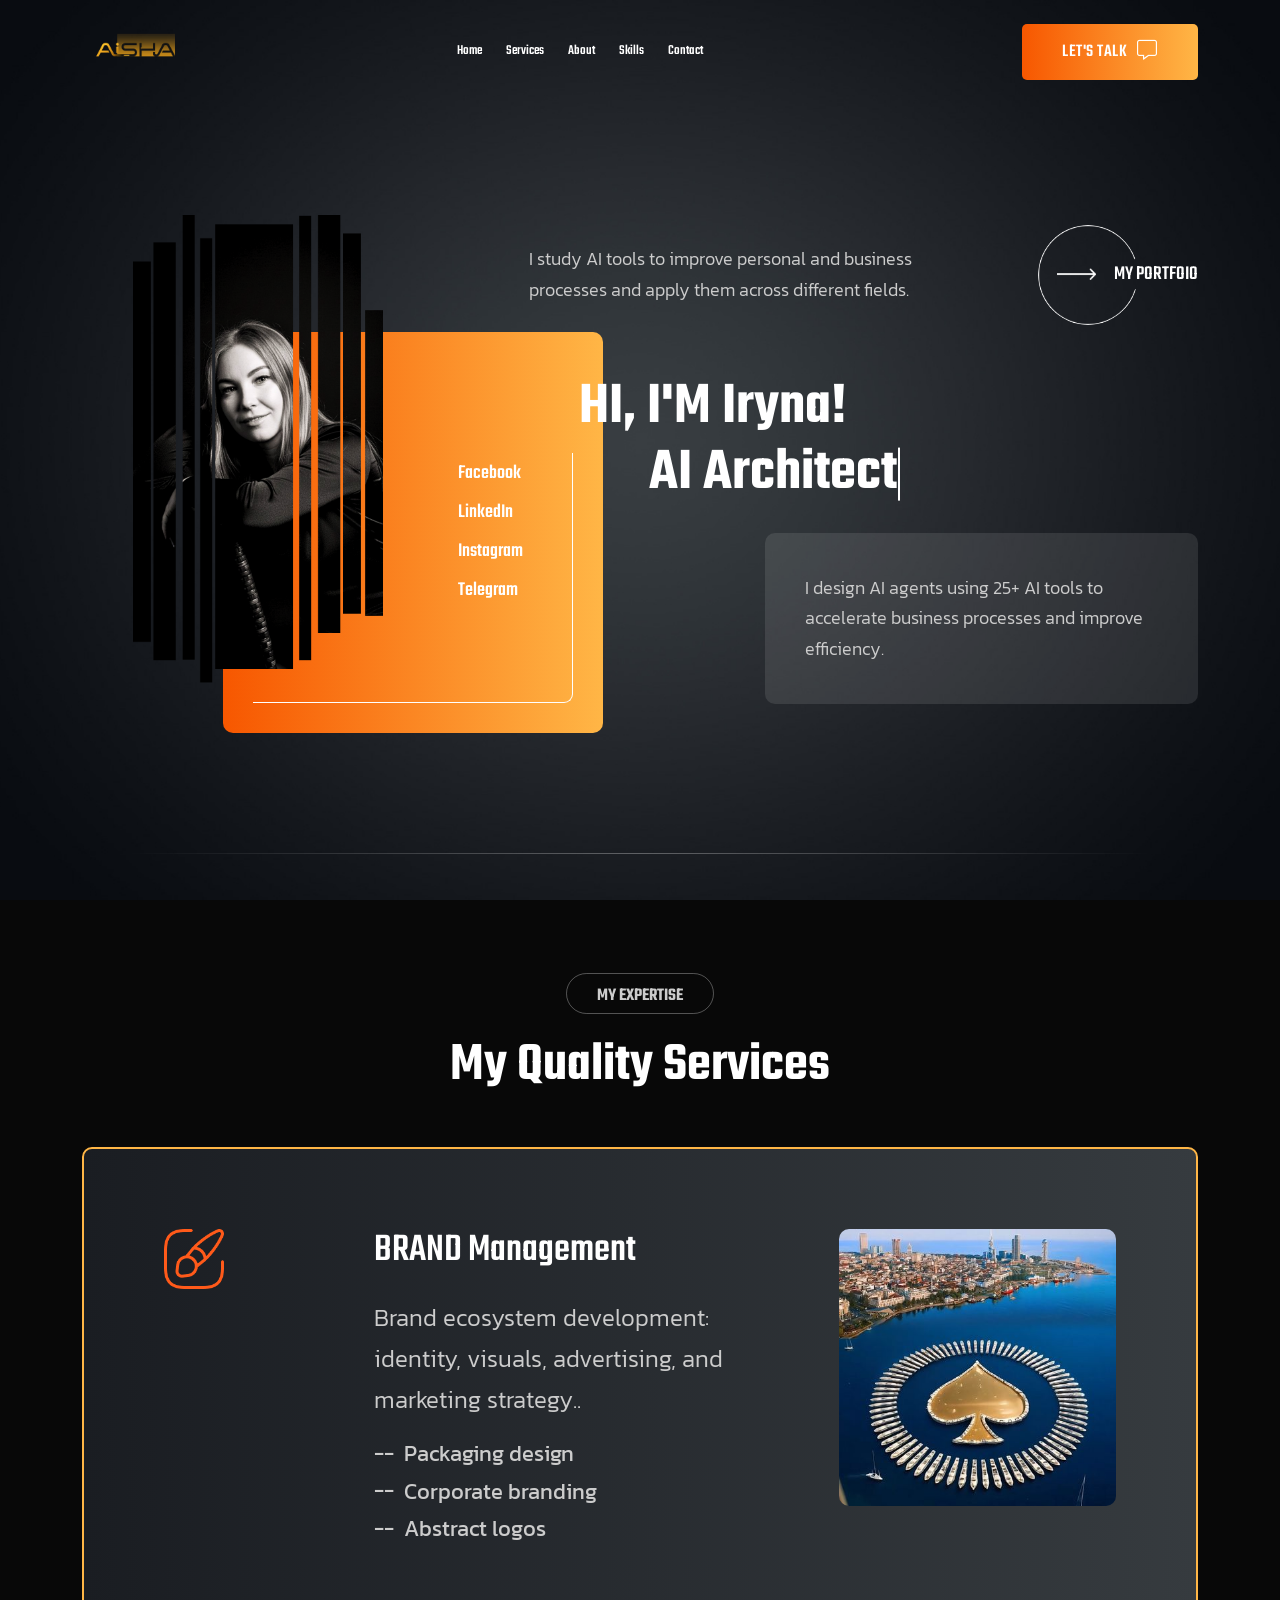
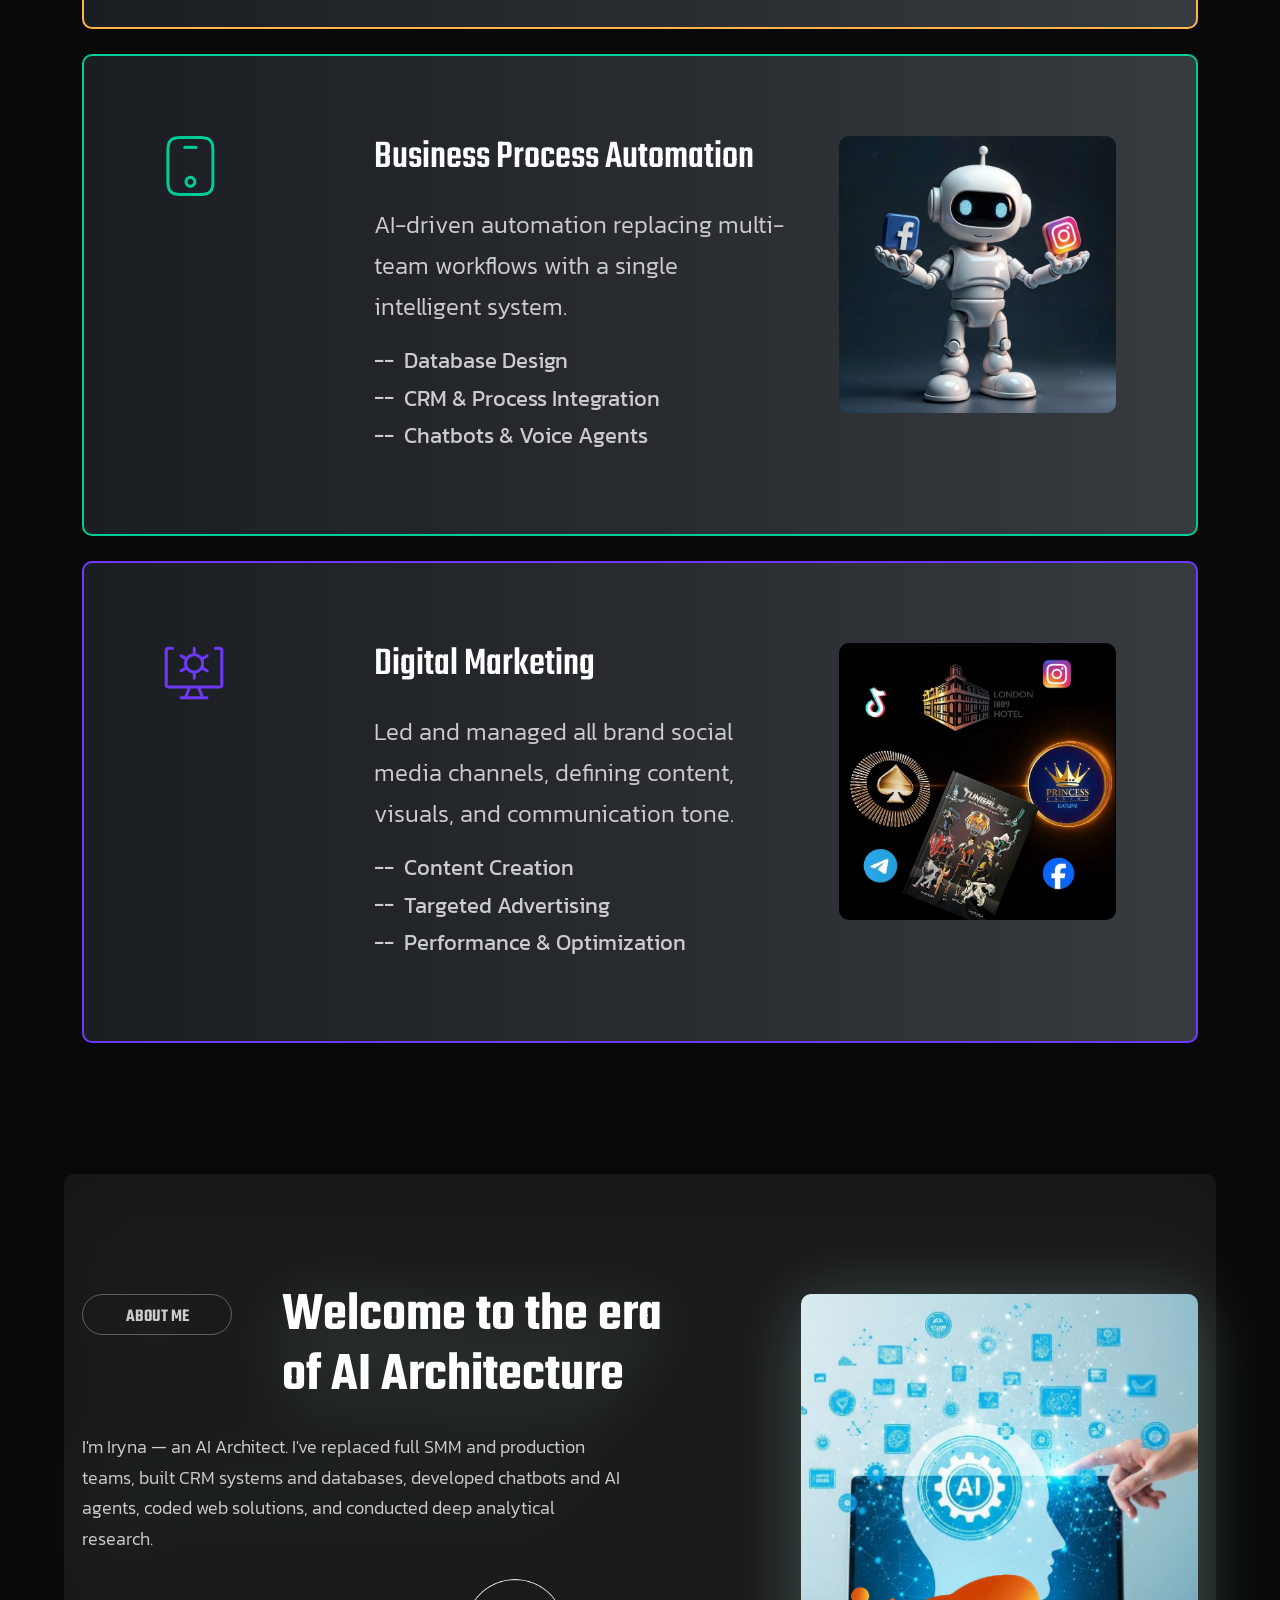
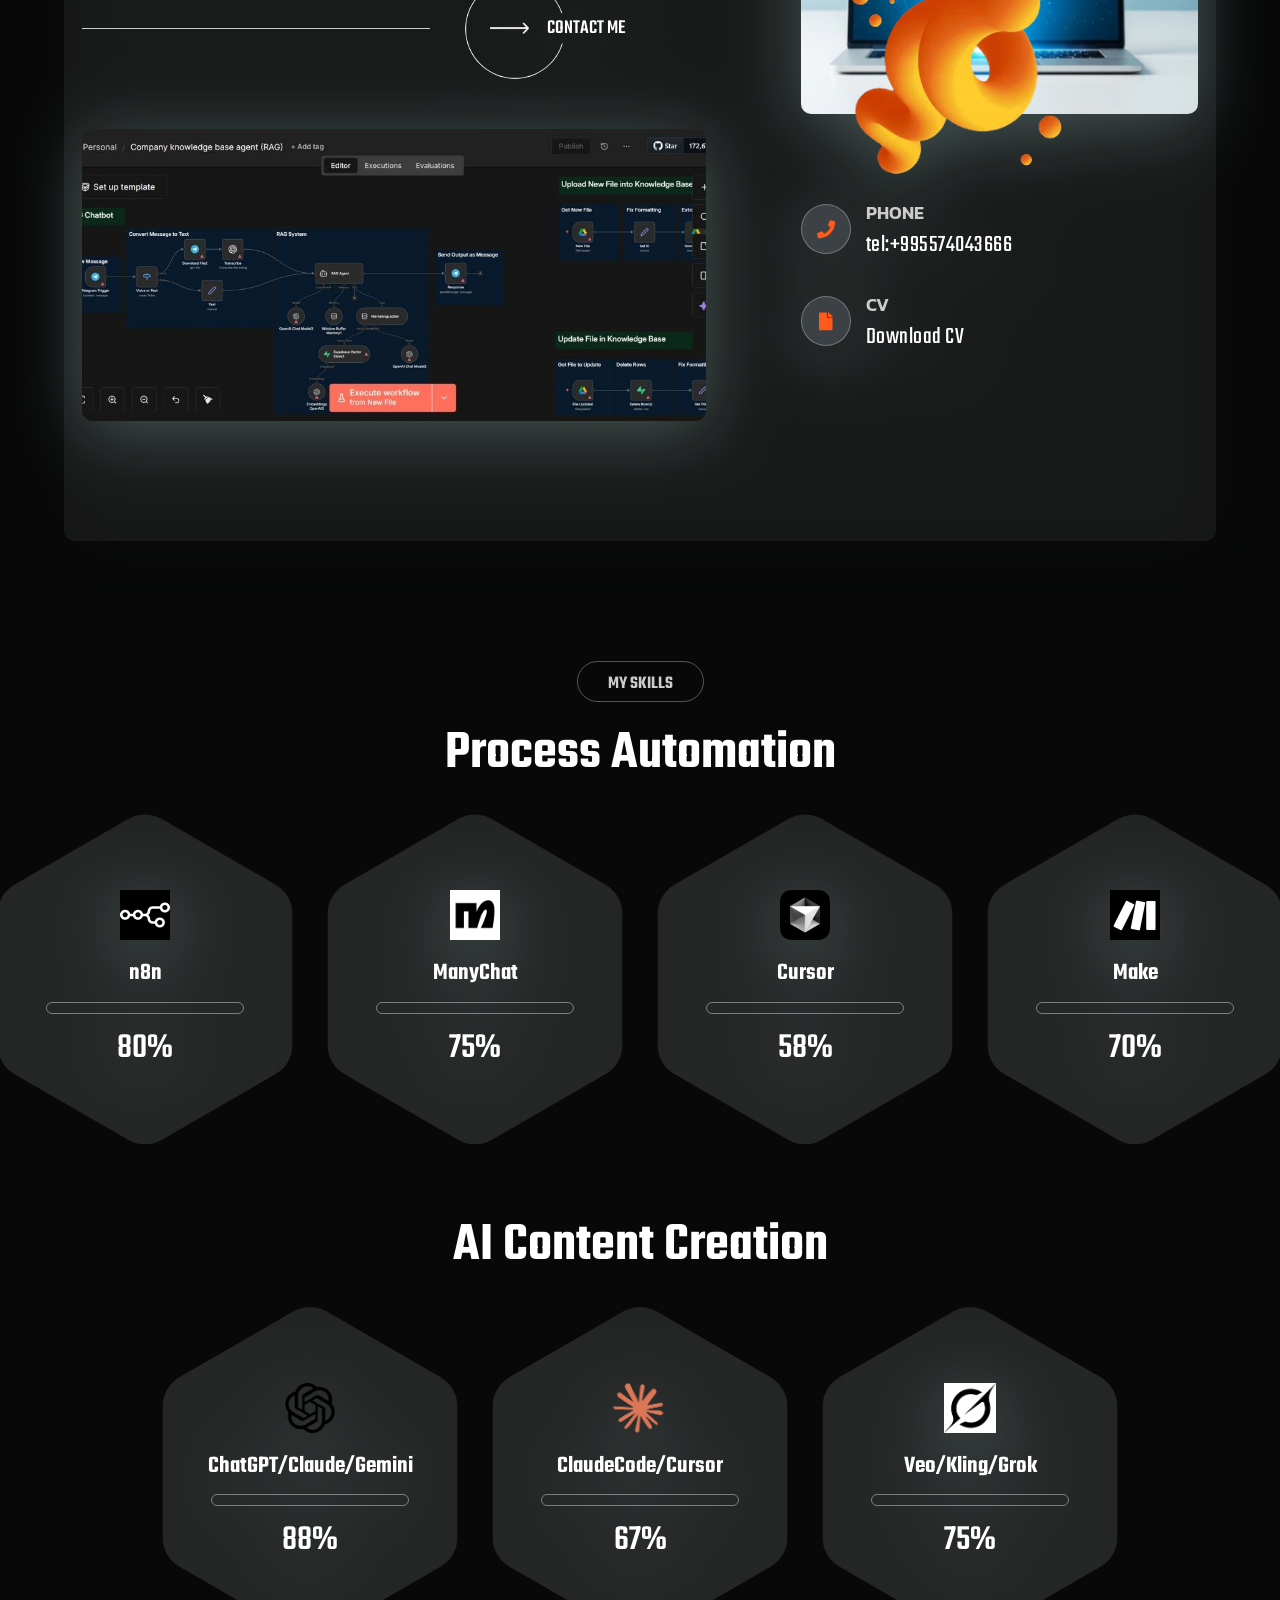
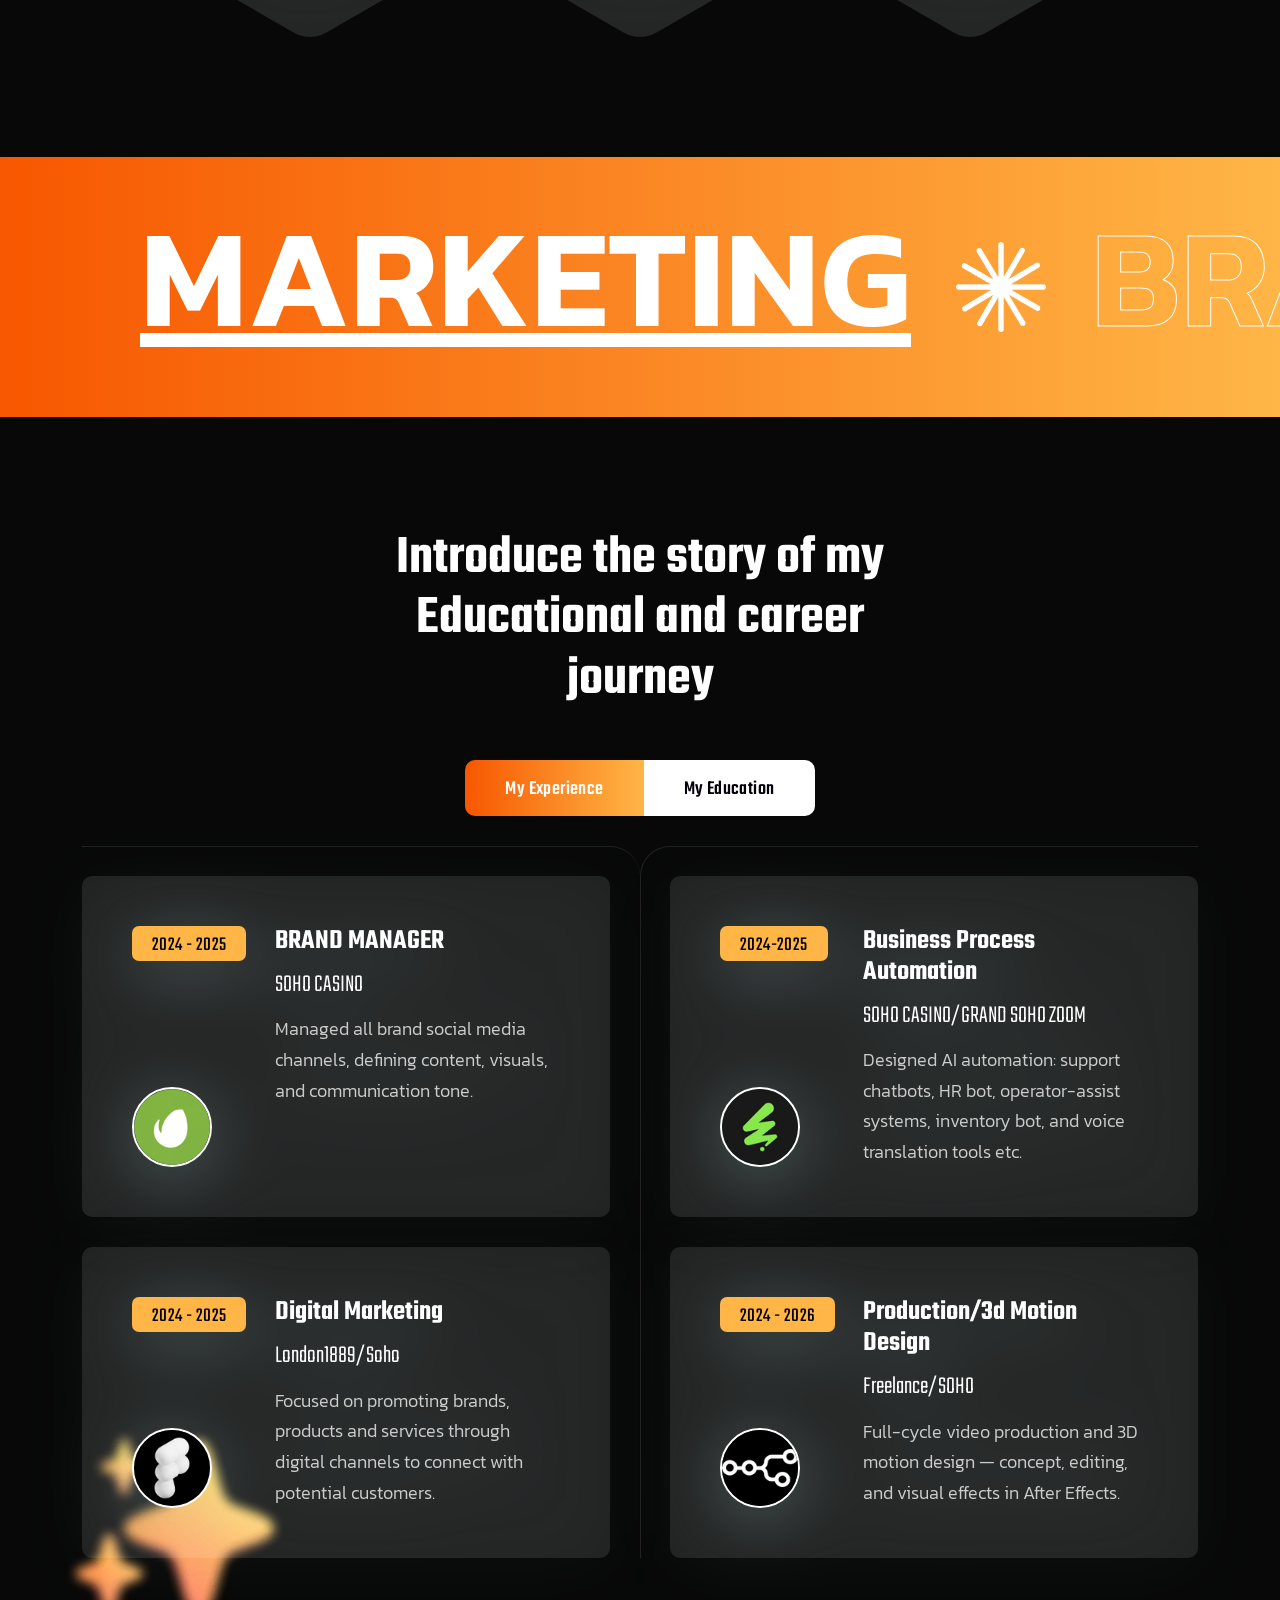
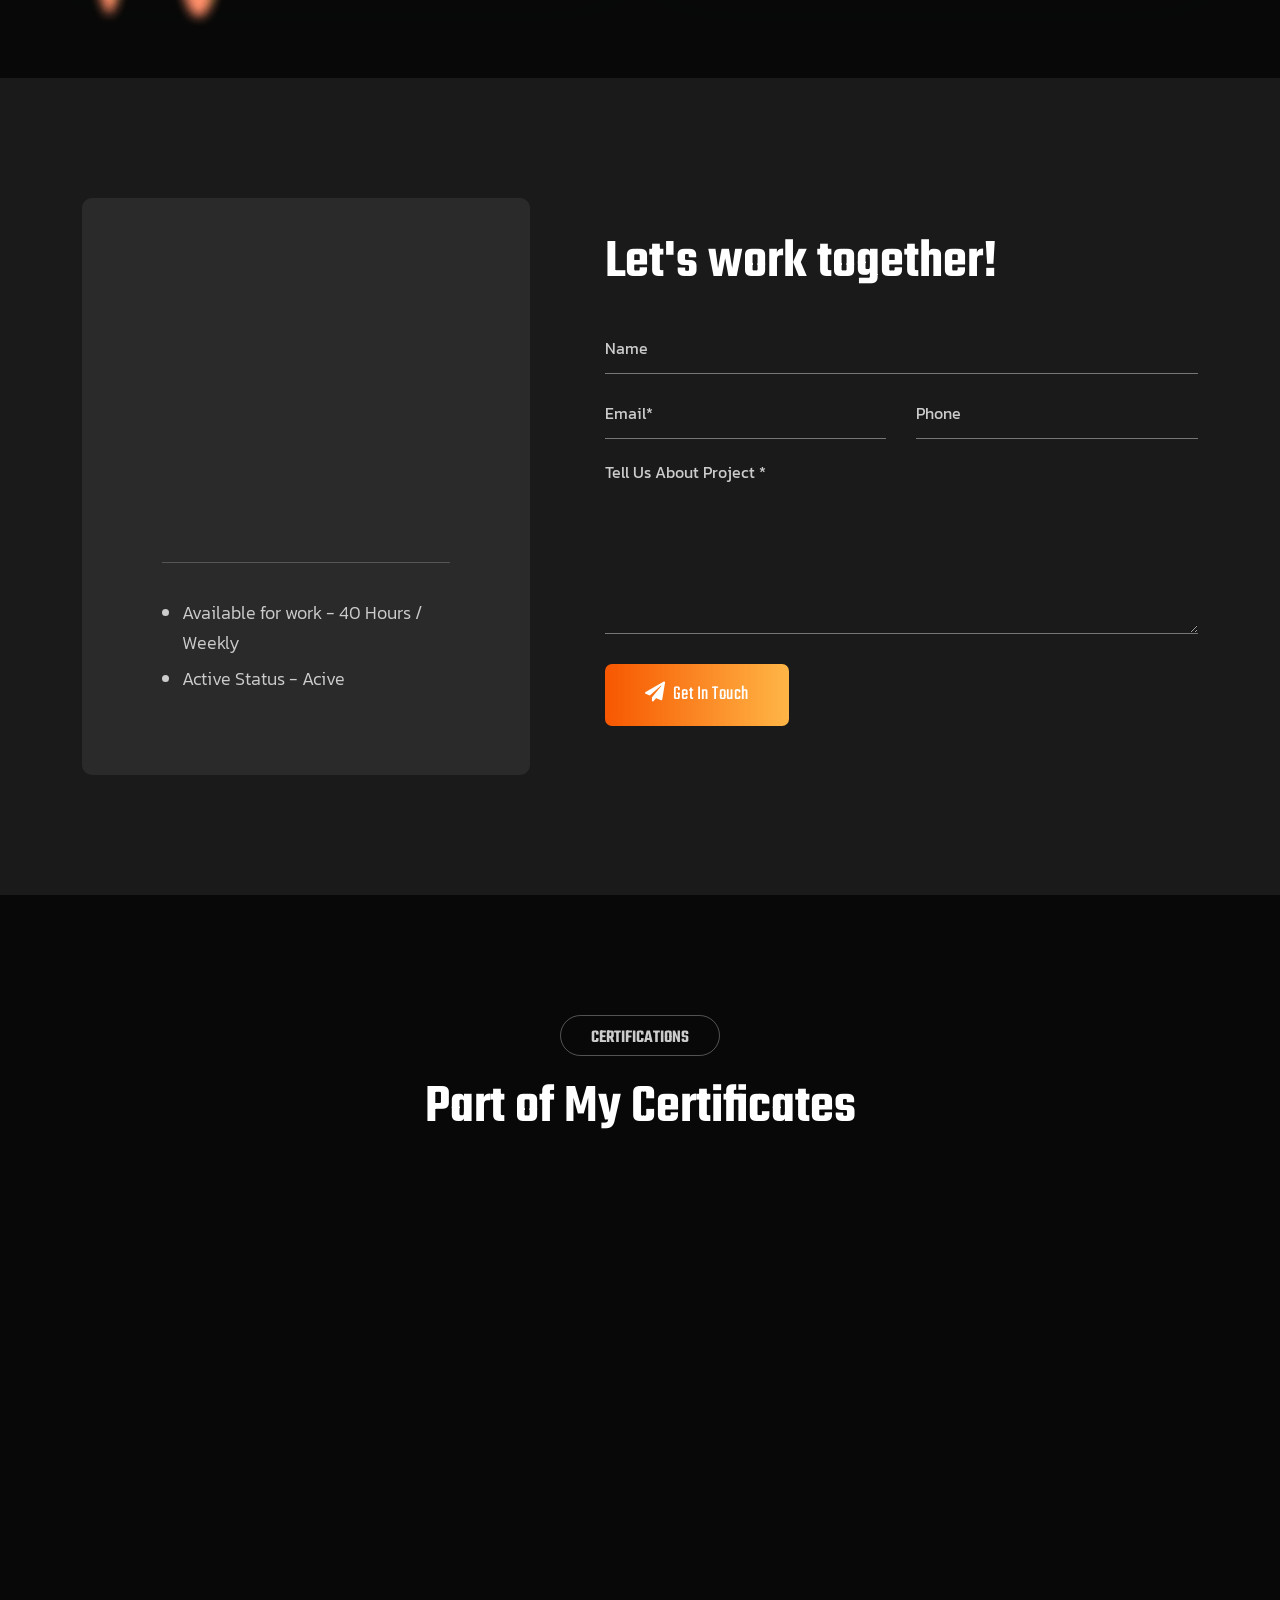
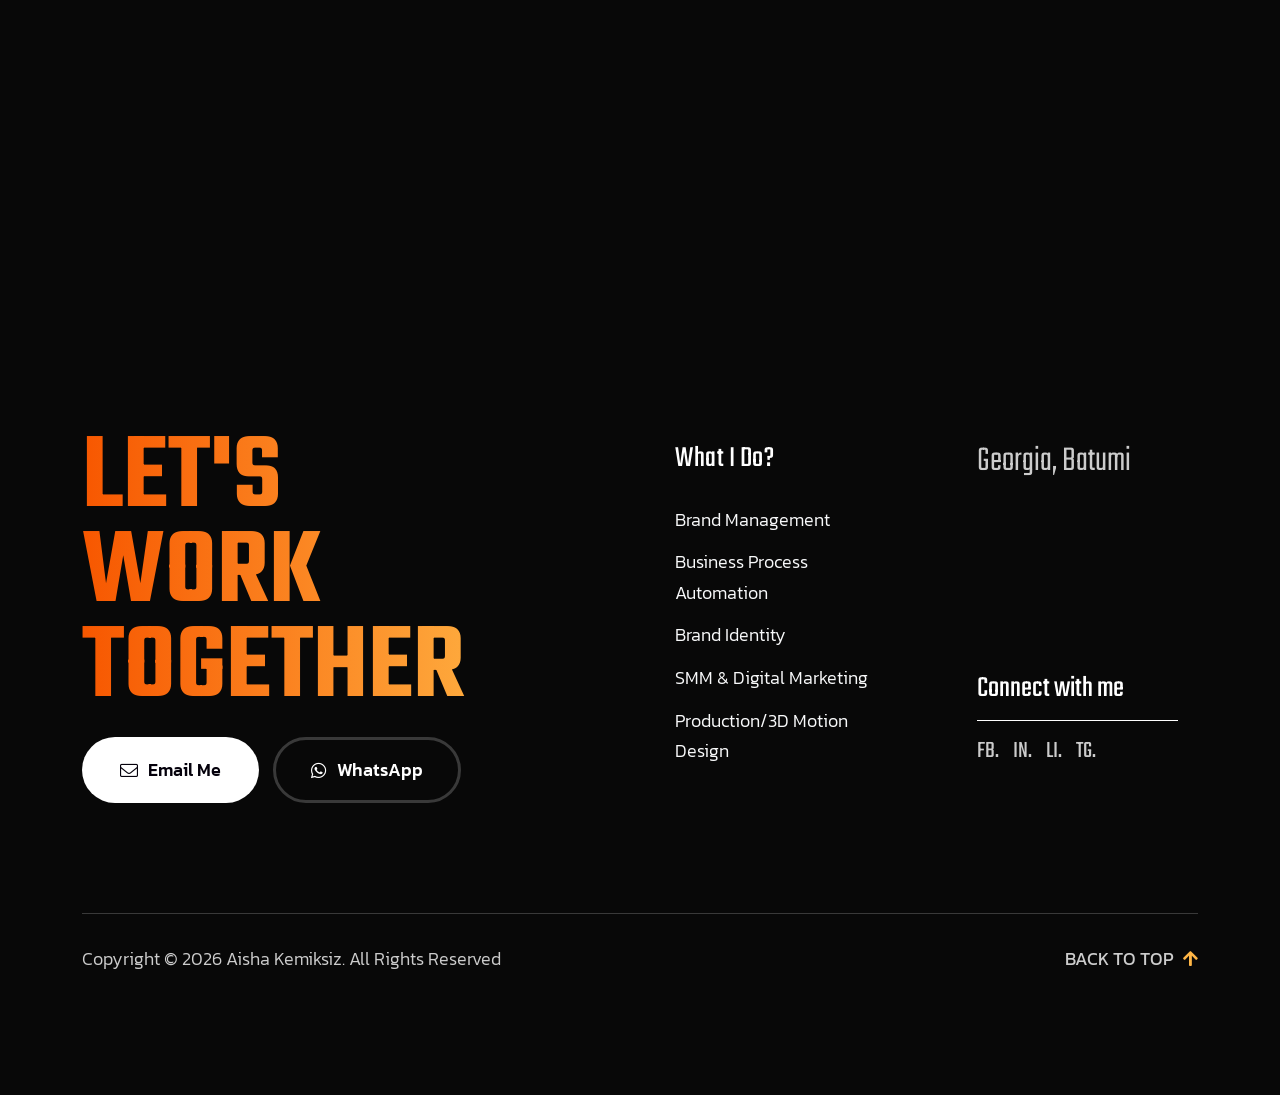
<file: index.html>
<!DOCTYPE html>
<html lang="en">

<head>
    <!-- ========== Meta Tags ========== -->
    <meta charset="utf-8">
    <meta http-equiv="X-UA-Compatible" content="IE=edge">
    <meta name="viewport" content="width=device-width, initial-scale=1">
    <meta name="description" content="Xorim - Personal Portfolio Template">

    <!-- ========== Page Title ========== -->
    <title>AISHA - Personal Portfolio Template</title>

    <!-- ========== Favicon Icon ========== -->
    <link rel="shortcut icon" href="assets/img/favicon.png" type="image/x-icon">

    <!-- ========== Start Stylesheet ========== -->
    <link href="assets/css/bootstrap.min.css" rel="stylesheet">
    <link href="assets/css/font-awesome.min.css" rel="stylesheet">
    <link href="assets/css/magnific-popup.css" rel="stylesheet">
    <link href="assets/css/swiper-bundle.min.css" rel="stylesheet">
    <link href="assets/css/animate.min.css" rel="stylesheet">
    <link href="assets/css/validnavs.css" rel="stylesheet">
    <link href="assets/css/helper.css" rel="stylesheet">
    <link href="assets/css/unit-test.css" rel="stylesheet">
    <link href="assets/css/style.css" rel="stylesheet">
    <link href="style.css" rel="stylesheet">
    <!-- ========== End Stylesheet ========== -->

    <!--[if lte IE 9]>
        <p class="browserupgrade">You are using an <strong>outdated</strong> browser. Please <a href="https://browsehappy.com/">upgrade your browser</a> to improve your experience and security.</p>
    <![endif]-->

</head>

<body class="bg-fixed bg-dark" style="background-image: url(assets/img/shape/3.jpg);">

    <!-- Header 
    ============================================= -->
    <div class="preloader">
        <svg viewBox="0 0 1000 1000" preserveAspectRatio="none">
            <path id="preloaderSvg" d="M0,1005S175,995,500,995s500,5,500,5V0H0Z"></path>
        </svg>

        <div class="preloader-heading">
            <div class="load-text">
                <span>L</span>
                <span>o</span>
                <span>a</span>
                <span>d</span>
                <span>i</span>
                <span>n</span>
                <span>g</span>
            </div>
        </div>
    </div>
    <!-- Preloader Area End -->


    <!-- Header 
    ============================================= -->
    <header>
        <!-- Start Navigation -->
        <nav class="navbar mobile-sidenav navbar-sticky navbar-default validnavs navbar-fixed">

            <div class="container d-flex justify-content-between align-items-center">             

                <!-- Start Header Navigation -->
                <div class="navbar-header">
                    <button type="button" class="navbar-toggle" data-toggle="collapse" data-target="#navbar-menu">
                        <i class="fa fa-bars"></i>
                    </button>
                    <a class="navbar-brand" href="index.html">
                        <img src="assets/img/logo-light.png" class="logo" alt="Logo">
                    </a>
                </div>
                <!-- End Header Navigation -->

                <!-- Collect the nav links, forms, and other content for toggling -->
                <div class="collapse navbar-collapse" id="navbar-menu">

                    <img src="assets/img/logo-light.png" alt="Logo">
                    <button type="button" class="navbar-toggle" data-toggle="collapse" data-target="#navbar-menu">
                        <i class="fa fa-times"></i>
                    </button>
                    
                    <ul class="nav navbar-nav navbar-right" data-in="fadeInDown" data-out="fadeOutUp">
                        <li>
                            <a href="index.html">Home</a>
                        </li>
                        <li>
                            <a class="smooth-menu" href="#services">Services</a>
                        </li>
                        <li>
                            <a class="smooth-menu" href="#about">About</a>
                        </li>
                        <li>
                            <a class="smooth-menu" href="#skills">Skills</a>
                        </li>
                        <li>
                            <a class="smooth-menu" href="#contact">Contact</a>
                        </li>
                    </ul>
                </div><!-- /.navbar-collapse -->

                <div class="nav-right">
                    <div class="attr-right">
                        <!-- Start Atribute Navigation -->
                        <div class="attr-nav attr-box">
                            <ul>
                                <li class="button">
                                    <a class="smooth-menu" href="https://t.me/AishaKemiksiz/" target="_blank" rel="noopener noreferrer">Let's Talk <i class="fas fa-comment-alt"></i></a>
                                </li>
                            </ul>
                        </div>
                        <!-- End Atribute Navigation -->
                    </div>
                </div>
            </div>   

            <!-- Overlay screen for menu -->
            <div class="overlay-screen"></div>
            <!-- End Overlay screen for menu -->
        </nav>
        <!-- End Navigation -->
    </header>
    <!-- End Header -->


    <!-- Start Banner 
    ============================================= -->
    <div class="banner-style-one-area">
        <div class="container">
            <div class="row align-items-center">
                <div class="col-xl-4">
                    <div class="banner-style-one-thumb">
                        <img src="assets/img/illustration/1.png" alt="Image Not Found">
                        <div class="author-social">
                            <ul>
                                <li><a href="https://www.facebook.com/AishaKemiksizAI">Facebook</a></li>
                                <li><a href="https://www.linkedin.com/in/aishakemiksizai/">LinkedIn</a></li>
                                <li><a href="https://www.instagram.com/aishakemiksizai/">Instagram</a></li>
                                <li><a href="https://t.me/AishaKemiksiz/">Telegram</a></li>
                            </ul>
                        </div>
                    </div>
                </div>
                <div class="col-xl-8 pl-80 pl-md-15 pl-xs-15">
                    <div class="banner-style-one-one">
                        <div class="top">
                            <div class="left">
                                <p>
                                    I study AI tools to improve personal and business processes and apply them across different fields.
                                </p>
                            </div>
                            <div class="right">
                                <a href="#blog" class="btn-circle smooth-menu">
                                    <div class="button-content">
                                        <span><img src="assets/img/icon/1.png" alt="Image Not Found"></span> My Portfoio
                                    </div>
                                </a>
                            </div>
                        </div>
                        <div class="bottom">
                            <h2>HI, I'M  Iryna!</h2>
                            <h1>
                                <span class="header-caption" id="page-top">
                                    <!-- type headline start-->
                                    <span class="cd-headline clip is-full-width">
                                        <!-- ROTATING TEXT -->
                                        <span class="cd-words-wrapper">
                                            <b class="is-visible">Brand Manager</b>
                                            <b class="is-hidden">AI Architect</b>
                                            <b class="is-hidden">Digital Marketing Manager</b>
                                        </span>
                                    </span>
                                    <!-- type headline end -->
                                </span>
                            </h1>
                            <p>
                                I design AI agents using 25+ AI tools
to accelerate business processes and improve efficiency.
                            </p>
                        </div>
                    </div>
                </div>
            </div>
        </div>
    </div>
    <!-- End Banner -->

    <!-- Start Services 
    ============================================= -->
    <div id="services" class="services-style-one-area default-padding">
        <div class="container">
            <div class="site-heading text-center">
                <div class="row">
                    <div class="col-lg-8 offset-lg-2">
                        <h4 class="sub-title">My Expertise</h4>
                        <h2 class="title">My Quality Services</h2>
                    </div>
                </div>
            </div>
        </div>
        <div class="container">
            <div class="service-style-one-box">
                <div class="row">
                    <div class="col-lg-12">
                        <div class="services-style-one-items">
                            <!-- Single Item -->
                            <div class="services-style-one-item">
                                <div class="icon">
                                    <img src="assets/img/icon/2.png" alt="Image Not Found">
                                </div>
                                <div class="info">
                                    <h2><a href="services-details.html">BRAND Management</a></h2>
                                    <p>
                                        Brand ecosystem development: identity, visuals, advertising, and marketing strategy..
                                    </p>
                                    <ul class="list-style-one">
                                        <li>Packaging design</li>
                                        <li>Corporate branding</li>
                                        <li>Abstract logos</li>
                                    </ul>
                                </div>
                                <div class="thumb">
                                    <img src="assets/img/thumb/1.jpg" alt="Image Not Found">
                                </div>
                            </div>
                            <!-- End Single Item -->
                             <!-- Single Item -->
                            <div class="services-style-one-item">
                                <div class="icon">
                                    <img src="assets/img/icon/3.png" alt="Image Not Found">
                                </div>
                                <div class="info">
                                    <h2><a href="services-details.html">Business Process Automation</a></h2>
                                    <p>
                                        AI-driven automation replacing multi-team workflows with a single intelligent system.                                 </p>
                                    <ul class="list-style-one">
                                        <li>Database Design</li>
                                        <li>CRM & Process Integration</li>
                                        <li>Chatbots & Voice Agents</li>
                                    </ul>
                                </div>
                                <div class="thumb">
                                    <img src="assets/img/thumb/2.jpg" alt="Image Not Found">
                                </div>
                            </div>
                            <!-- End Single Item -->
                             <!-- Single Item -->
                            <div class="services-style-one-item">
                                <div class="icon">
                                    <img src="assets/img/icon/4.png" alt="Image Not Found">
                                </div>
                                <div class="info">
                                    <h2><a href="services-details.html">Digital Marketing</a></h2>
                                    <p>
                                        Led and managed all brand social media channels, defining content, visuals, and communication tone.
                                    </p>
                                    <ul class="list-style-one">
                                        <li>Content Creation</li>
                                        <li>Targeted Advertising</li>
                                        <li>Performance & Optimization</li>
                                    </ul>
                                </div>
                                <div class="thumb">
                                    <img src="assets/img/thumb/3.jpg" alt="Image Not Found">
                                </div>
                            </div>
                            <!-- End Single Item -->
                        </div>
                    </div>
                    
                </div>
            </div>
        </div>
    </div>
    <!-- End Services -->

    <!-- Start About 
    ============================================= -->
    <div id="about" class="about-style-one-area default-padding">
        <div class="container">
            <div class="row">
                <div class="col-lg-6">
                    <div class="about-style-one-info">
                        <div class="d-flex">
                            <h4 class="sub-title">About Me</h4>
                            <h2 class="title">Welcome to the era of AI Architecture</h2>
                        </div>
                        <p>
                            I'm Iryna — an AI Architect.
I've replaced full SMM and production teams, built CRM systems and databases, developed chatbots and AI agents, coded web solutions, and conducted deep analytical research.
                        </p>
                        <div class="bottom">
                            <a href="#contact" class="btn-circle smooth-menu">
                                <div class="button-content">
                                    <span><img src="assets/img/icon/1.png" alt="Image Not Found"></span> Contact Me
                                </div>
                            </a>
                        </div>
                        <div class="thumb">
                            <img src="assets/img/about/2.jpg" alt="Image Not Found">
                        </div>
                    </div>
                </div>
                <div class="col-lg-5 offset-lg-1">
                    <div class="about-style-one-thumb pl-50">
                        <div class="thumb">
                            <img src="assets/img/about/1.jpg" alt="Image Not Found">
                            <img src="assets/img/shape/2.png" alt="Image Not Found">
                        </div>
                        <ul class="contact-info-style-one">
                            <li>
                                <div class="icon">
                                    <i class="fas fa-phone"></i>
                                </div>
                                <div class="info">
                                    <strong>Phone</strong>
                                    <a href="tel:+995574043666">tel:+995574043666</a>
                                </div>
                            </li>
                            <li>
                                <div class="icon">
                                    <i class="fas fa-file"></i>
                                </div>
                                <div class="info">
                                    <strong>CV</strong>
                                    <a href="#">Download CV</a>
                                </div>
                            </li>
                        </ul>
                    </div>
                </div>
            </div>
        </div>
    </div>
    <!-- End About -->

    <!-- Start Skill 
    ============================================= -->
    <div id="skills" class="skill-area default-padding text-center">
        <div class="container">
            <div class="row">
                <div class="col-lg-12">
                    <div class="site-heading text-center">
                        <h4 class="sub-title">My Skills</h4>
                        <h2 class="title">Process Automation</h2>
                    </div>
                </div>
            </div>
            <div class="row">
                <div class="col-lg-12">

                    <div class="skill-style-one-items">
                        <!-- Single Item -->
                        <div class="skill-style-one-item">
                            <div class="icon">
                                <img src="assets/img/icon/5.png" alt="Image Not Found">
                                <h4>n8n</h4>
                                <div class="progress">
                                    <div class="progress-bar" role="progressbar" data-width="80"></div>
                                </div>
                                <h3>80%</h3>
                            </div>
                        </div>
                        <!-- End Single Item -->
                        <!-- Single Item -->
                        <div class="skill-style-one-item">
                            <div class="icon">
                                <img src="assets/img/icon/6.png" alt="Image Not Found">
                                <h4>ManyChat</h4>
                                <div class="progress">
                                    <div class="progress-bar" role="progressbar" data-width="75"></div>
                                </div>
                                <h3>75%</h3>
                            </div>
                        </div>
                        <!-- End Single Item -->
                        <!-- Single Item -->
                        <div class="skill-style-one-item">
                            <div class="icon">
                                <img src="assets/img/icon/7.png" alt="Image Not Found">
                                <h4>Cursor</h4>
                                <div class="progress">
                                    <div class="progress-bar" role="progressbar" data-width="68"></div>
                                </div>
                                <h3>58%</h3>
                            </div>
                        </div>
                        <!-- End Single Item -->
                        <!-- Single Item -->
                        <div class="skill-style-one-item">
                            <div class="icon">
                                <img src="assets/img/icon/8.png" alt="Image Not Found">
                                <h4>Make</h4>
                                <div class="progress">
                                    <div class="progress-bar" role="progressbar" data-width="70"></div>
                                </div>
                                <h3>70%</h3>
                            </div>
                        </div>
                        <!-- End Single Item -->
                    </div>
                </div>
            </div>
        </div>
        <div class="container mt-80 mt-xs-50">
            <div class="row">
                <div class="col-lg-12">
                    <div class="site-heading text-center">
                        <h2 class="title">AI Content Creation</h2>
                    </div>
                </div>
            </div>
            <div class="row">
                <div class="col-lg-12">

                    <div class="skill-style-one-items">
                        <!-- Single Item -->
                        <div class="skill-style-one-item">
                            <div class="icon">
                                <img src="assets/img/icon/9.png" alt="Image Not Found">
                                <h4>ChatGPT/Claude/Gemini</h4>
                                <div class="progress">
                                    <div class="progress-bar" role="progressbar" data-width="85"></div>
                                </div>
                                <h3>88%</h3>
                            </div>
                        </div>
                        <!-- End Single Item -->
                        <!-- Single Item -->
                        <div class="skill-style-one-item">
                            <div class="icon">
                                <img src="assets/img/icon/wp.png" alt="Image Not Found">
                                <h4>ClaudeCode/Cursor</h4>
                                <div class="progress">
                                    <div class="progress-bar" role="progressbar" data-width="58"></div>
                                </div>
                                <h3>67%</h3>
                            </div>
                        </div>
                        <!-- End Single Item -->
                        <!-- Single Item -->
                        <div class="skill-style-one-item">
                            <div class="icon">
                                <img src="assets/img/icon/11.png" alt="Image Not Found">
                                <h4>Veo/Kling/Grok</h4>
                                <div class="progress">
                                    <div class="progress-bar" role="progressbar" data-width="67"></div>
                                </div>
                                <h3>75%</h3>
                            </div>
                        </div>
                        <!-- End Single Item -->
                    </div>
                </div>
            </div>
        </div>
    </div>
    <!-- End Skill -->

    <!-- Start Brand Area 
    ============================================= -->
    <div class="brand-area relative overflow-hidden bg-gradient-secondary text-light">
        <div class="brand-style-one">
            <div class="container-fill">
                <div class="row">
                    <div class="col-lg-12">
                        <div class="brand-items">
                            <div class="brand-conetnt">
                                <div class="item">
                                    <h2>Marketing</h2>
                                </div>
                                <div class="item">
                                    <h2>Branding</h2>
                                </div>
                                <div class="item">
                                    <h2>Design</h2>
                                </div>
                                <div class="item">
                                    <h2>Automation</h2>
                                </div>
                            </div>
                            <div class="brand-conetnt">
                                <div class="item">
                                    <h2>Marketing</h2>
                                </div>
                                <div class="item">
                                    <h2>Branding</h2>
                                </div>
                                <div class="item">
                                    <h2>Design</h2>
                                </div>
                                <div class="item">
                                    <h2>Automation</h2>
                                </div>
                            </div>
                        </div>
                    </div>
                </div>
            </div>
        </div>
    </div>
    <!-- End Bradn Area -->

    <!-- Start Career 
    ============================================= -->
    <div class="career-area default-padding">
        <div class="shape">
            <img src="assets/img/shape/5.png" alt="Image Not Found">
        </div>
        <div class="container">
            <div class="row">
                <div class="col-xl-6 offset-xl-3 col-lg-8 offset-lg-2">
                    <div class="site-heading text-center">
                        <h2 class="title">Introduce the story of my Educational and career journey</h2>
                    </div>
                </div>
            </div>
        </div>
        <div class="container">
            <div class="row">
                <div class="col-lg-12">
                    <div class="text-center">
                        <ul class="nav nav-tabs career-nav-tabs" id="myTab" role="tablist">
                            <li class="nav-item" role="presentation">
                                <button class="nav-link active" id="tabs_1" data-bs-toggle="tab" data-bs-target="#tab_1" type="button" role="tab" aria-controls="tab_1" aria-selected="true">
                                    My Experience
                                </button>
                            </li>
                            <li class="nav-item" role="presentation">
                                <button class="nav-link" id="tabs_2" data-bs-toggle="tab" data-bs-target="#tab_2" type="button" role="tab" aria-controls="tab_2" aria-selected="false">
                                    My Education
                                </button>
                            </li>
                        </ul>
                    </div>
    
                    <div class="tab-content career-tab-content" id="myTabContent">
                        <div class="tab-pane fade show active" id="tab_1" role="tabpanel" aria-labelledby="tabs_1">
                            <ul class="timeline-style-one-items">
                                <li>
                                    <div class="left">
                                        <h5>2024 - 2025</h5>
                                        <img src="assets/img/icon/12.png" alt="Image Not Found">
                                    </div>
                                    <div class="right">
                                        <h3>BRAND MANAGER</h3>
                                        <h6>SOHO CASINO</h6>
                                        <p>
                                            Managed all brand social media channels, defining content, visuals, and communication tone.
                                        </p>
                                    </div>
                                </li>
                                <li>
                                    <div class="left">
                                        <h5>2024-2025</h5>
                                        <img src="assets/img/icon/13.png" alt="Image Not Found">
                                    </div>
                                    <div class="right">
                                        <h3>Business Process Automation</h3>
                                        <h6>SOHO CASINO/GRAND SOHO ZOOM</h6>
                                        <p>
                                            Designed AI automation: support chatbots, HR bot, operator-assist systems, inventory bot, and voice translation tools etc.
                                        </p>
                                    </div>
                                </li>
                                <li>
                                    <div class="left">
                                        <h5>2024 - 2025</h5>
                                        <img src="assets/img/icon/15.png" alt="Image Not Found">
                                    </div>
                                    <div class="right">
                                        <h3>Digital Marketing</h3>
                                        <h6>London1889/Soho</h6>
                                        <p>
                                            Focused on promoting brands, products and services through digital channels to connect with potential customers.
                                        </p>
                                    </div>
                                </li>
                                <li>
                                    <div class="left">
                                        <h5>2024 - 2026</h5>
                                        <img src="assets/img/icon/14.png" alt="Image Not Found">
                                    </div>
                                    <div class="right">
                                        <h3>Production/3d Motion Design</h3>
                                        <h6>Freelance/SOHO</h6>
                                        <p>
                                            Full-cycle video production and 3D motion design — concept, editing, and visual effects in After Effects.
                                        </p>
                                    </div>
                                </li>
                            </ul>
                        </div>
                        <div class="tab-pane fade" id="tab_2" role="tabpanel" aria-labelledby="tabs_2">
                            <ul class="timeline-style-one-items">
                                <li>
                                    <div class="left">
                                        <h5>2019-now</h5>
                                        <h4>5.0/5</h4>
                                    </div>
                                    <div class="right">
                                        <h3>AI Tools and Automation</h3>
                                        <h6>Udemy/AI Education/Coursera</h6>
                                        <p>
                                            Studied AI tools, automation platforms (Make, n8n), Databases, CRM systems,chatbots, SMM, digital marketing, and brand management through continuous professional education since 2019.
                                        </p>
                                    </div>
                                </li>
                                <li>
                                    <div class="left">
                                        <h5>2024-2025</h5>
                                        <h4>5.0/5</h4>
                                    </div>
                                    <div class="right">
                                        <h3>Automation with Make/n8n</h3>
                                        <h6>AI Education</h6>
                                        <p>
                                            Two full courses on automation platforms (Make, n8n), Databases, CRM systems,chatbots
                                        </p>
                                    </div>
                                </li>
                                <li>
                                    <div class="left">
                                        <h5>2023-2024</h5>
                                        <h4>4.9/5</h4>
                                    </div>
                                    <div class="right">
                                        <h3>Web design course</h3>
                                        <h6>Udemy</h6>
                                        <p>
                                            Studied web design and development, including HTML, CSS, JavaScript, and responsive design.
                                        </p>
                                    </div>
                                </li>
                                <li>
                                    <div class="left">
                                        <h5>2001 - 2006</h5>
                                        <h4>5.0/5</h4>
                                    </div>
                                    <div class="right">
                                        <h3>Economics</h3>
                                        <h6>Zaporozhye State Economics University</h6>
                                        <p>
                                            Studied economics and business administration, including microeconomics, macroeconomics, international economics, and business management.
                                        </p>
                                    </div>
                                </li>
                            </ul>
                        </div>
                    </div>
                </div>
            </div>
        </div>
    </div>
    <!-- End Career Area -->


    <!-- Start Contact Us 
    ============================================= -->
    <div id="contact" class="contact-style-one-area overflow-hidden default-padding bg-gray">
        <div class="container">
            <div class="row align-center">

                <div class="contact-stye-one col-lg-5 mb-md-50 mb-xs-40">
                    <div class="contact-style-one-info">
                        <ul class="list-style-two">
                            <li class="wow fadeInUp">
                                <div class="icon">
                                    <i class="fas fa-phone-alt"></i>
                                </div>
                                <div class="content">
                                    <h5>Phone</h5>
                                    <a href="tel:+995574043666">+995574043666</a>
                                </div>
                            </li>
                            <li class="wow fadeInUp" data-wow-delay="500ms">
                                <div class="icon">
                                    <i class="fas fa-envelope-open-text"></i>
                                </div>
                                <div class="info">
                                    <h5>Email</h5>
                                    <a href="mailto:info@agrul.com.com">aishakemiksiz@gmail.com</a>
                                </div>
                            </li>
                            <li class="wow fadeInUp" data-wow-delay="300ms">
                                <div class="icon">
                                    <i class="fas fa-map-marker-alt"></i>
                                </div>
                                <div class="info">
                                    <h5>Country</h5>
                                    <p>
                                        Georgia
                                    </p>
                                </div>
                            </li>
                        </ul>
                        <ul class="list-style-three">
                            <li>Available for work - 40 Hours / Weekly</li>
                            <li>Active Status - <span class="active">Acive</span></li>
                        </ul>
                    </div>
                </div>
                
                <div class="contact-stye-one col-lg-7 pl-60 pl-md-15 pl-xs-15">
                    <div class="contact-form-style-one">
                        <h2 class="heading">Let's work together! </h2>
                        <form action="assets/mail/contact.php" method="POST" class="contact-form contact-form">
                            <div class="row">
                                <div class="col-lg-12">
                                    <div class="form-group">
                                        <input class="form-control" id="name" name="name" placeholder="Name" type="text">
                                        <span class="alert-error"></span>
                                    </div>
                                </div>
                            </div>
                            <div class="row">
                                <div class="col-lg-6">
                                    <div class="form-group">
                                        <input class="form-control" id="email" name="email" placeholder="Email*" type="email">
                                        <span class="alert-error"></span>
                                    </div>
                                </div>
                                <div class="col-lg-6">
                                    <div class="form-group">
                                        <input class="form-control" id="phone" name="phone" placeholder="Phone" type="text">
                                        <span class="alert-error"></span>
                                    </div>
                                </div>
                            </div>
                            <div class="row">
                                <div class="col-lg-12">
                                    <div class="form-group comments">
                                        <textarea class="form-control" id="comments" name="comments" placeholder="Tell Us About Project *"></textarea>
                                    </div>
                                </div>
                            </div>
                            <div class="row">
                                <div class="col-lg-12">
                                    <button type="button" name="submit" id="submit" onclick="window.location.href='https://t.me/AishaKemiksiz/';">
                                        <i class="fa fa-paper-plane"></i> Get in Touch
                                    </button>
                                </div>
                            </div>
                            <!-- Alert Message -->
                            <div class="col-lg-12 alert-notification">
                                <div id="message" class="alert-msg"></div>
                            </div>
                        </form>
                    </div>
                </div>

            </div>
        </div>
    </div>
    <!-- End Contact -->

    <!-- Start Blog 
    ============================================= -->
    <div id="blog" class="blog-area home-blog default-padding bottom-less">
        <div class="container">
            <div class="row">
                <div class="col-xl-6 offset-xl-3 col-lg-8 offset-lg-2">
                    <div class="site-heading text-center">
                        <h4 class="sub-title">CERTIFICATIONS</h4>
                        <h2 class="title">Part of My Certificates</h2>
                    </div>
                </div>
            </div>
        </div>
        <div class="container">
            <div class="row">
                <!-- Single Item -->
                <div class="home-blog-single col-lg-4 col-md-6 col-12 mb-30">
                    <div class="home-blog-style-one-item wow fadeInUp">
                        <div class="home-blog-thumb">
                            <img src="c1.jpg" alt="Image not Found">
                        </div>
                    </div>
                </div>
                <!-- End Single Item -->
                <!-- Single Item -->
                <div class="home-blog-single col-lg-4 col-md-6 col-12 mb-30">
                    <div class="home-blog-style-one-item wow fadeInUp" data-wow-delay="200ms">
                        <div class="home-blog-thumb">
                            <img src="c2.jpg" alt="Image not Found">
                        </div>
                    </div>
                </div>
                <!-- End Single Item -->
                <!-- Single Item -->
                <div class="home-blog-single col-lg-4 col-md-6 col-12 mb-30">
                    <div class="home-blog-style-one-item wow fadeInUp" data-wow-delay="400ms">
                        <div class="home-blog-thumb">
                            <img src="c3.jpg" alt="Image not Found">
                        </div>
                    </div>
                </div>
                <!-- End Single Item -->
                <!-- Single Item -->
                <div class="home-blog-single col-lg-4 col-md-6 col-12 mb-30">
                    <div class="home-blog-style-one-item wow fadeInUp" data-wow-delay="600ms">
                        <div class="home-blog-thumb">
                            <img src="c4.jpg" alt="Image not Found">
                        </div>
                    </div>
                </div>
                <!-- End Single Item -->
                <!-- Single Item -->
                <div class="home-blog-single col-lg-4 col-md-6 col-12 mb-30">
                    <div class="home-blog-style-one-item wow fadeInUp" data-wow-delay="800ms">
                        <div class="home-blog-thumb">
                            <img src="c5.jpg" alt="Image not Found">
                        </div>
                    </div>
                </div>
                <!-- End Single Item -->
                <!-- Single Item -->
                <div class="home-blog-single col-lg-4 col-md-6 col-12 mb-30">
                    <div class="home-blog-style-one-item wow fadeInUp" data-wow-delay="1000ms">
                        <div class="home-blog-thumb">
                            <img src="c6.jpg" alt="Image not Found">
                        </div>
                    </div>
                </div>
                <!-- End Single Item -->
            </div>
        </div>
    </div>
    <!-- End Blog -->

    <!-- Start Footer 
    ============================================= -->
    <footer class="bg-dark text-light">
        <div class="container">
            <div class="row">
                <div class="col-lg-5">
                    <div class="footer-item">
                        <h2>Let's work together</h2>
                        <ul class="short-link">
                            <li><a href="mailto:support@xorim.com"><i class="fas fa-envelope"></i> Email Me</a></li>
                            <li><a href="#"><i class="fab fa-whatsapp"></i> WhatsApp</a></li>
                        </ul>
                    </div>
                </div>
                <div class="col-lg-6 offset-lg-1">
                    <div class="footer-items">
                        <!-- Single Item -->
                        <div class="footer-item">
                            <h4 class="widget-title">What I Do?</h4>
                            <ul class="project-list">
                                <li>Brand Management</li>
                                <li>Business Process Automation</li>
                                <li>Brand Identity</li>
                                <li>SMM & Digital Marketing</li>
                                <li>Production/3D Motion Design</li>
                            </ul>
                        </div>
                        <!-- Single Item -->
                        <!-- Single Item -->
                        <div class="footer-item">
                            <h5>Georgia, Batumi</h5>
                            <div class="bottom">
                                <h4>Connect with me</h4>
                                <ul class="social-list">
                                    <li><a href="https://www.facebook.com/AishaKemiksizAI">FB.</a></li>
                                    <li><a href="https://www.instagram.com/aishakemiksizai/">IN.</a></li>
                                    <li><a href="https://www.linkedin.com/in/aishakemiksizai/">LI.</a></li>
                                    <li><a href="https://t.me/AishaKemiksiz/">TG.</a></li>
                                </ul>
                            </div>
                        </div>
                        <!-- Single Item -->
                    </div>
                </div>
            </div>
            <div class="footer-bottom">
                <div class="row">
                    <div class="col-lg-6">
                        <p>Copyright &copy; 2026 Aisha Kemiksiz. All Rights Reserved</p>
                    </div>
                    <div class="col-lg-6 text-end">
                        <a id="scrollUp" href="#">Back To Top <i class="fas fa-arrow-up"></i></a>
                    </div>
                </div>
            </div>
        </div>
    </footer>
    <!-- End Footer -->
    
    <!-- jQuery Frameworks
    ============================================= -->
    <script src="assets/js/jquery-3.6.0.min.js"></script>
    <script src="assets/js/bootstrap.bundle.min.js"></script>
    <script src="assets/js/jquery.appear.js"></script>
    <script src="assets/js/jquery.easing.min.js"></script>
    <script src="assets/js/swiper-bundle.min.js"></script>
    <script src="assets/js/progress-bar.min.js"></script>
    <script src="assets/js/wow.min.js"></script>
    <script src="assets/js/isotope.pkgd.min.js"></script>
    <script src="assets/js/imagesloaded.pkgd.min.js"></script>
    <script src="assets/js/magnific-popup.min.js"></script>
    <script src="assets/js/jquery.waypoints.js"></script>
    <script src="assets/js/count-to.js"></script>
    <script src="assets/js/YTPlayer.min.js"></script>
    <script src="assets/js/validnavs.js"></script>
    <script src="assets/js/gsap.js"></script>
    <script src="assets/js/ScrollTrigger.min.js"></script>
    <script src="assets/js/typed.js"></script>
    <script src="assets/js/main.js"></script>

</body>
</html>
</file>
<file: assets/css/validnavs.css>
/* ----------------------------------

Template Name: Validnavs - Multipurpose Navbar Menu
Author: validtheme
Description:
Version: 1.0

------------------------------------- */


:root {
	--box-shadow: 0px 0px 20px 0px rgba(7, 20, 52, .1);
	--box-shadow-secondary: 0 6px 12px rgba(0, 0, 0, 0.175);
	--box-shadow-extra: 0 5px 50px 0 rgba(0, 0, 0, 0.15);
	--box-shadow-dark: 0px 0px 0px;
}


/* Default for supporting bootstrap */


@media (min-width: 768px) {
	.nav-box .container,
	.nav-box .container-lg,
	.nav-box .container-md,
	.nav-box .container-sm,
	.nav-box .container-xl {
		max-width: 720px;
		width: 720px;
	}
}

@media (min-width: 992px) {
	.nav-box .container,
	.nav-box .container-lg,
	.nav-box .container-md,
	.nav-box .container-sm,
	.nav-box .container-xl {
		max-width: 960px;
		width: 960px;
	}
}

@media (min-width: 1200px) {
	.nav-box .container,
	.nav-box .container-lg,
	.nav-box .container-md,
	.nav-box .container-sm,
	.nav-box .container-xl {
		max-width: 1200px;
		width: 1200px;
	}
}

.navbar .container,
.navbar .container-fluid,
.navbar .container-lg,
.navbar .container-md,
.navbar .container-sm,
.navbar .container-xl {
	display: block;
}

.navbar {
	position: relative;
	padding: 0;
}

.navbar-nav .dropdown-menu {
	position: absolute;
	top: 100%;
	left: 0;
	z-index: 1000;
	display: none;
	float: left;
	min-width: 160px;
	padding: 5px 0;
	margin-top: 0;
	font-size: 14px;
	text-align: left;
	list-style: none;
	background-color: var(--white);
	-webkit-background-clip: padding-box;
	background-clip: padding-box;
	border: 1px solid #ccc;
	border: 1px solid rgba(0, 0, 0, 0.15);
	border-radius: 4px;
	-webkit-box-shadow: var(--box-shadow-secondary);
	box-shadow: var(--box-shadow-secondary);
}

.navbar .navbar-collapse.collapse {
	display: block !important;
	float: left;
	flex: inherit;
}

.navbar .collapse.navbar-collapse.center {
	float: none;
}

.navbar.brand-center .navbar-collapse.collapse {
	width: 100%;
}

.dropdown-toggle::after {
	display: inline;
	margin: 0;
	border: none;
	vertical-align: inherit;
}

.nav {
	padding-left: 0;
	margin-bottom: 0;
	list-style: none;
	display: block;
}

.nav>li {
	position: relative;
	display: inline-block;
}

.navbar-sidebar li {
	display: block;
}

.nav>li>a {
	position: relative;
	display: block;
	padding: 10px 15px;
}

.nav>li>a:hover,
.nav>li>a:focus {
	text-decoration: none;
	background-color: #eee;
}

.nav>li.disabled>a {
	color: #777;
}

.nav>li.disabled>a:hover,
.nav>li.disabled>a:focus {
	color: #777;
	text-decoration: none;
	cursor: not-allowed;
	background-color: transparent;
}

.nav .open>a,
.nav .open>a:hover,
.nav .open>a:focus {
	background-color: #eee;
	border-color: var(--blue);
}

.nav .nav-divider {
	height: 1px;
	margin: 9px 0;
	overflow: hidden;
	background-color: #e5e5e5;
}

.nav>li>a>img {
	max-width: none;
}

.nav-tabs .dropdown-menu {
	margin-top: -1px;
	border-top-left-radius: 0;
	border-top-right-radius: 0;
}

.navbar-brand:hover,
.navbar-brand:focus {
	text-decoration: none;
}

.navbar-brand>img {
	display: block;
	height: 40px;
}

.navbar-toggle {
	position: relative;
}

.navbar-toggle:focus {
	outline: 0;
}

.navbar-toggle .icon-bar {
	display: block;
	width: 22px;
	height: 2px;
	border-radius: 1px;
}

.navbar-toggle .icon-bar+.icon-bar {
	margin-top: 4px;
}

.navbar-brand {
	margin: 0;
	padding: 0;
	display: block;
}

.main-nav-content {
	display: flex;
	flex-wrap: wrap;
	align-items: center;
}

.navbar .attr-right {
	float: right;
	margin-left: 30px;
}

.main-nav-content .collapse {
	float: left;
	flex: inherit;
}

.navbar .attr-right .attr-nav li {
	margin-left: 20px;
	display: flex;
	align-items: center;
}

.navbar .attr-right .attr-nav li.contact {
	position: relative;
}

.navbar.attr-border-full .attr-right .attr-nav li.contact {
	top: 0;
}

.navbar .attr-right .attr-nav li a {
	padding: 30px 0;
	display: inline-flex;
	text-transform: uppercase;
	font-size: 20px;
	font-weight: 500;
	align-items: center;
}

.navbar .attr-right .attr-nav li.button a {
	padding: 13px 40px !important;
	border-radius: 5px;
	font-size: 18px;
	color: var(--white);
	border: none;
	background: var(--bg-gradient-secondary) !important;
	position: relative;
	letter-spacing: 0.5px;
	z-index: 1;
	overflow: hidden;
}

.navbar .attr-right .attr-nav li.button a i {
	font-weight: 100;
	margin-left: 10px;
	position: relative;
	top: -2px;
}

.navbar .attr-right .attr-nav li.button.secondary a {
	background: var(--color-optional) !important;
}

.navbar .attr-right .attr-nav li a:nth-child(2) {
	background: transparent !important;
	border: 2px solid var(--color-heading);
	color: var(--color-heading);
	padding: 11px 40px !important;
	margin-left: 10px;
}

.navbar .attr-right .attr-nav li a:nth-child(2):hover {
	color: var(--white);
}

.navbar .attr-right .attr-nav li.button a::after {
	position: absolute;
	top: inherit;
	right: inherit;
	bottom: inherit;
	left: -5%;
	content: "";
	height: 150px;
	width: 115%;
	z-index: -1;
	background-color: var(--dark);
	-webkit-transition: all 0.25s ease-in-out;
	transition: all 0.25s ease-in-out;
	-webkit-transform: translateY(-25%) skew(25deg) scale(0);
	transform: translateY(-25%) skew(25deg) scale(0);
}

.navbar .attr-right .attr-nav li.button a:hover::after {
	-webkit-transform: translateY(-25%) skew(25deg) scale(1.2);
	transform: translateY(-25%) skew(25deg) scale(1.2);
}

.navbar .attr-right .attr-nav li .call {
	display: flex;
	justify-content: right;
}

.navbar .attr-right .attr-nav li .call p {
	margin-bottom: 5px;
	line-height: 1;
	font-size: 14px;
}

.navbar .attr-right .attr-nav li .call p strong {
	font-weight: 600;
	color: var(--blue);
}

.navbar.navbar.no-background .attr-right .attr-nav li .call p strong {
	color: var(--white);
}

.navbar .attr-right .attr-nav li .call h5 {
	margin: 0;
	font-weight: 600;
	font-size: 20px;
	letter-spacing: 0.6px;
}

.navbar .attr-right .attr-nav li .call h5 a {
	padding: 0 !important;
	display: inline-block;
	text-transform: lowercase;
}

.navbar .attr-right .attr-nav li .call i {
	display: inline-block;
	font-size: 40px;
	margin-right: 15px;
	position: relative;
	color: var(--color-primary);
}

.attr-nav.flex ul {
	display: flex;
	align-items: center;
}

@media (max-width: 1023px) {
	.navbar .attr-right .attr-nav li .call h5 a {
		color: var(--color-heading);
	}

	.navbar.navbar .attr-right .attr-nav li .call p {
		color: var(--color-default) !important;
	}

	.navbar .attr-right .attr-nav li .call i {
		color: var(--color-primary);
	}
}

@media (max-width: 991px) {
	.navbar .attr-right .attr-nav li.contact {
		display: none;
	}
}

@media (max-width: 767px) {
	.navbar-nav .open .dropdown-menu {
		position: static;
		float: none;
		width: auto;
		margin-top: 0;
		background-color: transparent;
		border: 0;
		-webkit-box-shadow: none;
		box-shadow: none;
	}

	.navbar-nav .open .dropdown-menu>li>a,
	.navbar-nav .open .dropdown-menu .dropdown-header {
		padding: 5px 15px 5px 25px;
	}

	.navbar-nav .open .dropdown-menu>li>a {
		line-height: 20px;
	}

	.navbar-nav .open .dropdown-menu>li>a:hover,
	.navbar-nav .open .dropdown-menu>li>a:focus {
		background-image: none;
	}
}

.navbar .animated {
	animation-duration: 0.35s !important;
}

.dropup .dropdown-menu,
.navbar-fixed-bottom .dropdown .dropdown-menu {
	top: auto;
	bottom: 100%;
	margin-bottom: 2px;
}

.nav:before,
.nav:after,
.navbar:before,
.navbar:after,
.navbar-header:before,
.navbar-header:after,
.navbar-collapse:before,
.navbar-collapse:after {
	display: table;
	content: " ";
}

.nav:after,
.navbar:after,
.navbar-header:after,
.navbar-collapse:after {
	clear: both;
}


/* * Navbar Main Css * v1.0 */

nav.validnavs .dropdown.megamenu-fw {
	position: static;
}

nav.validnavs .container {
	position: relative;
}

nav.validnavs .megamenu-fw .dropdown-menu {
	left: auto;
}

nav.validnavs .megamenu-content {
	padding: 15px;
	width: 100% !important;
	margin: auto;
}

@media (min-width: 992px) {
	nav.validnavs .megamenu-content {
		max-width: 960px;
	}
}

@media (min-width: 1200px) {
	nav.validnavs .megamenu-content {
		max-width: 1140px;
	}
}

@media (min-width: 1400px) {
	nav.validnavs .megamenu-content {
		max-width: 1320px;
	}
}

nav.validnavs .dropdown.megamenu-fw .dropdown-menu {
	left: 0;
	right: 0;
}


/* Navbar Default */

nav.navbar.validnavs.logo-less .navbar-brand {
	display: none;
}

nav.navbar.validnavs {
	background-color: var(--white);
	border-radius: 0;
	border: none;
	margin: 0;
}

nav.navbar.validnavs .navbar-toggle {
	margin: 0;
	background: transparent;
	border: none;
	font-size: 25px;
	padding: 30px 0;
}

nav.navbar.validnavs .navbar-toggle::after {
	display: none;
}

nav.navbar.validnavs .navbar-toggle i {
	font-weight: 300;
	color: var(--color-heading);
}

nav.navbar.validnavs ul.nav .dropdown-menu .dropdown-menu {
	top: 0;
	left: 100%;
}

nav.navbar.validnavs ul.nav ul.dropdown-menu>li>a {
	white-space: normal;
}

nav.validnavs.navbar-full .navbar-toggle {
	display: inline-block;
	margin-right: 0;
	position: relative;
	top: 20px;
	font-size: 24px;
	-webkit-transition: all 1s ease-in-out;
	-moz-transition: all 1s ease-in-out;
	-o-transition: all 1s ease-in-out;
	-ms-transition: all 1s ease-in-out;
	transition: all 1s ease-in-out;
}

nav.validnavs.navbar-full .navbar-collapse {
	position: fixed;
	width: 100%;
	height: 100% !important;
	top: 0;
	left: 0;
	padding: 0;
	display: none !important;
	z-index: 9;
}

nav.validnavs.navbar-full .navbar-collapse.in,
nav.validnavs.navbar-full .navbar-collapse.show {
	display: block !important;
}

nav.validnavs.navbar-full .navbar-collapse .nav-full {
	overflow: auto;
}

nav.validnavs.navbar-full .navbar-collapse .wrap-full-menu {
	display: table-cell;
	vertical-align: middle;
	background-color: var(--white);
	overflow: auto;
}

nav.validnavs.navbar-full .navbar-collapse .nav-full::-webkit-scrollbar {
	width: 0;
}

nav.validnavs.navbar-full .navbar-collapse .nav-full::-moz-scrollbar {
	width: 0;
}

nav.validnavs.navbar-full .navbar-collapse .nav-full::-ms-scrollbar {
	width: 0;
}

nav.validnavs.navbar-full .navbar-collapse .nav-full::-o-scrollbar {
	width: 0;
}

nav.validnavs.navbar-full .navbar-collapse ul.nav {
	display: block;
	width: 100%;
	overflow: auto;
}

#navbar-menu {
	-webkit-animation-duration: 0.35s;
	animation-duration: 0.35s;
}

.validnavs .side .widget.social li.facebook a {
	background: #3b5998 none repeat scroll 0 0;
}

.validnavs .side .widget.social li.twitter a {
	background: #1da1f2 none repeat scroll 0 0;
}

.validnavs .side .widget.social li.pinterest a {
	background: #bd081c none repeat scroll 0 0;
}

.validnavs .side .widget.social li.g-plus a {
	background: #db4437 none repeat scroll 0 0;
}

.validnavs .side .widget.social li.linkedin a {
	background: #0077b5 none repeat scroll 0 0;
}

.validnavs .side .widget.social li.dribbble a {
	background: #ea4c89 none repeat scroll 0 0;
}

.validnavs a {
	color: #232323;
	font-weight: 600;
	text-transform: capitalize;
	background: transparent;
}

.validnavs a:focus,
.validnavs a:hover,
.validnavs a.active {
	background: transparent !important;
}

.attr-nav li {
	display: inline-block;
}

.attr-nav>ul>li>a {
	position: relative;
}

.attr-nav>ul>li>a i {
	font-size: 20px;
}

.attr-nav>ul>li>a span.badge {
	background-color: var(--blue);
	height: 20px;
	line-height: 20px;
	padding: 0;
	position: absolute;
	right: -8px;
	text-align: center;
	top: 18px;
	width: 20px;
	border-radius: 50%;
}

.attr-nav>ul li.dropdown ul.dropdown-menu {
	margin-top: 0;
}

.attr-nav>ul>li.dropdown ul.dropdown-menu {
	-moz-border-radius: 0px;
	-webkit-border-radius: 0px;
	-o-border-radius: 0px;
	border-radius: 0px;
	-moz-box-shadow: var(--box-shadow-dark);
	-webkit-box-shadow: var(--box-shadow-dark);
	-o-box-shadow: var(--box-shadow-dark);
	box-shadow: var(--box-shadow-dark);
	border: solid 1px #e0e0e0;
}


/* Drowpdown Cart */

nav.navbar.navbar-default.validnavs li.dropdown ul.dropdown-menu.cart-list {
	padding: 0;
	width: 300px;
}

nav.navbar.navbar-default.validnavs li.dropdown ul.dropdown-menu.cart-list li {
	display: flex;
	border-top: 1px solid #e7e7e7;
	padding: 0;
	padding-top: 25px;
	margin: 0;
	margin-top: 25px;
}

nav.navbar.navbar-default.validnavs li.dropdown ul.dropdown-menu.cart-list li a {
	padding: 0;
	margin: 0;
	border: none;
	font-size: 16px;
}

nav.navbar.navbar-default.validnavs li.dropdown ul.dropdown-menu.cart-list li p {
	margin: 0;
	font-size: 13px;
}

nav.navbar.navbar-default.validnavs li.dropdown ul.dropdown-menu.cart-list {
	padding: 25px;
	border: none;
}

nav.navbar.navbar-default.validnavs li.dropdown ul.dropdown-menu.cart-list li:first-child {
	margin: 0;
	padding: 0;
	border: none;
}

nav.navbar.navbar-default.validnavs li.dropdown ul.dropdown-menu.cart-list li img {
	width: 60px;
	border-radius: 5px;
}

nav.navbar.navbar-default.validnavs li.dropdown ul.dropdown-menu.cart-list li h6 {
	margin-bottom: 5px;
	font-weight: 600;
}

nav.navbar.navbar-default.validnavs li.dropdown ul.dropdown-menu.cart-list li .thumb {
	position: relative;
	margin-right: 20px;
}

nav.navbar.navbar-default.validnavs li.dropdown ul.dropdown-menu.cart-list li .remove-product,
nav.navbar.navbar-default.validnavs li.dropdown ul.dropdown-menu.cart-list li .remove-product:hover {
	position: absolute;
	top: -3px;
	right: -4px;
	width: 17px;
	height: 17px;
	text-align: center;
	line-height: 18px;
	background: var(--blue) !important;
	color: var(--white);
	border-radius: 50%;
	font-size: 10px;
}

nav.navbar.navbar-default.validnavs li.dropdown ul.dropdown-menu.cart-list li.total a,
nav.navbar.navbar-default.validnavs li.dropdown ul.dropdown-menu.cart-list li.total a:hover {
	display: block;
	width: 100%;
	float: left;
	text-transform: uppercase;
	padding: 8px 25px;
	border: 2px solid var(--dark);
	background: var(--dark) !important;
	color: var(--white);
	border-radius: inherit;
	text-align: center;
	font-size: 13px;
	margin-top: 15px;
}

nav.navbar.navbar-default.validnavs li.dropdown ul.dropdown-menu.cart-list li.total a:nth-child(3) {
	background: transparent !important;
	color: var(--dark);
	border: 2px solid var(--dark);
	margin-top: 10px;
}

nav.navbar.navbar-default.validnavs li.dropdown ul.dropdown-menu.cart-list li.total {
	display: block;
}

nav.navbar.navbar-default.validnavs li.dropdown ul.dropdown-menu.cart-list li.total span.pull-right {
	display: flex;
	align-items: center;
	justify-content: space-between;
}


/* Top Search */

.top-search div {
	height: 100%;
}

.top-search form, 
.top-search form div {
	height: auto;
}

.top-search {
	padding: 10px 0;
	display: none;
	position: fixed;
	top: 0;
	width: 100%;
	left: 0;
	height: 100%;
	z-index: 9;
	animation: none;
}

.top-search .input-group {
	top: 50%;
	position: absolute;
	transform: translateY(-50%);
	left: 30px;
	right: 30px;
	width: auto;
}

.top-search .container-xl {
	position: relative;
	height: 100%;
}

.navbar .top-search .input-group {
	border-bottom: 2px solid rgba(255, 255, 255, 1);
	z-index: 9;
}

.navbar .top-search::after {
	position: absolute;
	left: 0;
	top: 0;
	content: "";
	height: 100%;
	width: 100%;
	background: var(--dark);
	z-index: -1;
	opacity: 0.9;
}

.top-search input.form-control {
	background-color: transparent;
	border: none;
	-moz-box-shadow: var(--box-shadow-dark);
	-webkit-box-shadow: var(--box-shadow-dark);
	-o-box-shadow: var(--box-shadow-dark);
	box-shadow: var(--box-shadow-dark);
	color: var(--white);
	height: 40px;
	padding: 0 15px;
	border: none !important;
}

.top-search input.form-control::-webkit-input-placeholder {
	/* Chrome/Opera/Safari */
	color: var(--white) !important;
}

.top-search input.form-control::-moz-placeholder {
	/* Firefox 19+ */
	color: var(--white) !important;
}

.top-search input.form-control:-ms-input-placeholder {
	/* IE 10+ */
	color: var(--white) !important;
}

.top-search input.form-control:-moz-placeholder {
	/* Firefox 18- */
	color: var(--white) !important;
}

.top-search .input-group-addon {
	background-color: transparent;
	border: none;
	color: var(--white);
	padding-left: 0;
	padding-right: 0;
	padding: 12px 0;
}

.top-search .input-group-addon.close-search {
	cursor: pointer;
}

.navbar .top-search .container {
	padding: 0 30px;
}

body {
	-webkit-transition: all 0.3s ease-in-out;
	-moz-transition: all 0.3s ease-in-out;
	-o-transition: all 0.3s ease-in-out;
	-ms-transition: all 0.3s ease-in-out;
	transition: all 0.3s ease-in-out;
}

.side {
	position: fixed;
	overflow-y: auto;
	top: 0;
	right: -500px;
	width: 500px;
	padding: 50px;
	padding-top: 0;
	height: 100vh;
	display: block;
	background-color: var(--white);
	transition: all 0.35s ease-in-out;
	z-index: 9;
	box-shadow: 0 15px 40px -5px rgba(0, 0, 0, 0.1);
	overflow-x: hidden;
	display: flex;
	flex-direction: column;
}

.side .bottom {
	margin-top: 50px;
}

.bg-dark .side {
	background: var(--dark);
}

.side .widget .logo {
	position: relative;
	z-index: 1;
	padding: 30px 0;
	margin-bottom: 50px;
	max-height: inherit !important;
}

.side .widget .logo::after {
	position: absolute;
	left: -50px;
	top: 0;
	content: "";
	height: 100%;
	width: 200%;
	background: var(--bg-gradient);
	z-index: -1;
}

.nav-full-width .side .widget .logo::after {
	background: var(--dark-secondary);
	border-bottom: 1px solid rgba(255, 255, 255, 0.1);
}

.side.on {
	right: -16px;
}

.side .widget .logo img {
	height: 40px;
}

body.on-side nav.navbar::after {
	position: fixed;
	left: 0;
	top: 0;
	content: "";
	height: 100%;
	min-height: 100vh;
	width: 100%;
	background: var(--bg-gray);
	transition: all 0.35s ease-in-out;
	opacity: 0.6;
}

body.bg-dark.on-side nav.navbar::after {
	background: #000000;
}

.side .close-side {
	border-radius: 50%;
	float: right;
	font-size: 35px;
	font-weight: 200;
	text-align: center;
	top: 15px;
	z-index: 2;
	color: var(--black);
	position: absolute;
	right: 50px;
}

.side .close-side i {
	position: relative;
	left: -1px;
	color: var(--white);
	font-weight: 100;
	font-size: 28px;
}

.side .widget.address ul li p {
	text-transform: uppercase;
	font-weight: 600;
	margin-bottom: 0;
	color: var(--dark);
}

.bg-dark .side .widget.address ul li p {
	color: var(--white);
}

.navbar .side .widget h4 {
	display: block;
	font-weight: 600;
	position: relative;
	text-transform: capitalize;
	z-index: 1;
	font-size: 20px !important;
	margin-top: 0;
}

.bg-dark .navbar .side .widget h4 {
	color: var(--white);
}

.side .widget.address ul li strong {
	font-weight: 400;
}

.side .widget.newsletter form {
	position: relative;
	z-index: 1;
	width: 100%;
}

.side .widget.newsletter form .input-group.stylish-input-group {
	position: relative;
}

.side .widget.newsletter form input,
.side .widget.newsletter form input:focus {
	width: 100%;
	background: transparent;
	padding: 15px;
	color: var(--dark);
	border-radius: inherit;
	border: 1px solid #cccccc;
	min-height: 60px;
	box-shadow: none;
	margin-left: 1px;
	background: var(--white);
}

.bg-dark .side .widget.newsletter form input,
.bg-dark .side .widget.newsletter form input:focus {
	background: transparent;
}

.side .widget.newsletter form span.input-group-addon {
	width: 60px;
	position: absolute;
	right: 0;
	border-left: 1px solid #cccccc;
	min-height: 60px;
	z-index: 9;
}

.side .widget.newsletter form span.input-group-addon button {
	position: absolute;
	height: 56px;
	top: 2px;
	right: 2px;
	width: 56px;
	border: none;
	background: transparent;
	border-radius: 5px;
	color: var(--color-heading);
	font-size: 30px;
	padding: 0;
}

.side .widget.newsletter form span.input-group-addon button::after {
	display: none;
}

.navbar .side .widget.social li {
	float: left;
}

.navbar .side .widget.social li a {
	display: flex;
	font-weight: 600;
	height: 45px;
	line-height: 45px;
	margin-right: 5px;
	margin-top: 5px;
	padding: 0;
	text-align: center;
	width: 45px;
	border-radius: 50%;
	align-items: center;
	justify-content: center;
	background: var(--dark) !important;
	color: var(--white);
}

.navbar .side .widget.social li a img {
	height: 17px;
}

.navbar .side .widget.social li a:hover {
	background: var(--dark) none repeat scroll 0 0 !important;
	color: var(--white);
	border-color: var(--dark);
}

.attr-nav .fa-search {
	font-weight: 400;
}

.attr-nav li.search {
	border-right: 1px solid #dddddd;
	padding-right: 20px;
}

.navbar-common .attr-nav li.search {
	border-color: #adacac;
}

.no-background.white .attr-nav li.search {
	border-right: 1px solid rgba(255, 255, 255, 0.4);
}

.navbar .attr-right .attr-nav li.search a {
	padding: 0;
}

.nav-full-width .side .widget.address ul li p {
	color: var(--color-heading);
	font-size: 18px;
	margin-bottom: 3px;
}

.bg-dark .nav-full-width .side .widget.address ul li p {
	color: var(--white);
}

.nav-full-width .side .widget.address ul li p strong {
	color: var(--color-paragraph);
}

.bg-dark .nav-full-width .side .widget.address ul li p strong {
	color: #cccccc;
}

.nav-full-width .side .widget.address ul li strong {
	color: var(--color-paragraph);
}

.bg-dark .nav-full-width .side .widget.address ul li strong {
	color: #cccccc;
}

.nav-full-width .side .widget .title {
	font-size: 25px !important;
}

.bg-dark .side .widget.newsletter form input {
	border-color: rgba(255, 255, 255, 0.3);
	color: var(--white);
}

.bg-dark .navbar .side .widget.social li a {
	border: 1px solid rgba(255, 255, 255, 0.3);
	color: var(--white);
	background: transparent !important;
}

.bg-dark .navbar .side .widget.social li a:hover {
	background: var(--color-primary) !important;
	border: 1px solid transparent;
}

.bg-dark .side .widget.newsletter form input::-webkit-input-placeholder {
 /* Chrome/Opera/Safari */
	color: #cccccc;
}

.bg-dark .side .widget.newsletter form input::-moz-placeholder {
 /* Firefox 19+ */
	color: #cccccc;
}

.bg-dark .side .widget.newsletter form input:-ms-input-placeholder {
 /* IE 10+ */
	color: #cccccc;
}

.bg-dark .side .widget.newsletter form input:-moz-placeholder {
 /* Firefox 18- */
	color: #cccccc;
}

.bg-dark .side .widget.newsletter form span.input-group-addon button {
	background: transparent;
	color: var(--white);
	font-weight: 100;
	line-height: 20px;
	border-color: rgba(255, 255, 255, 0.3);
}

.side .widget.newsletter form span.input-group-addon button i {
	font-weight: 500;
	font-size: 20px;
	transform: rotate(-45deg);
	position: relative;
	top: -2px;
	left: 3px;
}

.bg-dark .side .widget.newsletter form span.input-group-addon {
	border-color: rgba(255, 255, 255, 0.3);
}

@media (min-width: 1200px) {
	.attr-border .attr-nav {
		position: relative;
		z-index: 1;
		padding-left: 15px;
	}

	.attr-border .attr-nav::after {
		position: absolute;
		left: 0;
		top: 50%;
		content: "";
		transform: translateY(-50%);
		height: 40px;
		width: 1px;
		border-left: 1px solid #dddddd;
		z-index: -1;
	}

	.attr-border.attr-border-full .attr-nav::after {
		height: 100%;
	}

	nav.navbar.validnavs.navbar-fixed.no-background.attr-border .attr-nav::after {
		border-left: 1px solid rgba(255, 255, 255, 0.3);
	}
}

.navbar .attr-right .attr-nav li.side-menu a {
	padding: 9px 20px !important;
	display: block;
}

.navbar.navbar-default.attr-border-full .attr-right .attr-nav li.side-menu a {
	top: -5px;
}

.navbar .attr-nav .side-menu span {
	position: absolute;
	right: 0;
	top: 0;
	content: "";
	height: 2px;
	width: 25px;
	background: var(--color-heading);
	transition: all 0.35s ease-in-out;
}

.navbar .attr-nav .side-menu a:hover span {
	width: 30px;
}

.navbar .attr-nav .side-menu span:nth-child(2) {
	top: 8px;
	width: 35px;
}

.navbar .attr-nav .side-menu a:hover span:nth-child(2) {
	width: 35px;
}

.navbar .attr-nav .side-menu span:nth-child(3) {
	top: 16px;
	width: 15px;
}

.navbar .attr-nav .side-menu a:hover span:nth-child(3) {
	width: 40px;
}

.body-overlay {
	background: rgba(0, 0, 0, 0.65) none repeat scroll 0 0;
	bottom: 0;
	height: 0;
	left: 0;
	opacity: 0;
	position: fixed;
	right: 0;
	transition: opacity 0.4s ease 0.8s, height 0s ease 1.2s;
	z-index: 490;
}

body.on-side .body-overlay {
	height: 100%;
	transition: height 0s ease 0s, opacity 0.4s ease 0s;
}

body.on-side .body-overlay {
	opacity: 1;
	top: 0;
}

nav.navbar.validnavs ul.nav>li.dropdown>a.dropdown-toggle::after {
	content: "\f107";
	font-family: var(--fontawesome);
	margin-left: 7px;
	border: none;
	font-weight: 400;
	transition: all 0.35s ease-in-out;
	top: 1px;
	position: relative;
}

.navbar .side .widget.social {
	margin-top: -15px;
}

.navbar .side .widget li {
	display: block;
}

.side .widget {
	position: relative;
	z-index: 1;
	margin-bottom: 50px;
}

.side .widget:last-child {
	margin-bottom: 0;
}

nav.navbar.validnavs.navbar-fixed {
	display: block;
	width: 100%;
}

nav.navbar.validnavs.navbar-fixed.nav-box.no-background {
	background: var(--white) none repeat scroll 0 0;
	top: 115px;
	width: auto;
	left: auto;
}

nav.navbar.validnavs.navbar-fixed.nav-box.no-background ul.nav>li>a,
nav.navbar.validnavs.navbar-fixed.nav-box.no-background .attr-nav>ul>li>a {
	color: var(--dark);
}

nav.navbar.validnavs.navbar-fixed.nav-box {
	left: 0;
	top: 0;
	width: 100%;
}

nav.navbar.validnavs.navbar-fixed.no-background {
	display: block;
	position: absolute;
	width: 100%;
	z-index: 100;
	box-shadow: 0 8px 25px 0 rgb(0 0 0 / 4%);
	top: 0;
}

nav.navbar.validnavs {
	z-index: 100;
	padding: 10px 0;
}

nav.navbar.validnavs.attr-border-full,
nav.navbar.validnavs.brand-center {
	padding: 0;
}

@media (min-width: 1024px) and (max-width: 1400px) {
	body.wrap-nav-sidebar .wrapper .container {
		width: 100%;
		padding-left: 30px;
		padding-right: 30px;
	}
}

@media (min-width: 1024px) {
	.navbar-transparent.inc-top-bar {
		margin-top: 59px !important;
	}

	.navbar.white.no-background .attr-nav .side-menu span {
		background-color: var(--white);
	}

	.navbar.no-background .attr-right .attr-nav li .call h5 {
		color: var(--white);
	}

	nav.navbar.validnavs.navbar-fixed.no-background.nav-border {
		border-bottom: 1px solid rgba(255, 255, 255, 0.2);
	}

	.navbar.no-background.white .attr-right .attr-nav li .call p {
		color: var(--white);
		opacity: 0.9;
	}

	.navbar.no-background.white .attr-right .attr-nav li .call h5 a {
		color: var(--white);
	}

	nav.navbar.brand-style-bg {
		box-shadow: inherit;
	}

	nav.navbar.brand-style-bg.sticked {
		box-shadow: 0px 0px 20px 0px rgba(7, 20, 52, .1);
	}

	nav.navbar.validnavs.navbar-fixed.no-background .attr-right .attr-nav li.contact::after {
		background: rgba(255, 255, 255, 0.2);
	}
	/* Custom */
	nav.navbar.validnavs ul.nav .dropdown-menu .dropdown-menu {
		margin-top: -2px;
	}

	.nav-box.no-background .container.nav-container {
		box-shadow: 0 0 10px #cccccc;
		padding: 0 30px;
	}

	nav.navbar.validnavs ul.nav.navbar-right .dropdown-menu {
		right: auto;
	}

	nav.navbar.validnavs ul.nav.navbar-right .dropdown-left .dropdown-menu {
		right: 0;
		left: -100%;
	}

	nav.navbar.validnavs.navbar-default.navbar-fixed.navbar-transparent.inc-topbar {
		margin-top: 65px;
		transition: all 0.35s ease-in-out 0s;
		border-top: 1px solid rgba(255, 255, 255, 0.1);
	}

	nav.navbar.validnavs.navbar-fixed.no-background.top-pad {
		margin-top: 65px;
	}

	nav.navbar.validnavs.navbar-default.navbar-fixed.inc-topbar {
		margin-top: 0;
	}

	.navbar.logo-bg .navbar-brand {
		position: relative;
		z-index: 1;
		padding: 0 30px;
	}

	.navbar.logo-bg .navbar-brand img {
		position: relative;
		top: 12px;
	}

	nav.navbar.validnavs.active-border ul.nav>li>a.active {
		position: relative;
		z-index: 1;
	}

	nav.navbar.validnavs.active-border ul.nav>li>a.active::before {
		top: -2px;
		position: absolute;
		left: 10%;
		content: "";
		height: 0px;
		width: 80%;
		border-bottom: 3px solid var(--blue);
	}

	nav.navbar.validnavs li.dropdown ul.dropdown-menu {
		background: var(--white) none repeat scroll 0 0;
		border: 1px solid transparent;
		border-radius: 2px;
		box-shadow: var(--box-shadow-extra);
		padding: 20px;
		width: 300px;
	}

	nav.navbar.validnavs li.dropdown ul.dropdown-menu.cart-list {
		left: auto;
		min-width: 300px;
		right: 0;
		border: none !important;
		box-shadow: var(--box-shadow-extra);
	}

	nav.navbar.validnavs.navbar-sticky.sticked li.dropdown ul.dropdown-menu.cart-list {
		margin-top: -8px;
	}

	nav.navbar.validnavs li.dropdown ul.dropdown-menu>li a:hover,
	nav.navbar.validnavs li.dropdown ul.dropdown-menu>li a:hover {
		background-color: transparent;
	}

	nav.navbar.validnavs li.dropdown ul.dropdown-menu>li>a {
		padding: 12px 15px;
		color: var(--dark);
		font-weight: 600;
		font-size: 16px;
		text-transform: uppercase;
	}

	nav.navbar.validnavs li.dropdown ul.dropdown-menu>li:last-child>a {
		border-bottom: none;
	}

	nav.navbar.validnavs ul li.dropdown ul.dropdown-menu li a {
		color: var(--dark);
		display: block;
		font-size: 20px;
		margin-bottom: 0;
		padding: 4px 15px !important;
		text-align: left;
		text-transform: capitalize;
		width: 100%;
		font-weight: 500;
	}

	nav.navbar.validnavs ul.navbar-right li.dropdown.dropdown-left ul.dropdown-menu li a {
		text-align: right;
	}

	nav.navbar.validnavs li.dropdown ul.dropdown-menu li.dropdown>a.dropdown-toggle:before {
		font-family: var(--fontawesome);
		font-weight: 600;
		float: right;
		content: "\f105";
		margin-top: 0;
	}

	nav.navbar.validnavs ul.navbar-right li.dropdown ul.dropdown-menu li.dropdown>a.dropdown-toggle:before {
		font-family: var(--fontawesome);
		font-weight: 600;
		float: right;
		content: "\f105";
		margin-top: 0;
	}

	nav.navbar.validnavs ul.navbar-right li.dropdown.dropdown-left ul.dropdown-menu li.dropdown>a.dropdown-toggle:before {
		font-family: var(--fontawesome);
		font-weight: 600;
		float: left;
		content: "\f104";
		margin-top: 0;
	}

	nav.navbar.validnavs li.dropdown ul.dropdown-menu ul.dropdown-menu {
		top: -1px;
	}

	nav.navbar.validnavs ul.dropdown-menu.megamenu-content {
		padding: 15px 20px !important;
	}

	.megamenu-content .title {
		font-size: 20px;
	}

	nav.navbar.validnavs ul.dropdown-menu.megamenu-content>li {
		padding: 25px 0 20px;
	}

	nav.navbar.validnavs ul.dropdown-menu.megamenu-content.tabbed {
		padding: 0;
	}

	nav.navbar.validnavs ul.dropdown-menu.megamenu-content.tabbed>li {
		padding: 0;
	}

	nav.navbar.validnavs ul.dropdown-menu.megamenu-content .col-menu {
		padding: 0 30px;
		margin: 0 -0.5px;
		border-left: solid 1px #f0f0f0;
		border-right: solid 1px #f0f0f0;
	}

	nav.navbar.validnavs ul.dropdown-menu.megamenu-content .col-menu:first-child {
		border-left: none;
	}

	nav.navbar.validnavs ul.dropdown-menu.megamenu-content .col-menu:last-child {
		border-right: none;
	}

	nav.navbar.validnavs ul.dropdown-menu.megamenu-content .content {
		display: none;
	}

	nav.navbar.validnavs ul.dropdown-menu.megamenu-content .content ul.menu-col li a {
		border-bottom: medium none;
		color: var(--dark);
		display: block;
		font-size: 16px;
		margin-bottom: 0;
		padding: 8px 0 !important;
		text-align: left;
		width: 100%;
	}

	nav.navbar.validnavs ul.dropdown-menu.megamenu-content .content ul.menu-col li a:hover {
		padding-left: 10px;
		color: var(--blue);
	}

	nav.navbar.validnavs.on ul.dropdown-menu.megamenu-content .content {
		display: block !important;
		height: auto !important;
	}

	nav.navbar.validnavs.no-background {
		background-color: transparent;
		border: none;
	}

	nav.navbar.validnavs.navbar-fixed {
		position: absolute;
		background: transparent;
	}

	nav.navbar.validnavs.navbar-transparent .attr-nav {
		padding-left: 15px;
		margin-left: 30px;
	}

	nav.navbar.validnavs.navbar-transparent.white {
		background-color: rgba(255, 255, 255, 0.3);
		border-bottom: solid 1px #bbb;
	}

	nav.navbar.navbar-inverse.validnavs.navbar-transparent.dark,
	nav.navbar.validnavs.navbar-transparent.dark {
		background-color: rgba(0, 0, 0, 0.3);
		border-bottom: solid 1px #555;
	}

	nav.navbar.validnavs.navbar-transparent.white .attr-nav {
		border-left: solid 1px #bbb;
	}

	nav.navbar.navbar-inverse.validnavs.navbar-transparent.dark .attr-nav,
	nav.navbar.validnavs.navbar-transparent.dark .attr-nav {
		border-left: solid 1px #555;
	}

	nav.navbar.validnavs.no-background.white .attr-nav>ul>li>a,
	nav.navbar.validnavs.navbar-transparent.white .attr-nav>ul>li>a,
	nav.navbar.validnavs.navbar-transparent.white ul.nav>li>a,
	nav.navbar.validnavs.no-background.white ul.nav>li>a {
		color: var(--white);
	}

	nav.navbar.validnavs.navbar-transparent.dark .attr-nav>ul>li>a,
	nav.navbar.validnavs.navbar-transparent.dark ul.nav>li>a {
		color: #eee;
	}

	nav.navbar.validnavs.navbar-fixed.navbar-transparent .logo-scrolled,
	nav.navbar.validnavs.navbar-fixed.no-background .logo-scrolled,
	nav.navbar.validnavs.brand-center .logo-scrolled {
		display: none;
	}

	nav.navbar.validnavs.navbar-fixed.navbar-transparent .logo-display,
	nav.navbar.validnavs.navbar-fixed.no-background .logo-display,
	nav.navbar.validnavs.brand-center .logo-display {
		display: block;
	}

	.navbar.no-background .attr-right .attr-nav li.button.border-btn a {
		background: transparent !important;
		border: 1px solid rgba(255, 255, 255,0.3);
	}

	.navbar.no-background .attr-right .attr-nav li.button.border-btn a::after {
		background: white;
	}

	.navbar.no-background .attr-right .attr-nav li.button.border-btn a:hover {
		color: var(--color-heading);
	}

	nav.navbar.validnavs.navbar-fixed .logo-display {
		display: none;
	}

	nav.navbar.validnavs.navbar-fixed.no-background {
		box-shadow: inherit;
	}

	nav.navbar.validnavs.navbar-fixed .logo-scrolled {
		display: block;
	}

	.attr-nav>ul>li.dropdown ul.dropdown-menu {
		margin-top: 0;
		margin-left: 55px;
		width: 250px;
		left: -250px;
	}

	nav.navbar.validnavs.menu-center .container {
		position: relative;
	}

	nav.navbar.navbar-fixed-white .container {
		position: relative;
		z-index: 1;
		padding: 10px 15px;
	}

	nav.navbar.navbar-fixed-white .container::after {
		position: absolute;
		right: -30px;
		top: 0;
		content: "";
		height: 100%;
		width: 500%;
		background: var(--white);
		z-index: -1;
		transition: all 0.35s ease-in-out;
	}

	nav.navbar.navbar-fixed-white.no-background .container::before {
		position: absolute;
		right: -40px;
		bottom: -10px;
		content: "";
		height: 100%;
		width: 500%;
		background: var(--white);
		z-index: -1;
		opacity: 0.5;
		transition: all 0.35s ease-in-out;
	}

	nav.navbar.validnavs.menu-center ul.nav.navbar-center {
		float: none;
		margin: 0 auto;
		display: table;
		table-layout: fixed;
	}

	nav.validnavs.navbar-brand-top .navbar-header {
		display: block;
		width: 100%;
		text-align: center;
	}

	nav.validnavs.navbar-brand-top ul.nav>li.dropdown>ul.dropdown-menu {
		margin-top: 0px;
	}

	nav.validnavs.navbar-brand-top ul.nav>li.dropdown.megamenu-fw>ul.dropdown-menu {
		margin-top: 0;
	}

	nav.validnavs.navbar-brand-top .navbar-header .navbar-brand {
		display: inline-block;
		float: none;
		margin: 0;
	}

	nav.validnavs.navbar-brand-top .navbar-collapse {
		text-align: center;
	}

	nav.validnavs.navbar-brand-top ul.nav {
		display: inline-block;
		float: none;
		margin: 0 0 -5px 0;
	}

	nav.validnavs.brand-center .navbar-header {
		display: block;
		width: 100%;
		position: absolute;
		text-align: center;
		top: 0;
		left: 0;
	}

	nav.validnavs.brand-center .navbar-brand {
		display: inline-block;
		float: none;
	}

	nav.validnavs.brand-center.center-side .navbar-brand {
		display: inline-block;
		float: none;
		padding: 15px 0;
	}

	nav.validnavs.brand-center .navbar-collapse {
		text-align: center;
		display: inline-block;
		padding-left: 0;
		padding-right: 0;
	}

	nav.validnavs.brand-center ul.nav>li.dropdown>ul.dropdown-menu {
		margin-top: 0px;
	}

	nav.validnavs.brand-center ul.nav>li.dropdown.megamenu-fw>ul.dropdown-menu {
		margin-top: 0;
	}

	nav.validnavs.brand-center .navbar-collapse .col-half {
		width: 50%;
		float: left;
		display: block;
	}

	nav.validnavs.brand-center .navbar-collapse .col-half.left {
		text-align: right;
		padding-right: 150px;
	}

	nav.validnavs.brand-center .navbar-collapse .col-half.right {
		text-align: left;
		padding-left: 150px;
	}

	nav.validnavs.brand-center ul.nav {
		float: none !important;
		margin-bottom: -5px !important;
		display: inline-block !important;
	}

	nav.validnavs.brand-center ul.nav.navbar-right {
		margin: 0;
	}

	nav.validnavs.brand-center.center-side .navbar-collapse .col-half.left {
		text-align: left;
		padding-right: 100px;
	}

	nav.validnavs.brand-center.center-side .navbar-collapse .col-half.right {
		text-align: right;
		padding-left: 100px;
	}

	body.wrap-nav-sidebar .wrapper {
		padding-left: 320px;
		overflow-x: hidden;
	}

	nav.validnavs.navbar-sidebar {
		position: fixed;
		width: 320px;
		overflow: hidden;
		left: 0;
		padding: 0 0 0 0 !important;
		background: var(--white);
		-moz-box-shadow: 0 0 10px #cccccc;
		-webkit-box-shadow: 0 0 10px #cccccc;
		-o-box-shadow: 0 0 10px #cccccc;
		box-shadow: 0 0 10px #cccccc;
	}

	nav.validnavs.navbar-sidebar.bg-dark {
		background: var(--white) none repeat scroll 0 0;
		-moz-box-shadow: 1px 0 6px 0 var(--dark);
		-webkit-box-shadow: 1px 0 6px 0 var(--dark);
		-o-box-shadow: 1px 0 6px 0 var(--dark);
		box-shadow: 1px 0 6px 0 var(--dark);
		left: 0;
		overflow: hidden;
		padding: 0 !important;
		position: fixed;
		width: 260px;
	}

	nav.validnavs.navbar-sidebar.bg-dark {
		background-color: var(--dark);
	}

	nav.validnavs.navbar-sidebar .scroller {
		width: 280px;
		overflow-y: auto;
		overflow-x: hidden;
	}

	nav.validnavs.navbar-sidebar .scroller::-webkit-scrollbar {
		width: 0;
	}

	nav.validnavs.navbar-sidebar .scroller::-moz-scrollbar {
		width: 0;
	}

	nav.validnavs.navbar-sidebar .scroller::-ms-scrollbar {
		width: 0;
	}

	nav.validnavs.navbar-sidebar .scroller::-o-scrollbar {
		width: 0;
	}

	nav.validnavs.navbar-sidebar .container-fluid,
	nav.validnavs.navbar-sidebar .container {
		padding: 0 !important;
	}

	nav.validnavs.navbar-sidebar .navbar-header {
		float: none;
		display: block;
		padding: 10px 25px;
		margin: 50px 0 15px 0 !important;
	}

	nav.validnavs.navbar-sidebar .navbar-collapse {
		padding: 0 !important;
		width: 260px;
	}

	nav.validnavs.navbar-sidebar ul.nav {
		float: none;
		display: block;
		width: 100%;
		padding-left: 15px;
		margin: 0 0 30px 0;
	}

	nav.validnavs.navbar-sidebar.bg-dark ul.nav>li {
		border-bottom: 1px solid var(--dark);
	}

	nav.validnavs.navbar-sidebar ul.nav>li>a {
		padding: 8px 15px !important;
		text-transform: capitalize;
		font-weight: 600;
		font-size: 14px;
	}

	nav.validnavs.navbar-sidebar.bg-dark ul.nav>li>a {
		color: var(--white);
	}

	nav.validnavs.navbar-sidebar ul.nav>li>a:hover {
		color: var(--blue);
	}

	nav.validnavs.navbar-sidebar ul.nav>li.dropdown>a:after {
		float: right;
	}

	nav.validnavs.navbar-sidebar ul.nav li.dropdown ul.dropdown-menu {
		left: 100%;
		top: 0;
		position: relative !important;
		left: 0 !important;
		width: 100% !important;
		height: auto !important;
		background-color: transparent;
		border: none !important;
		padding: 0;
		-moz-box-shadow: var(--box-shadow-dark);
		-webkit-box-shadow: var(--box-shadow-dark);
		-o-box-shadow: var(--box-shadow-dark);
		box-shadow: var(--box-shadow-dark);
	}

	nav.validnavs.navbar-sidebar ul.nav .megamenu-content .col-menu {
		border: none !important;
	}

	nav.validnavs.navbar-sidebar ul.nav>li.dropdown>ul.dropdown-menu {
		margin-bottom: 15px;
	}

	nav.validnavs.navbar-sidebar ul.nav li.dropdown ul.dropdown-menu {
		padding-left: 15px;
		float: none;
		margin-bottom: 0;
	}

	nav.validnavs.navbar-sidebar ul.nav li.dropdown ul.dropdown-menu li a {
		padding: 7px 15px;
		color: var(--dark);
		border: none;
	}

	nav.validnavs.navbar-sidebar ul.nav li.dropdown ul.dropdown-menu ul.dropdown-menu {
		padding-left: 15px;
		margin-top: 0;
	}

	nav.validnavs.navbar-sidebar ul.nav li.dropdown ul.dropdown-menu li.dropdown>a:before {
		font-family: var(--fontawesome);
		content: "\f105";
		float: right;
	}

	nav.validnavs.navbar-sidebar ul.nav li.dropdown.on ul.dropdown-menu li.dropdown.on>a:before {
		content: "\f107";
	}

	nav.validnavs.navbar-sidebar ul.dropdown-menu.megamenu-content>li {
		padding: 0 !important;
	}

	nav.validnavs.navbar-sidebar .dropdown .megamenu-content .col-menu {
		display: block;
		float: none !important;
		padding: 0;
		margin: 0;
		width: 100%;
	}

	nav.validnavs.navbar-sidebar .dropdown .megamenu-content .col-menu .title {
		padding: 10px 0;
		font-weight: 600;
		letter-spacing: 0px;
		margin-bottom: 0;
		cursor: pointer;
		color: var(--dark);
		text-transform: capitalize;
	}

	nav.validnavs.navbar-sidebar .dropdown .megamenu-content .col-menu .title:before {
		font-family: var(--fontawesome);
		content: "\f105";
		float: right;
	}

	nav.validnavs.navbar-sidebar .dropdown .megamenu-content .col-menu.on .title:before {
		content: "\f107";
	}

	nav.validnavs.navbar-sidebar .dropdown .megamenu-content .col-menu {
		border: none;
	}

	nav.validnavs.navbar-sidebar .dropdown .megamenu-content .col-menu .content {
		padding: 0 0 0 15px;
	}

	nav.validnavs.navbar-sidebar .dropdown .megamenu-content .col-menu ul.menu-col li a {
		padding: 3px 0 !important;
	}
	/* Center Menu */
	nav.validnavs.brand-center .navbar-brand {
		position: relative;
		z-index: 1;
		padding: 10px 30px;
	}

	nav.validnavs.brand-center .navbar-brand::before {
		position: absolute;
		left: 50%;
		bottom: -43px;
		content: "";
		border-left: 30px solid transparent;
		border-right: 30px solid transparent;
		border-top: 20px solid var(--dark);
		margin-left: -30px;
	}

	nav.validnavs.dark-layout {
		background-color: var(--dark);
	}

	nav.validnavs.dark-layout ul.nav>li>a {
		color: var(--white);
	}

	nav.validnavs.brand-center .navbar-brand img {
		position: relative;
		top: 10px;
	}
	/* Nav box */
	nav.navbar.validnavs.navbar-fixed.nav-box.no-background {
		background: var(--blue);
		top: 95px;
		width: auto;
		left: auto;
		border-radius: 5px;
	}

	.nav-box.no-background .container.nav-container {
		box-shadow: inherit;
		padding: 0 40px;
	}

	.nav-box.no-background .container.nav-container .attr-nav .side-menu {
		position: relative;
		float: right;
		width: 40px;
		height: 100%;
		margin-left: 16px;
		padding: 27px 0;
	}

	.nav-box.no-background .container.nav-container .attr-nav>ul>li {
		padding: 17px 0;
		font-size: 18px;
	}

	.nav-box.no-background .container.nav-container ul.nav>li>a {
		padding: 28px 15px;
		color: var(--white);
	}

	nav.navbar.validnavs.navbar-fixed.nav-box.no-background ul.nav>li>a,
	nav.navbar.validnavs.navbar-fixed.nav-box.no-background .attr-nav>ul>li>a {
		color: var(--white);
	}

	/* Navbar Full Width */
	nav.navbar.validnavs.navbar-fixed.nav-full-width {
		padding: 0;
		border-bottom: 1px solid var(--white);
	}

	.bg-dark nav.navbar.validnavs.navbar-fixed.nav-full-width {
		border-bottom: 1px solid rgba(255, 255, 255, 0.1);
	}

	nav.navbar.validnavs.navbar-fixed.nav-full-width.border-less {
		padding: 0;
		border: none;
	}

	.bg-dark.navbar .attr-nav .side-menu span {
		background: var(--white);
	}

	nav.navbar.validnavs.navbar-fixed.nav-full-width .navbar-header {
		padding: 27px 0;
		border-right: 1px solid var(--white);
		padding-right: 50px;
		float: left;
	}

	.bg-dark nav.navbar.validnavs.navbar-fixed.nav-full-width .navbar-header {
		border-right: 1px solid rgba(255, 255, 255, 0.1);
	}

	nav.navbar.validnavs.navbar-fixed.nav-full-width.border-less .navbar-header {
		border-right: none;
		padding-right: 0;
	}

	nav.navbar.validnavs.navbar-fixed.nav-full-width .attr-right {
		position: relative;
		z-index: 1;
	}

	nav.navbar.validnavs.navbar-fixed.nav-full-width.border-less .attr-right::after {
		display: none;
	}

	nav.navbar.validnavs.navbar-fixed.nav-full-width.sticked {
		border-color: #ebebeb;
	}

	nav.navbar.validnavs.navbar-fixed.nav-full-width.sticked .attr-right .attr-nav li.side-menu a {
		border-color: #ebebeb;
	}

	nav.navbar.validnavs.navbar-fixed.nav-full-width.sticked .navbar-header {
		border-color: #ebebeb;
	}

	.bg-dark nav.navbar.validnavs.navbar-fixed.nav-full-width.sticked {
		border-color: rgba(255, 255, 255, 0.1);
	}

	.bg-dark nav.navbar.validnavs.navbar-fixed.nav-full-width.sticked .attr-right .attr-nav li.side-menu a {
		border-color: rgba(255, 255, 255, 0.1);
	}

	.bg-dark nav.navbar.validnavs.navbar-fixed.nav-full-width.sticked .navbar-header {
		border-color: rgba(255, 255, 255, 0.1);
	}
}

nav.navbar.validnavs.nav-full-width {
	position: absolute;
	left: 0;
	top: 0;
	width: 100%;
	background: transparent;
}

.bg-dark nav.navbar ul.nav>li>a {
	color: var(--white);
}

.bg-dark .navbar .attr-right .attr-nav li.side-menu a span {
	background: var(--white) !important;
}

.navbar.nav-full-width .attr-right .attr-nav li.side-menu a {
	color: var(--color-heading);
	display: flex;
	height: 100%;
	padding: 30px 20px !important;
	position: relative;
	align-items: center;
	font-size: 20px;
	letter-spacing: 0.5px;
	border-left: 1px solid var(--white);
	padding-right: 0 !important;
}

.bg-dark .navbar.nav-full-width .attr-right .attr-nav li.side-menu a {
	color: var(--white);
	border-color: rgba(255, 255, 255, 0.1);
}

.navbar.nav-full-width .attr-right .attr-nav li.side-menu a strong {
	margin-right: 50px;
	position: relative;
	font-weight: 500;
}

.navbar.nav-full-width .attr-right .attr-nav li.side-menu a .line {
	position: relative;
	top: -10px;
}

.nav-full-width .side.on {
	right: -2%;
	visibility: visible;
	opacity: 1;
}

.nav-full-width .side {
	right: -40%;
	transition: all 0.5s cubic-bezier(1, 0, 0.55, 1);
	visibility: hidden;
	opacity: 0;
	background: var(--bg-gray);
	overflow: hidden;
}

.bg-dark .nav-full-width .side {
	background: var(--dark-secondary);
}

.nav-full-width .side a.close-side {
	right: 80px;
	color: var(--white);
	font-size: 20px;
	font-weight: 400;
	display: flex;
	align-items: center;
	top: 30px;
	font-family: var(--font-default);
}

.nav-full-width .side a.close-side i {
	left: 0;
	font-size: 20px;
	font-weight: 100;
	margin-left: 10px;
}

.nav-full-width.navbar .navbar-collapse.collapse {
	display: flex !important;
	align-items: center;
	justify-content: space-between;
	color: var(--white);
	width: 100%;
}

.nav-full-width.navbar .navbar-collapse.collapse p {
	margin: 0;
	color: var(--color-heading);
	font-family: var(--font-heading);
	letter-spacing: 0.5px;
	font-size: 20px;
}

.bg-dark .nav-full-width.navbar .navbar-collapse.collapse p {
	color: var(--white);
}

.nav-full-width.navbar .navbar-collapse.collapse a {
	text-transform: none;
	font-weight: 500;
}

.bg-dark .nav-full-width.navbar .navbar-collapse.collapse a {
	color: #cccccc;
}

.nav-full-width.navbar .navbar-collapse.collapse ul li {
	display: inline-block;
}

.nav-full-width.navbar .navbar-collapse.collapse .right-info ul li a {
	height: 45px;
	width: 45px;
	line-height: 47px;
	background: var(--color-primary);
	text-align: center;
	border-radius: 50%;
	margin-left: 11px;
	color: var(--color-heading);
	display: flex;
	align-items: center;
	justify-content: center;
}

.nav-full-width.navbar .navbar-collapse.collapse .right-info ul li a img {
	margin: 0;
	display: inline-block;
	height: 17px;
	filter: brightness(0);
	transition: all 0.35s ease-in-out;
}

.nav-full-width.navbar .navbar-collapse.collapse .right-info ul li a:hover img {
	filter: brightness(100%);
}

.bg-dark .nav-full-width.navbar .navbar-collapse.collapse .right-info ul li a img {
	filter: brightness(100%);
}

.bg-dark .nav-full-width.navbar .navbar-collapse.collapse .right-info ul li a {
	background: rgba(255, 255, 255, 0.1);
	color: var(--white);
}

.nav-full-width.navbar .navbar-collapse.collapse .right-info ul li a:hover {
	background: var(--color-primary) !important;
	color: var(--white);
}

.nav-full-width.navbar .navbar-collapse.collapse .right-info {
	float: right;
}

.nav-full-width.navbar .navbar-collapse.collapse::before, 
.nav-full-width.navbar .navbar-collapse.collapse::after,
nav.navbar.validnavs.navbar-fixed.nav-full-width .navbar-header::before,
nav.navbar.validnavs.navbar-fixed.nav-full-width .navbar-header::after {
	display: none;
}

.nav-full-width.navbar .navbar-collapse.collapse p strong {
	margin-right: 40px;
	position: relative;
	font-weight: 500;
}

.nav-full-width.navbar .navbar-collapse.collapse p strong::after {
	position: absolute;
	right: -31px;
	top: 50%;
	content: "";
	height: 1px;
	width: 20px;
	background: var(--color-heading);
	margin-top: -1px;
}

.bg-dark .nav-full-width.navbar .navbar-collapse.collapse p strong::after {
	background: var(--white);
}

.side-navbar-inner {
	border-right: 1px solid #cccccc;
	height: 100vh;
	padding-right: 50px;
	overflow-x: hidden;
	padding-bottom: 140px !important;
}

.bg-dark .side-navbar-inner {
	border-right: 1px solid rgba(255, 255, 255, 0.1);
}

.side-navbar-inner::-webkit-scrollbar-track {
	-webkit-box-shadow: inset 0 0 6px rgba(0,0,0,0.3);
	border-radius: 10px;
	background-color: #F5F5F5;
}

.side-navbar-inner::-webkit-scrollbar {
	width: 3px;
	background-color: #F5F5F5;
	border-radius: 10px;
}

.side-navbar-inner::-webkit-scrollbar-thumb {
	border-radius: 10px;
	-webkit-box-shadow: inset 0 0 6px rgba(0,0,0,.3);
	background-color: #555;
}

.side-navbar-inner li {
	display: block;
}

.side-navbar-inner li a {
	display: block;
	font-size: 36px;
	font-weight: 600;
	text-transform: uppercase;
	line-height: 2;
}

ul.simple-menu-list > li > a {
	text-transform: uppercase;
	font-size: 36px;
	border-bottom: 1px solid #cccccc;
}

.bg-dark ul.simple-menu-list > li > a {
	border-bottom: 1px solid rgba(255, 255, 255, 0.1);
}

.bg-dark .side-navbar-inner li a {
	color: var(--white);
}

.bg-dark .side-navbar-inner li a:hover {
	color: var(--color-primary);
}

.nav-full-width .side > .widget {
	margin-bottom: 0;
}

.nav-full-width .side .container {
	height: 100%;
}

.nav-full-width .side .container div {
	height: 100%;
}

.nav-full-width .side-widgets {
	padding-left: 1px;
}

.nav-full-width .side .container div.widget,
.nav-full-width .side .container div.widget div {
	height: auto;
	padding-bottom: 0;
}

.side-widgets {
	overflow-x: hidden;
	padding-right: 50px;
}

@media only screen and (max-width: 991px) {
	.side-widgets {
		display: none;
	}
}

.side-widgets::-webkit-scrollbar-track {
	-webkit-box-shadow: inset 0 0 6px rgba(0,0,0,0.3);
	border-radius: 10px;
	background-color: #F5F5F5;
}

.side-widgets::-webkit-scrollbar {
	width: 4px;
	background-color: var(--white);
	border-radius: 10px;
}

.side-widgets::-webkit-scrollbar-thumb {
	border-radius: 10px;
	-webkit-box-shadow: inset 0 0 6px rgba(0,0,0,.3);
	background-color: #555;
}

.side-navbar-inner .dropdown-menu-item li a {
	font-size: 16px;
	font-weight: 500;
}

.side-navbar-inner .dropdown-menu-item li {
	margin-bottom: 10px;
}

.side-navbar-inner li ul.dropdown-menu-item {
	margin-left: 20px;
	transition: all 0.35s ease-in-out;
	display: none;
}

.side-navbar-inner li ul.dropdown-menu-item.on {
	display: block;
}

.side-navbar-inner .dropdown-menu-item li a {
	font-size: 16px;
	font-weight: 500;
}

.side-navbar-inner .dropdown-menu-item li {
	margin-bottom: 10px;
}

.side-navbar-inner li ul.dropdown-menu-item {
	margin-left: 20px;
}

.side-navbar-inner li a.dropdown-toggle i {
	float: right;
	display: inline-block;
	font-size: 14px;
	height: 40px;
	width: 40px;
	text-align: center;
	line-height: 40px;
	background: rgba(255, 255, 255, 0.1);
}

.side-navbar-inner li a.dropdown-toggle {
	display: flex;
	align-items: center;
	justify-content: space-between;
	width: 100%;
}

.side-navbar-inner li a.dropdown-toggle::after {
	display: none;
}

ul.simple-menu-list > li {
	position: relative;
}

ul.simple-menu-list .sub-menu {
	display: none;
	z-index: 999;
	color: var(--white);
	margin: 10px 0;
}

ul.simple-menu-list .sub-menu li {
	color: var(--white);
	padding: 0;
	position: relative;
}

ul.simple-menu-list .sub-menu .sub-menu {
	margin-left: 30px;
}

ul.simple-menu-list .sub-menu > li i {
	top: 10px;
}

ul.simple-menu-list .sub-menu li.menu-dropdown > a {
	border-top: 1px solid #d3d3d3;
	margin-top: 10px;
	padding-top: 10px;
}

.bg-dark ul.simple-menu-list .sub-menu li.menu-dropdown > a {
	border-top: 1px solid rgba(255, 255, 255, 0.2);
}

ul.simple-menu-list .sub-menu li a {
	display: block;
	font-size: 22px;
	font-weight: 500;
	margin-left: 20px;
	color: var(--color-heading);
}

.bg-dark ul.simple-menu-list .sub-menu li a {
	color: #cccccc;
}

ul.simple-menu-list > li i {
	display: inline-block;
	position: absolute;
	right: 0;
	top: 15px;
	height: 40px;
	width: 40px;
	text-align: center;
	line-height: 40px;
	font-weight: 100;
	cursor: pointer;
	color: var(--color-heading);
	font-size: 24px;
}

.bg-dark ul.simple-menu-list > li i {
	color: var(--white);
}

.badge {
	display: inline-block;
	padding: 2px 5px;
	font-size: 12px;
	padding-bottom: 3px;
	font-weight: 500;
	line-height: 1;
	color: #fff;
	text-align: center;
	white-space: nowrap;
	vertical-align: baseline;
	border-radius: .25rem;
	background: var(--bg-gradient);
	position: relative;
	top: -2px;
	margin-left: 2px;
}

@media only screen and (min-width: 768px) and (max-width: 991px) {
	nav.navbar.validnavs.navbar-fixed.inc-top-bar.navbar-transparent {
		margin-top: 100px;
	}
}

@media (max-width: 1023px) {
	a.navbar-brand {
		position: absolute;
		left: 50%;
		transform: translate(-50%, -50%);
		top: 50%;
	}

	nav.navbar.validnavs,
	nav.navbar.validnavs.nav-full-width {
		padding: 0;
		position: fixed;
		border-bottom: 1px solid #e7e7e7;
		background: var(--white) !important;
		width: 100%;
		top: 0;
	}

	.bg-dark nav.navbar.validnavs {
		border-bottom: none;
	}

	nav.navbar.validnavs.navbar-sidebar {
		padding: 25px 0;
	}

	nav.navbar.validnavs.brand-center {
		padding: 30px 0;
	}

	nav.navbar.validnavs.brand-center .logo-display {
		display: none;
	}

	.nav-full-width a.navbar-brand {
		position: inherit;
		left: 0;
		transform: inherit;
	}

	.bg-dark nav.navbar.validnavs {
		background: var(--dark) !important;
		border-bottom: 1px solid rgba(255, 255, 255, 0.1);
	}

	.nav-full-width .side .widget .logo {
		padding: 20px 0;
	}

	.nav-full-width .side a.close-side {
		top: 25px;
	}

	header.adjust-height {
		min-height: 90px;
	}

	nav.navbar.validnavs.navbar-sidebar .scroller {
		width: 100%;
	}

	nav.navbar.validnavs.navbar-sidebar .navbar-brand img {
		height: 50px;
	}

	nav.navbar.validnavs.navbar-sidebar .navbar-toggle {
		margin: 0 15px;
	}

	nav.navbar.validnavs ul.nav>li.dropdown>a.dropdown-toggle::after {
		display: none;
	}

	nav.validnavs.navbar-default.info-topbar .navbar-header {
		display: block !important;
	}

	nav.validnavs.navbar-default.info-topbar ul li a.active::after {
		display: none;
	}

	nav.validnavs.navbar-default.info-topbar ul li a::after {
		display: none;
	}

	nav.navbar.shadow.navbar-inverse.validnavs.navbar-transparent.dark,
	nav.navbar.shadow.validnavs.navbar-transparent.dark {
		background-color: var(--white) !important;
		border-bottom: medium none var(--blue);
	}

	.navbar-default.validnavs.navbar-sidebar.bg-dark .social-share {
		padding: 20px 0;
	}

	.attr-nav>ul li.dropdown ul.dropdown-menu {
		margin-top: 0px !important;
	}

	nav.navbar.validnavs ul.nav li.dropdown>ul.dropdown-menu {
		box-shadow: inherit !important;
	}

	nav.navbar.validnavs ul.nav li.dropdown>ul.dropdown-menu li>a {
		border-bottom: 1px solid #e7e7e7 !important;
		font-weight: 600;
	}

	nav.navbar.validnavs ul.nav li.dropdown>ul.dropdown-menu li:hover>a {
		background-color: transparent !important;
		color: var(--blue) !important;
	}

	nav.bg-dark.navbar.validnavs ul.nav li.dropdown>ul.dropdown-menu li a {
		background: transparent none repeat scroll 0 0 !important;
		border-bottom: 1px solid #e7e7e7;
		color: var(--dark) !important;
	}

	nav.navbar.validnavs .navbar-collapse.collapse.in,
	nav.navbar.validnavs .navbar-collapse.collapse.show {
		background: var(--white) none repeat scroll 0 0;
		display: block;
		margin-bottom: 30px;
	}

	nav.bg-dark.navbar.validnavs .dropdown .megamenu-content .col-menu .title {
		border-bottom: 1px solid #e0e0e0;
		font-size: 14px;
	}

	nav.navbar.validnavs .navbar-collapse {
		border: none;
		margin-bottom: 0;
	}

	nav.navbar.validnavs.no-full .navbar-collapse {
		max-height: 350px;
		overflow-y: auto !important;
	}

	nav.navbar.validnavs .navbar-collapse.collapse.in,
	nav.navbar.validnavs .navbar-collapse.collapse.show {
		display: block !important;
	}

	nav.navbar.validnavs .navbar-nav {
		float: none !important;
		padding-left: 30px;
		padding-right: 30px;
		margin: 0px;
	}

	nav.navbar.validnavs .navbar-collapse.collapse {
		display: none !important;
	}

	nav.navbar.validnavs.mobile-sidenav .navbar-collapse.collapse.collapse-mobile {
		display: initial !important;
	}

	nav.navbar.validnavs .navbar-nav>li {
		float: none;
		display: block;
	}

	nav.navbar.validnavs li.dropdown a.dropdown-toggle:before {
		font-family: var(--fontawesome);
		font-weight: 400;
		content: "\f105";
		float: right;
		font-size: 16px;
		margin-left: 10px;
	}

	nav.navbar.validnavs li.dropdown.on>a.dropdown-toggle:before {
		content: "\f107";
	}

	nav.navbar.validnavs .navbar-nav>li>a {
		display: block;
		width: 100%;
		border-bottom: solid 1px #e0e0e0;
		padding: 13px 0 !important;
		border-top: solid 1px #e0e0e0;
		margin-bottom: -1px;
	}

	nav.navbar.validnavs .navbar-nav>li:first-child>a {
		border-top: none;
	}

	nav.navbar.validnavs ul.navbar-nav.navbar-left>li:last-child>ul.dropdown-menu {
		border-bottom: solid 1px #e0e0e0;
	}

	.bg-dark nav.navbar.validnavs .navbar-nav>li>a {
		border-color: rgba(255, 255, 255, 0.2);
	}

	.bg-dark nav.navbar.validnavs ul.nav li.dropdown ul.dropdown-menu>li>a {
		color: var(--white) !important;
		border-color: rgba(255, 255, 255, 0.2) !important;
	}

	nav.navbar.validnavs ul.nav li.dropdown li a.dropdown-toggle {
		float: none !important;
		position: relative;
		display: block;
		width: 100%;
	}

	nav.navbar.validnavs ul.nav li.dropdown ul.dropdown-menu {
		width: 100%;
		position: relative !important;
		background-color: transparent;
		float: none;
		border: none;
		padding: 0 0 0 15px !important;
		margin: 0 0 -1px 0 !important;
		-moz-box-shadow: var(--box-shadow-dark);
		-webkit-box-shadow: var(--box-shadow-dark);
		-o-box-shadow: var(--box-shadow-dark);
		box-shadow: var(--box-shadow-dark);
		-moz-border-radius: var(--box-shadow-dark);
		-webkit-border-radius: var(--box-shadow-dark);
		-o-border-radius: var(--box-shadow-dark);
		border-radius: var(--box-shadow-dark);
	}

	nav.navbar.validnavs ul.nav li.dropdown ul.dropdown-menu>li>a {
		border-bottom: 1px solid #e0e0e0;
		color: var(--dark);
		display: block;
		font-size: 18px;
		font-weight: 500;
		padding: 10px 0;
		text-transform: capitalize;
		width: 100%;
	}

	nav.navbar.validnavs ul.nav ul.dropdown-menu li a:hover,
	nav.navbar.validnavs ul.nav ul.dropdown-menu li a:focus {
		background-color: transparent;
	}

	nav.navbar.validnavs ul.nav ul.dropdown-menu ul.dropdown-menu {
		float: none !important;
		left: 0;
		padding: 0 0 0 15px;
		position: relative;
		background: transparent;
		width: 100%;
	}

	nav.navbar.validnavs ul.nav ul.dropdown-menu li.dropdown.on>ul.dropdown-menu {
		display: inline-block;
		margin-top: -10px;
	}

	nav.navbar.validnavs li.dropdown ul.dropdown-menu li.dropdown>a.dropdown-toggle:after {
		display: none;
	}

	nav.navbar.validnavs .dropdown .megamenu-content .col-menu .title {
		padding: 13px 15px 13px 0;
		line-height: 24px;
		text-transform: none;
		font-weight: 400;
		letter-spacing: 0px;
		margin-bottom: 0;
		cursor: pointer;
		border-bottom: solid 1px #e0e0e0;
		color: var(--dark);
		font-size: 14px;
		font-weight: 600;
	}

	nav.navbar.validnavs .dropdown .megamenu-content .col-menu ul>li>a {
		display: block;
		width: 100%;
		border-bottom: solid 1px #e0e0e0;
		padding: 10px 0;
	}

	nav.navbar.validnavs .dropdown .megamenu-content .col-menu .title::before {
		content: "\f105";
		float: right;
		font-family: var(--fontawesome);
		font-size: 16px;
		font-weight: 600;
		margin-left: 10px;
		position: relative;
		right: -15px;
	}

	nav.navbar.validnavs .dropdown .megamenu-content .col-menu:last-child .title {
		border-bottom: none;
	}

	nav.navbar.validnavs .dropdown .megamenu-content .col-menu.on:last-child .title {
		border-bottom: solid 1px #e0e0e0;
	}

	nav.navbar.validnavs .dropdown .megamenu-content .col-menu:last-child ul.menu-col li:last-child a {
		border-bottom: none;
	}

	nav.navbar.validnavs .dropdown .megamenu-content .col-menu.on .title:before {
		content: "\f107";
	}

	nav.navbar.validnavs .dropdown .megamenu-content .col-menu .content {
		padding: 0 0 0 15px;
	}

	nav.validnavs.brand-center .navbar-collapse {
		display: block;
	}

	nav.validnavs.brand-center ul.nav {
		margin-bottom: 0px !important;
	}

	nav.validnavs.brand-center .navbar-collapse .col-half {
		width: 100%;
		float: none;
		display: block;
	}

	nav.validnavs.brand-center .navbar-collapse .col-half.left {
		margin-bottom: 0;
	}

	nav.validnavs .megamenu-content {
		padding: 0;
	}

	nav.validnavs .megamenu-content .col-menu {
		padding-bottom: 0;
		width: 100%;
		position: inherit;
	}

	nav.validnavs .megamenu-content .title {
		cursor: pointer;
		display: block;
		padding: 10px 15px;
		margin-bottom: 0;
		font-weight: normal;
	}

	nav.validnavs .megamenu-content .content {
		display: none;
	}

	.navbar .col-lg-3:last-child {
		position: absolute;
		top: 15px;
		right: 30px;
		width: auto;
	}

	.nav-box .col-lg-3:last-child {
		position: absolute;
		right: 0;
		top: 0;
	}

	.attr-nav>ul {
		padding: 0;
	}

	.attr-nav>ul>li>a {
		padding: 16px 15px 15px;
	}

	.navbar .attr-right .attr-nav li a:nth-child(2) {
		display: none;
	}

	.attr-nav>ul>li.dropdown>a.dropdown-toggle:before {
		display: none;
	}

	.attr-nav>ul>li.dropdown ul.dropdown-menu {
		margin-top: 2px;
		margin-left: 55px;
		width: 250px;
		left: -250px;
		border-top: none;
		box-shadow: var(--box-shadow-extra);
	}

	.top-search .container {
		padding: 0 45px;
	}

	nav.validnavs.navbar-full ul.nav {
		margin-left: 0;
	}

	nav.validnavs.navbar-full ul.nav>li>a {
		border: none;
	}

	nav.validnavs.navbar-full .navbar-brand {
		float: left !important;
		padding-left: 0;
	}

	nav.validnavs.navbar-full .navbar-toggle {
		float: right;
		margin-right: 0;
		margin-top: 10px;
		top: 0;
	}

	body>.wrapper {
		-webkit-transition: all 0.3s ease-in-out;
		-moz-transition: all 0.3s ease-in-out;
		-o-transition: all 0.3s ease-in-out;
		-ms-transition: all 0.3s ease-in-out;
		transition: all 0.3s ease-in-out;
	}

	body.side-right>.wrapper {
		margin-left: 280px;
		margin-right: -280px !important;
	}

	nav.navbar.validnavs.navbar-mobile .navbar-collapse {
		position: fixed;
		overflow-y: auto !important;
		overflow-x: hidden !important;
		display: block;
		background: var(--white);
		z-index: 99;
		width: 280px;
		height: 100% !important;
		left: -280px;
		top: 0;
		padding: 0;
		-webkit-transition: all 0.3s ease-in-out;
		-moz-transition: all 0.3s ease-in-out;
		-o-transition: all 0.3s ease-in-out;
		-ms-transition: all 0.3s ease-in-out;
		transition: all 0.3s ease-in-out;
	}

	nav.navbar.validnavs.navbar-mobile .navbar-collapse.in,
	nav.navbar.validnavs.navbar-mobile .navbar-collapse.show {
		left: 0;
	}

	nav.navbar.validnavs.navbar-mobile ul.nav {
		width: 293px;
		padding-right: 0;
		padding-left: 15px;
	}

	nav.navbar.validnavs.navbar-mobile ul.nav>li>a {
		padding: 15px 15px;
	}

	nav.navbar.validnavs.navbar-mobile ul.nav ul.dropdown-menu>li>a {
		padding-right: 15px !important;
		padding-top: 15px !important;
		padding-bottom: 15px !important;
	}

	nav.navbar.validnavs.navbar-mobile ul.nav ul.dropdown-menu .col-menu .title {
		padding-right: 30px !important;
		padding-top: 13px !important;
		padding-bottom: 13px !important;
	}

	nav.navbar.validnavs.navbar-mobile ul.nav ul.dropdown-menu .col-menu ul.menu-col li a {
		padding-top: 13px !important;
		padding-bottom: 13px !important;
	}

	nav.navbar.validnavs.navbar-mobile .navbar-collapse [class*=" col-"] {
		width: 100%;
	}

	nav.navbar.validnavs.navbar-fixed .logo-scrolled {
		display: block !important;
	}

	nav.navbar.validnavs.navbar-fixed .logo {
		display: block !important;
		max-height: 40px;
	}

	.navbar-brand>img {
		height: auto;
		max-height: 40px;
	}

	nav.navbar.validnavs.navbar-fixed .logo-display {
		display: none !important;
	}

	nav.navbar.validnavs.navbar-mobile .tab-menu,
	nav.navbar.validnavs.navbar-mobile .tab-content {
		width: 100%;
		display: block;
	}

	.no-background.white .attr-nav li.search {
		border-right: 1px solid #cbbcbc;
	}

	nav.navbar.validnavs .navbar-toggle {
		padding: 20px 0;
	}

	.bg-dark nav.navbar.validnavs .navbar-toggle i {
		color: var(--white);
	}

	ul.simple-menu-list > li > a {
		font-size: 30px;
	}

	ul.simple-menu-list > li i {
		top: 10px;
	}
}

@media (max-width: 550px) {
	.attr-right {
		display: none !important;
	}

	.navbar.nav-full-width .attr-right {
		display: block !important;
	}

	.side {
		width: 350px;
	}

	nav.navbar.validnavs .navbar-toggle {
		margin: 0 15px;
	}

	nav.navbar.validnavs.brand-center .navbar-toggle {
		margin: 0 15px;
	}
}

@media (max-width: 767px) {
	.attr-nav>ul>li.dropdown ul.dropdown-menu {
		left: -200px;
		right: 0;
	}

	body.side-right>.wrapper {
		margin-left: 280px;
		margin-right: -280px !important;
	}

	.navbar .attr-nav li.button {
		display: none;
	}

	.side-navbar-inner li a {
		font-size: 20px;
		line-height: 1.8;
	}

	ul.simple-menu-list > li > a {
		font-size: 30px;
	}

	ul.simple-menu-list > li i {
		height: 30px;
		width: 30px;
		line-height: 30px;
		top: 11px;
	}

	ul.simple-menu-list .sub-menu li a {
		font-size: 16px;
	}
}

@media (max-width: 991px) {
	.side-navbar-inner {
		border: none !important;
		padding: 0;
		padding-right: 30px;
	}
}

.navbar.validnavs.navbar-common .attr-right .attr-nav li .call i {
	color: var(--color-primary);
}

.navbar.validnavs.navbar-common .attr-right .attr-nav li .call p {
	color: var(--color-default);
}

.navbar.validnavs.navbar-common .attr-right .attr-nav li .call h5 a,
.navbar.validnavs.navbar-common .attr-right .attr-nav li .call h5 {
	color: var(--color-heading);
}

@media (min-width: 480px) and (max-width: 640px) {
	nav.validnavs.navbar-full ul.nav {
		padding-top: 30px;
		padding-bottom: 30px;
	}
}

@media (min-width: 1024px) {
	nav.navbar ul.nav>li>a {
		padding: 30px 15px;
		font-weight: 500;
		font-size: 20px;
		text-transform: capitalize;
	}

	.bg-white nav.navbar ul.nav>li>a {
		color: var(--white);
	}

	.bg-white .navbar .attr-nav .side-menu span {
		background: var(--white);
	}

	nav.navbar.attr-border-full ul.nav>li>a,
	nav.navbar.brand-center ul.nav>li>a {
		padding: 40px 15px;
	}

	nav.navbar.attr-border-full .attr-right .attr-nav li a {
		padding: 40px 0;
	}

	nav.navbar.attr-border-full .attr-right .attr-nav>ul>li>a span.badge {
		top: 28px;
	}

	.navbar-toggle {
		display: none;
	}
}

@media only screen and (min-width: 1024px) and (max-width: 1199px) {
	nav.navbar ul.nav>li>a {
		padding: 30px 12px;
	}

	.navbar .attr-right {
		margin-left: 0;
	}
}

nav.validnavs.navbar-full .navbar-toggle i {
	font-size: 18px;
	color: #9a9a9a;
	font-weight: bold;
	transition: 0.3s ease;
}

.navbar-toggle-txt {
	font-size: 13px;
	position: relative;
	top: -3px;
	font-weight: bold;
	color: #9a9a9a;
	transition: 0.3s ease;
}

nav.validnavs.navbar-full .navbar-toggle:hover i,
nav.validnavs.navbar-full .navbar-toggle:hover span {
	color: #222;
	transition: 0.3s ease;
}

.top-search .input-group .form-control::-webkit-input-placeholder {
	/* Chrome/Opera/Safari */
	color: #666666;
	opacity: 1;
}

.top-search .input-group .form-control::-moz-placeholder {
	/* Firefox 19+ */
	color: #666666;
	opacity: 1;
}

.top-search .input-group .form-control::-ms-input-placeholder {
	/* IE 10+ */
	color: #666666;
	opacity: 1;
}

.top-search .input-group .form-control::-moz-placeholder {
	/* Firefox 18- */
	color: #666666;
	opacity: 1;
}

@media only screen and (max-width: 767px) {
	nav.navbar.validnavs.navbar-fixed.nav-box.no-background {
		left: 0;
		top: 0;
		width: 100%;
	}
}

.navbar.nav-full-width .navbar-header .logo-light {
	display: none;
}

@media (min-width: 1200px) {
	.navbar.nav-full-width .navbar-header .logo-regular {
		display: none;
	}

	.navbar.nav-full-width .navbar-header .logo-light {
		display: inline-block;
	}
}

@media only screen and (min-width: 992px) and (max-width: 1023px) {
	.col-lg-3.brand-item {
		width: 100%;
		max-width: 100%;
		flex: inherit;
	}
}


/* Navbar CSS Bootstrap 5 */

.navbar-contents {
	position: relative;
}

nav.navbar.validnavs .navbar-collapse.collapse.collapse-mobile.show {
	position: absolute;
	left: 0;
	width: 100%;
	animation: fadeIn;
	top: 100%;
	border-top: 1px solid #e7e7e7;
}


/*. ========= sticky-animation ========== */

@keyframes sticky {
	0% {
		transform: translateY(-100%);
	}

	100% {
		transform: translateY(0%);
	}
}

.sticked {
	width: 100%;
	top: 0;
	box-shadow: var(--box-shadow);
	z-index: 9999;
}

@keyframes fadeIn {
	from {
		opacity: 0;
		transform: translate3d(0, -20%, 0);
	}

	to {
		opacity: 1;
		transform: translate3d(0, 0, 0);
	}
}

@keyframes fadeLeft {
	from {
		opacity: 0;
		transform: translate3d(0, 0, 0, -100%);
	}

	to {
		opacity: 1;
		transform: translate3d(0, 0, 0, 0);
	}
}

nav.navbar.validnavs.mobile-sidenav .navbar-collapse.collapse.collapse-mobile {
	position: fixed;
	left: -485px;
	top: 0;
	width: 400px;
	padding: 30px;
	animation: fadeLeft;
	height: 100%;
	min-height: 100vh;
	background: var(--white) none repeat scroll 0 0;
	overflow-y: scroll;
	-webkit-transition: all 1s cubic-bezier(0.785, 0.135, 0.15, 0.86);
	-moz-transition: all 1s cubic-bezier(0.785, 0.135, 0.15, 0.86);
	transition: all 1s cubic-bezier(0.785, 0.135, 0.15, 0.86);
	z-index: 9999;
}

.bg-dark nav.navbar.validnavs.mobile-sidenav .navbar-collapse.collapse.collapse-mobile {
	background: #33454d;
}

nav.navbar.validnavs.mobile-sidenav .navbar-collapse.collapse.collapse-mobile ul.nav {
	padding: 0;
}

.collapse-header {
	overflow: hidden;
}

/* Custom layout. */

@media only screen and (max-width: 399px) {
	nav.navbar.validnavs.mobile-sidenav .navbar-collapse.collapse.collapse-mobile {
		width: 300px;
	}
}

nav.navbar.validnavs.mobile-sidenav .navbar-collapse.collapse.collapse-mobile.show {
	left: 0;
}

.overlay-screen.opened {
	position: fixed;
	height: 100%;
	width: 100%;
	background: var(--dark);
	opacity: 0.6;
	top: 0;
	left: 0;
	transition: all 0.25s ease-in-out;
}

nav.navbar.validnavs .navbar-collapse.collapse img {
	display: none;
}

nav.navbar.validnavs .navbar-collapse.collapse img {
	margin-bottom: 30px;
}

nav.navbar.validnavs .navbar-collapse.collapse button {
	position: absolute;
	right: 30px;
	margin: 0;
	height: 35px;
	width: 35px;
	line-height: 32px;
	text-align: center;
	border: 1px solid #dddddd;
	border-radius: 50%;
	color: var(--dark);
	font-size: 16px;
	top: 33px;
	padding: 0;
}

nav.navbar.validnavs .navbar-collapse.collapse button i {
	font-weight: 400;
	font-size: 15px;
	margin: 0;
}

.navbar .attr-right.flex .attr-nav {
	display: flex;
	align-items: center;
	justify-content: right;
}

.navbar .attr-right .attr-nav ul.button-double li a {
	padding: 10px;
	display: inline-block;
}

.navbar .attr-right .attr-nav ul.button-double li:last-child a {
	background: var(--bg-gradient) !important;
	border-radius: 5px;
	padding: 10px 30px;
	color: var(--white);
}

.attr-nav .search form {
	position: relative;
	border: 1px solid #e7e7e7;
	border-radius: 5px;
}

.attr-nav .search form input {
	border: none;
	background: transparent;
	padding: 0 15px;
}

.attr-nav .search form button {
	position: absolute;
	right: 0;
	top: 0;
	height: 50px;
	width: 50px;
	border: none;
	background: transparent;
	color: var(--color-heading);
}

@media (min-width: 1024px) {
	.navbar.no-background .attr-nav .search form {
		border: 1px solid rgba(255, 255, 255, 0.2);
	}

	.navbar.no-background .attr-nav .search form input {
		color: var(--white);
	}

	.navbar.no-background .attr-nav .search form button {
		color: var(--white);
	}

	.container-fill .navbar-brand {
		padding-right: 20px;
	}

	.navbar.no-background .attr-nav .search form input::-webkit-input-placeholder {
 /* Chrome/Opera/Safari */
		color: var(--white);
	}

	.navbar.no-background .attr-nav .search form input::-moz-placeholder {
 /* Firefox 19+ */
		color: var(--white);
	}

	.navbar.no-background .attr-nav .search form input:-ms-input-placeholder {
 /* IE 10+ */
		color: var(--white);
	}

	.navbar.no-background .attr-nav .search form input:-moz-placeholder {
 /* Firefox 18- */
		color: var(--white);
	}
}

@media only screen and (max-width: 1023px) {
	nav.navbar.validnavs .navbar-collapse.collapse.show img {
		display: inline-block;
		height: 40px;
	}

	nav.navbar.validnavs .navbar-collapse.collapse img {
		display: inline-block;
		height: 40px;
	}
}

.navbar.navbar-common .attr-right .attr-nav li.contact {
	margin-left: 0;
}

.navbar.navbar-common .attr-right {
	margin-left: 0 !important;
}

.navbar .left-items {
	display: flex;
	align-items: center;
}

.navbar .left-items .navbar-header {
	margin-right: 50px;
}

/* Navbar Style */
@media (min-width: 1200px) {
	.navbar.brand-style-bg .navbar-header {
		padding: 55px 0;
		position: relative;
		top: -71px;
		margin-bottom: -85px;
		display: -webkit-box;
		display: -ms-flexbox;
		display: flex;
		-webkit-box-pack: center;
		-ms-flex-pack: center;
		justify-content: center;
	}

	.navbar.brand-style-bg .navbar-header img.logo.logo-scrolled {
		display: none;
	}

	.navbar.brand-style-bg .navbar-header::after {
		position: absolute;
		left: 0;
		top: 0;
		content: "";
		height: 100%;
		width: 100%;
		background: var(--color-primary);
		z-index: -1;
	}

	.navbar.brand-style-bg .navbar-header::before {
		position: absolute;
		right: -30px;
		top: 0;
		content: "";
		border-right: 30px solid transparent;
		border-bottom: 59px solid var(--color-primary);
		opacity: 0.8;
	}

	.navbar.brand-style-bg.sticked .navbar-header {
		padding: 14px 0;
		top: 0;
		margin: 0;
	}

	.navbar.brand-style-bg.sticked .navbar-header .navbar-brand {
		padding-left: 50px;
	}

	.navbar.brand-style-bg.sticked .navbar-header img.logo.logo-scrolled {
		display: inline-block;
	}

	.navbar.brand-style-bg.sticked .navbar-header img.logo.logo-display {
		display: none;
	}

	.navbar.brand-style-bg.sticked .navbar-header::after, .navbar.brand-style-bg.sticked .navbar-header::before {
		display: none;
	}

	.container-fill.pr .info {
		padding-left: 80px;
	}

	.container-fill.pr .navbar-collapse.collapse {
		padding-left: 55px;
	}

	.navbar.navbar-default.attr-border-full .container-fill {
		padding: 0 80px;
		padding-right: 0;
	}

	.navbar.navbar-default.attr-border-full .navbar-header {
		position: relative;
		padding-right: 25px;
	}

	.navbar.navbar-default.attr-border-full .navbar-header .navbar-brand {
		padding: 24px 0;
	}

	.navbar.navbar-default.attr-border-full .navbar-header::after {
		position: absolute;
		right: 0;
		bottom: 0;
		content: "";
		border-right: 1px solid rgba(255, 255, 255, 0.3);
		height: 100%;
	}

	.navbar.navbar-default.attr-border-full .attr-right .attr-nav li.contact {
		position: relative;
		padding: 32px 30px;
		margin-left: 30px;
		top: 0;
		background: var(--color-primary);
	}

	.navbar.navbar-default.attr-border-full .attr-right .attr-nav li.contact::after {
		height: 100%;
	}
}

@media (max-width: 1199px) {
	.navbar.brand-style-bg .navbar-header .navbar-brand {
		padding-left: 0;
	}

	.navbar.brand-style-bg .navbar-header .navbar-brand img.logo.logo-display {
		display: none;
	}
}

@media only screen and (min-width: 1200px) and (max-width: 1350px) {
	.navbar.validnavs.navbar-default .navbar-nav li a {
		padding: 30px 10px !important;
		font-size: 14px;
	}
}

@media only screen and (min-width: 1024px) and (max-width: 1199px) {
	.navbar.validnavs.navbar-default .navbar-nav li a {
		padding: 30px 10px !important;
	}
}

@media (min-width: 768px) {
	.navbar.no-background.top-pad-50 {
		margin-top: 58px !important;
	}
}

@media (min-width: 1024px) {
	.navbar.less-logo .navbar-collapse.collapse {
		width: 100%;
	}

	.navbar.less-logo .navbar-header {
		display: none;
	}

	nav.navbar.transparent.less-logo.validnavs.menu-center {
		padding: 0;
		position: absolute;
		background: transparent;
		width: 100%;
		top: 90px;
	}

	nav.navbar.transparent.less-logo ul.nav>li>a {
		color: #ffffff;
	}

	.navbar.less-logo.sticked {
		position: inherit !important;
	}

	nav.navbar.validnavs.inc-border {
		border-bottom: 1px solid rgba(255, 255, 255, 0.2);
	}

	nav.navbar.validnavs.inc-border ul.nav>li>a {
		padding: 35px 15px;
	}

	.navbar .attr-right .attr-nav li.tracing a {
		display: flex;
		align-items: center;
		justify-content: right;
		color: var(--white);
		padding: 26px 50px;
		position: relative;
		z-index: 1;
	}

	.navbar .attr-right .attr-nav li.tracing h5 {
		color: var(--whte);
		margin: 0;
		font-weight: 600;
		font-size: 16px;
	}

	.navbar .attr-right .attr-nav li.tracing {
		margin: 0;
	}

	.navbar .attr-right .attr-nav li.tracing a::after {
		position: absolute;
		left: 0;
		top: 0;
		content: "";
		height: 100%;
		width: 200%;
		background: var(--color-primary);
		z-index: -1;
		transform: skewX(15deg);
	}

	nav.navbar.validnavs.inc-border.sticked {
		border: none;
	}

	.navbar .attr-right .attr-nav li.tracing i {
		display: inline-block;
		height: 45px;
		width: 45px;
		line-height: 45px;
		background: var(--white);
		color: var(--color-primary);
		text-align: center;
		font-weight: 100;
		border-radius: 50%;
		margin-right: 10px;
	}

	.bg-dark nav.navbar.validnavs.sticked {
		background: rgba(36, 36, 36, 0.85) !important;
		padding: 0;
	}

	nav.navbar.validnavs.sticked {
		background: rgba(255, 255, 255, 0.85) !important;
		box-shadow: none;
		padding: 0;
		position: fixed !important;
		padding: 0;
		animation: sticky 0.4s;
	}

	nav.navbar.validnavs.sticked::before {
		position: absolute;
		content: "";
		top: 0;
		left: 0;
		width: 100%;
		height: 100%;
		backdrop-filter: blur(10px);
		z-index: -1;
	}
}
</file>
<file: assets/css/helper.css>
.fw-100 {font-weight: 100;}.fw-200 {font-weight: 200;}.fw-300 {font-weight: 300;}.fw-400 {font-weight: 400;}.fw-500 {font-weight: 500;}.fw-600 {font-weight: 600;}.fw-700 {font-weight: 700;}.fw-800 {font-weight: 800;}.fw-900 {font-weight: 900;}.pos-relative {position: relative;}.pos-absolute {position: absolute;}.pos-initial {position: initial;}.pos-inherit {position: inherit;}.mt-5 {margin-top: 5px;}.mt-10 {margin-top: 10px;}.mt-15 {margin-top: 15px;}.mt-20 {margin-top: 20px;}.mt-25 {margin-top: 25px;}.mt-30 {margin-top: 30px;}.mt-35 {margin-top: 35px;}.mt-40 {margin-top: 40px;}.mt-45 {margin-top: 45px;}.mt-50 {margin-top: 50px;}.mt-55 {margin-top: 55px;}.mt-60 {margin-top: 60px;}.mt-65 {margin-top: 65px;}.mt-70 {margin-top: 70px;}.mt-75 {margin-top: 75px;}.mt-80 {margin-top: 80px;}.mt-85 {margin-top: 85px;}.mt-90 {margin-top: 90px;}.mt-95 {margin-top: 95px;}.mt-100 {margin-top: 100px;}.mt-105 {margin-top: 105px;}.mt-110 {margin-top: 110px;}.mt-115 {margin-top: 115px;}.mt-120 {margin-top: 120px;}.mt-125 {margin-top: 125px;}.mt-130 {margin-top: 130px;}.mt-135 {margin-top: 135px;}.mt-140 {margin-top: 140px;}.mt-145 {margin-top: 145px;}.mt-150 {margin-top: 150px;}.mt-155 {margin-top: 155px;}.mt-160 {margin-top: 160px;}.mt-165 {margin-top: 165px;}.mt-170 {margin-top: 170px;}.mt-175 {margin-top: 175px;}.mt-180 {margin-top: 180px;}.mt-185 {margin-top: 185px;}.mt-190 {margin-top: 190px;}.mt-195 {margin-top: 195px;}.mt-200 {margin-top: 200px;}.mt-205 {margin-top: 205px;}.mt-210 {margin-top: 210px;}.mt-215 {margin-top: 215px;}.mt-220 {margin-top: 220px;}.mt-225 {margin-top: 225px;}.mt-230 {margin-top: 230px;}.mt-235 {margin-top: 235px;}.mt-240 {margin-top: 240px;}.mt-245 {margin-top: 245px;}.mt-250 {margin-top: 250px;}.mt-255 {margin-top: 255px;}.mt-260 {margin-top: 260px;}.mt-265 {margin-top: 265px;}.mt-270 {margin-top: 270px;}.mt-275 {margin-top: 275px;}.mt-280 {margin-top: 280px;}.mt-285 {margin-top: 285px;}.mt-290 {margin-top: 290px;}.mt-295 {margin-top: 295px;}.mt-300 {margin-top: 300px;}.mt-305 {margin-top: 305px;}.mt-310 {margin-top: 310px;}.mt-315 {margin-top: 315px;}.mt-320 {margin-top: 320px;}.mt-325 {margin-top: 325px;}.mt--5 {margin-top: -5px;}.mt--10 {margin-top: -10px;}.mt--15 {margin-top: -15px;}.mt--20 {margin-top: -20px;}.mt--25 {margin-top: -25px;}.mt--30 {margin-top: -30px;}.mt--35 {margin-top: -35px;}.mt--40 {margin-top: -40px;}.mt--45 {margin-top: -45px;}.mt--50 {margin-top: -50px;}.mt--55 {margin-top: -55px;}.mt--60 {margin-top: -60px;}.mt--65 {margin-top: -65px;}.mt--70 {margin-top: -70px;}.mt--75 {margin-top: -75px;}.mt--80 {margin-top: -80px;}.mt--85 {margin-top: -85px;}.mt--90 {margin-top: -90px;}.mt--95 {margin-top: -95px;}.mt--100 {margin-top: -100px;}.mt--105 {margin-top: -105px;}.mt--110 {margin-top: -110px;}.mt--115 {margin-top: -115px;}.mt--120 {margin-top: -120px;}.mt--125 {margin-top: -125px;}.mt--130 {margin-top: -130px;}.mt--135 {margin-top: -135px;}.mt--140 {margin-top: -140px;}.mt--145 {margin-top: -145px;}.mt--150 {margin-top: -150px;}.mt--155 {margin-top: -155px;}.mt--160 {margin-top: -160px;}.mt--165 {margin-top: -165px;}.mt--170 {margin-top: -170px;}.mt--175 {margin-top: -175px;}.mt--180 {margin-top: -180px;}.mt--185 {margin-top: -185px;}.mt--190 {margin-top: -190px;}.mt--195 {margin-top: -195px;}.mt--200 {margin-top: -200px;}.mt--205 {margin-top: -205px;}.mt--210 {margin-top: -210px;}.mt--215 {margin-top: -215px;}.mt--220 {margin-top: -220px;}.mt--225 {margin-top: -225px;}.mt--230 {margin-top: -230px;}.mt--235 {margin-top: -235px;}.mt--240 {margin-top: -240px;}.mt--245 {margin-top: -245px;}.mt--250 {margin-top: -250px;}.mt--255 {margin-top: -255px;}.mt--260 {margin-top: -260px;}.mt--265 {margin-top: -265px;}.mt--270 {margin-top: -270px;}.mt--275 {margin-top: -275px;}.mt--280 {margin-top: -280px;}.mt--285 {margin-top: -285px;}.mt--290 {margin-top: -290px;}.mt--295 {margin-top: -295px;}.mt--300 {margin-top: -300px;}.mt--305 {margin-top: -305px;}.mt--310 {margin-top: -310px;}.mt--315 {margin-top: -315px;}.mt--320 {margin-top: -320px;}.mt--325 {margin-top: -325px;}.mb-5 {margin-bottom: 5px;}.mb-10 {margin-bottom: 10px;}.mb-15 {margin-bottom: 15px;}.mb-20 {margin-bottom: 20px;}.mb-25 {margin-bottom: 25px;}.mb-30 {margin-bottom: 30px;}.mb-35 {margin-bottom: 35px;}.mb-40 {margin-bottom: 40px;}.mb-45 {margin-bottom: 45px;}.mb-50 {margin-bottom: 50px;}.mb-55 {margin-bottom: 55px;}.mb-60 {margin-bottom: 60px;}.mb-65 {margin-bottom: 65px;}.mb-70 {margin-bottom: 70px;}.mb-75 {margin-bottom: 75px;}.mb-80 {margin-bottom: 80px;}.mb-85 {margin-bottom: 85px;}.mb-90 {margin-bottom: 90px;}.mb-95 {margin-bottom: 95px;}.mb-100 {margin-bottom: 100px;}.mb-105 {margin-bottom: 105px;}.mb-110 {margin-bottom: 110px;}.mb-115 {margin-bottom: 115px;}.mb-120 {margin-bottom: 120px;}.mb-125 {margin-bottom: 125px;}.mb-130 {margin-bottom: 130px;}.mb-135 {margin-bottom: 135px;}.mb-140 {margin-bottom: 140px;}.mb-145 {margin-bottom: 145px;}.mb-150 {margin-bottom: 150px;}.mb-155 {margin-bottom: 155px;}.mb-160 {margin-bottom: 160px;}.mb-165 {margin-bottom: 165px;}.mb-170 {margin-bottom: 170px;}.mb-175 {margin-bottom: 175px;}.mb-180 {margin-bottom: 180px;}.mb-185 {margin-bottom: 185px;}.mb-190 {margin-bottom: 190px;}.mb-195 {margin-bottom: 195px;}.mb-200 {margin-bottom: 200px;}.mb-205 {margin-bottom: 205px;}.mb-210 {margin-bottom: 210px;}.mb-215 {margin-bottom: 215px;}.mb-220 {margin-bottom: 220px;}.mb-225 {margin-bottom: 225px;}.mb-230 {margin-bottom: 230px;}.mb-235 {margin-bottom: 235px;}.mb-240 {margin-bottom: 240px;}.mb-245 {margin-bottom: 245px;}.mb-250 {margin-bottom: 250px;}.mb-255 {margin-bottom: 255px;}.mb-260 {margin-bottom: 260px;}.mb-265 {margin-bottom: 265px;}.mb-270 {margin-bottom: 270px;}.mb-275 {margin-bottom: 275px;}.mb-280 {margin-bottom: 280px;}.mb-285 {margin-bottom: 285px;}.mb-290 {margin-bottom: 290px;}.mb-295 {margin-bottom: 295px;}.mb-300 {margin-bottom: 300px;}.mb-305 {margin-bottom: 305px;}.mb-310 {margin-bottom: 310px;}.mb-315 {margin-bottom: 315px;}.mb-320 {margin-bottom: 320px;}.mb-325 {margin-bottom: 325px;}.mb--5 {margin-bottom: -5px;}.mb--10 {margin-bottom: -10px;}.mb--15 {margin-bottom: -15px;}.mb--20 {margin-bottom: -20px;}.mb--25 {margin-bottom: -25px;}.mb--30 {margin-bottom: -30px;}.mb--35 {margin-bottom: -35px;}.mb--40 {margin-bottom: -40px;}.mb--45 {margin-bottom: -45px;}.mb--50 {margin-bottom: -50px;}.mb--55 {margin-bottom: -55px;}.mb--60 {margin-bottom: -60px;}.mb--65 {margin-bottom: -65px;}.mb--70 {margin-bottom: -70px;}.mb--75 {margin-bottom: -75px;}.mb--80 {margin-bottom: -80px;}.mb--85 {margin-bottom: -85px;}.mb--90 {margin-bottom: -90px;}.mb--95 {margin-bottom: -95px;}.mb--100 {margin-bottom: -100px;}.mb--105 {margin-bottom: -105px;}.mb--110 {margin-bottom: -110px;}.mb--115 {margin-bottom: -115px;}.mb--120 {margin-bottom: -120px;}.mb--125 {margin-bottom: -125px;}.mb--130 {margin-bottom: -130px;}.mb--135 {margin-bottom: -135px;}.mb--140 {margin-bottom: -140px;}.mb--145 {margin-bottom: -145px;}.mb--150 {margin-bottom: -150px;}.mb--155 {margin-bottom: -155px;}.mb--160 {margin-bottom: -160px;}.mb--165 {margin-bottom: -165px;}.mb--170 {margin-bottom: -170px;}.mb--175 {margin-bottom: -175px;}.mb--180 {margin-bottom: -180px;}.mb--185 {margin-bottom: -185px;}.mb--190 {margin-bottom: -190px;}.mb--195 {margin-bottom: -195px;}.mb--200 {margin-bottom: -200px;}.mb--205 {margin-bottom: -205px;}.mb--210 {margin-bottom: -210px;}.mb--215 {margin-bottom: -215px;}.mb--220 {margin-bottom: -220px;}.mb--225 {margin-bottom: -225px;}.mb--230 {margin-bottom: -230px;}.mb--235 {margin-bottom: -235px;}.mb--240 {margin-bottom: -240px;}.mb--245 {margin-bottom: -245px;}.mb--250 {margin-bottom: -250px;}.mb--255 {margin-bottom: -255px;}.mb--260 {margin-bottom: -260px;}.mb--265 {margin-bottom: -265px;}.mb--270 {margin-bottom: -270px;}.mb--275 {margin-bottom: -275px;}.mb--280 {margin-bottom: -280px;}.mb--285 {margin-bottom: -285px;}.mb--290 {margin-bottom: -290px;}.mb--295 {margin-bottom: -295px;}.mb--300 {margin-bottom: -300px;}.mb--305 {margin-bottom: -305px;}.mb--310 {margin-bottom: -310px;}.mb--315 {margin-bottom: -315px;}.mb--320 {margin-bottom: -320px;}.mb--325 {margin-bottom: -325px;}.ml-5 {margin-left: 5px;}.ml-10 {margin-left: 10px;}.ml-15 {margin-left: 15px;}.ml-20 {margin-left: 20px;}.ml-25 {margin-left: 25px;}.ml-30 {margin-left: 30px;}.ml-35 {margin-left: 35px;}.ml-40 {margin-left: 40px;}.ml-45 {margin-left: 45px;}.ml-50 {margin-left: 50px;}.ml-55 {margin-left: 55px;}.ml-60 {margin-left: 60px;}.ml-65 {margin-left: 65px;}.ml-70 {margin-left: 70px;}.ml-75 {margin-left: 75px;}.ml-80 {margin-left: 80px;}.ml-85 {margin-left: 85px;}.ml-90 {margin-left: 90px;}.ml-95 {margin-left: 95px;}.ml-100 {margin-left: 100px;}.ml-105 {margin-left: 105px;}.ml-110 {margin-left: 110px;}.ml-115 {margin-left: 115px;}.ml-120 {margin-left: 120px;}.ml-125 {margin-left: 125px;}.ml-130 {margin-left: 130px;}.ml-135 {margin-left: 135px;}.ml-140 {margin-left: 140px;}.ml-145 {margin-left: 145px;}.ml-150 {margin-left: 150px;}.ml-155 {margin-left: 155px;}.ml-160 {margin-left: 160px;}.ml-165 {margin-left: 165px;}.ml-170 {margin-left: 170px;}.ml-175 {margin-left: 175px;}.ml-180 {margin-left: 180px;}.ml-185 {margin-left: 185px;}.ml-190 {margin-left: 190px;}.ml-195 {margin-left: 195px;}.ml-200 {margin-left: 200px;}.ml-205 {margin-left: 205px;}.ml-210 {margin-left: 210px;}.ml-215 {margin-left: 215px;}.ml-220 {margin-left: 220px;}.ml-225 {margin-left: 225px;}.ml-230 {margin-left: 230px;}.ml-235 {margin-left: 235px;}.ml-240 {margin-left: 240px;}.ml-245 {margin-left: 245px;}.ml-250 {margin-left: 250px;}.ml-255 {margin-left: 255px;}.ml-260 {margin-left: 260px;}.ml-265 {margin-left: 265px;}.ml-270 {margin-left: 270px;}.ml-275 {margin-left: 275px;}.ml-280 {margin-left: 280px;}.ml-285 {margin-left: 285px;}.ml-290 {margin-left: 290px;}.ml-295 {margin-left: 295px;}.ml-300 {margin-left: 300px;}.ml-305 {margin-left: 305px;}.ml-310 {margin-left: 310px;}.ml-315 {margin-left: 315px;}.ml-320 {margin-left: 320px;}.ml-325 {margin-left: 325px;}.mr-5 {margin-right: 5px;}.mr-10 {margin-right: 10px;}.mr-15 {margin-right: 15px;}.mr-20 {margin-right: 20px;}.mr-25 {margin-right: 25px;}.mr-30 {margin-right: 30px;}.mr-35 {margin-right: 35px;}.mr-40 {margin-right: 40px;}.mr-45 {margin-right: 45px;}.mr-50 {margin-right: 50px;}.mr-55 {margin-right: 55px;}.mr-60 {margin-right: 60px;}.mr-65 {margin-right: 65px;}.mr-70 {margin-right: 70px;}.mr-75 {margin-right: 75px;}.mr-80 {margin-right: 80px;}.mr-85 {margin-right: 85px;}.mr-90 {margin-right: 90px;}.mr-95 {margin-right: 95px;}.mr-100 {margin-right: 100px;}.mr-105 {margin-right: 105px;}.mr-110 {margin-right: 110px;}.mr-115 {margin-right: 115px;}.mr-120 {margin-right: 120px;}.mr-125 {margin-right: 125px;}.mr-130 {margin-right: 130px;}.mr-135 {margin-right: 135px;}.mr-140 {margin-right: 140px;}.mr-145 {margin-right: 145px;}.mr-150 {margin-right: 150px;}.mr-155 {margin-right: 155px;}.mr-160 {margin-right: 160px;}.mr-165 {margin-right: 165px;}.mr-170 {margin-right: 170px;}.mr-175 {margin-right: 175px;}.mr-180 {margin-right: 180px;}.mr-185 {margin-right: 185px;}.mr-190 {margin-right: 190px;}.mr-195 {margin-right: 195px;}.mr-200 {margin-right: 200px;}.mr-205 {margin-right: 205px;}.mr-210 {margin-right: 210px;}.mr-215 {margin-right: 215px;}.mr-220 {margin-right: 220px;}.mr-225 {margin-right: 225px;}.mr-230 {margin-right: 230px;}.mr-235 {margin-right: 235px;}.mr-240 {margin-right: 240px;}.mr-245 {margin-right: 245px;}.mr-250 {margin-right: 250px;}.mr-255 {margin-right: 255px;}.mr-260 {margin-right: 260px;}.mr-265 {margin-right: 265px;}.mr-270 {margin-right: 270px;}.mr-275 {margin-right: 275px;}.mr-280 {margin-right: 280px;}.mr-285 {margin-right: 285px;}.mr-290 {margin-right: 290px;}.mr-295 {margin-right: 295px;}.mr-300 {margin-right: 300px;}.mr-305 {margin-right: 305px;}.mr-310 {margin-right: 310px;}.mr-315 {margin-right: 315px;}.mr-320 {margin-right: 320px;}.mr-325 {margin-right: 325px;}@media (min-width: 992px) and (max-width: 1200px) {.mt-lg-5 {margin-top: 5px;}.mt-lg-10 {margin-top: 10px;}.mt-lg-15 {margin-top: 15px;}.mt-lg-20 {margin-top: 20px;}.mt-lg-25 {margin-top: 25px;}.mt-lg-30 {margin-top: 30px;}.mt-lg-35 {margin-top: 35px;}.mt-lg-40 {margin-top: 40px;}.mt-lg-45 {margin-top: 45px;}.mt-lg-50 {margin-top: 50px;}.mt-lg-55 {margin-top: 55px;}.mt-lg-60 {margin-top: 60px;}.mt-lg-65 {margin-top: 65px;}.mt-lg-70 {margin-top: 70px;}.mt-lg-75 {margin-top: 75px;}.mt-lg-80 {margin-top: 80px;}.mt-lg-85 {margin-top: 85px;}.mt-lg-90 {margin-top: 90px;}.mt-lg-95 {margin-top: 95px;}.mt-lg-100 {margin-top: 100px;}.mt-lg-105 {margin-top: 105px;}.mt-lg-110 {margin-top: 110px;}.mt-lg-115 {margin-top: 115px;}.mt-lg-120 {margin-top: 120px;}.mt-lg-125 {margin-top: 125px;}.mt-lg-130 {margin-top: 130px;}.mt-lg-135 {margin-top: 135px;}.mt-lg-140 {margin-top: 140px;}.mt-lg-145 {margin-top: 145px;}.mt-lg-150 {margin-top: 150px;}.mt-lg-155 {margin-top: 155px;}.mt-lg-160 {margin-top: 160px;}.mt-lg-165 {margin-top: 165px;}.mt-lg-170 {margin-top: 170px;}.mt-lg-175 {margin-top: 175px;}.mt-lg-180 {margin-top: 180px;}.mt-lg-185 {margin-top: 185px;}.mt-lg-190 {margin-top: 190px;}.mt-lg-195 {margin-top: 195px;}.mt-lg-200 {margin-top: 200px;}.mt-lg-205 {margin-top: 205px;}.mt-lg-210 {margin-top: 210px;}.mt-lg-215 {margin-top: 215px;}.mt-lg-220 {margin-top: 220px;}.mt-lg-225 {margin-top: 225px;}.mt-lg-230 {margin-top: 230px;}.mt-lg-235 {margin-top: 235px;}.mt-lg-240 {margin-top: 240px;}.mt-lg-245 {margin-top: 245px;}.mt-lg-250 {margin-top: 250px;}.mt-lg-255 {margin-top: 255px;}.mt-lg-260 {margin-top: 260px;}.mt-lg-265 {margin-top: 265px;}.mt-lg-270 {margin-top: 270px;}.mt-lg-275 {margin-top: 275px;}.mt-lg-280 {margin-top: 280px;}.mt-lg-285 {margin-top: 285px;}.mt-lg-290 {margin-top: 290px;}.mt-lg-295 {margin-top: 295px;}.mt-lg-300 {margin-top: 300px;}.mt-lg-305 {margin-top: 305px;}.mt-lg-310 {margin-top: 310px;}.mt-lg-315 {margin-top: 315px;}.mt-lg-320 {margin-top: 320px;}.mt-lg-325 {margin-top: 325px;}.mb-lg-5 {margin-bottom: 5px;}.mb-lg-10 {margin-bottom: 10px;}.mb-lg-15 {margin-bottom: 15px;}.mb-lg-20 {margin-bottom: 20px;}.mb-lg-25 {margin-bottom: 25px;}.mb-lg-30 {margin-bottom: 30px;}.mb-lg-35 {margin-bottom: 35px;}.mb-lg-40 {margin-bottom: 40px;}.mb-lg-45 {margin-bottom: 45px;}.mb-lg-50 {margin-bottom: 50px;}.mb-lg-55 {margin-bottom: 55px;}.mb-lg-60 {margin-bottom: 60px;}.mb-lg-65 {margin-bottom: 65px;}.mb-lg-70 {margin-bottom: 70px;}.mb-lg-75 {margin-bottom: 75px;}.mb-lg-80 {margin-bottom: 80px;}.mb-lg-85 {margin-bottom: 85px;}.mb-lg-90 {margin-bottom: 90px;}.mb-lg-95 {margin-bottom: 95px;}.mb-lg-100 {margin-bottom: 100px;}.mb-lg-105 {margin-bottom: 105px;}.mb-lg-110 {margin-bottom: 110px;}.mb-lg-115 {margin-bottom: 115px;}.mb-lg-120 {margin-bottom: 120px;}.mb-lg-125 {margin-bottom: 125px;}.mb-lg-130 {margin-bottom: 130px;}.mb-lg-135 {margin-bottom: 135px;}.mb-lg-140 {margin-bottom: 140px;}.mb-lg-145 {margin-bottom: 145px;}.mb-lg-150 {margin-bottom: 150px;}.mb-lg-155 {margin-bottom: 155px;}.mb-lg-160 {margin-bottom: 160px;}.mb-lg-165 {margin-bottom: 165px;}.mb-lg-170 {margin-bottom: 170px;}.mb-lg-175 {margin-bottom: 175px;}.mb-lg-180 {margin-bottom: 180px;}.mb-lg-185 {margin-bottom: 185px;}.mb-lg-190 {margin-bottom: 190px;}.mb-lg-195 {margin-bottom: 195px;}.mb-lg-200 {margin-bottom: 200px;}.mb-lg-205 {margin-bottom: 205px;}.mb-lg-210 {margin-bottom: 210px;}.mb-lg-215 {margin-bottom: 215px;}.mb-lg-220 {margin-bottom: 220px;}.mb-lg-225 {margin-bottom: 225px;}.mb-lg-230 {margin-bottom: 230px;}.mb-lg-235 {margin-bottom: 235px;}.mb-lg-240 {margin-bottom: 240px;}.mb-lg-245 {margin-bottom: 245px;}.mb-lg-250 {margin-bottom: 250px;}.mb-lg-255 {margin-bottom: 255px;}.mb-lg-260 {margin-bottom: 260px;}.mb-lg-265 {margin-bottom: 265px;}.mb-lg-270 {margin-bottom: 270px;}.mb-lg-275 {margin-bottom: 275px;}.mb-lg-280 {margin-bottom: 280px;}.mb-lg-285 {margin-bottom: 285px;}.mb-lg-290 {margin-bottom: 290px;}.mb-lg-295 {margin-bottom: 295px;}.mb-lg-300 {margin-bottom: 300px;}.mb-lg-305 {margin-bottom: 305px;}.mb-lg-310 {margin-bottom: 310px;}.mb-lg-315 {margin-bottom: 315px;}.mb-lg-320 {margin-bottom: 320px;}.mb-lg-325 {margin-bottom: 325px;}.ml-lg-5 {margin-left: 5px;}.ml-lg-10 {margin-left: 10px;}.ml-lg-15 {margin-left: 15px;}.ml-lg-20 {margin-left: 20px;}.ml-lg-25 {margin-left: 25px;}.ml-lg-30 {margin-left: 30px;}.ml-lg-35 {margin-left: 35px;}.ml-lg-40 {margin-left: 40px;}.ml-lg-45 {margin-left: 45px;}.ml-lg-50 {margin-left: 50px;}.ml-lg-55 {margin-left: 55px;}.ml-lg-60 {margin-left: 60px;}.ml-lg-65 {margin-left: 65px;}.ml-lg-70 {margin-left: 70px;}.ml-lg-75 {margin-left: 75px;}.ml-lg-80 {margin-left: 80px;}.ml-lg-85 {margin-left: 85px;}.ml-lg-90 {margin-left: 90px;}.ml-lg-95 {margin-left: 95px;}.ml-lg-100 {margin-left: 100px;}.ml-lg-105 {margin-left: 105px;}.ml-lg-110 {margin-left: 110px;}.ml-lg-115 {margin-left: 115px;}.ml-lg-120 {margin-left: 120px;}.ml-lg-125 {margin-left: 125px;}.ml-lg-130 {margin-left: 130px;}.ml-lg-135 {margin-left: 135px;}.ml-lg-140 {margin-left: 140px;}.ml-lg-145 {margin-left: 145px;}.ml-lg-150 {margin-left: 150px;}.ml-lg-155 {margin-left: 155px;}.ml-lg-160 {margin-left: 160px;}.ml-lg-165 {margin-left: 165px;}.ml-lg-170 {margin-left: 170px;}.ml-lg-175 {margin-left: 175px;}.ml-lg-180 {margin-left: 180px;}.ml-lg-185 {margin-left: 185px;}.ml-lg-190 {margin-left: 190px;}.ml-lg-195 {margin-left: 195px;}.ml-lg-200 {margin-left: 200px;}.ml-lg-205 {margin-left: 205px;}.ml-lg-210 {margin-left: 210px;}.ml-lg-215 {margin-left: 215px;}.ml-lg-220 {margin-left: 220px;}.ml-lg-225 {margin-left: 225px;}.ml-lg-230 {margin-left: 230px;}.ml-lg-235 {margin-left: 235px;}.ml-lg-240 {margin-left: 240px;}.ml-lg-245 {margin-left: 245px;}.ml-lg-250 {margin-left: 250px;}.ml-lg-255 {margin-left: 255px;}.ml-lg-260 {margin-left: 260px;}.ml-lg-265 {margin-left: 265px;}.ml-lg-270 {margin-left: 270px;}.ml-lg-275 {margin-left: 275px;}.ml-lg-280 {margin-left: 280px;}.ml-lg-285 {margin-left: 285px;}.ml-lg-290 {margin-left: 290px;}.ml-lg-295 {margin-left: 295px;}.ml-lg-300 {margin-left: 300px;}.ml-lg-305 {margin-left: 305px;}.ml-lg-310 {margin-left: 310px;}.ml-lg-315 {margin-left: 315px;}.ml-lg-320 {margin-left: 320px;}.ml-lg-325 {margin-left: 325px;}.mr-lg-5 {margin-right: 5px;}.mr-lg-10 {margin-right: 10px;}.mr-lg-15 {margin-right: 15px;}.mr-lg-20 {margin-right: 20px;}.mr-lg-25 {margin-right: 25px;}.mr-lg-30 {margin-right: 30px;}.mr-lg-35 {margin-right: 35px;}.mr-lg-40 {margin-right: 40px;}.mr-lg-45 {margin-right: 45px;}.mr-lg-50 {margin-right: 50px;}.mr-lg-55 {margin-right: 55px;}.mr-lg-60 {margin-right: 60px;}.mr-lg-65 {margin-right: 65px;}.mr-lg-70 {margin-right: 70px;}.mr-lg-75 {margin-right: 75px;}.mr-lg-80 {margin-right: 80px;}.mr-lg-85 {margin-right: 85px;}.mr-lg-90 {margin-right: 90px;}.mr-lg-95 {margin-right: 95px;}.mr-lg-100 {margin-right: 100px;}.mr-lg-105 {margin-right: 105px;}.mr-lg-110 {margin-right: 110px;}.mr-lg-115 {margin-right: 115px;}.mr-lg-120 {margin-right: 120px;}.mr-lg-125 {margin-right: 125px;}.mr-lg-130 {margin-right: 130px;}.mr-lg-135 {margin-right: 135px;}.mr-lg-140 {margin-right: 140px;}.mr-lg-145 {margin-right: 145px;}.mr-lg-150 {margin-right: 150px;}.mr-lg-155 {margin-right: 155px;}.mr-lg-160 {margin-right: 160px;}.mr-lg-165 {margin-right: 165px;}.mr-lg-170 {margin-right: 170px;}.mr-lg-175 {margin-right: 175px;}.mr-lg-180 {margin-right: 180px;}.mr-lg-185 {margin-right: 185px;}.mr-lg-190 {margin-right: 190px;}.mr-lg-195 {margin-right: 195px;}.mr-lg-200 {margin-right: 200px;}.mr-lg-205 {margin-right: 205px;}.mr-lg-210 {margin-right: 210px;}.mr-lg-215 {margin-right: 215px;}.mr-lg-220 {margin-right: 220px;}.mr-lg-225 {margin-right: 225px;}.mr-lg-230 {margin-right: 230px;}.mr-lg-235 {margin-right: 235px;}.mr-lg-240 {margin-right: 240px;}.mr-lg-245 {margin-right: 245px;}.mr-lg-250 {margin-right: 250px;}.mr-lg-255 {margin-right: 255px;}.mr-lg-260 {margin-right: 260px;}.mr-lg-265 {margin-right: 265px;}.mr-lg-270 {margin-right: 270px;}.mr-lg-275 {margin-right: 275px;}.mr-lg-280 {margin-right: 280px;}.mr-lg-285 {margin-right: 285px;}.mr-lg-290 {margin-right: 290px;}.mr-lg-295 {margin-right: 295px;}.mr-lg-300 {margin-right: 300px;}.mr-lg-305 {margin-right: 305px;}.mr-lg-310 {margin-right: 310px;}.mr-lg-315 {margin-right: 315px;}.mr-lg-320 {margin-right: 320px;}.mr-lg-325 {margin-right: 325px;}.mt-lg--5 {margin-top: -5px;}.mt-lg--10 {margin-top: -10px;}.mt-lg--15 {margin-top: -15px;}.mt-lg--20 {margin-top: -20px;}.mt-lg--25 {margin-top: -25px;}.mt-lg--30 {margin-top: -30px;}.mt-lg--35 {margin-top: -35px;}.mt-lg--40 {margin-top: -40px;}.mt-lg--45 {margin-top: -45px;}.mt-lg--50 {margin-top: -50px;}.mt-lg--55 {margin-top: -55px;}.mt-lg--60 {margin-top: -60px;}.mt-lg--65 {margin-top: -65px;}.mt-lg--70 {margin-top: -70px;}.mt-lg--75 {margin-top: -75px;}.mt-lg--80 {margin-top: -80px;}.mt-lg--85 {margin-top: -85px;}.mt-lg--90 {margin-top: -90px;}.mt-lg--95 {margin-top: -95px;}.mt-lg--100 {margin-top: -100px;}.mt-lg--105 {margin-top: -105px;}.mt-lg--110 {margin-top: -110px;}.mt-lg--115 {margin-top: -115px;}.mt-lg--120 {margin-top: -120px;}.mt-lg--125 {margin-top: -125px;}.mt-lg--130 {margin-top: -130px;}.mt-lg--135 {margin-top: -135px;}.mt-lg--140 {margin-top: -140px;}.mt-lg--145 {margin-top: -145px;}.mt-lg--150 {margin-top: -150px;}.mt-lg--155 {margin-top: -155px;}.mt-lg--160 {margin-top: -160px;}.mt-lg--165 {margin-top: -165px;}.mt-lg--170 {margin-top: -170px;}.mt-lg--175 {margin-top: -175px;}.mt-lg--180 {margin-top: -180px;}.mt-lg--185 {margin-top: -185px;}.mt-lg--190 {margin-top: -190px;}.mt-lg--195 {margin-top: -195px;}.mt-lg--200 {margin-top: -200px;}.mt-lg--205 {margin-top: -205px;}.mt-lg--210 {margin-top: -210px;}.mt-lg--215 {margin-top: -215px;}.mt-lg--220 {margin-top: -220px;}.mt-lg--225 {margin-top: -225px;}.mt-lg--230 {margin-top: -230px;}.mt-lg--235 {margin-top: -235px;}.mt-lg--240 {margin-top: -240px;}.mt-lg--245 {margin-top: -245px;}.mt-lg--250 {margin-top: -250px;}.mt-lg--255 {margin-top: -255px;}.mt-lg--260 {margin-top: -260px;}.mt-lg--265 {margin-top: -265px;}.mt-lg--270 {margin-top: -270px;}.mt-lg--275 {margin-top: -275px;}.mt-lg--280 {margin-top: -280px;}.mt-lg--285 {margin-top: -285px;}.mt-lg--290 {margin-top: -290px;}.mt-lg--295 {margin-top: -295px;}.mt-lg--300 {margin-top: -300px;}.mt-lg--305 {margin-top: -305px;}.mt-lg--310 {margin-top: -310px;}.mt-lg--315 {margin-top: -315px;}.mt-lg--320 {margin-top: -320px;}.mt-lg--325 {margin-top: -325px;}.mb-lg--5 {margin-bottom: -5px;}.mb-lg--10 {margin-bottom: -10px;}.mb-lg--15 {margin-bottom: -15px;}.mb-lg--20 {margin-bottom: -20px;}.mb-lg--25 {margin-bottom: -25px;}.mb-lg--30 {margin-bottom: -30px;}.mb-lg--35 {margin-bottom: -35px;}.mb-lg--40 {margin-bottom: -40px;}.mb-lg--45 {margin-bottom: -45px;}.mb-lg--50 {margin-bottom: -50px;}.mb-lg--55 {margin-bottom: -55px;}.mb-lg--60 {margin-bottom: -60px;}.mb-lg--65 {margin-bottom: -65px;}.mb-lg--70 {margin-bottom: -70px;}.mb-lg--75 {margin-bottom: -75px;}.mb-lg--80 {margin-bottom: -80px;}.mb-lg--85 {margin-bottom: -85px;}.mb-lg--90 {margin-bottom: -90px;}.mb-lg--95 {margin-bottom: -95px;}.mb-lg--100 {margin-bottom: -100px;}.mb-lg--105 {margin-bottom: -105px;}.mb-lg--110 {margin-bottom: -110px;}.mb-lg--115 {margin-bottom: -115px;}.mb-lg--120 {margin-bottom: -120px;}.mb-lg--125 {margin-bottom: -125px;}.mb-lg--130 {margin-bottom: -130px;}.mb-lg--135 {margin-bottom: -135px;}.mb-lg--140 {margin-bottom: -140px;}.mb-lg--145 {margin-bottom: -145px;}.mb-lg--150 {margin-bottom: -150px;}.mb-lg--155 {margin-bottom: -155px;}.mb-lg--160 {margin-bottom: -160px;}.mb-lg--165 {margin-bottom: -165px;}.mb-lg--170 {margin-bottom: -170px;}.mb-lg--175 {margin-bottom: -175px;}.mb-lg--180 {margin-bottom: -180px;}.mb-lg--185 {margin-bottom: -185px;}.mb-lg--190 {margin-bottom: -190px;}.mb-lg--195 {margin-bottom: -195px;}.mb-lg--200 {margin-bottom: -200px;}.mb-lg--205 {margin-bottom: -205px;}.mb-lg--210 {margin-bottom: -210px;}.mb-lg--215 {margin-bottom: -215px;}.mb-lg--220 {margin-bottom: -220px;}.mb-lg--225 {margin-bottom: -225px;}.mb-lg--230 {margin-bottom: -230px;}.mb-lg--235 {margin-bottom: -235px;}.mb-lg--240 {margin-bottom: -240px;}.mb-lg--245 {margin-bottom: -245px;}.mb-lg--250 {margin-bottom: -250px;}.mb-lg--255 {margin-bottom: -255px;}.mb-lg--260 {margin-bottom: -260px;}.mb-lg--265 {margin-bottom: -265px;}.mb-lg--270 {margin-bottom: -270px;}.mb-lg--275 {margin-bottom: -275px;}.mb-lg--280 {margin-bottom: -280px;}.mb-lg--285 {margin-bottom: -285px;}.mb-lg--290 {margin-bottom: -290px;}.mb-lg--295 {margin-bottom: -295px;}.mb-lg--300 {margin-bottom: -300px;}.mb-lg--305 {margin-bottom: -305px;}.mb-lg--310 {margin-bottom: -310px;}.mb-lg--315 {margin-bottom: -315px;}.mb-lg--320 {margin-bottom: -320px;}.mb-lg--325 {margin-bottom: -325px;}.mt-lg-0 {margin-top: 0;}.mb-lg-0 {margin-bottom: 0;}.ml-lg-0 {margin-left: 0;}.mr-lg-0 {margin-right: 0;}}@media (min-width: 768px) and (max-width: 991px) {.mt-md-5 {margin-top: 5px;}.mt-md-10 {margin-top: 10px;}.mt-md-15 {margin-top: 15px;}.mt-md-20 {margin-top: 20px;}.mt-md-25 {margin-top: 25px;}.mt-md-30 {margin-top: 30px;}.mt-md-35 {margin-top: 35px;}.mt-md-40 {margin-top: 40px;}.mt-md-45 {margin-top: 45px;}.mt-md-50 {margin-top: 50px;}.mt-md-55 {margin-top: 55px;}.mt-md-60 {margin-top: 60px;}.mt-md-65 {margin-top: 65px;}.mt-md-70 {margin-top: 70px;}.mt-md-75 {margin-top: 75px;}.mt-md-80 {margin-top: 80px;}.mt-md-85 {margin-top: 85px;}.mt-md-90 {margin-top: 90px;}.mt-md-95 {margin-top: 95px;}.mt-md-100 {margin-top: 100px;}.mt-md-105 {margin-top: 105px;}.mt-md-110 {margin-top: 110px;}.mt-md-115 {margin-top: 115px;}.mt-md-120 {margin-top: 120px;}.mt-md-125 {margin-top: 125px;}.mt-md-130 {margin-top: 130px;}.mt-md-135 {margin-top: 135px;}.mt-md-140 {margin-top: 140px;}.mt-md-145 {margin-top: 145px;}.mt-md-150 {margin-top: 150px;}.mt-md-155 {margin-top: 155px;}.mt-md-160 {margin-top: 160px;}.mt-md-165 {margin-top: 165px;}.mt-md-170 {margin-top: 170px;}.mt-md-175 {margin-top: 175px;}.mt-md-180 {margin-top: 180px;}.mt-md-185 {margin-top: 185px;}.mt-md-190 {margin-top: 190px;}.mt-md-195 {margin-top: 195px;}.mt-md-200 {margin-top: 200px;}.mt-md-205 {margin-top: 205px;}.mt-md-210 {margin-top: 210px;}.mt-md-215 {margin-top: 215px;}.mt-md-220 {margin-top: 220px;}.mt-md-225 {margin-top: 225px;}.mt-md-230 {margin-top: 230px;}.mt-md-235 {margin-top: 235px;}.mt-md-240 {margin-top: 240px;}.mt-md-245 {margin-top: 245px;}.mt-md-250 {margin-top: 250px;}.mt-md-255 {margin-top: 255px;}.mt-md-260 {margin-top: 260px;}.mt-md-265 {margin-top: 265px;}.mt-md-270 {margin-top: 270px;}.mt-md-275 {margin-top: 275px;}.mt-md-280 {margin-top: 280px;}.mt-md-285 {margin-top: 285px;}.mt-md-290 {margin-top: 290px;}.mt-md-295 {margin-top: 295px;}.mt-md-300 {margin-top: 300px;}.mt-md-305 {margin-top: 305px;}.mt-md-310 {margin-top: 310px;}.mt-md-315 {margin-top: 315px;}.mt-md-320 {margin-top: 320px;}.mt-md-325 {margin-top: 325px;}.mb-md-5 {margin-bottom: 5px;}.mb-md-10 {margin-bottom: 10px;}.mb-md-15 {margin-bottom: 15px;}.mb-md-20 {margin-bottom: 20px;}.mb-md-25 {margin-bottom: 25px;}.mb-md-30 {margin-bottom: 30px;}.mb-md-35 {margin-bottom: 35px;}.mb-md-40 {margin-bottom: 40px;}.mb-md-45 {margin-bottom: 45px;}.mb-md-50 {margin-bottom: 50px;}.mb-md-55 {margin-bottom: 55px;}.mb-md-60 {margin-bottom: 60px;}.mb-md-65 {margin-bottom: 65px;}.mb-md-70 {margin-bottom: 70px;}.mb-md-75 {margin-bottom: 75px;}.mb-md-80 {margin-bottom: 80px;}.mb-md-85 {margin-bottom: 85px;}.mb-md-90 {margin-bottom: 90px;}.mb-md-95 {margin-bottom: 95px;}.mb-md-100 {margin-bottom: 100px;}.mb-md-105 {margin-bottom: 105px;}.mb-md-110 {margin-bottom: 110px;}.mb-md-115 {margin-bottom: 115px;}.mb-md-120 {margin-bottom: 120px;}.mb-md-125 {margin-bottom: 125px;}.mb-md-130 {margin-bottom: 130px;}.mb-md-135 {margin-bottom: 135px;}.mb-md-140 {margin-bottom: 140px;}.mb-md-145 {margin-bottom: 145px;}.mb-md-150 {margin-bottom: 150px;}.mb-md-155 {margin-bottom: 155px;}.mb-md-160 {margin-bottom: 160px;}.mb-md-165 {margin-bottom: 165px;}.mb-md-170 {margin-bottom: 170px;}.mb-md-175 {margin-bottom: 175px;}.mb-md-180 {margin-bottom: 180px;}.mb-md-185 {margin-bottom: 185px;}.mb-md-190 {margin-bottom: 190px;}.mb-md-195 {margin-bottom: 195px;}.mb-md-200 {margin-bottom: 200px;}.mb-md-205 {margin-bottom: 205px;}.mb-md-210 {margin-bottom: 210px;}.mb-md-215 {margin-bottom: 215px;}.mb-md-220 {margin-bottom: 220px;}.mb-md-225 {margin-bottom: 225px;}.mb-md-230 {margin-bottom: 230px;}.mb-md-235 {margin-bottom: 235px;}.mb-md-240 {margin-bottom: 240px;}.mb-md-245 {margin-bottom: 245px;}.mb-md-250 {margin-bottom: 250px;}.mb-md-255 {margin-bottom: 255px;}.mb-md-260 {margin-bottom: 260px;}.mb-md-265 {margin-bottom: 265px;}.mb-md-270 {margin-bottom: 270px;}.mb-md-275 {margin-bottom: 275px;}.mb-md-280 {margin-bottom: 280px;}.mb-md-285 {margin-bottom: 285px;}.mb-md-290 {margin-bottom: 290px;}.mb-md-295 {margin-bottom: 295px;}.mb-md-300 {margin-bottom: 300px;}.mb-md-305 {margin-bottom: 305px;}.mb-md-310 {margin-bottom: 310px;}.mb-md-315 {margin-bottom: 315px;}.mb-md-320 {margin-bottom: 320px;}.mb-md-325 {margin-bottom: 325px;}.ml-md-5 {margin-left: 5px;}.ml-md-10 {margin-left: 10px;}.ml-md-15 {margin-left: 15px;}.ml-md-20 {margin-left: 20px;}.ml-md-25 {margin-left: 25px;}.ml-md-30 {margin-left: 30px;}.ml-md-35 {margin-left: 35px;}.ml-md-40 {margin-left: 40px;}.ml-md-45 {margin-left: 45px;}.ml-md-50 {margin-left: 50px;}.ml-md-55 {margin-left: 55px;}.ml-md-60 {margin-left: 60px;}.ml-md-65 {margin-left: 65px;}.ml-md-70 {margin-left: 70px;}.ml-md-75 {margin-left: 75px;}.ml-md-80 {margin-left: 80px;}.ml-md-85 {margin-left: 85px;}.ml-md-90 {margin-left: 90px;}.ml-md-95 {margin-left: 95px;}.ml-md-100 {margin-left: 100px;}.ml-md-105 {margin-left: 105px;}.ml-md-110 {margin-left: 110px;}.ml-md-115 {margin-left: 115px;}.ml-md-120 {margin-left: 120px;}.ml-md-125 {margin-left: 125px;}.ml-md-130 {margin-left: 130px;}.ml-md-135 {margin-left: 135px;}.ml-md-140 {margin-left: 140px;}.ml-md-145 {margin-left: 145px;}.ml-md-150 {margin-left: 150px;}.ml-md-155 {margin-left: 155px;}.ml-md-160 {margin-left: 160px;}.ml-md-165 {margin-left: 165px;}.ml-md-170 {margin-left: 170px;}.ml-md-175 {margin-left: 175px;}.ml-md-180 {margin-left: 180px;}.ml-md-185 {margin-left: 185px;}.ml-md-190 {margin-left: 190px;}.ml-md-195 {margin-left: 195px;}.ml-md-200 {margin-left: 200px;}.ml-md-205 {margin-left: 205px;}.ml-md-210 {margin-left: 210px;}.ml-md-215 {margin-left: 215px;}.ml-md-220 {margin-left: 220px;}.ml-md-225 {margin-left: 225px;}.ml-md-230 {margin-left: 230px;}.ml-md-235 {margin-left: 235px;}.ml-md-240 {margin-left: 240px;}.ml-md-245 {margin-left: 245px;}.ml-md-250 {margin-left: 250px;}.ml-md-255 {margin-left: 255px;}.ml-md-260 {margin-left: 260px;}.ml-md-265 {margin-left: 265px;}.ml-md-270 {margin-left: 270px;}.ml-md-275 {margin-left: 275px;}.ml-md-280 {margin-left: 280px;}.ml-md-285 {margin-left: 285px;}.ml-md-290 {margin-left: 290px;}.ml-md-295 {margin-left: 295px;}.ml-md-300 {margin-left: 300px;}.ml-md-305 {margin-left: 305px;}.ml-md-310 {margin-left: 310px;}.ml-md-315 {margin-left: 315px;}.ml-md-320 {margin-left: 320px;}.ml-md-325 {margin-left: 325px;}.mr-md-5 {margin-right: 5px;}.mr-md-10 {margin-right: 10px;}.mr-md-15 {margin-right: 15px;}.mr-md-20 {margin-right: 20px;}.mr-md-25 {margin-right: 25px;}.mr-md-30 {margin-right: 30px;}.mr-md-35 {margin-right: 35px;}.mr-md-40 {margin-right: 40px;}.mr-md-45 {margin-right: 45px;}.mr-md-50 {margin-right: 50px;}.mr-md-55 {margin-right: 55px;}.mr-md-60 {margin-right: 60px;}.mr-md-65 {margin-right: 65px;}.mr-md-70 {margin-right: 70px;}.mr-md-75 {margin-right: 75px;}.mr-md-80 {margin-right: 80px;}.mr-md-85 {margin-right: 85px;}.mr-md-90 {margin-right: 90px;}.mr-md-95 {margin-right: 95px;}.mr-md-100 {margin-right: 100px;}.mr-md-105 {margin-right: 105px;}.mr-md-110 {margin-right: 110px;}.mr-md-115 {margin-right: 115px;}.mr-md-120 {margin-right: 120px;}.mr-md-125 {margin-right: 125px;}.mr-md-130 {margin-right: 130px;}.mr-md-135 {margin-right: 135px;}.mr-md-140 {margin-right: 140px;}.mr-md-145 {margin-right: 145px;}.mr-md-150 {margin-right: 150px;}.mr-md-155 {margin-right: 155px;}.mr-md-160 {margin-right: 160px;}.mr-md-165 {margin-right: 165px;}.mr-md-170 {margin-right: 170px;}.mr-md-175 {margin-right: 175px;}.mr-md-180 {margin-right: 180px;}.mr-md-185 {margin-right: 185px;}.mr-md-190 {margin-right: 190px;}.mr-md-195 {margin-right: 195px;}.mr-md-200 {margin-right: 200px;}.mr-md-205 {margin-right: 205px;}.mr-md-210 {margin-right: 210px;}.mr-md-215 {margin-right: 215px;}.mr-md-220 {margin-right: 220px;}.mr-md-225 {margin-right: 225px;}.mr-md-230 {margin-right: 230px;}.mr-md-235 {margin-right: 235px;}.mr-md-240 {margin-right: 240px;}.mr-md-245 {margin-right: 245px;}.mr-md-250 {margin-right: 250px;}.mr-md-255 {margin-right: 255px;}.mr-md-260 {margin-right: 260px;}.mr-md-265 {margin-right: 265px;}.mr-md-270 {margin-right: 270px;}.mr-md-275 {margin-right: 275px;}.mr-md-280 {margin-right: 280px;}.mr-md-285 {margin-right: 285px;}.mr-md-290 {margin-right: 290px;}.mr-md-295 {margin-right: 295px;}.mr-md-300 {margin-right: 300px;}.mr-md-305 {margin-right: 305px;}.mr-md-310 {margin-right: 310px;}.mr-md-315 {margin-right: 315px;}.mr-md-320 {margin-right: 320px;}.mr-md-325 {margin-right: 325px;}.mt-md--5 {margin-top: -5px;}.mt-md--10 {margin-top: -10px;}.mt-md--15 {margin-top: -15px;}.mt-md--20 {margin-top: -20px;}.mt-md--25 {margin-top: -25px;}.mt-md--30 {margin-top: -30px;}.mt-md--35 {margin-top: -35px;}.mt-md--40 {margin-top: -40px;}.mt-md--45 {margin-top: -45px;}.mt-md--50 {margin-top: -50px;}.mt-md--55 {margin-top: -55px;}.mt-md--60 {margin-top: -60px;}.mt-md--65 {margin-top: -65px;}.mt-md--70 {margin-top: -70px;}.mt-md--75 {margin-top: -75px;}.mt-md--80 {margin-top: -80px;}.mt-md--85 {margin-top: -85px;}.mt-md--90 {margin-top: -90px;}.mt-md--95 {margin-top: -95px;}.mt-md--100 {margin-top: -100px;}.mt-md--105 {margin-top: -105px;}.mt-md--110 {margin-top: -110px;}.mt-md--115 {margin-top: -115px;}.mt-md--120 {margin-top: -120px;}.mt-md--125 {margin-top: -125px;}.mt-md--130 {margin-top: -130px;}.mt-md--135 {margin-top: -135px;}.mt-md--140 {margin-top: -140px;}.mt-md--145 {margin-top: -145px;}.mt-md--150 {margin-top: -150px;}.mt-md--155 {margin-top: -155px;}.mt-md--160 {margin-top: -160px;}.mt-md--165 {margin-top: -165px;}.mt-md--170 {margin-top: -170px;}.mt-md--175 {margin-top: -175px;}.mt-md--180 {margin-top: -180px;}.mt-md--185 {margin-top: -185px;}.mt-md--190 {margin-top: -190px;}.mt-md--195 {margin-top: -195px;}.mt-md--200 {margin-top: -200px;}.mt-md--205 {margin-top: -205px;}.mt-md--210 {margin-top: -210px;}.mt-md--215 {margin-top: -215px;}.mt-md--220 {margin-top: -220px;}.mt-md--225 {margin-top: -225px;}.mt-md--230 {margin-top: -230px;}.mt-md--235 {margin-top: -235px;}.mt-md--240 {margin-top: -240px;}.mt-md--245 {margin-top: -245px;}.mt-md--250 {margin-top: -250px;}.mt-md--255 {margin-top: -255px;}.mt-md--260 {margin-top: -260px;}.mt-md--265 {margin-top: -265px;}.mt-md--270 {margin-top: -270px;}.mt-md--275 {margin-top: -275px;}.mt-md--280 {margin-top: -280px;}.mt-md--285 {margin-top: -285px;}.mt-md--290 {margin-top: -290px;}.mt-md--295 {margin-top: -295px;}.mt-md--300 {margin-top: -300px;}.mt-md--305 {margin-top: -305px;}.mt-md--310 {margin-top: -310px;}.mt-md--315 {margin-top: -315px;}.mt-md--320 {margin-top: -320px;}.mt-md--325 {margin-top: -325px;}.mb-md--5 {margin-bottom: -5px;}.mb-md--10 {margin-bottom: -10px;}.mb-md--15 {margin-bottom: -15px;}.mb-md--20 {margin-bottom: -20px;}.mb-md--25 {margin-bottom: -25px;}.mb-md--30 {margin-bottom: -30px;}.mb-md--35 {margin-bottom: -35px;}.mb-md--40 {margin-bottom: -40px;}.mb-md--45 {margin-bottom: -45px;}.mb-md--50 {margin-bottom: -50px;}.mb-md--55 {margin-bottom: -55px;}.mb-md--60 {margin-bottom: -60px;}.mb-md--65 {margin-bottom: -65px;}.mb-md--70 {margin-bottom: -70px;}.mb-md--75 {margin-bottom: -75px;}.mb-md--80 {margin-bottom: -80px;}.mb-md--85 {margin-bottom: -85px;}.mb-md--90 {margin-bottom: -90px;}.mb-md--95 {margin-bottom: -95px;}.mb-md--100 {margin-bottom: -100px;}.mb-md--105 {margin-bottom: -105px;}.mb-md--110 {margin-bottom: -110px;}.mb-md--115 {margin-bottom: -115px;}.mb-md--120 {margin-bottom: -120px;}.mb-md--125 {margin-bottom: -125px;}.mb-md--130 {margin-bottom: -130px;}.mb-md--135 {margin-bottom: -135px;}.mb-md--140 {margin-bottom: -140px;}.mb-md--145 {margin-bottom: -145px;}.mb-md--150 {margin-bottom: -150px;}.mb-md--155 {margin-bottom: -155px;}.mb-md--160 {margin-bottom: -160px;}.mb-md--165 {margin-bottom: -165px;}.mb-md--170 {margin-bottom: -170px;}.mb-md--175 {margin-bottom: -175px;}.mb-md--180 {margin-bottom: -180px;}.mb-md--185 {margin-bottom: -185px;}.mb-md--190 {margin-bottom: -190px;}.mb-md--195 {margin-bottom: -195px;}.mb-md--200 {margin-bottom: -200px;}.mb-md--205 {margin-bottom: -205px;}.mb-md--210 {margin-bottom: -210px;}.mb-md--215 {margin-bottom: -215px;}.mb-md--220 {margin-bottom: -220px;}.mb-md--225 {margin-bottom: -225px;}.mb-md--230 {margin-bottom: -230px;}.mb-md--235 {margin-bottom: -235px;}.mb-md--240 {margin-bottom: -240px;}.mb-md--245 {margin-bottom: -245px;}.mb-md--250 {margin-bottom: -250px;}.mb-md--255 {margin-bottom: -255px;}.mb-md--260 {margin-bottom: -260px;}.mb-md--265 {margin-bottom: -265px;}.mb-md--270 {margin-bottom: -270px;}.mb-md--275 {margin-bottom: -275px;}.mb-md--280 {margin-bottom: -280px;}.mb-md--285 {margin-bottom: -285px;}.mb-md--290 {margin-bottom: -290px;}.mb-md--295 {margin-bottom: -295px;}.mb-md--300 {margin-bottom: -300px;}.mb-md--305 {margin-bottom: -305px;}.mb-md--310 {margin-bottom: -310px;}.mb-md--315 {margin-bottom: -315px;}.mb-md--320 {margin-bottom: -320px;}.mb-md--325 {margin-bottom: -325px;}.mt-md-0 {margin-top: 0;}.mb-md-0 {margin-bottom: 0;}.ml-md-0 {margin-left: 0;}.mr-md-0 {margin-right: 0;}}@media (max-width: 767px) {.mt-xs-5 {margin-top: 5px;}.mt-xs-10 {margin-top: 10px;}.mt-xs-15 {margin-top: 15px;}.mt-xs-20 {margin-top: 20px;}.mt-xs-25 {margin-top: 25px;}.mt-xs-30 {margin-top: 30px;}.mt-xs-35 {margin-top: 35px;}.mt-xs-40 {margin-top: 40px;}.mt-xs-45 {margin-top: 45px;}.mt-xs-50 {margin-top: 50px;}.mt-xs-55 {margin-top: 55px;}.mt-xs-60 {margin-top: 60px;}.mt-xs-65 {margin-top: 65px;}.mt-xs-70 {margin-top: 70px;}.mt-xs-75 {margin-top: 75px;}.mt-xs-80 {margin-top: 80px;}.mt-xs-85 {margin-top: 85px;}.mt-xs-90 {margin-top: 90px;}.mt-xs-95 {margin-top: 95px;}.mt-xs-100 {margin-top: 100px;}.mt-xs-105 {margin-top: 105px;}.mt-xs-110 {margin-top: 110px;}.mt-xs-115 {margin-top: 115px;}.mt-xs-120 {margin-top: 120px;}.mt-xs-125 {margin-top: 125px;}.mt-xs-130 {margin-top: 130px;}.mt-xs-135 {margin-top: 135px;}.mt-xs-140 {margin-top: 140px;}.mt-xs-145 {margin-top: 145px;}.mt-xs-150 {margin-top: 150px;}.mt-xs-155 {margin-top: 155px;}.mt-xs-160 {margin-top: 160px;}.mt-xs-165 {margin-top: 165px;}.mt-xs-170 {margin-top: 170px;}.mt-xs-175 {margin-top: 175px;}.mt-xs-180 {margin-top: 180px;}.mt-xs-185 {margin-top: 185px;}.mt-xs-190 {margin-top: 190px;}.mt-xs-195 {margin-top: 195px;}.mt-xs-200 {margin-top: 200px;}.mt-xs-205 {margin-top: 205px;}.mt-xs-210 {margin-top: 210px;}.mt-xs-215 {margin-top: 215px;}.mt-xs-220 {margin-top: 220px;}.mt-xs-225 {margin-top: 225px;}.mt-xs-230 {margin-top: 230px;}.mt-xs-235 {margin-top: 235px;}.mt-xs-240 {margin-top: 240px;}.mt-xs-245 {margin-top: 245px;}.mt-xs-250 {margin-top: 250px;}.mt-xs-255 {margin-top: 255px;}.mt-xs-260 {margin-top: 260px;}.mt-xs-265 {margin-top: 265px;}.mt-xs-270 {margin-top: 270px;}.mt-xs-275 {margin-top: 275px;}.mt-xs-280 {margin-top: 280px;}.mt-xs-285 {margin-top: 285px;}.mt-xs-290 {margin-top: 290px;}.mt-xs-295 {margin-top: 295px;}.mt-xs-300 {margin-top: 300px;}.mt-xs-305 {margin-top: 305px;}.mt-xs-310 {margin-top: 310px;}.mt-xs-315 {margin-top: 315px;}.mt-xs-320 {margin-top: 320px;}.mt-xs-325 {margin-top: 325px;}.mb-xs-5 {margin-bottom: 5px;}.mb-xs-10 {margin-bottom: 10px;}.mb-xs-15 {margin-bottom: 15px;}.mb-xs-20 {margin-bottom: 20px;}.mb-xs-25 {margin-bottom: 25px;}.mb-xs-30 {margin-bottom: 30px;}.mb-xs-35 {margin-bottom: 35px;}.mb-xs-40 {margin-bottom: 40px;}.mb-xs-45 {margin-bottom: 45px;}.mb-xs-50 {margin-bottom: 50px;}.mb-xs-55 {margin-bottom: 55px;}.mb-xs-60 {margin-bottom: 60px;}.mb-xs-65 {margin-bottom: 65px;}.mb-xs-70 {margin-bottom: 70px;}.mb-xs-75 {margin-bottom: 75px;}.mb-xs-80 {margin-bottom: 80px;}.mb-xs-85 {margin-bottom: 85px;}.mb-xs-90 {margin-bottom: 90px;}.mb-xs-95 {margin-bottom: 95px;}.mb-xs-100 {margin-bottom: 100px;}.mb-xs-105 {margin-bottom: 105px;}.mb-xs-110 {margin-bottom: 110px;}.mb-xs-115 {margin-bottom: 115px;}.mb-xs-120 {margin-bottom: 120px;}.mb-xs-125 {margin-bottom: 125px;}.mb-xs-130 {margin-bottom: 130px;}.mb-xs-135 {margin-bottom: 135px;}.mb-xs-140 {margin-bottom: 140px;}.mb-xs-145 {margin-bottom: 145px;}.mb-xs-150 {margin-bottom: 150px;}.mb-xs-155 {margin-bottom: 155px;}.mb-xs-160 {margin-bottom: 160px;}.mb-xs-165 {margin-bottom: 165px;}.mb-xs-170 {margin-bottom: 170px;}.mb-xs-175 {margin-bottom: 175px;}.mb-xs-180 {margin-bottom: 180px;}.mb-xs-185 {margin-bottom: 185px;}.mb-xs-190 {margin-bottom: 190px;}.mb-xs-195 {margin-bottom: 195px;}.mb-xs-200 {margin-bottom: 200px;}.mb-xs-205 {margin-bottom: 205px;}.mb-xs-210 {margin-bottom: 210px;}.mb-xs-215 {margin-bottom: 215px;}.mb-xs-220 {margin-bottom: 220px;}.mb-xs-225 {margin-bottom: 225px;}.mb-xs-230 {margin-bottom: 230px;}.mb-xs-235 {margin-bottom: 235px;}.mb-xs-240 {margin-bottom: 240px;}.mb-xs-245 {margin-bottom: 245px;}.mb-xs-250 {margin-bottom: 250px;}.mb-xs-255 {margin-bottom: 255px;}.mb-xs-260 {margin-bottom: 260px;}.mb-xs-265 {margin-bottom: 265px;}.mb-xs-270 {margin-bottom: 270px;}.mb-xs-275 {margin-bottom: 275px;}.mb-xs-280 {margin-bottom: 280px;}.mb-xs-285 {margin-bottom: 285px;}.mb-xs-290 {margin-bottom: 290px;}.mb-xs-295 {margin-bottom: 295px;}.mb-xs-300 {margin-bottom: 300px;}.mb-xs-305 {margin-bottom: 305px;}.mb-xs-310 {margin-bottom: 310px;}.mb-xs-315 {margin-bottom: 315px;}.mb-xs-320 {margin-bottom: 320px;}.mb-xs-325 {margin-bottom: 325px;}.ml-xs-5 {margin-left: 5px;}.ml-xs-10 {margin-left: 10px;}.ml-xs-15 {margin-left: 15px;}.ml-xs-20 {margin-left: 20px;}.ml-xs-25 {margin-left: 25px;}.ml-xs-30 {margin-left: 30px;}.ml-xs-35 {margin-left: 35px;}.ml-xs-40 {margin-left: 40px;}.ml-xs-45 {margin-left: 45px;}.ml-xs-50 {margin-left: 50px;}.ml-xs-55 {margin-left: 55px;}.ml-xs-60 {margin-left: 60px;}.ml-xs-65 {margin-left: 65px;}.ml-xs-70 {margin-left: 70px;}.ml-xs-75 {margin-left: 75px;}.ml-xs-80 {margin-left: 80px;}.ml-xs-85 {margin-left: 85px;}.ml-xs-90 {margin-left: 90px;}.ml-xs-95 {margin-left: 95px;}.ml-xs-100 {margin-left: 100px;}.ml-xs-105 {margin-left: 105px;}.ml-xs-110 {margin-left: 110px;}.ml-xs-115 {margin-left: 115px;}.ml-xs-120 {margin-left: 120px;}.ml-xs-125 {margin-left: 125px;}.ml-xs-130 {margin-left: 130px;}.ml-xs-135 {margin-left: 135px;}.ml-xs-140 {margin-left: 140px;}.ml-xs-145 {margin-left: 145px;}.ml-xs-150 {margin-left: 150px;}.ml-xs-155 {margin-left: 155px;}.ml-xs-160 {margin-left: 160px;}.ml-xs-165 {margin-left: 165px;}.ml-xs-170 {margin-left: 170px;}.ml-xs-175 {margin-left: 175px;}.ml-xs-180 {margin-left: 180px;}.ml-xs-185 {margin-left: 185px;}.ml-xs-190 {margin-left: 190px;}.ml-xs-195 {margin-left: 195px;}.ml-xs-200 {margin-left: 200px;}.ml-xs-205 {margin-left: 205px;}.ml-xs-210 {margin-left: 210px;}.ml-xs-215 {margin-left: 215px;}.ml-xs-220 {margin-left: 220px;}.ml-xs-225 {margin-left: 225px;}.ml-xs-230 {margin-left: 230px;}.ml-xs-235 {margin-left: 235px;}.ml-xs-240 {margin-left: 240px;}.ml-xs-245 {margin-left: 245px;}.ml-xs-250 {margin-left: 250px;}.ml-xs-255 {margin-left: 255px;}.ml-xs-260 {margin-left: 260px;}.ml-xs-265 {margin-left: 265px;}.ml-xs-270 {margin-left: 270px;}.ml-xs-275 {margin-left: 275px;}.ml-xs-280 {margin-left: 280px;}.ml-xs-285 {margin-left: 285px;}.ml-xs-290 {margin-left: 290px;}.ml-xs-295 {margin-left: 295px;}.ml-xs-300 {margin-left: 300px;}.ml-xs-305 {margin-left: 305px;}.ml-xs-310 {margin-left: 310px;}.ml-xs-315 {margin-left: 315px;}.ml-xs-320 {margin-left: 320px;}.ml-xs-325 {margin-left: 325px;}.mr-xs-5 {margin-right: 5px;}.mr-xs-10 {margin-right: 10px;}.mr-xs-15 {margin-right: 15px;}.mr-xs-20 {margin-right: 20px;}.mr-xs-25 {margin-right: 25px;}.mr-xs-30 {margin-right: 30px;}.mr-xs-35 {margin-right: 35px;}.mr-xs-40 {margin-right: 40px;}.mr-xs-45 {margin-right: 45px;}.mr-xs-50 {margin-right: 50px;}.mr-xs-55 {margin-right: 55px;}.mr-xs-60 {margin-right: 60px;}.mr-xs-65 {margin-right: 65px;}.mr-xs-70 {margin-right: 70px;}.mr-xs-75 {margin-right: 75px;}.mr-xs-80 {margin-right: 80px;}.mr-xs-85 {margin-right: 85px;}.mr-xs-90 {margin-right: 90px;}.mr-xs-95 {margin-right: 95px;}.mr-xs-100 {margin-right: 100px;}.mr-xs-105 {margin-right: 105px;}.mr-xs-110 {margin-right: 110px;}.mr-xs-115 {margin-right: 115px;}.mr-xs-120 {margin-right: 120px;}.mr-xs-125 {margin-right: 125px;}.mr-xs-130 {margin-right: 130px;}.mr-xs-135 {margin-right: 135px;}.mr-xs-140 {margin-right: 140px;}.mr-xs-145 {margin-right: 145px;}.mr-xs-150 {margin-right: 150px;}.mr-xs-155 {margin-right: 155px;}.mr-xs-160 {margin-right: 160px;}.mr-xs-165 {margin-right: 165px;}.mr-xs-170 {margin-right: 170px;}.mr-xs-175 {margin-right: 175px;}.mr-xs-180 {margin-right: 180px;}.mr-xs-185 {margin-right: 185px;}.mr-xs-190 {margin-right: 190px;}.mr-xs-195 {margin-right: 195px;}.mr-xs-200 {margin-right: 200px;}.mr-xs-205 {margin-right: 205px;}.mr-xs-210 {margin-right: 210px;}.mr-xs-215 {margin-right: 215px;}.mr-xs-220 {margin-right: 220px;}.mr-xs-225 {margin-right: 225px;}.mr-xs-230 {margin-right: 230px;}.mr-xs-235 {margin-right: 235px;}.mr-xs-240 {margin-right: 240px;}.mr-xs-245 {margin-right: 245px;}.mr-xs-250 {margin-right: 250px;}.mr-xs-255 {margin-right: 255px;}.mr-xs-260 {margin-right: 260px;}.mr-xs-265 {margin-right: 265px;}.mr-xs-270 {margin-right: 270px;}.mr-xs-275 {margin-right: 275px;}.mr-xs-280 {margin-right: 280px;}.mr-xs-285 {margin-right: 285px;}.mr-xs-290 {margin-right: 290px;}.mr-xs-295 {margin-right: 295px;}.mr-xs-300 {margin-right: 300px;}.mr-xs-305 {margin-right: 305px;}.mr-xs-310 {margin-right: 310px;}.mr-xs-315 {margin-right: 315px;}.mr-xs-320 {margin-right: 320px;}.mr-xs-325 {margin-right: 325px;}.mt-xs--5 {margin-top: -5px;}.mt-xs--10 {margin-top: -10px;}.mt-xs--15 {margin-top: -15px;}.mt-xs--20 {margin-top: -20px;}.mt-xs--25 {margin-top: -25px;}.mt-xs--30 {margin-top: -30px;}.mt-xs--35 {margin-top: -35px;}.mt-xs--40 {margin-top: -40px;}.mt-xs--45 {margin-top: -45px;}.mt-xs--50 {margin-top: -50px;}.mt-xs--55 {margin-top: -55px;}.mt-xs--60 {margin-top: -60px;}.mt-xs--65 {margin-top: -65px;}.mt-xs--70 {margin-top: -70px;}.mt-xs--75 {margin-top: -75px;}.mt-xs--80 {margin-top: -80px;}.mt-xs--85 {margin-top: -85px;}.mt-xs--90 {margin-top: -90px;}.mt-xs--95 {margin-top: -95px;}.mt-xs--100 {margin-top: -100px;}.mt-xs--105 {margin-top: -105px;}.mt-xs--110 {margin-top: -110px;}.mt-xs--115 {margin-top: -115px;}.mt-xs--120 {margin-top: -120px;}.mt-xs--125 {margin-top: -125px;}.mt-xs--130 {margin-top: -130px;}.mt-xs--135 {margin-top: -135px;}.mt-xs--140 {margin-top: -140px;}.mt-xs--145 {margin-top: -145px;}.mt-xs--150 {margin-top: -150px;}.mt-xs--155 {margin-top: -155px;}.mt-xs--160 {margin-top: -160px;}.mt-xs--165 {margin-top: -165px;}.mt-xs--170 {margin-top: -170px;}.mt-xs--175 {margin-top: -175px;}.mt-xs--180 {margin-top: -180px;}.mt-xs--185 {margin-top: -185px;}.mt-xs--190 {margin-top: -190px;}.mt-xs--195 {margin-top: -195px;}.mt-xs--200 {margin-top: -200px;}.mt-xs--205 {margin-top: -205px;}.mt-xs--210 {margin-top: -210px;}.mt-xs--215 {margin-top: -215px;}.mt-xs--220 {margin-top: -220px;}.mt-xs--225 {margin-top: -225px;}.mt-xs--230 {margin-top: -230px;}.mt-xs--235 {margin-top: -235px;}.mt-xs--240 {margin-top: -240px;}.mt-xs--245 {margin-top: -245px;}.mt-xs--250 {margin-top: -250px;}.mt-xs--255 {margin-top: -255px;}.mt-xs--260 {margin-top: -260px;}.mt-xs--265 {margin-top: -265px;}.mt-xs--270 {margin-top: -270px;}.mt-xs--275 {margin-top: -275px;}.mt-xs--280 {margin-top: -280px;}.mt-xs--285 {margin-top: -285px;}.mt-xs--290 {margin-top: -290px;}.mt-xs--295 {margin-top: -295px;}.mt-xs--300 {margin-top: -300px;}.mt-xs--305 {margin-top: -305px;}.mt-xs--310 {margin-top: -310px;}.mt-xs--315 {margin-top: -315px;}.mt-xs--320 {margin-top: -320px;}.mt-xs--325 {margin-top: -325px;}.mb-xs--5 {margin-bottom: -5px;}.mb-xs--10 {margin-bottom: -10px;}.mb-xs--15 {margin-bottom: -15px;}.mb-xs--20 {margin-bottom: -20px;}.mb-xs--25 {margin-bottom: -25px;}.mb-xs--30 {margin-bottom: -30px;}.mb-xs--35 {margin-bottom: -35px;}.mb-xs--40 {margin-bottom: -40px;}.mb-xs--45 {margin-bottom: -45px;}.mb-xs--50 {margin-bottom: -50px;}.mb-xs--55 {margin-bottom: -55px;}.mb-xs--60 {margin-bottom: -60px;}.mb-xs--65 {margin-bottom: -65px;}.mb-xs--70 {margin-bottom: -70px;}.mb-xs--75 {margin-bottom: -75px;}.mb-xs--80 {margin-bottom: -80px;}.mb-xs--85 {margin-bottom: -85px;}.mb-xs--90 {margin-bottom: -90px;}.mb-xs--95 {margin-bottom: -95px;}.mb-xs--100 {margin-bottom: -100px;}.mb-xs--105 {margin-bottom: -105px;}.mb-xs--110 {margin-bottom: -110px;}.mb-xs--115 {margin-bottom: -115px;}.mb-xs--120 {margin-bottom: -120px;}.mb-xs--125 {margin-bottom: -125px;}.mb-xs--130 {margin-bottom: -130px;}.mb-xs--135 {margin-bottom: -135px;}.mb-xs--140 {margin-bottom: -140px;}.mb-xs--145 {margin-bottom: -145px;}.mb-xs--150 {margin-bottom: -150px;}.mb-xs--155 {margin-bottom: -155px;}.mb-xs--160 {margin-bottom: -160px;}.mb-xs--165 {margin-bottom: -165px;}.mb-xs--170 {margin-bottom: -170px;}.mb-xs--175 {margin-bottom: -175px;}.mb-xs--180 {margin-bottom: -180px;}.mb-xs--185 {margin-bottom: -185px;}.mb-xs--190 {margin-bottom: -190px;}.mb-xs--195 {margin-bottom: -195px;}.mb-xs--200 {margin-bottom: -200px;}.mb-xs--205 {margin-bottom: -205px;}.mb-xs--210 {margin-bottom: -210px;}.mb-xs--215 {margin-bottom: -215px;}.mb-xs--220 {margin-bottom: -220px;}.mb-xs--225 {margin-bottom: -225px;}.mb-xs--230 {margin-bottom: -230px;}.mb-xs--235 {margin-bottom: -235px;}.mb-xs--240 {margin-bottom: -240px;}.mb-xs--245 {margin-bottom: -245px;}.mb-xs--250 {margin-bottom: -250px;}.mb-xs--255 {margin-bottom: -255px;}.mb-xs--260 {margin-bottom: -260px;}.mb-xs--265 {margin-bottom: -265px;}.mb-xs--270 {margin-bottom: -270px;}.mb-xs--275 {margin-bottom: -275px;}.mb-xs--280 {margin-bottom: -280px;}.mb-xs--285 {margin-bottom: -285px;}.mb-xs--290 {margin-bottom: -290px;}.mb-xs--295 {margin-bottom: -295px;}.mb-xs--300 {margin-bottom: -300px;}.mb-xs--305 {margin-bottom: -305px;}.mb-xs--310 {margin-bottom: -310px;}.mb-xs--315 {margin-bottom: -315px;}.mb-xs--320 {margin-bottom: -320px;}.mb-xs--325 {margin-bottom: -325px;}.mt-xs-0 {margin-top: 0;}.mb-xs-0 {margin-bottom: 0;}.ml-xs-0 {margin-left: 0;}.mr-xs-0 {margin-right: 0;}}.pt-5 {padding-top: 5px;}.pt-10 {padding-top: 10px;}.pt-15 {padding-top: 15px;}.pt-20 {padding-top: 20px;}.pt-25 {padding-top: 25px;}.pt-30 {padding-top: 30px;}.pt-35 {padding-top: 35px;}.pt-40 {padding-top: 40px;}.pt-45 {padding-top: 45px;}.pt-50 {padding-top: 50px;}.pt-55 {padding-top: 55px;}.pt-60 {padding-top: 60px;}.pt-65 {padding-top: 65px;}.pt-70 {padding-top: 70px;}.pt-75 {padding-top: 75px;}.pt-80 {padding-top: 80px;}.pt-85 {padding-top: 85px;}.pt-90 {padding-top: 90px;}.pt-95 {padding-top: 95px;}.pt-100 {padding-top: 100px;}.pt-105 {padding-top: 105px;}.pt-110 {padding-top: 110px;}.pt-115 {padding-top: 115px;}.pt-120 {padding-top: 120px;}.pt-125 {padding-top: 125px;}.pt-130 {padding-top: 130px;}.pt-135 {padding-top: 135px;}.pt-140 {padding-top: 140px;}.pt-145 {padding-top: 145px;}.pt-150 {padding-top: 150px;}.pt-155 {padding-top: 155px;}.pt-160 {padding-top: 160px;}.pt-165 {padding-top: 165px;}.pt-170 {padding-top: 170px;}.pt-175 {padding-top: 175px;}.pt-180 {padding-top: 180px;}.pt-185 {padding-top: 185px;}.pt-190 {padding-top: 190px;}.pt-195 {padding-top: 195px;}.pt-200 {padding-top: 200px;}.pt-205 {padding-top: 205px;}.pt-210 {padding-top: 210px;}.pt-215 {padding-top: 215px;}.pt-220 {padding-top: 220px;}.pt-225 {padding-top: 225px;}.pt-230 {padding-top: 230px;}.pt-235 {padding-top: 235px;}.pt-240 {padding-top: 240px;}.pt-245 {padding-top: 245px;}.pt-250 {padding-top: 250px;}.pt-255 {padding-top: 255px;}.pt-260 {padding-top: 260px;}.pt-265 {padding-top: 265px;}.pt-270 {padding-top: 270px;}.pt-275 {padding-top: 275px;}.pt-280 {padding-top: 280px;}.pt-285 {padding-top: 285px;}.pt-290 {padding-top: 290px;}.pt-295 {padding-top: 295px;}.pt-300 {padding-top: 300px;}.pt-305 {padding-top: 305px;}.pt-310 {padding-top: 310px;}.pt-315 {padding-top: 315px;}.pt-320 {padding-top: 320px;}.pt-325 {padding-top: 325px;}.pb-5 {padding-bottom: 5px;}.pb-10 {padding-bottom: 10px;}.pb-15 {padding-bottom: 15px;}.pb-20 {padding-bottom: 20px;}.pb-25 {padding-bottom: 25px;}.pb-30 {padding-bottom: 30px;}.pb-35 {padding-bottom: 35px;}.pb-40 {padding-bottom: 40px;}.pb-45 {padding-bottom: 45px;}.pb-50 {padding-bottom: 50px;}.pb-55 {padding-bottom: 55px;}.pb-60 {padding-bottom: 60px;}.pb-65 {padding-bottom: 65px;}.pb-70 {padding-bottom: 70px;}.pb-75 {padding-bottom: 75px;}.pb-80 {padding-bottom: 80px;}.pb-85 {padding-bottom: 85px;}.pb-90 {padding-bottom: 90px;}.pb-95 {padding-bottom: 95px;}.pb-100 {padding-bottom: 100px;}.pb-105 {padding-bottom: 105px;}.pb-110 {padding-bottom: 110px;}.pb-115 {padding-bottom: 115px;}.pb-120 {padding-bottom: 120px;}.pb-125 {padding-bottom: 125px;}.pb-130 {padding-bottom: 130px;}.pb-135 {padding-bottom: 135px;}.pb-140 {padding-bottom: 140px;}.pb-145 {padding-bottom: 145px;}.pb-150 {padding-bottom: 150px;}.pb-155 {padding-bottom: 155px;}.pb-160 {padding-bottom: 160px;}.pb-165 {padding-bottom: 165px;}.pb-170 {padding-bottom: 170px;}.pb-175 {padding-bottom: 175px;}.pb-180 {padding-bottom: 180px;}.pb-185 {padding-bottom: 185px;}.pb-190 {padding-bottom: 190px;}.pb-195 {padding-bottom: 195px;}.pb-200 {padding-bottom: 200px;}.pb-205 {padding-bottom: 205px;}.pb-210 {padding-bottom: 210px;}.pb-215 {padding-bottom: 215px;}.pb-220 {padding-bottom: 220px;}.pb-225 {padding-bottom: 225px;}.pb-230 {padding-bottom: 230px;}.pb-235 {padding-bottom: 235px;}.pb-240 {padding-bottom: 240px;}.pb-245 {padding-bottom: 245px;}.pb-250 {padding-bottom: 250px;}.pb-255 {padding-bottom: 255px;}.pb-260 {padding-bottom: 260px;}.pb-265 {padding-bottom: 265px;}.pb-270 {padding-bottom: 270px;}.pb-275 {padding-bottom: 275px;}.pb-280 {padding-bottom: 280px;}.pb-285 {padding-bottom: 285px;}.pb-290 {padding-bottom: 290px;}.pb-295 {padding-bottom: 295px;}.pb-300 {padding-bottom: 300px;}.pb-305 {padding-bottom: 305px;}.pb-310 {padding-bottom: 310px;}.pb-315 {padding-bottom: 315px;}.pb-320 {padding-bottom: 320px;}.pb-325 {padding-bottom: 325px;}.pl-5 {padding-left: 5px;}.pl-5 {padding-left: 5px;}.pl-10 {padding-left: 10px;}.pl-10 {padding-left: 10px;}.pl-15 {padding-left: 15px;}.pl-15 {padding-left: 15px;}.pl-20 {padding-left: 20px;}.pl-20 {padding-left: 20px;}.pl-25 {padding-left: 25px;}.pl-25 {padding-left: 25px;}.pl-30 {padding-left: 30px;}.pl-30 {padding-left: 30px;}.pl-35 {padding-left: 35px;}.pl-35 {padding-left: 35px;}.pl-40 {padding-left: 40px;}.pl-40 {padding-left: 40px;}.pl-45 {padding-left: 45px;}.pl-45 {padding-left: 45px;}.pl-50 {padding-left: 50px;}.pl-50 {padding-left: 50px;}.pl-55 {padding-left: 55px;}.pl-55 {padding-left: 55px;}.pl-60 {padding-left: 60px;}.pl-60 {padding-left: 60px;}.pl-65 {padding-left: 65px;}.pl-65 {padding-left: 65px;}.pl-70 {padding-left: 70px;}.pl-70 {padding-left: 70px;}.pl-75 {padding-left: 75px;}.pl-75 {padding-left: 75px;}.pl-80 {padding-left: 80px;}.pl-80 {padding-left: 80px;}.pl-85 {padding-left: 85px;}.pl-85 {padding-left: 85px;}.pl-90 {padding-left: 90px;}.pl-90 {padding-left: 90px;}.pl-95 {padding-left: 95px;}.pl-95 {padding-left: 95px;}.pl-100 {padding-left: 100px;}.pl-100 {padding-left: 100px;}.pl-105 {padding-left: 105px;}.pl-105 {padding-left: 105px;}.pl-110 {padding-left: 110px;}.pl-110 {padding-left: 110px;}.pl-115 {padding-left: 115px;}.pl-115 {padding-left: 115px;}.pl-120 {padding-left: 120px;}.pl-120 {padding-left: 120px;}.pl-125 {padding-left: 125px;}.pl-125 {padding-left: 125px;}.pl-130 {padding-left: 130px;}.pl-130 {padding-left: 130px;}.pl-135 {padding-left: 135px;}.pl-135 {padding-left: 135px;}.pl-140 {padding-left: 140px;}.pl-140 {padding-left: 140px;}.pl-145 {padding-left: 145px;}.pl-145 {padding-left: 145px;}.pl-150 {padding-left: 150px;}.pl-150 {padding-left: 150px;}.pl-155 {padding-left: 155px;}.pl-155 {padding-left: 155px;}.pl-160 {padding-left: 160px;}.pl-160 {padding-left: 160px;}.pl-165 {padding-left: 165px;}.pl-165 {padding-left: 165px;}.pl-170 {padding-left: 170px;}.pl-170 {padding-left: 170px;}.pl-175 {padding-left: 175px;}.pl-175 {padding-left: 175px;}.pl-180 {padding-left: 180px;}.pl-180 {padding-left: 180px;}.pl-185 {padding-left: 185px;}.pl-185 {padding-left: 185px;}.pl-190 {padding-left: 190px;}.pl-190 {padding-left: 190px;}.pl-195 {padding-left: 195px;}.pl-195 {padding-left: 195px;}.pl-200 {padding-left: 200px;}.pl-200 {padding-left: 200px;}.pl-205 {padding-left: 205px;}.pl-205 {padding-left: 205px;}.pl-210 {padding-left: 210px;}.pl-210 {padding-left: 210px;}.pl-215 {padding-left: 215px;}.pl-215 {padding-left: 215px;}.pl-220 {padding-left: 220px;}.pl-220 {padding-left: 220px;}.pl-225 {padding-left: 225px;}.pl-225 {padding-left: 225px;}.pl-230 {padding-left: 230px;}.pl-230 {padding-left: 230px;}.pl-235 {padding-left: 235px;}.pl-235 {padding-left: 235px;}.pl-240 {padding-left: 240px;}.pl-240 {padding-left: 240px;}.pl-245 {padding-left: 245px;}.pl-245 {padding-left: 245px;}.pl-250 {padding-left: 250px;}.pl-250 {padding-left: 250px;}.pl-255 {padding-left: 255px;}.pl-255 {padding-left: 255px;}.pl-260 {padding-left: 260px;}.pl-260 {padding-left: 260px;}.pl-265 {padding-left: 265px;}.pl-265 {padding-left: 265px;}.pl-270 {padding-left: 270px;}.pl-270 {padding-left: 270px;}.pl-275 {padding-left: 275px;}.pl-275 {padding-left: 275px;}.pl-280 {padding-left: 280px;}.pl-280 {padding-left: 280px;}.pl-285 {padding-left: 285px;}.pl-285 {padding-left: 285px;}.pl-290 {padding-left: 290px;}.pl-290 {padding-left: 290px;}.pl-295 {padding-left: 295px;}.pl-295 {padding-left: 295px;}.pl-300 {padding-left: 300px;}.pl-300 {padding-left: 300px;}.pl-305 {padding-left: 305px;}.pl-305 {padding-left: 305px;}.pl-310 {padding-left: 310px;}.pl-310 {padding-left: 310px;}.pl-315 {padding-left: 315px;}.pl-315 {padding-left: 315px;}.pl-320 {padding-left: 320px;}.pl-320 {padding-left: 320px;}.pl-325 {padding-left: 325px;}.pl-325 {padding-left: 325px;}.pr-5 {padding-right: 5px;}.pr-5 {padding-right: 5px;}.pr-10 {padding-right: 10px;}.pr-10 {padding-right: 10px;}.pr-15 {padding-right: 15px;}.pr-15 {padding-right: 15px;}.pr-20 {padding-right: 20px;}.pr-20 {padding-right: 20px;}.pr-25 {padding-right: 25px;}.pr-25 {padding-right: 25px;}.pr-30 {padding-right: 30px;}.pr-30 {padding-right: 30px;}.pr-35 {padding-right: 35px;}.pr-35 {padding-right: 35px;}.pr-40 {padding-right: 40px;}.pr-40 {padding-right: 40px;}.pr-45 {padding-right: 45px;}.pr-45 {padding-right: 45px;}.pr-50 {padding-right: 50px;}.pr-50 {padding-right: 50px;}.pr-55 {padding-right: 55px;}.pr-55 {padding-right: 55px;}.pr-60 {padding-right: 60px;}.pr-60 {padding-right: 60px;}.pr-65 {padding-right: 65px;}.pr-65 {padding-right: 65px;}.pr-70 {padding-right: 70px;}.pr-70 {padding-right: 70px;}.pr-75 {padding-right: 75px;}.pr-75 {padding-right: 75px;}.pr-80 {padding-right: 80px;}.pr-80 {padding-right: 80px;}.pr-85 {padding-right: 85px;}.pr-85 {padding-right: 85px;}.pr-90 {padding-right: 90px;}.pr-90 {padding-right: 90px;}.pr-95 {padding-right: 95px;}.pr-95 {padding-right: 95px;}.pr-100 {padding-right: 100px;}.pr-100 {padding-right: 100px;}.pr-105 {padding-right: 105px;}.pr-105 {padding-right: 105px;}.pr-110 {padding-right: 110px;}.pr-110 {padding-right: 110px;}.pr-115 {padding-right: 115px;}.pr-115 {padding-right: 115px;}.pr-120 {padding-right: 120px;}.pr-120 {padding-right: 120px;}.pr-125 {padding-right: 125px;}.pr-125 {padding-right: 125px;}.pr-130 {padding-right: 130px;}.pr-130 {padding-right: 130px;}.pr-135 {padding-right: 135px;}.pr-135 {padding-right: 135px;}.pr-140 {padding-right: 140px;}.pr-140 {padding-right: 140px;}.pr-145 {padding-right: 145px;}.pr-145 {padding-right: 145px;}.pr-150 {padding-right: 150px;}.pr-150 {padding-right: 150px;}.pr-155 {padding-right: 155px;}.pr-155 {padding-right: 155px;}.pr-160 {padding-right: 160px;}.pr-160 {padding-right: 160px;}.pr-165 {padding-right: 165px;}.pr-165 {padding-right: 165px;}.pr-170 {padding-right: 170px;}.pr-170 {padding-right: 170px;}.pr-175 {padding-right: 175px;}.pr-175 {padding-right: 175px;}.pr-180 {padding-right: 180px;}.pr-180 {padding-right: 180px;}.pr-185 {padding-right: 185px;}.pr-185 {padding-right: 185px;}.pr-190 {padding-right: 190px;}.pr-190 {padding-right: 190px;}.pr-195 {padding-right: 195px;}.pr-195 {padding-right: 195px;}.pr-200 {padding-right: 200px;}.pr-200 {padding-right: 200px;}.pr-205 {padding-right: 205px;}.pr-205 {padding-right: 205px;}.pr-210 {padding-right: 210px;}.pr-210 {padding-right: 210px;}.pr-215 {padding-right: 215px;}.pr-215 {padding-right: 215px;}.pr-220 {padding-right: 220px;}.pr-220 {padding-right: 220px;}.pr-225 {padding-right: 225px;}.pr-225 {padding-right: 225px;}.pr-230 {padding-right: 230px;}.pr-230 {padding-right: 230px;}.pr-235 {padding-right: 235px;}.pr-235 {padding-right: 235px;}.pr-240 {padding-right: 240px;}.pr-240 {padding-right: 240px;}.pr-245 {padding-right: 245px;}.pr-245 {padding-right: 245px;}.pr-250 {padding-right: 250px;}.pr-250 {padding-right: 250px;}.pr-255 {padding-right: 255px;}.pr-255 {padding-right: 255px;}.pr-260 {padding-right: 260px;}.pr-260 {padding-right: 260px;}.pr-265 {padding-right: 265px;}.pr-265 {padding-right: 265px;}.pr-270 {padding-right: 270px;}.pr-270 {padding-right: 270px;}.pr-275 {padding-right: 275px;}.pr-275 {padding-right: 275px;}.pr-280 {padding-right: 280px;}.pr-280 {padding-right: 280px;}.pr-285 {padding-right: 285px;}.pr-285 {padding-right: 285px;}.pr-290 {padding-right: 290px;}.pr-290 {padding-right: 290px;}.pr-295 {padding-right: 295px;}.pr-295 {padding-right: 295px;}.pr-300 {padding-right: 300px;}.pr-300 {padding-right: 300px;}.pr-305 {padding-right: 305px;}.pr-305 {padding-right: 305px;}.pr-310 {padding-right: 310px;}.pr-310 {padding-right: 310px;}.pr-315 {padding-right: 315px;}.pr-315 {padding-right: 315px;}.pr-320 {padding-right: 320px;}.pr-320 {padding-right: 320px;}.pr-325 {padding-right: 325px;}.pr-325 {padding-right: 325px;}@media (min-width: 992px) and (max-width: 1200px) {.pt-lg-5 {padding-top: 5px;}.pt-lg-10 {padding-top: 10px;}.pt-lg-15 {padding-top: 15px;}.pt-lg-20 {padding-top: 20px;}.pt-lg-25 {padding-top: 25px;}.pt-lg-30 {padding-top: 30px;}.pt-lg-35 {padding-top: 35px;}.pt-lg-40 {padding-top: 40px;}.pt-lg-45 {padding-top: 45px;}.pt-lg-50 {padding-top: 50px;}.pt-lg-55 {padding-top: 55px;}.pt-lg-60 {padding-top: 60px;}.pt-lg-65 {padding-top: 65px;}.pt-lg-70 {padding-top: 70px;}.pt-lg-75 {padding-top: 75px;}.pt-lg-80 {padding-top: 80px;}.pt-lg-85 {padding-top: 85px;}.pt-lg-90 {padding-top: 90px;}.pt-lg-95 {padding-top: 95px;}.pt-lg-100 {padding-top: 100px;}.pt-lg-105 {padding-top: 105px;}.pt-lg-110 {padding-top: 110px;}.pt-lg-115 {padding-top: 115px;}.pt-lg-120 {padding-top: 120px;}.pt-lg-125 {padding-top: 125px;}.pt-lg-130 {padding-top: 130px;}.pt-lg-135 {padding-top: 135px;}.pt-lg-140 {padding-top: 140px;}.pt-lg-145 {padding-top: 145px;}.pt-lg-150 {padding-top: 150px;}.pt-lg-155 {padding-top: 155px;}.pt-lg-160 {padding-top: 160px;}.pt-lg-165 {padding-top: 165px;}.pt-lg-170 {padding-top: 170px;}.pt-lg-175 {padding-top: 175px;}.pt-lg-180 {padding-top: 180px;}.pt-lg-185 {padding-top: 185px;}.pt-lg-190 {padding-top: 190px;}.pt-lg-195 {padding-top: 195px;}.pt-lg-200 {padding-top: 200px;}.pt-lg-205 {padding-top: 205px;}.pt-lg-210 {padding-top: 210px;}.pt-lg-215 {padding-top: 215px;}.pt-lg-220 {padding-top: 220px;}.pt-lg-225 {padding-top: 225px;}.pt-lg-230 {padding-top: 230px;}.pt-lg-235 {padding-top: 235px;}.pt-lg-240 {padding-top: 240px;}.pt-lg-245 {padding-top: 245px;}.pt-lg-250 {padding-top: 250px;}.pt-lg-255 {padding-top: 255px;}.pt-lg-260 {padding-top: 260px;}.pt-lg-265 {padding-top: 265px;}.pt-lg-270 {padding-top: 270px;}.pt-lg-275 {padding-top: 275px;}.pt-lg-280 {padding-top: 280px;}.pt-lg-285 {padding-top: 285px;}.pt-lg-290 {padding-top: 290px;}.pt-lg-295 {padding-top: 295px;}.pt-lg-300 {padding-top: 300px;}.pt-lg-305 {padding-top: 305px;}.pt-lg-310 {padding-top: 310px;}.pt-lg-315 {padding-top: 315px;}.pt-lg-320 {padding-top: 320px;}.pt-lg-325 {padding-top: 325px;}.pb-lg-5 {padding-bottom: 5px;}.pb-lg-10 {padding-bottom: 10px;}.pb-lg-15 {padding-bottom: 15px;}.pb-lg-20 {padding-bottom: 20px;}.pb-lg-25 {padding-bottom: 25px;}.pb-lg-30 {padding-bottom: 30px;}.pb-lg-35 {padding-bottom: 35px;}.pb-lg-40 {padding-bottom: 40px;}.pb-lg-45 {padding-bottom: 45px;}.pb-lg-50 {padding-bottom: 50px;}.pb-lg-55 {padding-bottom: 55px;}.pb-lg-60 {padding-bottom: 60px;}.pb-lg-65 {padding-bottom: 65px;}.pb-lg-70 {padding-bottom: 70px;}.pb-lg-75 {padding-bottom: 75px;}.pb-lg-80 {padding-bottom: 80px;}.pb-lg-85 {padding-bottom: 85px;}.pb-lg-90 {padding-bottom: 90px;}.pb-lg-95 {padding-bottom: 95px;}.pb-lg-100 {padding-bottom: 100px;}.pb-lg-105 {padding-bottom: 105px;}.pb-lg-110 {padding-bottom: 110px;}.pb-lg-115 {padding-bottom: 115px;}.pb-lg-120 {padding-bottom: 120px;}.pb-lg-125 {padding-bottom: 125px;}.pb-lg-130 {padding-bottom: 130px;}.pb-lg-135 {padding-bottom: 135px;}.pb-lg-140 {padding-bottom: 140px;}.pb-lg-145 {padding-bottom: 145px;}.pb-lg-150 {padding-bottom: 150px;}.pb-lg-155 {padding-bottom: 155px;}.pb-lg-160 {padding-bottom: 160px;}.pb-lg-165 {padding-bottom: 165px;}.pb-lg-170 {padding-bottom: 170px;}.pb-lg-175 {padding-bottom: 175px;}.pb-lg-180 {padding-bottom: 180px;}.pb-lg-185 {padding-bottom: 185px;}.pb-lg-190 {padding-bottom: 190px;}.pb-lg-195 {padding-bottom: 195px;}.pb-lg-200 {padding-bottom: 200px;}.pb-lg-205 {padding-bottom: 205px;}.pb-lg-210 {padding-bottom: 210px;}.pb-lg-215 {padding-bottom: 215px;}.pb-lg-220 {padding-bottom: 220px;}.pb-lg-225 {padding-bottom: 225px;}.pb-lg-230 {padding-bottom: 230px;}.pb-lg-235 {padding-bottom: 235px;}.pb-lg-240 {padding-bottom: 240px;}.pb-lg-245 {padding-bottom: 245px;}.pb-lg-250 {padding-bottom: 250px;}.pb-lg-255 {padding-bottom: 255px;}.pb-lg-260 {padding-bottom: 260px;}.pb-lg-265 {padding-bottom: 265px;}.pb-lg-270 {padding-bottom: 270px;}.pb-lg-275 {padding-bottom: 275px;}.pb-lg-280 {padding-bottom: 280px;}.pb-lg-285 {padding-bottom: 285px;}.pb-lg-290 {padding-bottom: 290px;}.pb-lg-295 {padding-bottom: 295px;}.pb-lg-300 {padding-bottom: 300px;}.pb-lg-305 {padding-bottom: 305px;}.pb-lg-310 {padding-bottom: 310px;}.pb-lg-315 {padding-bottom: 315px;}.pb-lg-320 {padding-bottom: 320px;}.pb-lg-325 {padding-bottom: 325px;}.pl-lg-5 {padding-left: 5px;}.pl-lg-10 {padding-left: 10px;}.pl-lg-15 {padding-left: 15px;}.pl-lg-20 {padding-left: 20px;}.pl-lg-25 {padding-left: 25px;}.pl-lg-30 {padding-left: 30px;}.pl-lg-35 {padding-left: 35px;}.pl-lg-40 {padding-left: 40px;}.pl-lg-45 {padding-left: 45px;}.pl-lg-50 {padding-left: 50px;}.pl-lg-55 {padding-left: 55px;}.pl-lg-60 {padding-left: 60px;}.pl-lg-65 {padding-left: 65px;}.pl-lg-70 {padding-left: 70px;}.pl-lg-75 {padding-left: 75px;}.pl-lg-80 {padding-left: 80px;}.pl-lg-85 {padding-left: 85px;}.pl-lg-90 {padding-left: 90px;}.pl-lg-95 {padding-left: 95px;}.pl-lg-100 {padding-left: 100px;}.pl-lg-105 {padding-left: 105px;}.pl-lg-110 {padding-left: 110px;}.pl-lg-115 {padding-left: 115px;}.pl-lg-120 {padding-left: 120px;}.pl-lg-125 {padding-left: 125px;}.pl-lg-130 {padding-left: 130px;}.pl-lg-135 {padding-left: 135px;}.pl-lg-140 {padding-left: 140px;}.pl-lg-145 {padding-left: 145px;}.pl-lg-150 {padding-left: 150px;}.pl-lg-155 {padding-left: 155px;}.pl-lg-160 {padding-left: 160px;}.pl-lg-165 {padding-left: 165px;}.pl-lg-170 {padding-left: 170px;}.pl-lg-175 {padding-left: 175px;}.pl-lg-180 {padding-left: 180px;}.pl-lg-185 {padding-left: 185px;}.pl-lg-190 {padding-left: 190px;}.pl-lg-195 {padding-left: 195px;}.pl-lg-200 {padding-left: 200px;}.pl-lg-205 {padding-left: 205px;}.pl-lg-210 {padding-left: 210px;}.pl-lg-215 {padding-left: 215px;}.pl-lg-220 {padding-left: 220px;}.pl-lg-225 {padding-left: 225px;}.pl-lg-230 {padding-left: 230px;}.pl-lg-235 {padding-left: 235px;}.pl-lg-240 {padding-left: 240px;}.pl-lg-245 {padding-left: 245px;}.pl-lg-250 {padding-left: 250px;}.pl-lg-255 {padding-left: 255px;}.pl-lg-260 {padding-left: 260px;}.pl-lg-265 {padding-left: 265px;}.pl-lg-270 {padding-left: 270px;}.pl-lg-275 {padding-left: 275px;}.pl-lg-280 {padding-left: 280px;}.pl-lg-285 {padding-left: 285px;}.pl-lg-290 {padding-left: 290px;}.pl-lg-295 {padding-left: 295px;}.pl-lg-300 {padding-left: 300px;}.pl-lg-305 {padding-left: 305px;}.pl-lg-310 {padding-left: 310px;}.pl-lg-315 {padding-left: 315px;}.pl-lg-320 {padding-left: 320px;}.pl-lg-325 {padding-left: 325px;}.pr-lg-5 {padding-right: 5px;}.pr-lg-10 {padding-right: 10px;}.pr-lg-15 {padding-right: 15px;}.pr-lg-20 {padding-right: 20px;}.pr-lg-25 {padding-right: 25px;}.pr-lg-30 {padding-right: 30px;}.pr-lg-35 {padding-right: 35px;}.pr-lg-40 {padding-right: 40px;}.pr-lg-45 {padding-right: 45px;}.pr-lg-50 {padding-right: 50px;}.pr-lg-55 {padding-right: 55px;}.pr-lg-60 {padding-right: 60px;}.pr-lg-65 {padding-right: 65px;}.pr-lg-70 {padding-right: 70px;}.pr-lg-75 {padding-right: 75px;}.pr-lg-80 {padding-right: 80px;}.pr-lg-85 {padding-right: 85px;}.pr-lg-90 {padding-right: 90px;}.pr-lg-95 {padding-right: 95px;}.pr-lg-100 {padding-right: 100px;}.pr-lg-105 {padding-right: 105px;}.pr-lg-110 {padding-right: 110px;}.pr-lg-115 {padding-right: 115px;}.pr-lg-120 {padding-right: 120px;}.pr-lg-125 {padding-right: 125px;}.pr-lg-130 {padding-right: 130px;}.pr-lg-135 {padding-right: 135px;}.pr-lg-140 {padding-right: 140px;}.pr-lg-145 {padding-right: 145px;}.pr-lg-150 {padding-right: 150px;}.pr-lg-155 {padding-right: 155px;}.pr-lg-160 {padding-right: 160px;}.pr-lg-165 {padding-right: 165px;}.pr-lg-170 {padding-right: 170px;}.pr-lg-175 {padding-right: 175px;}.pr-lg-180 {padding-right: 180px;}.pr-lg-185 {padding-right: 185px;}.pr-lg-190 {padding-right: 190px;}.pr-lg-195 {padding-right: 195px;}.pr-lg-200 {padding-right: 200px;}.pr-lg-205 {padding-right: 205px;}.pr-lg-210 {padding-right: 210px;}.pr-lg-215 {padding-right: 215px;}.pr-lg-220 {padding-right: 220px;}.pr-lg-225 {padding-right: 225px;}.pr-lg-230 {padding-right: 230px;}.pr-lg-235 {padding-right: 235px;}.pr-lg-240 {padding-right: 240px;}.pr-lg-245 {padding-right: 245px;}.pr-lg-250 {padding-right: 250px;}.pr-lg-255 {padding-right: 255px;}.pr-lg-260 {padding-right: 260px;}.pr-lg-265 {padding-right: 265px;}.pr-lg-270 {padding-right: 270px;}.pr-lg-275 {padding-right: 275px;}.pr-lg-280 {padding-right: 280px;}.pr-lg-285 {padding-right: 285px;}.pr-lg-290 {padding-right: 290px;}.pr-lg-295 {padding-right: 295px;}.pr-lg-300 {padding-right: 300px;}.pr-lg-305 {padding-right: 305px;}.pr-lg-310 {padding-right: 310px;}.pr-lg-315 {padding-right: 315px;}.pr-lg-320 {padding-right: 320px;}.pr-lg-325 {padding-right: 325px;}.pt-lg-0 {padding-top: 0;}.pb-lg-0 {padding-bottom: 0;}.pl-lg-0 {padding-left: 0;}.pr-lg-0 {padding-right: 0;}}@media (min-width: 768px) and (max-width: 991px) {.pt-md-5 {padding-top: 5px;}.pt-md-10 {padding-top: 10px;}.pt-md-15 {padding-top: 15px;}.pt-md-20 {padding-top: 20px;}.pt-md-25 {padding-top: 25px;}.pt-md-30 {padding-top: 30px;}.pt-md-35 {padding-top: 35px;}.pt-md-40 {padding-top: 40px;}.pt-md-45 {padding-top: 45px;}.pt-md-50 {padding-top: 50px;}.pt-md-55 {padding-top: 55px;}.pt-md-60 {padding-top: 60px;}.pt-md-65 {padding-top: 65px;}.pt-md-70 {padding-top: 70px;}.pt-md-75 {padding-top: 75px;}.pt-md-80 {padding-top: 80px;}.pt-md-85 {padding-top: 85px;}.pt-md-90 {padding-top: 90px;}.pt-md-95 {padding-top: 95px;}.pt-md-100 {padding-top: 100px;}.pt-md-105 {padding-top: 105px;}.pt-md-110 {padding-top: 110px;}.pt-md-115 {padding-top: 115px;}.pt-md-120 {padding-top: 120px;}.pt-md-125 {padding-top: 125px;}.pt-md-130 {padding-top: 130px;}.pt-md-135 {padding-top: 135px;}.pt-md-140 {padding-top: 140px;}.pt-md-145 {padding-top: 145px;}.pt-md-150 {padding-top: 150px;}.pt-md-155 {padding-top: 155px;}.pt-md-160 {padding-top: 160px;}.pt-md-165 {padding-top: 165px;}.pt-md-170 {padding-top: 170px;}.pt-md-175 {padding-top: 175px;}.pt-md-180 {padding-top: 180px;}.pt-md-185 {padding-top: 185px;}.pt-md-190 {padding-top: 190px;}.pt-md-195 {padding-top: 195px;}.pt-md-200 {padding-top: 200px;}.pt-md-205 {padding-top: 205px;}.pt-md-210 {padding-top: 210px;}.pt-md-215 {padding-top: 215px;}.pt-md-220 {padding-top: 220px;}.pt-md-225 {padding-top: 225px;}.pt-md-230 {padding-top: 230px;}.pt-md-235 {padding-top: 235px;}.pt-md-240 {padding-top: 240px;}.pt-md-245 {padding-top: 245px;}.pt-md-250 {padding-top: 250px;}.pt-md-255 {padding-top: 255px;}.pt-md-260 {padding-top: 260px;}.pt-md-265 {padding-top: 265px;}.pt-md-270 {padding-top: 270px;}.pt-md-275 {padding-top: 275px;}.pt-md-280 {padding-top: 280px;}.pt-md-285 {padding-top: 285px;}.pt-md-290 {padding-top: 290px;}.pt-md-295 {padding-top: 295px;}.pt-md-300 {padding-top: 300px;}.pt-md-305 {padding-top: 305px;}.pt-md-310 {padding-top: 310px;}.pt-md-315 {padding-top: 315px;}.pt-md-320 {padding-top: 320px;}.pt-md-325 {padding-top: 325px;}.pb-md-5 {padding-bottom: 5px;}.pb-md-10 {padding-bottom: 10px;}.pb-md-15 {padding-bottom: 15px;}.pb-md-20 {padding-bottom: 20px;}.pb-md-25 {padding-bottom: 25px;}.pb-md-30 {padding-bottom: 30px;}.pb-md-35 {padding-bottom: 35px;}.pb-md-40 {padding-bottom: 40px;}.pb-md-45 {padding-bottom: 45px;}.pb-md-50 {padding-bottom: 50px;}.pb-md-55 {padding-bottom: 55px;}.pb-md-60 {padding-bottom: 60px;}.pb-md-65 {padding-bottom: 65px;}.pb-md-70 {padding-bottom: 70px;}.pb-md-75 {padding-bottom: 75px;}.pb-md-80 {padding-bottom: 80px;}.pb-md-85 {padding-bottom: 85px;}.pb-md-90 {padding-bottom: 90px;}.pb-md-95 {padding-bottom: 95px;}.pb-md-100 {padding-bottom: 100px;}.pb-md-105 {padding-bottom: 105px;}.pb-md-110 {padding-bottom: 110px;}.pb-md-115 {padding-bottom: 115px;}.pb-md-120 {padding-bottom: 120px;}.pb-md-125 {padding-bottom: 125px;}.pb-md-130 {padding-bottom: 130px;}.pb-md-135 {padding-bottom: 135px;}.pb-md-140 {padding-bottom: 140px;}.pb-md-145 {padding-bottom: 145px;}.pb-md-150 {padding-bottom: 150px;}.pb-md-155 {padding-bottom: 155px;}.pb-md-160 {padding-bottom: 160px;}.pb-md-165 {padding-bottom: 165px;}.pb-md-170 {padding-bottom: 170px;}.pb-md-175 {padding-bottom: 175px;}.pb-md-180 {padding-bottom: 180px;}.pb-md-185 {padding-bottom: 185px;}.pb-md-190 {padding-bottom: 190px;}.pb-md-195 {padding-bottom: 195px;}.pb-md-200 {padding-bottom: 200px;}.pb-md-205 {padding-bottom: 205px;}.pb-md-210 {padding-bottom: 210px;}.pb-md-215 {padding-bottom: 215px;}.pb-md-220 {padding-bottom: 220px;}.pb-md-225 {padding-bottom: 225px;}.pb-md-230 {padding-bottom: 230px;}.pb-md-235 {padding-bottom: 235px;}.pb-md-240 {padding-bottom: 240px;}.pb-md-245 {padding-bottom: 245px;}.pb-md-250 {padding-bottom: 250px;}.pb-md-255 {padding-bottom: 255px;}.pb-md-260 {padding-bottom: 260px;}.pb-md-265 {padding-bottom: 265px;}.pb-md-270 {padding-bottom: 270px;}.pb-md-275 {padding-bottom: 275px;}.pb-md-280 {padding-bottom: 280px;}.pb-md-285 {padding-bottom: 285px;}.pb-md-290 {padding-bottom: 290px;}.pb-md-295 {padding-bottom: 295px;}.pb-md-300 {padding-bottom: 300px;}.pb-md-305 {padding-bottom: 305px;}.pb-md-310 {padding-bottom: 310px;}.pb-md-315 {padding-bottom: 315px;}.pb-md-320 {padding-bottom: 320px;}.pb-md-325 {padding-bottom: 325px;}.pl-md-5 {padding-left: 5px;}.pl-md-10 {padding-left: 10px;}.pl-md-15 {padding-left: 15px;}.pl-md-20 {padding-left: 20px;}.pl-md-25 {padding-left: 25px;}.pl-md-30 {padding-left: 30px;}.pl-md-35 {padding-left: 35px;}.pl-md-40 {padding-left: 40px;}.pl-md-45 {padding-left: 45px;}.pl-md-50 {padding-left: 50px;}.pl-md-55 {padding-left: 55px;}.pl-md-60 {padding-left: 60px;}.pl-md-65 {padding-left: 65px;}.pl-md-70 {padding-left: 70px;}.pl-md-75 {padding-left: 75px;}.pl-md-80 {padding-left: 80px;}.pl-md-85 {padding-left: 85px;}.pl-md-90 {padding-left: 90px;}.pl-md-95 {padding-left: 95px;}.pl-md-100 {padding-left: 100px;}.pl-md-105 {padding-left: 105px;}.pl-md-110 {padding-left: 110px;}.pl-md-115 {padding-left: 115px;}.pl-md-120 {padding-left: 120px;}.pl-md-125 {padding-left: 125px;}.pl-md-130 {padding-left: 130px;}.pl-md-135 {padding-left: 135px;}.pl-md-140 {padding-left: 140px;}.pl-md-145 {padding-left: 145px;}.pl-md-150 {padding-left: 150px;}.pl-md-155 {padding-left: 155px;}.pl-md-160 {padding-left: 160px;}.pl-md-165 {padding-left: 165px;}.pl-md-170 {padding-left: 170px;}.pl-md-175 {padding-left: 175px;}.pl-md-180 {padding-left: 180px;}.pl-md-185 {padding-left: 185px;}.pl-md-190 {padding-left: 190px;}.pl-md-195 {padding-left: 195px;}.pl-md-200 {padding-left: 200px;}.pl-md-205 {padding-left: 205px;}.pl-md-210 {padding-left: 210px;}.pl-md-215 {padding-left: 215px;}.pl-md-220 {padding-left: 220px;}.pl-md-225 {padding-left: 225px;}.pl-md-230 {padding-left: 230px;}.pl-md-235 {padding-left: 235px;}.pl-md-240 {padding-left: 240px;}.pl-md-245 {padding-left: 245px;}.pl-md-250 {padding-left: 250px;}.pl-md-255 {padding-left: 255px;}.pl-md-260 {padding-left: 260px;}.pl-md-265 {padding-left: 265px;}.pl-md-270 {padding-left: 270px;}.pl-md-275 {padding-left: 275px;}.pl-md-280 {padding-left: 280px;}.pl-md-285 {padding-left: 285px;}.pl-md-290 {padding-left: 290px;}.pl-md-295 {padding-left: 295px;}.pl-md-300 {padding-left: 300px;}.pl-md-305 {padding-left: 305px;}.pl-md-310 {padding-left: 310px;}.pl-md-315 {padding-left: 315px;}.pl-md-320 {padding-left: 320px;}.pl-md-325 {padding-left: 325px;}.pr-md-5 {padding-right: 5px;}.pr-md-10 {padding-right: 10px;}.pr-md-15 {padding-right: 15px;}.pr-md-20 {padding-right: 20px;}.pr-md-25 {padding-right: 25px;}.pr-md-30 {padding-right: 30px;}.pr-md-35 {padding-right: 35px;}.pr-md-40 {padding-right: 40px;}.pr-md-45 {padding-right: 45px;}.pr-md-50 {padding-right: 50px;}.pr-md-55 {padding-right: 55px;}.pr-md-60 {padding-right: 60px;}.pr-md-65 {padding-right: 65px;}.pr-md-70 {padding-right: 70px;}.pr-md-75 {padding-right: 75px;}.pr-md-80 {padding-right: 80px;}.pr-md-85 {padding-right: 85px;}.pr-md-90 {padding-right: 90px;}.pr-md-95 {padding-right: 95px;}.pr-md-100 {padding-right: 100px;}.pr-md-105 {padding-right: 105px;}.pr-md-110 {padding-right: 110px;}.pr-md-115 {padding-right: 115px;}.pr-md-120 {padding-right: 120px;}.pr-md-125 {padding-right: 125px;}.pr-md-130 {padding-right: 130px;}.pr-md-135 {padding-right: 135px;}.pr-md-140 {padding-right: 140px;}.pr-md-145 {padding-right: 145px;}.pr-md-150 {padding-right: 150px;}.pr-md-155 {padding-right: 155px;}.pr-md-160 {padding-right: 160px;}.pr-md-165 {padding-right: 165px;}.pr-md-170 {padding-right: 170px;}.pr-md-175 {padding-right: 175px;}.pr-md-180 {padding-right: 180px;}.pr-md-185 {padding-right: 185px;}.pr-md-190 {padding-right: 190px;}.pr-md-195 {padding-right: 195px;}.pr-md-200 {padding-right: 200px;}.pr-md-205 {padding-right: 205px;}.pr-md-210 {padding-right: 210px;}.pr-md-215 {padding-right: 215px;}.pr-md-220 {padding-right: 220px;}.pr-md-225 {padding-right: 225px;}.pr-md-230 {padding-right: 230px;}.pr-md-235 {padding-right: 235px;}.pr-md-240 {padding-right: 240px;}.pr-md-245 {padding-right: 245px;}.pr-md-250 {padding-right: 250px;}.pr-md-255 {padding-right: 255px;}.pr-md-260 {padding-right: 260px;}.pr-md-265 {padding-right: 265px;}.pr-md-270 {padding-right: 270px;}.pr-md-275 {padding-right: 275px;}.pr-md-280 {padding-right: 280px;}.pr-md-285 {padding-right: 285px;}.pr-md-290 {padding-right: 290px;}.pr-md-295 {padding-right: 295px;}.pr-md-300 {padding-right: 300px;}.pr-md-305 {padding-right: 305px;}.pr-md-310 {padding-right: 310px;}.pr-md-315 {padding-right: 315px;}.pr-md-320 {padding-right: 320px;}.pr-md-325 {padding-right: 325px;}.pt-md-0 {padding-top: 0;}.pb-md-0 {padding-bottom: 0;}.pl-md-0 {padding-left: 0;}.pr-md-0 {padding-right: 0;}}@media (max-width: 767px) {.pt-xs-5 {padding-top: 5px;}.pt-xs-10 {padding-top: 10px;}.pt-xs-15 {padding-top: 15px;}.pt-xs-20 {padding-top: 20px;}.pt-xs-25 {padding-top: 25px;}.pt-xs-30 {padding-top: 30px;}.pt-xs-35 {padding-top: 35px;}.pt-xs-40 {padding-top: 40px;}.pt-xs-45 {padding-top: 45px;}.pt-xs-50 {padding-top: 50px;}.pt-xs-55 {padding-top: 55px;}.pt-xs-60 {padding-top: 60px;}.pt-xs-65 {padding-top: 65px;}.pt-xs-70 {padding-top: 70px;}.pt-xs-75 {padding-top: 75px;}.pt-xs-80 {padding-top: 80px;}.pt-xs-85 {padding-top: 85px;}.pt-xs-90 {padding-top: 90px;}.pt-xs-95 {padding-top: 95px;}.pt-xs-100 {padding-top: 100px;}.pt-xs-105 {padding-top: 105px;}.pt-xs-110 {padding-top: 110px;}.pt-xs-115 {padding-top: 115px;}.pt-xs-120 {padding-top: 120px;}.pt-xs-125 {padding-top: 125px;}.pt-xs-130 {padding-top: 130px;}.pt-xs-135 {padding-top: 135px;}.pt-xs-140 {padding-top: 140px;}.pt-xs-145 {padding-top: 145px;}.pt-xs-150 {padding-top: 150px;}.pt-xs-155 {padding-top: 155px;}.pt-xs-160 {padding-top: 160px;}.pt-xs-165 {padding-top: 165px;}.pt-xs-170 {padding-top: 170px;}.pt-xs-175 {padding-top: 175px;}.pt-xs-180 {padding-top: 180px;}.pt-xs-185 {padding-top: 185px;}.pt-xs-190 {padding-top: 190px;}.pt-xs-195 {padding-top: 195px;}.pt-xs-200 {padding-top: 200px;}.pt-xs-205 {padding-top: 205px;}.pt-xs-210 {padding-top: 210px;}.pt-xs-215 {padding-top: 215px;}.pt-xs-220 {padding-top: 220px;}.pt-xs-225 {padding-top: 225px;}.pt-xs-230 {padding-top: 230px;}.pt-xs-235 {padding-top: 235px;}.pt-xs-240 {padding-top: 240px;}.pt-xs-245 {padding-top: 245px;}.pt-xs-250 {padding-top: 250px;}.pt-xs-255 {padding-top: 255px;}.pt-xs-260 {padding-top: 260px;}.pt-xs-265 {padding-top: 265px;}.pt-xs-270 {padding-top: 270px;}.pt-xs-275 {padding-top: 275px;}.pt-xs-280 {padding-top: 280px;}.pt-xs-285 {padding-top: 285px;}.pt-xs-290 {padding-top: 290px;}.pt-xs-295 {padding-top: 295px;}.pt-xs-300 {padding-top: 300px;}.pt-xs-305 {padding-top: 305px;}.pt-xs-310 {padding-top: 310px;}.pt-xs-315 {padding-top: 315px;}.pt-xs-320 {padding-top: 320px;}.pt-xs-325 {padding-top: 325px;}.pb-xs-5 {padding-bottom: 5px;}.pb-xs-10 {padding-bottom: 10px;}.pb-xs-15 {padding-bottom: 15px;}.pb-xs-20 {padding-bottom: 20px;}.pb-xs-25 {padding-bottom: 25px;}.pb-xs-30 {padding-bottom: 30px;}.pb-xs-35 {padding-bottom: 35px;}.pb-xs-40 {padding-bottom: 40px;}.pb-xs-45 {padding-bottom: 45px;}.pb-xs-50 {padding-bottom: 50px;}.pb-xs-55 {padding-bottom: 55px;}.pb-xs-60 {padding-bottom: 60px;}.pb-xs-65 {padding-bottom: 65px;}.pb-xs-70 {padding-bottom: 70px;}.pb-xs-75 {padding-bottom: 75px;}.pb-xs-80 {padding-bottom: 80px;}.pb-xs-85 {padding-bottom: 85px;}.pb-xs-90 {padding-bottom: 90px;}.pb-xs-95 {padding-bottom: 95px;}.pb-xs-100 {padding-bottom: 100px;}.pb-xs-105 {padding-bottom: 105px;}.pb-xs-110 {padding-bottom: 110px;}.pb-xs-115 {padding-bottom: 115px;}.pb-xs-120 {padding-bottom: 120px;}.pb-xs-125 {padding-bottom: 125px;}.pb-xs-130 {padding-bottom: 130px;}.pb-xs-135 {padding-bottom: 135px;}.pb-xs-140 {padding-bottom: 140px;}.pb-xs-145 {padding-bottom: 145px;}.pb-xs-150 {padding-bottom: 150px;}.pb-xs-155 {padding-bottom: 155px;}.pb-xs-160 {padding-bottom: 160px;}.pb-xs-165 {padding-bottom: 165px;}.pb-xs-170 {padding-bottom: 170px;}.pb-xs-175 {padding-bottom: 175px;}.pb-xs-180 {padding-bottom: 180px;}.pb-xs-185 {padding-bottom: 185px;}.pb-xs-190 {padding-bottom: 190px;}.pb-xs-195 {padding-bottom: 195px;}.pb-xs-200 {padding-bottom: 200px;}.pb-xs-205 {padding-bottom: 205px;}.pb-xs-210 {padding-bottom: 210px;}.pb-xs-215 {padding-bottom: 215px;}.pb-xs-220 {padding-bottom: 220px;}.pb-xs-225 {padding-bottom: 225px;}.pb-xs-230 {padding-bottom: 230px;}.pb-xs-235 {padding-bottom: 235px;}.pb-xs-240 {padding-bottom: 240px;}.pb-xs-245 {padding-bottom: 245px;}.pb-xs-250 {padding-bottom: 250px;}.pb-xs-255 {padding-bottom: 255px;}.pb-xs-260 {padding-bottom: 260px;}.pb-xs-265 {padding-bottom: 265px;}.pb-xs-270 {padding-bottom: 270px;}.pb-xs-275 {padding-bottom: 275px;}.pb-xs-280 {padding-bottom: 280px;}.pb-xs-285 {padding-bottom: 285px;}.pb-xs-290 {padding-bottom: 290px;}.pb-xs-295 {padding-bottom: 295px;}.pb-xs-300 {padding-bottom: 300px;}.pb-xs-305 {padding-bottom: 305px;}.pb-xs-310 {padding-bottom: 310px;}.pb-xs-315 {padding-bottom: 315px;}.pb-xs-320 {padding-bottom: 320px;}.pb-xs-325 {padding-bottom: 325px;}.pl-xs-5 {padding-left: 5px;}.pl-xs-10 {padding-left: 10px;}.pl-xs-15 {padding-left: 15px;}.pl-xs-20 {padding-left: 20px;}.pl-xs-25 {padding-left: 25px;}.pl-xs-30 {padding-left: 30px;}.pl-xs-35 {padding-left: 35px;}.pl-xs-40 {padding-left: 40px;}.pl-xs-45 {padding-left: 45px;}.pl-xs-50 {padding-left: 50px;}.pl-xs-55 {padding-left: 55px;}.pl-xs-60 {padding-left: 60px;}.pl-xs-65 {padding-left: 65px;}.pl-xs-70 {padding-left: 70px;}.pl-xs-75 {padding-left: 75px;}.pl-xs-80 {padding-left: 80px;}.pl-xs-85 {padding-left: 85px;}.pl-xs-90 {padding-left: 90px;}.pl-xs-95 {padding-left: 95px;}.pl-xs-100 {padding-left: 100px;}.pl-xs-105 {padding-left: 105px;}.pl-xs-110 {padding-left: 110px;}.pl-xs-115 {padding-left: 115px;}.pl-xs-120 {padding-left: 120px;}.pl-xs-125 {padding-left: 125px;}.pl-xs-130 {padding-left: 130px;}.pl-xs-135 {padding-left: 135px;}.pl-xs-140 {padding-left: 140px;}.pl-xs-145 {padding-left: 145px;}.pl-xs-150 {padding-left: 150px;}.pl-xs-155 {padding-left: 155px;}.pl-xs-160 {padding-left: 160px;}.pl-xs-165 {padding-left: 165px;}.pl-xs-170 {padding-left: 170px;}.pl-xs-175 {padding-left: 175px;}.pl-xs-180 {padding-left: 180px;}.pl-xs-185 {padding-left: 185px;}.pl-xs-190 {padding-left: 190px;}.pl-xs-195 {padding-left: 195px;}.pl-xs-200 {padding-left: 200px;}.pl-xs-205 {padding-left: 205px;}.pl-xs-210 {padding-left: 210px;}.pl-xs-215 {padding-left: 215px;}.pl-xs-220 {padding-left: 220px;}.pl-xs-225 {padding-left: 225px;}.pl-xs-230 {padding-left: 230px;}.pl-xs-235 {padding-left: 235px;}.pl-xs-240 {padding-left: 240px;}.pl-xs-245 {padding-left: 245px;}.pl-xs-250 {padding-left: 250px;}.pl-xs-255 {padding-left: 255px;}.pl-xs-260 {padding-left: 260px;}.pl-xs-265 {padding-left: 265px;}.pl-xs-270 {padding-left: 270px;}.pl-xs-275 {padding-left: 275px;}.pl-xs-280 {padding-left: 280px;}.pl-xs-285 {padding-left: 285px;}.pl-xs-290 {padding-left: 290px;}.pl-xs-295 {padding-left: 295px;}.pl-xs-300 {padding-left: 300px;}.pl-xs-305 {padding-left: 305px;}.pl-xs-310 {padding-left: 310px;}.pl-xs-315 {padding-left: 315px;}.pl-xs-320 {padding-left: 320px;}.pl-xs-325 {padding-left: 325px;}.pr-xs-5 {padding-right: 5px;}.pr-xs-10 {padding-right: 10px;}.pr-xs-15 {padding-right: 15px;}.pr-xs-20 {padding-right: 20px;}.pr-xs-25 {padding-right: 25px;}.pr-xs-30 {padding-right: 30px;}.pr-xs-35 {padding-right: 35px;}.pr-xs-40 {padding-right: 40px;}.pr-xs-45 {padding-right: 45px;}.pr-xs-50 {padding-right: 50px;}.pr-xs-55 {padding-right: 55px;}.pr-xs-60 {padding-right: 60px;}.pr-xs-65 {padding-right: 65px;}.pr-xs-70 {padding-right: 70px;}.pr-xs-75 {padding-right: 75px;}.pr-xs-80 {padding-right: 80px;}.pr-xs-85 {padding-right: 85px;}.pr-xs-90 {padding-right: 90px;}.pr-xs-95 {padding-right: 95px;}.pr-xs-100 {padding-right: 100px;}.pr-xs-105 {padding-right: 105px;}.pr-xs-110 {padding-right: 110px;}.pr-xs-115 {padding-right: 115px;}.pr-xs-120 {padding-right: 120px;}.pr-xs-125 {padding-right: 125px;}.pr-xs-130 {padding-right: 130px;}.pr-xs-135 {padding-right: 135px;}.pr-xs-140 {padding-right: 140px;}.pr-xs-145 {padding-right: 145px;}.pr-xs-150 {padding-right: 150px;}.pr-xs-155 {padding-right: 155px;}.pr-xs-160 {padding-right: 160px;}.pr-xs-165 {padding-right: 165px;}.pr-xs-170 {padding-right: 170px;}.pr-xs-175 {padding-right: 175px;}.pr-xs-180 {padding-right: 180px;}.pr-xs-185 {padding-right: 185px;}.pr-xs-190 {padding-right: 190px;}.pr-xs-195 {padding-right: 195px;}.pr-xs-200 {padding-right: 200px;}.pr-xs-205 {padding-right: 205px;}.pr-xs-210 {padding-right: 210px;}.pr-xs-215 {padding-right: 215px;}.pr-xs-220 {padding-right: 220px;}.pr-xs-225 {padding-right: 225px;}.pr-xs-230 {padding-right: 230px;}.pr-xs-235 {padding-right: 235px;}.pr-xs-240 {padding-right: 240px;}.pr-xs-245 {padding-right: 245px;}.pr-xs-250 {padding-right: 250px;}.pr-xs-255 {padding-right: 255px;}.pr-xs-260 {padding-right: 260px;}.pr-xs-265 {padding-right: 265px;}.pr-xs-270 {padding-right: 270px;}.pr-xs-275 {padding-right: 275px;}.pr-xs-280 {padding-right: 280px;}.pr-xs-285 {padding-right: 285px;}.pr-xs-290 {padding-right: 290px;}.pr-xs-295 {padding-right: 295px;}.pr-xs-300 {padding-right: 300px;}.pr-xs-305 {padding-right: 305px;}.pr-xs-310 {padding-right: 310px;}.pr-xs-315 {padding-right: 315px;}.pr-xs-320 {padding-right: 320px;}.pr-xs-325 {padding-right: 325px;}.pt-xs-0 {padding-top: 0;}.pb-xs-0 {padding-bottom: 0;}.pl-xs-0 {padding-left: 0;}.pr-xs-0 {padding-right: 0;}}
</file>
<file: assets/css/unit-test.css>
/* Defautl CSS for Blog */


/* ============================================================== 
    # Blog
=================================================================== */

button.btn {
	display: inline-block;
	font-weight: 500;
	text-transform: capitalize;
	transition: all 0.35s ease-in-out;
	overflow: hidden;
	border-radius: 5px;
	border: 2px solid transparent;
	-webkit-box-shadow: inherit;
	box-shadow: inherit;
	letter-spacing: 0.5px;
	background: #e7edf8;
	position: relative;
	z-index: 1;
	padding: 14px 50px !important;
	background: var(--bg-gradient-secondary);
	color: #ffffff;
	border: none !important;
}

button.btn::after {
	position: absolute;
	top: inherit;
	right: inherit;
	bottom: inherit;
	left: -5%;
	content: "";
	height: 150px;
	width: 115%;
	z-index: -1;
	background: #040836;
	transition: all 0.25s ease-in-out;
	transform: translateY(-45%) skew(25deg) scale(0);
}

button.btn:hover {
	color: #ffffff;
}

button.btn:hover::after {
	-webkit-transform: translateY(-45%) skew(25deg) scale(1.2);
	transform: translateY(-45%) skew(25deg) scale(1.2);
}

.blog-area {
	background-size: 30%,  contain;
	background-repeat: no-repeat;
	background-position: top right;
}

.blog-area .thumb {
	position: relative;
}

.blog-area .meta li {
	display: inline-block;
	margin-right: 20px;
	position: relative;
	z-index: 1;
	font-weight: 400;
	color: #666666;
	margin-bottom: 10px;
}

.blog-area .meta {
	margin-bottom: 5px;
}

.blog-area .meta li a {
	font-weight: 400;
	color: #666666;
	font-family: var(--font-default);
}

.blog-area .meta li a:hover {
	color: var(--color-optional);
}

.blog-area.secondary .meta li a:hover {
	color: var(--color-optional);
}

.blog-area.blog-grid .thumb-less .meta li a:hover {
	color: var(--white);
	opacity: 0.9;
}

.blog-area .meta li i {
	font-weight: 100;
	margin-right: 2px;
}

.blog-area .item h4 {
	font-weight: 600;
	font-size: 24px;
	line-height: 1.3;
}

.blog-area.blog-grid p {
	margin: 0;
}

.blog-area .thumb img {
	border-radius: 10px 10px 0 0;
}

.blog-area.blog-grid-colum .thumb img {
	border-radius: inherit;
	margin-bottom: 30px;
}

.blog-area .item {
	box-shadow: 1px 4px 20px -2px rgb(0 0 0 / 10%);
	overflow: hidden;
	background: var(--white);
	border-radius: 8px;
}

.blog-area .item .info {
	border-radius: 0 0 10px 10px;
	padding: 30px;
}

.blog-area .post-title a {
	display: inline;
	background-image: linear-gradient(to right,var(--color-optional) 0,var(--color-optional) 100%);
	background-position: 0 100%;
	background-repeat: no-repeat;
	background-size: 0 2px;
	-webkit-transition: .3s,background-size .8s;
	transition: all .3s,background-size .8s;
}

.blog-area .post-title a:hover {
	background-size: 100% 2px;
}

.blog-area .author-meta {
	display: flex;
	align-items: center;
	border-top: 1px solid #e7e7e7;
	padding-top: 20px;
	margin-top: 20px;
}

.blog-area .author-meta img {
	height: 55px;
	width: 55px;
	min-width: 55px;
	border-radius: 50%;
	margin-right: 15px;
	border: 2px solid #e7e7e7;
	padding: 3px;
}

.blog-area.blog-grid .thumb-less .author-meta img {
	border-color: rgba(255, 255, 255, 0.3);
}

.blog-area .author-meta h5 {
	margin-bottom: 2px;
}

.blog-area.blog-grid .thumb-less .item {
	box-shadow: none;
	border: 1px solid #e7e7e7;
	position: relative;
	z-index: 1;
	background-size: cover;
	background-position: center;
	transition: all 0.35s ease-in-out;
	border-radius: inherit;
}

.blog-area.blog-grid .thumb-less .item:hover {
	background-position: right;
}

.blog-area.blog-grid .thumb-less .item .tags {
	margin-bottom: 20px;
}

.blog-area.blog-grid .thumb-less .btn-simple {
	margin-top: 20px;
}

.blog-area.blog-grid .thumb-less .btn-simple:hover {
	color: var(--white);
}

.blog-area.blog-grid .thumb-less .button {
	border-top: 1px solid rgba(255, 255, 255, 0.4);
	margin-top: 25px;
}

.blog-area.blog-grid .thumb-less .item::after {
	position: absolute;
	left: 0;
	top: 0;
	content: "";
	height: 100%;
	width: 100%;
	background: #000000;
	z-index: -1;
	opacity: 0.6;
}

.blog-area.blog-grid .thumb-less .item p {
	opacity: 0.9;
	transition: all 0.325s ease-in-out;
	transform: translateX(30px);
	opacity: 0;
	visibility: hidden;
}

.blog-area.blog-grid .thumb-less .item:hover p {
	visibility: visible;
	opacity: 0.9;
	transform: translateX(0);
}

.blog-area.blog-grid .thumb-less .author-meta {
	border-color: rgba(255, 255, 255, 0.4);
	padding-top: 22px;
}






/* ============================================================== 
    # Blog Styles
=================================================================== */
.blog-area .single-item {
	margin-bottom: 30px;
}

.blog-area h1, 
.blog-area h2, 
.blog-area h3, 
.blog-area h5, 
.blog-area h6 {
	font-weight: 600;
}

.blog-area h2 {
	font-size: 44px;
	line-height: 1.1;
}

.blog-grid-colum h2 {
	font-size: 30px;
}

/* Pagination */
.pagination {
	display: block;
	margin-top: 30px;
}

.pagination li {
	display: inline-block;
	margin-top: 7px;
}

.pagination li a {
	display: inline-block;
	padding: 0;
	border-radius: 5px;
	margin: 0 2px;
	color: var(--color-heading);
	font-weight: 500;
	height: 55px;
	width: 55px;
	text-align: center;
	line-height: 55px;
	font-size: 20px;
	border: none;
}

.pagination li.page-item.active a {
	background: var(--color-optional);
	border-color: var(--color-optional);
}

.pagination li a:hover {
	background-color: var(--color-optional);
	color: var(--white);
}

.pagination i {
	position: relative;
	top: 1px;
}

/* Sidebar */
.sidebar .title {
	font-weight: 500;
	margin-bottom: 30px;
	margin-top: -5px;
	position: relative;
	text-transform: capitalize;
	z-index: 1;
	display: inline-block;
	padding-bottom: 15px;
	font-size: 26px !important;
}

.sidebar .title h4 {
	font-size: 22px;
	margin: 0;
}

.sidebar .title h3 {
	margin: 0;
}

.sidebar .title h2 {
	margin: 0;
}

.sidebar .title::after {
	position: absolute;
	left: 0;
	bottom: 0;
	content: "";
	height: 2px;
	width: 50px;
	border-bottom: 2px solid var(--color-primary);
}

.sidebar input[type="text"] {
	border: 1px solid #cccccc;
	-webkit-box-shadow: inherit;
	box-shadow: inherit;
	min-height: 60px;
	border-radius: 5px;
	padding: 20px;
}

.sidebar button[type="submit"] {
	background: var(--bg-gradient-secondary);
	border: none;
	color: var(--white);
	font-weight: 600;
	letter-spacing: 1px;
	min-height: 55px;
	width: 60px;
	position: absolute;
	right: 5px;
	text-transform: uppercase;
	top: 5px;
	-webkit-transition: all 0.35s ease-in-out;
	transition: all 0.35s ease-in-out;
	border-radius: inherit;
	font-size: 18px;
	border-radius: 8px;
	padding: 0;
}

.sidebar button[type="submit"] i {
	font-weight: 500;
	margin-right: -2px;
	line-height: 3;
}

.sidebar button[type="submit"]:hover {
	background: var(--dark);
}

.sidebar form {
	position: relative;
}

.sidebar .sidebar-item {
	float: left;
	margin-bottom: 50px;
	width: 100%;
	background: var(--white);
	padding: 40px;
	border-radius: 5px;
}

.sidebar .sidebar-item ul {
	list-style: none;
	padding-left: 0;
	margin-bottom: 0;
}

.sidebar .sidebar-item:last-child {
	margin-bottom: 0;
}

.sidebar .sidebar-item.category li {
	display: block;
	position: relative;
	margin-top: 13px;
}

.sidebar .sidebar-item.category li a {
	display: -webkit-box;
	display: -ms-flexbox;
	display: flex;
	text-transform: capitalize;
	color: var(--color-paragraph);
	-webkit-box-align: center;
	align-items: center;
	-webkit-box-pack: justify;
	justify-content: space-between;
	font-size: 20px;
}

.sidebar .sidebar-item.category li a:hover {
	color: var(--color-optional);
}

.secondary .sidebar .sidebar-item.category li a:hover {
	color: var(--color-optional);
}

.sidebar .sidebar-item.category li a span {
	margin-left: 5px;
	background: var(--bg-gray-secondary);
	min-width: 40px;
	padding: 3px;
	text-align: center;
	color: var(--color-heading);
	border-radius: 30px;
}

.sidebar .sidebar-item.category li:first-child {
	margin-top: 0;
	padding-top: 0;
}

.sidebar .sidebar-item.category li:first-child a span {
	top: 0;
}

.sidebar .sidebar-item.category li:first-child a::after {
	top: 0;
}

.sidebar .sidebar-item.category li:last-child {
	border: none;
	margin-bottom: 0;
	padding-bottom: 0;
}

.sidebar .sidebar-item.category .sidebar-info {
	margin-top: -5px;
}

.sidebar .sidebar-item.archives ul li {
	display: block;
	margin-bottom: 20px;
	position: relative;
}

.sidebar .sidebar-item.archives ul li:last-child {
	margin-bottom: 0;
}

.sidebar .sidebar-item.archives ul li a {
	display: inline-block;
	font-weight: 500;
	text-transform: capitalize;
	z-index: 1;
	padding-left: 25px;
	color: var(--color-paragraph);
}

.sidebar .sidebar-item.archives ul li a::after {
	border-radius: 50%;
	content: "\f07b";
	font-family: "Font Awesome 5 Pro";
	height: 8px;
	left: 0;
	position: absolute;
	width: 8px;
	font-weight: 300;
}

.sidebar .sidebar-item.archives ul li a:hover {
	color: var(--color-optional);
}

.secondary .sidebar .sidebar-item.archives ul li a:hover {
	color: var(--color-optional);
}

.sidebar .sidebar-item.archives .sidebar-info {
	margin-top: -5px;
}

.sidebar .sidebar-item.recent-post li {
	color: #cdd0d3;
	margin-bottom: 30px;
}

.sidebar .sidebar-item.recent-post li a {
	color: var(--color-heading);
	display: block;
	font-weight: 600;
	overflow: hidden;
	border-radius: 5px;
}

.sidebar .sidebar-item.recent-post li a:last-child {
	display: inline-block;
}

.sidebar .sidebar-item.recent-post li a:hover {
	color: var(--color-optional);
}

.secondary .sidebar .sidebar-item.recent-post li a:hover {
	color: var(--color-optional);
}

.sidebar .sidebar-item.recent-post li a span {
	display: inline-block;
	color: var(--dark);
}

.sidebar .sidebar-item.recent-post li span {
	display: inline-block;
	font-size: 16px;
	font-weight: 400;
	text-transform: capitalize;
	margin-bottom: 5px;
}

.sidebar .sidebar-item.recent-post li:last-child {
	border: medium none;
	margin: 0;
	padding: 0;
}

.sidebar .sidebar-item.recent-post li .thumb {
	display: table-cell;
	padding: 0;
	border-radius: 5px;
	vertical-align: top;
	width: 80px;
	height: 80px;
	background: transparent;
	overflow: hidden;
}

.sidebar .sidebar-item.recent-post li .thumb img {
	width: 100%;
	border-radius: inherit;
}

.sidebar .sidebar-item.recent-post li .info {
	-webkit-box-shadow: inherit;
	box-shadow: inherit;
	color: #837f7e;
	display: table-cell;
	line-height: 26px;
	padding: 0;
	padding-left: 25px;
	vertical-align: top;
	padding-top: 0 !important;
}

.sidebar .sidebar-item.recent-post li .info a {
	text-decoration: inherit;
	font-weight: 500;
	font-size: 22px;
	margin-top: 0;
}

.sidebar .sidebar-item.recent-post .meta-title {
	font-weight: 600;
	text-transform: capitalize;
	font-size: 13px;
}

.sidebar .sidebar-item.recent-post .meta-title i {
	margin-right: 3px;
	font-weight: 600;
}

.sidebar .sidebar-item.gallery ul {
	margin: -7px;
	overflow: hidden;
}

.sidebar .sidebar-item.gallery ul li {
	-webkit-box-sizing: border-box;
	box-sizing: border-box;
	float: left;
	padding: 7px;
	width: 33.333%;
}

.sidebar .sidebar-item.gallery ul li img {
	min-height: 70px;
	width: 100%;
}

.sidebar .sidebar-item.social-sidebar ul {
	margin-bottom: -10px;
	overflow: hidden;
}

.sidebar .sidebar-item.social-sidebar ul li {
	display: inline-block;
	float: left;
	margin-right: 10px;
	margin-bottom: 10px;
}

.sidebar .sidebar-item.social-sidebar ul li a {
	background: var(--dark);
	border: none;
	color: var(--white);
	display: inline-block;
	height: 50px;
	line-height: 53px;
	margin-bottom: 5px;
	text-align: center;
	width: 50px;
	font-size: 18px;
}

.sidebar .sidebar-item.social-sidebar ul li a img {
	height: 20px;
	position: relative;
	top: -2px;
}

.sidebar .sidebar-item.social-sidebar ul li a:hover {
	color: var(--white) !important;
}

.sidebar .sidebar-item.social-sidebar ul li.facebook a {
	background: #3B5998;
}

.sidebar .sidebar-item.social-sidebar ul li.twitter a {
	background: #1DA1F2;
}

.sidebar .sidebar-item.social-sidebar ul li.pinterest a {
	background: #E60023;
}

.sidebar .sidebar-item.social-sidebar ul li.g-plus a {
	background: #DB4437;
}

.sidebar .sidebar-item.social-sidebar ul li.linkedin a {
	background: #0077B5;
}

.sidebar .sidebar-item.tags ul {
	margin-top: -8px;
}

.sidebar .sidebar-item.tags ul li {
	display: inline-block;
}

.sidebar .sidebar-item.tags ul li a {
	border: 1px solid #e7e7e7;
	display: inline-block;
	font-weight: 500;
	margin-top: 8px;
	margin-right: 4px;
	padding: 8px 25px;
	text-transform: capitalize;
	font-size: 18px;
	border-radius: 30px;
	color: var(--color-paragraph);
	background: var(--white);
	padding-bottom: 5px;
}

.sidebar .sidebar-item.tags ul li a:hover {
	color: var(--color-optional);
}

.secondary .sidebar .sidebar-item.tags ul li a:hover {
	color: var(--color-optional);
}

.blog-area .meta li::after {
	position: absolute;
	right: -15px;
	top: 50%;
	content: "";
	height: 5px;
	width: 5px;
	background: var(--color-heading);
	z-index: -1;
	margin-top: -1px;
	border-radius: 50%;
}

.blog-area .meta li:last-child::after {
	display: none;
}

.blog-area.full-blog .info .btn {
	padding: 16px 45px;
	margin: 0;
}

a.button-regular {
	display: inline-block;
}

a.button-regular i {
	font-weight: 600;
	position: relative;
	padding-left: 6px;
	font-size: 14px;
}

.blog-style-one .button-regular {
	margin-top: 5px;
	font-size: 20px;
	color: var(--color-paragraph);
}

a.button-regular:hover i::after {
	background: var(--color-optional);
}

.blog-style-one .button-regular:hover {
	color: var(--color-optional);
}

/* ============================================================== 
    # Breadcrumb Styles
=================================================================== */
.breadcrumb-area {
	padding: 130px 0;
	position: relative;
	z-index: 1;
	overflow: hidden;
	padding-top: 200px;
}

.breadcrumb-area .row {
	position: relative;
	z-index: 1;
}

.breadcrumb-area .breadcrumb {
	background: transparent none repeat scroll 0 0;
	display: inline-block;
	margin: 0;
	padding: 0;
	position: relative;
	z-index: 1;
}

.breadcrumb-area .breadcrumb > li + li::before {
	content: "\f105";
	font-family: "Font Awesome 5 Pro";
	font-weight: 600;
	padding: 0 5px;
	color: var(--white);
	display: none;
}

.breadcrumb-area .breadcrumb li {
	padding-right: 20px;
	position: relative;
	display: inline-block;
	z-index: 1;
	font-weight: 500;
	font-size: 18px;
}

.breadcrumb-area .breadcrumb li a {
	font-weight: 500;
	font-family: var(--font-default);
}

.breadcrumb-area .breadcrumb li::after {
	content: "\f105";
	font-family: "Font Awesome 5 Pro";
	font-weight: 500;
	right: 5px;
	position: absolute;
	line-height: 0;
	top: 50%;
	font-size: 14px;
	color: var(--color-heading);
	margin-top: 2px;
}

.breadcrumb-area .breadcrumb li i {
	margin-right: 3px;
	font-weight: 100;
}

.breadcrumb-area .breadcrumb li:last-child::after {
	display: none;
}

.breadcrumb-area h1 {
	display: block;
	margin-top: -10px;
	margin-bottom: 15px;
	font-size: 65px;
	line-height: 1;
	font-weight: 600;
}

@media only screen and (min-width: 768px) and (max-width: 991px) {
	.breadcrumb-area {
		padding: 120px 0;
		padding-top: 200px;
	}
}

@media only screen and (max-width: 767px) {
	.breadcrumb-area {
		padding: 70px 0;
		padding-top: 160px;
	}

	.breadcrumb-area h1 {
		font-size: 40px;
	}
}




/* Blog Single */
.blog-area.single .item .blog-item-box span {
	background-color: var(--color-optional);
	color: var(--white);
	display: inline-block;
	font-weight: 600;
	letter-spacing: 1px;
	padding: 3px 20px;
	text-transform: uppercase;
}

.blog-area.single .item .blog-item-box h2 {
	font-weight: 600;
}

.blog-area.single .item .blog-item-box h3 {
	font-weight: 600;
}

.blog-area.single .item .blog-item-box h4 {
	font-weight: 600;
}

.blog-area.single .item .blog-item-box .cats {
	float: left;
	margin-right: 5px;
}

.blog-area.single .item .blog-item-box .meta {
	overflow: hidden;
	width: 100%;
	border: none;
	padding: 0;
}

.blog-area.single .item .blog-item-box .meta .date {
	float: right;
	letter-spacing: 1px;
	text-transform: uppercase;
}

.blog-area.single .item .blog-item-box .meta li {
	margin-right: 20px;
	margin-left: 1px;
}

.blog-area.single .item .blog-item-box .meta li::after {
	display: none;
}

.blog-area.single .item .blog-item-box .meta li i {
	color: var(--color-optional);
	font-weight: 100;
	font-size: 15px;
	position: relative;
	font-weight: 3;
}

.blog-area.single .info > ul {
	margin-bottom: 25px;
	margin-top: 25px;
	list-style: disc;
	padding-left: 20px;
}

.blog-area.single .info > ul li {
	list-style: disc;
}

.blog-area blockquote {
	position: relative;
	z-index: 1;
	border: none;
	font-size: 30px;
	margin-top: 30px;
	margin-bottom: 30px;
	color: #ccd4e9;
	font-weight: 400;
	background: var(--dark);
	padding: 80px 50px;
	font-style: italic;
	line-height: 1.7;
	overflow: hidden;
}

.blog-area blockquote::after {
	position: absolute;
	right: 50px;
	content: "\f10d";
	font-family: "Font Awesome 5 Pro";
	color: var(--white);
	bottom: -50px;
	font-weight: 1;
	opacity: 0.1;
	font-size: 160px;
	font-style: normal;
	line-height: 1;
}

.blog-area blockquote cite {
	display: block;
	margin-top: 15px;
	color: #999999;
	font-weight: 600;
	font-style: normal;
}

.blog-area blockquote p {
	margin: 0;
	position: relative;
	z-index: 1;
	line-height: 34px;
	font-size: 16px;
	font-style: italic;
	font-weight: 600;
	color: #c3d2ff;
}

.responsive-video {
	position: relative;
	padding-bottom: 56.25%;
  /* 16:9 */
	padding-top: 25px;
	height: 0;
}

.responsive-video iframe {
	position: absolute;
	top: 0;
	left: 0;
	width: 100%;
	height: 100%;
}

/* Unit Common */

.single h1,
.single h2,
.single h3,
.single h4,
.single h5,
.single h6 {
	font-weight: 500;
}

.blog-area.full-blog .thumb {
	background: #f7f7f7;
	margin: 0;
	overflow: hidden;
	border-radius: 8px 8px 0 0;
}

.blog-area.full-blog .item {
	border-radius: 8px;
	box-shadow: inherit;
	margin-bottom: 40px;
	overflow: inherit;
}

.blog-area.full-blog.single .item {
	background: transparent;
}

.blog-area.full-blog .thumb img {
	border-radius: inherit;
}

.blog-area.full-blog .item .info {
	border-radius: inherit;
	overflow: hidden;
	padding: 50px;
}

.blog-area.full-blog .item .info .tags {
	margin-bottom: 25px;
	overflow: hidden;
}

.blog-area.full-blog .item .info .tags a {
	float: left;
	margin-right: 5px;
	margin-bottom: 5px;
	box-shadow: inherit;
	background: #e8e8e8;
	color: var(--color-heading);
}

.blog-area.full-blog .item .info .tags a:hover {
	color: var(--white);
	background: var(--color-optional);
}

.blog-area.secondary.full-blog .item .info .tags a:hover {
	color: var(--white);
	background: var(--color-optional);
}

.blog-area.full-blog .meta li i {
	color: var(--color-optional);
	position: relative;
}

.blog-area.full-blog.single .item .info {
	padding: 0;
	box-shadow: inherit;
	overflow: inherit;
}

.blog-area.full-blog.single .item .thumb {
	margin-bottom: 40px;
	background: transparent;
	border-radius: 8px;
}

.post-author {
	display: flex;
}

.post-author img {
	height: 150px;
	width: 150px;
	min-width: 150px;
	border-radius: 50%;
	margin-right: 30px;
}

.post-author {
	background: rgba(255, 255, 255, 0.4);
	padding: 37px;
	margin-top: 50px;
	border: 2px solid rgba(255, 255, 255, 0.6);
	border-radius: 7px;
}

.post-author .thumb {
	overflow: inherit !important;
	background: transparent !important;
	border-radius: 50% !important;
}

.post-author p {
	margin: 0;
}

.post-tags.share {
	display: flex;
	margin-top: 50px;
	float: left;
	width: 100%;
}

.post-tags.share .tags {
	flex-grow: 1;
}

.post-tags.share .social {
	min-width: 250px;
	text-align: right;
}

.post-tags.share .social ul {
	margin: 0;
	padding: 0;
	list-style: none;
	display: inline-block;
}

.post-tags.share .social h4 {
	display: inline-block;
	margin: 0;
	margin-right: 5px;
	font-weight: 500;
}

.post-tags.share .social ul li {
	display: inline-block;
	margin-left: 5px;
}

.post-tags.share .social ul li a {
	display: inline-block;
	height: 38px;
	width: 38px;
	line-height: 44px;
	background: var(--dark);
	text-align: center;
	color: #ffffff;
	font-size: 14px;
	border-radius: 50%;
}

.post-tags.share .social ul li a img {
	height: 18px;
	position: relative;
	top: -1px;
}

.post-tags.share .social ul li a:hover {
	background: var(--color-optional);
}

.post-tags.share .tags h4 {
	display: inline-block;
	margin-right: 10px;
	font-weight: 500;
}

.post-tags.share .tags a {
	display: inline-block;
	background: var(--white);
	padding: 7px 23px;
	margin-right: 5px;
	padding-bottom: 4px;
	margin-top: 5px;
	font-size: 17px;
	font-weight: 500;
	border-radius: 5px;
	color: var(--color-heading);
}

.post-tags.share .tags a:hover {
	background: var(--color-optional);
	color: #ffffff;
}

.secondary .post-tags.share .tags a:hover {
	background: var(--color-optional);
	color: #ffffff;
}

.post-pagi-area {
	margin-top: 50px;
	display: flex;
	float: left;
	width: 100%;
}

.post-pagi-area > div {
	width: 50%;
	margin-right: 15px;
}

.post-pagi-area a {
	font-weight: 500;
	text-transform: capitalize;
	color: #666666;
	display: flex;
	align-content: center;
}

.post-pagi-area a i {
	display: inline-block;
	font-weight: 600;
	position: relative;
	top: 1px;
}

.post-pagi-area a:hover i {
	color: #666666;
}

.post-pagi-area a:hover h5 {
	color: var(--color-optional);
}

.secondary .post-pagi-area a:hover h5 {
	color: var(--color-optional);
}

.post-pagi-area > div:nth-child(2) {
	text-align: right;
	margin-right: 0;
	margin-left: 15px;
}

.post-pagi-area h5,
  .breadcrumb-area h2 {
	word-break: break-word;
}

.post-pagi-area h5 {
	text-transform: none;
	margin: 0;
	font-weight: 500;
	font-size: 28px;
	transition: all 0.35s ease-in-out;
	color: #232323;
}

.post-pagi-area a .icon {
	display: inline-block;
	width: 60px;
	border: 2px solid var(--color-heading);
	text-align: center;
	margin-right: 15px;
	position: relative;
	min-width: 60px;
	height: 60px;
	color: var(--color-heading);
}

.post-pagi-area .post-next {
	text-align: right;
}

.post-pagi-area .post-next .icon {
	margin-left: 15px;
}

.post-pagi-area a .icon i {
	position: absolute;
	left: 50%;
	top: 50%;
	transform: translate(-50%, -50%);
	font-weight: 500;
	font-size: 20px;
}

.post-pagi-area .nav-title {
	text-transform: uppercase;
	font-weight: 400;
	font-family: var(--font-default);
}

.post-pagi-area > div:nth-child(2) a {
	justify-content: right;
}

.post-pagi-area > div:nth-child(2) a .icon {
	margin-right: 0;
	margin-left: 15px;
}

  /* Comments */

.blog-comments {
	float: left;
	width: 100%;
	margin-top: 50px;
	padding-top: 45px;
	border-top: 1px solid #e7e7e7;
}

.comments-area .comment-item {
	margin-top: 30px;
	display: -webkit-box;
	display: -ms-flexbox;
	display: flex;
	padding: 37px;
	background: var(--white);
	position: relative;
	border-radius: 8px;
}

.comments-area .comment-item .comments-info p {
	display: block;
	margin: 0;
}

.comments-area .comment-item .comments-info a {
	border: 1px solid #e7e7e7;
	color: var(--dark);
	display: inline-block;
	font-size: 12px;
	margin-top: 5px;
	padding: 1px 20px;
	background: var(--white);
	text-transform: uppercase;
	font-weight: 600;
	border-radius: 30px;
}

.comments-area .comment-item .comments-info a:hover {
	color: var(--color-optional);
}

.secondary .comments-area .comment-item .comments-info a:hover {
	color: var(--color-optional);
}

.comments-area .comment-item .comments-info a i {
	margin-right: 10px;
}

.comments-area .comment-item .avatar {
	height: 120px;
	width: 120px;
	min-width: 120px;
}

.comments-area .comment-item .avatar img {
	height: 90px;
	width: 90px;
	border-radius: 50%;
}

@media only screen and (max-width: 500px) {
	.comments-area .comment-item .avatar {
		margin: auto;
	}
}

.comments-area .comment-item:last-child {
	margin-bottom: 0;
}

.comments-area .comment-item.reply {
	margin-left: 80px;
}

@media only screen and (max-width: 767px) {
	.comments-area .comment-item.reply {
		margin-left: 0;
	}
}

.comments-area .comment-item .content .title {
	-webkit-box-align: center;
	-ms-flex-align: center;
	align-items: center;
	margin-bottom: 15px;
	font-weight: 600;
	margin-top: 0;
}

.comments-area .comment-item .content .title span {
	font-weight: 400;
	color: #999999;
	display: block;
	margin-top: 0;
	font-size: 18px;
}

.comments-area .comment-item .content .title span i {
	font-weight: 600;
	margin-right: 5px;
}

.comments-area .comment-item .content .title span i.fa-reply {
	font-weight: 600;
	margin-right: 3px;
}

.comments-area .comment-item .content .title span a {
	margin-left: 10px;
}

.comments-area .comment-item .content .title h5 {
	margin-bottom: 5px;
	font-size: 24px;
	font-weight: 500;
}

.comments-area .comment-item .content h2 {
	font-size: 18px;
	font-weight: 500;
	text-transform: capitalize;
	margin-bottom: 0;
	display: -webkit-box;
	display: -ms-flexbox;
	display: flex;
	-webkit-box-align: center;
	-ms-flex-align: center;
	align-items: center;
	-webkit-box-pack: justify;
	-ms-flex-pack: justify;
	justify-content: space-between;
}

.comments-area .comment-item .content h3 {
	font-size: 18px;
	font-weight: 500;
	text-transform: capitalize;
	margin-bottom: 0;
	display: -webkit-box;
	display: -ms-flexbox;
	display: flex;
	-webkit-box-align: center;
	-ms-flex-align: center;
	align-items: center;
	-webkit-box-pack: justify;
	-ms-flex-pack: justify;
	justify-content: space-between;
}

.comments-area .comment-item .content h4 {
	font-size: 18px;
	font-weight: 500;
	text-transform: capitalize;
	margin-bottom: 0;
	display: -webkit-box;
	display: -ms-flexbox;
	display: flex;
	-webkit-box-align: center;
	-ms-flex-align: center;
	align-items: center;
	-webkit-box-pack: justify;
	-ms-flex-pack: justify;
	justify-content: space-between;
}

.comments-area .comment-item .content .reply {
	position: absolute;
	top: 37px;
	right: 37px;
}

.comments-area .comment-item .content .reply a {
	font-size: 18px;
	background: var(--dark);
	color: var(--white);
	display: inline-block;
	padding: 5px 11px;
	font-weight: 500;
	border-radius: 5px;
	padding-bottom: 3px;
}

.comments-area .comment-item .content .reply a:hover {
	background: var(--color-optional);
}

.secondary .comments-area .comment-item .content .reply a:hover {
	background: var(--color-optional);
}

.comments-area .comment-item .content .reply i {
	font-size: 12px;
}

@media only screen and (max-width: 500px) {
	.comments-area .comment-item .content .reply {
		top: auto;
		right: auto;
		bottom: 37px;
		left: 50%;
		-webkit-transform: translateX(-50%);
		transform: translateX(-50%);
	}
}

.comments-area .comment-item .content p:last-child {
	margin-bottom: 0;
}

@media only screen and (max-width: 500px) {
	.comments-area .comment-item {
		display: block;
		text-align: center;
		padding-bottom: 90px;
	}
}

.comments-area .contact-comments .submit {
	margin-bottom: 0;
}

.comments-area .contact-comments .comments {
	margin-top: 20px;
}

@media only screen and (max-width: 767px) {
	.comments-area .contact-comments .comments {
		margin-top: 0;
	}
}

@media only screen and (max-width: 767px) {
	.comments-area .contact-comments .form-group {
		margin-bottom: 15px;
	}
}

.comments-area .comments-form {
	margin-top: 50px;
}

.comments-area .comments-form input {
	-webkit-box-shadow: inherit;
	box-shadow: inherit;
	padding: 15px;
	background: transparent;
	min-height: 60px;
	border: 2px solid rgba(255, 255, 255, 0.7);
	background: rgba(255, 255, 255, 0.3);
}

.comments-area .comments-form textarea {
	-webkit-box-shadow: inherit;
	box-shadow: inherit;
	padding: 15px;
	background: rgba(255, 255, 255, 0.3);
	min-height: 60px;
	border: 2px solid rgba(255, 255, 255, 0.7);
	min-height: 200px;
	padding: 15px;
}

.comments-area .comments-form button {
	margin-top: 15px;
}

.comments-area .comments-form .form-group .submit {
	margin-bottom: 0;
}

.comments-area .comments-list {
	margin-bottom: 50px;
}

.comments-area .comments-title h2 {
	font-weight: 600;
	margin-bottom: 30px;
	text-transform: capitalize;
}

.comments-area .comments-title h3 {
	font-weight: 500;
	margin-bottom: 30px;
	text-transform: capitalize;
	font-size: 34px;
}

.comments-area .comments-title h4 {
	font-weight: 600;
	margin-bottom: 30px;
	text-transform: capitalize;
}

@media (max-width: 767px) {


	.blog-area.full-blog .pagination {
		margin-top: 20px;
	}

	.post-author {
		display: block;
		text-align: center;
		margin-top: 0;
	}

	.post-author img {
		margin: 0;
		margin-bottom: 30px;
	}

	.post-tags.share {
		display: block;
	}

	.post-tags.share .social {
		text-align: left;
		margin-top: 15px;
	}

	.post-pagi-area h5 {
		display: none;
	}

	.post-pagi-area a .icon {
		height: inherit;
		width: inherit;
		border: none;
		line-height: inherit;
		min-width: inherit;
		margin-right: 5px;
	}

	.post-pagi-area a .icon i {
		position: inherit;
		transform: inherit;
		top: 2px;
		left: inherit;
		right: inherit;
	}

	.post-pagi-area > div:nth-child(2) a .icon {
		margin-left: 5px;
	}

	.post-pagi-area a {
		padding: 15px;
		background: var(--bg-gray);
		text-align: center;
		justify-content: center;
		padding-bottom: 13px;
		border-radius: 5px;
	}

	.post-pagi-area .nav-title {
		font-weight: 500;
		color: var(--color-heading);
	}

	.bg-dark .post-pagi-area .nav-title {
		color: var(--white);
	}

	.post-pagi-area > div:nth-child(2) a {
		justify-content: center;
	}

	.blog-area.full-blog .item .info {
		padding: 30px;
	}
}

@media (max-width: 450px) {
	.post-pagi-area > div {
		width: 100%;
	}

	.post-pagi-area {
		display: block;
	}

	.post-pagi-area > div:nth-child(2) {
		margin: 0;
		margin-top: 15px;
	}
}

@media only screen and (max-width: 480px) {
	.blog-area h2 {
		font-size: 36px;
	}

	.blog-area blockquote {
		font-size: 24px;
	}
}
</file>
<file: assets/css/style.css>
/* ----------------------------------

Template Name: Xorim - Personal Portfolio Template
Author: validtheme
Description:
Version: 1.0

Main Font    : Kanit
Main Color   : #ffb646

-------------------------------------

[Typography]

Body copy:    15px 'Kanit', sans-serif
Header:     36px 'Teko', sans-serif
Input, textarea:  16px 'Kanit', sans-serif
Sidebar heading:  22px 'Teko', sans-serif

>>> TABLE OF CONTENTS:
=======================
        
    01. Template default css
        - Animations
        - General
        - Section Title
        - Video Button
        - Typography
        - Tables
        - Forms
        - Buttons
        - Pagination
        - Colors
        - Accordion
        - Tabs
    02. Preloader
    03 Navbar
        - Navbar Sidebar
        - Navbar Sticky
    04. Home Page
        - Dark Version
        - Light Version
    05. Services
        - Service Single
	06. About
    07. Project
        - Project Single
    08. Skill
    09. Experience
    10. Education
    10. CV/Resume
    12. Faq
    13. Progress
    14. Brand / Partner
    15. Pricing
    16. Blog
        - Single
    17. Error 404
    18. Footer
    19. PHP Contact Form
    20. Others

*/

@import url('https://fonts.googleapis.com/css2?family=Kanit:ital,wght@0,100;0,200;0,300;0,400;0,500;0,600;0,700;0,800;0,900;1,100;1,200;1,300;1,400;1,500;1,600;1,700;1,800;1,900&display=swap');

@import url('https://fonts.googleapis.com/css2?family=Teko:wght@300..700&display=swap');


/* Varialbes */
:root {
	--font-default: 'Kanit', sans-serif;
	--font-heading: 'Teko', sans-serif;
	--fontawesome: "Font Awesome 5 Pro";
	--black: #000000;
	--dark: #080808;
	--dark-secondary: #1a1a1a;
	--dark-optional: #313030;
	--white: #ffffff;
	--color-primary: #ffb646;
	--color-secondary: #ffe9d9;
	--color-optional: #ff5a1a;
	--color-heading: #04000b;
	--color-paragraph: #666666;
	--box-shadow-primary: -1px 3px 10px 0 rgba(0, 0, 0, 0.6);
	--box-shadow-secondary: 0 10px 30px 0 rgba(44, 130, 237, 0.4);
	--box-shadow-regular: 0px 2px 12px 0px #e7e7e7;
	--bg-gray: #f5f5f5;
	--bg-gray-secondary: #F3F4F6;
	--bg-gradient: linear-gradient(90deg, var(--color-secondary) 0%, var(--color-primary) 100%);
	--bg-gradient-secondary: linear-gradient(90deg, #f75700 0%, var(--color-primary) 100%);
}



/* ============================================================== 
     # Reset Browsers
=================================================================== */

* {
	-webkit-box-sizing: border-box;
	box-sizing: border-box;
	margin: 0;
	padding: 0;
}

body,
html {
	height: 100%;
}

html {
	margin: 0;
	padding: 0;
	width: 100%;
	height: 100%;
	scroll-behavior: smooth;
}

html, body, div, span, img,
ol, ul, li, a, p, h1, h2, h3,
h4, h5, h6, option, legend, label,
table, th, td, tr, article, aside,
caption, figure, footer, header, hgroup,
mark, nav, section, time, audio, video {
	margin: 0;
	padding: 0;
	border: 0;
	outline: 0;
}

.wrapper {
	height: 100%;
}

img {
	border: none;
	outline: none;
	max-width: 100%;
}

label {
	display: inline-block;
	font-weight: normal;
	margin-bottom: 5px;
	max-width: 100%;
}

a {
	outline: none;
	text-decoration: none;
	color: var(--color-heading);
}

.bg-dark a {
	color: var(--white);
}

a img {
	border: none;
}

a:active {
	outline: none;
	text-decoration: none;
	color: var(--color-heading);
	opacity: 1;
}

a:focus {
	outline: none;
	text-decoration: none;
	color: var(--color-heading);
}

a:hover {
	outline: none;
	text-decoration: none;
	color: var(--color-optional);
	opacity: 1;
}

.secondary a:hover {
	color: var(--color-optional);
}

button {
	outline: medium none;
}

iframe {
	border: none;
}

hr {
	margin-top: 0;
	margin-bottom: 0;
	border: 0;
	border-top: 1px solid #eeeeee;
}

pre {
	display: block;
	margin: 0 0 30px;
	padding: 9.5px;
	word-wrap: break-word;
	word-break: break-all;
	color: #333333;
	border: 1px solid #ededed;
	border-radius: inherit;
	background-color: #f9f9f9;
	font-size: 13px;
	line-height: 1.42857143;
}

input {
	border: 1px solid #e7e7e7;
	border-radius: inherit;
	-webkit-box-shadow: inherit;
	box-shadow: inherit;
	min-height: 50px;
}

input:focus {
	outline: none;
	-webkit-box-shadow: inherit;
	box-shadow: inherit;
}

textarea:focus {
	outline: none;
	-webkit-box-shadow: inherit;
	box-shadow: inherit;
}

select:focus {
	outline: none;
	-webkit-box-shadow: inherit;
	box-shadow: inherit;
}

b {
	font-weight: 600;
}

strong {
	font-weight: 600;
}

.row {
	--bs-gutter-x: 30px;
}

.gutter-xl {
	--bs-gutter-x: 60px;
}

.row.gutter-none {
	--bs-gutter-x: 0;
}


/* ============================================================== 
    # Template Default Styles
=================================================================== */

body {
	font-family: var(--font-default);
	font-size: 18px;
	font-weight: 300;
	line-height: 1.7;
	overflow-x: hidden;
	color: var(--color-paragraph);
}

body.bg-fixed::after {
	position: fixed;
	left: 0;
	top: 0;
	height: 100%;
	width: 100%;
	background: linear-gradient(to bottom, #a8d7ff 0%, var(--color-primary) 100%);
	content: "";
	z-index: -1;
	opacity: 0.3;
}

h1, h2, h3, h4, h5, h6 {
	color: var(--color-heading);
	font-weight: normal;
	line-height: 1.1;
	font-family: var(--font-heading);
	letter-spacing: 0;
	margin: 0;
	margin-bottom: 15px;
	font-weight: 600;
}

h1 {
	font-size: 46px;
	margin-bottom: 25px;
}

h2 {
	font-size: 40px;
	margin-bottom: 25px;
}

h3 {
	font-size: 32px;
	margin-bottom: 25px;
}

h4 {
	font-size: 28px;
}

h5 {
	font-size: 22px;
}

h6 {
	font-size: 20px;
}

a, .btn, button {
	-webkit-transition: all 0.35s ease-in-out;
	transition: all 0.35s ease-in-out;
	outline: medium none;
	text-decoration: none;
	font-weight: 500;
	font-family: var(--font-heading);
}

p {
	color: var(--color-paragraph);
	margin: 0 0 25px;
	text-transform: none;
	font-weight: 300;
	font-family: var(--font-default);
}


/* ============================================================== 
    # Helper CSS
=================================================================== */

.container-full {
	padding: 0 15px;
	margin: auto;
	max-width: 1400px;
}

@media (min-width: 576px) {
	.container-full {
		max-width: 540px;
		width: 100%;
	}
}

@media (min-width: 768px) {
	.container-full {
		max-width: 720px;
		width: 100%;
	}
}

@media (min-width: 992px) {
	.container-full {
		max-width: 960px;
		width: 100%;
	}
}

@media (min-width: 1200px) {
	.container-full {
		max-width: 95%;
		width: 95%;
	}

	.box-layout {
		width: 94%;
		margin: auto;
		border-radius: 30px;
	}
}

.container-fill {
	padding: 0 15px;
	margin: auto;
	max-width: 100%;
}

@media (min-width: 576px) {
	.container-fill {
		max-width: 540px;
		width: 100%;
	}
}

@media (min-width: 768px) {
	.container-fill {
		max-width: 720px;
		width: 100%;
	}
}

@media (min-width: 992px) {
	.container-fill {
		max-width: 960px;
		width: 100%;
	}
}

@media (min-width: 1200px) {
	.container-fill {
		width: 100%;
		max-width: 100%;
		padding-left: 50px;
		padding-right: 50px;
	}
}

@media (max-width: 1199px) {
	.container-fill {
		padding: 0 15px;
		width: 100%;
	}
}

@media only screen and (min-width: 1400px) {
	.container-stage {
		margin-left: calc((100% - 1320px)/ 2);
		width: auto;
		min-width: auto;
		max-width: inherit;
		padding-right: 0;
	}
}

@media only screen and (max-width: 767px) {
	.row {
		--bs-gutter-x: 1.5rem;
	}
}

.item-center {
	display: flex;
	align-items: center;
}

.bg-cover {
	background-position: center center !important;
	background-size: cover !important;
}

.bg-fixed {
	background-attachment: fixed !important;
	background-position: center center !important;
	background-size: cover !important;
}

.bg-fit {
	background-size: 100% 100% !important;
	background-position: center !important;
}

.bg-gray {
	background: var(--bg-gray);
}

.bg-dark .bg-gray {
	background-color: var(--dark-secondary);
}

.bg-gray-secondary {
	background: var(--bg-gray-secondary);
}

.bg-light {
	background-color: var(--white) !important;
}

.bg-dark {
	background-color: var(--dark) !important;
}

.bg-dark-secondary {
	background-color: var(--dark-secondary) !important;
}

.bg-theme {
	background-color: var(--color-primary);
}

.bg-gradient {
	background-color: var(--color-primary);
	background: var(--bg-gradient) !important;
}

.bg-gradient-secondary {
	background-color: var(--color-optional);
	background: var(--bg-gradient-secondary) !important;
}

.text-light {
	color: var(--white);
}

.text-light h1,
.text-light h2,
.text-light h3,
.text-light h4,
.text-light h5,
.text-light h6,
.text-light p,
.text-light span,
.text-light a {
	color: var(--white);
}

.shadow {
	-webkit-box-shadow: inherit !important;
	box-shadow: inherit !important;
}

.shadow.dark {
	position: relative;
	z-index: 1;
}

.shadow.dark:after {
	background: var(--dark);
	content: "";
	height: 100%;
	left: 0;
	opacity: 0.5;
	position: absolute;
	top: 0;
	width: 100%;
	z-index: -1;
	-webkit-transition: all 0.35s ease-in-out;
	transition: all 0.35s ease-in-out;
}

.shadow.dark-hard {
	position: relative;
	z-index: 1;
}

.shadow.dark-hard:after {
	background: var(--black) none repeat scroll 0 0;
	content: "";
	height: 100%;
	left: 0;
	opacity: 0.5;
	position: absolute;
	top: 0;
	width: 100%;
	z-index: -1;
	-webkit-transition: all 0.35s ease-in-out;
	transition: all 0.35s ease-in-out;
}

.shadow.theme {
	position: relative;
	z-index: 1;
}

.shadow.theme:after {
	background: var(--color-primary) none repeat scroll 0 0;
	content: "";
	height: 100%;
	left: 0;
	opacity: 0.7;
	position: absolute;
	top: 0;
	width: 100%;
	z-index: -1;
	-webkit-transition: all 0.35s ease-in-out;
	transition: all 0.35s ease-in-out;
}

.shadow.light {
	position: relative;
	z-index: 1;
}

.shadow.light:after {
	background: var(--white) none repeat scroll 0 0;
	content: "";
	height: 100%;
	left: 0;
	opacity: 0.6;
	position: absolute;
	top: 0;
	width: 100%;
	z-index: -1;
	-webkit-transition: all 0.35s ease-in-out;
	transition: all 0.35s ease-in-out;
}

.default-padding,
.default-padding-top,
.default-padding-bottom,
.default-padding-mx {
	position: relative;
}

.default-padding {
	padding-top: 120px;
	padding-bottom: 120px;
}

@media only screen and (max-width: 767px) {
	.default-padding {
		padding-top: 60px;
		padding-bottom: 60px;
	}
}

.default-padding-big {
	padding: 250px 0;
}

@media only screen and (max-width: 767px) {
	.default-padding-big {
		padding: 60px 0;
	}
}

.default-padding-top {
	padding-top: 120px;
}

@media only screen and (max-width: 767px) {
	.default-padding-top {
		padding-top: 60px;
	}
}

.default-padding-bottom {
	padding-bottom: 120px;
}

@media only screen and (max-width: 767px) {
	.default-padding-bottom {
		padding-bottom: 60px;
	}
}

.default-padding.bottom-less {
	padding-top: 120px;
	padding-bottom: 90px;
}

@media only screen and (max-width: 767px) {
	.default-padding.bottom-less {
		padding-top: 60px;
		padding-bottom: 20px;
	}
}

.default-padding-bottom.bottom-less {
	margin-bottom: -30px;
}

@media only screen and (max-width: 767px) {
	.default-padding-bottom.bottom-less {
		margin-bottom: 0;
		padding-bottom: 40px;
	}
}

.default-padding-top.bottom-less {
	margin-bottom: -30px;
}

@media only screen and (max-width: 767px) {
	.default-padding-top.bottom-less {
		margin-bottom: -20px;
	}
}

@media only screen and (min-width: 1200px) {
	.align-center {
		-webkit-box-align: center;
		-ms-flex-align: center;
		align-items: center;
	}
}

.relative {
	position: relative;
}

.overflow-hidden {
	overflow: hidden;
}

.border-top {
	border-top: 1px solid #e7e7e7;
}

.border-bottom {
	border-bottom: 1px solid #e7e7e7;
}

.border-left {
	border-left: 1px solid #e7e7e7;
}

.border-right {
	border-right: 1px solid #e7e7e7;
}

.heading {
	font-weight: 600;
	margin-bottom: 25px;
	margin-top: -5px;
	font-size: 55px;
	line-height: 1.3;
}

.heading strong {
	font-weight: 600;
	background: var(--bg-gradient-secondary);
	-webkit-background-clip: text;
	background-clip: text;
	-webkit-text-fill-color: transparent;
}

.heading span {
	font-weight: 400;
}

.site-heading {
	margin-bottom: 50px;
}

.site-heading strong {
	display: inline-block;
	font-weight: 600;
	position: relative;
	z-index: 1;
}

.site-heading strong::after {
	position: absolute;
	left: 0;
	bottom: -5px;
	content: "";
	height: 100%;
	width: 100%;
	background: url(../img/shape/35.png);
	background-size: contain;
	background-repeat: no-repeat;
	background-position: bottom center;
	z-index: -1;
}

.title {
	font-weight: 600;
	font-size: 55px !important;
	margin-top: -8px;
}

@media (max-width: 767px) {
	.title {
		font-size: 36px !important;
		margin-top: 0;
	}
}

.bg-dark .title {
	color: var(--white);
}

.site-heading .title {
	margin-bottom: 0;
}

.bg-dark .site-heading .title {
	color: var(--white);
}

.sub-title {
	text-transform: uppercase;
	color: var(--color-heading);
	font-weight: 400;
	display: inline-block;
	position: relative;
	z-index: 1;
	border: 2px solid var(--color-heading);
	padding: 8px 30px;
	border-radius: 30px;
	line-height: 1;
	padding-top: 13px;
	margin-bottom: 30px;
	font-size: 24px;
}

.bg-dark .sub-title {
	font-weight: 600;
	font-size: 18px;
	color: #cccccc;
	border: 1px solid rgba(255, 255, 255, 0.3);
}

.bg-gradient .sub-title,
.bg-theme .sub-title {
	font-weight: 600;
	font-size: 18px;
	color: var(--white);
	-webkit-background-clip: inherit;
	background-clip: inherit;
	-webkit-text-fill-color: inherit;
	background: transparent;
}

@media (max-width: 767px) {
	.sub-title {
		margin-bottom: 15px;
	}
}

.site-heading p {
	margin-bottom: 0;
	margin-top: 25px;
	padding: 0 10%;
}

.site-heading .devider {
	display: inline-block;
	width: 50px;
	height: 2px;
	background: var(--color-primary);
	position: relative;
	z-index: 1;
	left: 10px;
}

.site-heading.light .devider,
.bg-theme .site-heading .devider,
.bg-gradient .site-heading .devider,
.shadow .site-heading .devider,
.bg-dark .site-heading .devider {
	background: var(--white);
}

@media (max-width: 767px) {
	.site-heading p {
		padding: 0;
	}
}

@media only screen and (max-width: 767px) {
	.site-heading {
		margin-bottom: 40px;
		font-size: 36px;
		line-height: 1.2;
	}
}

.heading-left {
	margin-bottom: 60px;
}

.heading-left .heading {
	font-weight: 600;
	margin-bottom: 0;
}

.heading-left p {
	margin: 0;
}

.heading-left .title {
	margin: 0;
}

.heading-left a.btn-style-one {
	margin-top: 15px;
}

@media only screen and (min-width: 768px) and (max-width: 991px) {
	.heading-left .heading {
		margin-bottom: 40px;
	}
}

@media only screen and (max-width: 767px) {
	.heading-left .heading {
		margin-bottom: 15px;
		font-size: 36px;
		line-height: 1.2;
	}
}

.heading-left p {
	margin-bottom: 0;
}

.heading-left .btn {
	margin-top: 30px;
}

@media only screen and (max-width: 767px) {
	.heading-left {
		margin-bottom: 50px;
	}
}

.sub-heading {
	text-transform: uppercase;
	color: var(--color-primary);
	font-weight: 600;
	background: var(--bg-gradient-reverse);
	-webkit-background-clip: text;
	background-clip: text;
	-webkit-text-fill-color: transparent;
	display: inline-block;
	position: relative;
	z-index: 1;
	margin-bottom: 20px;
}

.shadow .sub-heading {
	-webkit-text-fill-color: var(--white);
	font-weight: 600;
}

.bg-gradient .sub-heading {
	color: var(--white);
	background: transparent;
	-webkit-background-clip: inherit;
	background-clip: inherit;
	-webkit-text-fill-color: inherit;
	opacity: 0.9;
}

.site-heading.text-light .sub-title,
.site-heading.text-light .sub-heading {
	-webkit-text-fill-color: inherit;
	color: var(--white);
}

/* ============================================================== 
    # Video Play Button 
=================================================================== */
.video-play-button i {
	display: inline-block;
	background: var(--bg-gradient);
	height: 100px;
	width: 100px;
	line-height: 100px;
	text-align: center;
	border-radius: 50%;
	color: #ffffff;
	position: relative;
}

.video-play-button i {
	font-weight: 100;
	font-size: 35px;
	position: relative;
	left: 3px;
	top: 2px;
}

.video-play-button .effect {
	position: absolute;
	width: 150px;
	height: 150px;
	background: #07071e;
	opacity: 0;
	border-radius: 100%;
	left: 50%;
	top: 50%;
	z-index: -1;
	-webkit-animation: video-play 1500ms ease-out infinite;
	animation: video-play 1500ms ease-out infinite;
}

.video-play-button .effect::after {
	position: absolute;
	content: "";
	width: 150px;
	height: 150px;
	background: rgba(255, 255, 255, 0.2);
	opacity: 0;
	border-radius: 100%;
	left: 50%;
	top: 50%;
	-webkit-animation: video-play 1500ms ease-out infinite;
	animation: video-play 1500ms ease-out infinite;
	-webkit-animation-delay: 2s;
	animation-delay: 2s;
}

.video-play-button .effect::before {
	position: absolute;
	content: "";
	width: 150px;
	height: 150px;
	background: #07071e;
	opacity: 0;
	border-radius: 100%;
	left: 50%;
	top: 50%;
	-webkit-animation: video-play 1500ms ease-out infinite;
	animation: video-play 1500ms ease-out infinite;
	-webkit-animation-delay: 3s;
	animation-delay: 3s;
}

.video-play-button.with-text {
	width: auto;
	background: transparent;
}

.video-play-button.with-text span {
	position: relative;
	z-index: 1;
}

.video-play-button.with-text span i {
	margin-left: 25px;
	margin-right: 30px;
	color: var(--white);
	left: -1px;
}

.video-play-button.with-text .effect {
	height: 60px;
	width: 60px;
	left: 0;
	-webkit-animation: inherit;
	animation: inherit;
	background: var(--color-primary);
	top: 0;
	opacity: 1;
	z-index: 1;
}

.video-play-button.with-text .effect::before {
	display: none;
}

.video-play-button.with-text .effect::after {
	background: var(--color-primary);
	height: 100%;
	width: 100%;
	z-index: inherit;
	-webkit-animation-delay: 0s;
	animation-delay: 0s;
}

@-webkit-keyframes pulse-border {
	0% {
		-webkit-transform: translateX(-50%) translateY(-50%) translateZ(0) scale(1);
		transform: translateX(-50%) translateY(-50%) translateZ(0) scale(1);
		opacity: 1;
	}

	100% {
		-webkit-transform: translateX(-50%) translateY(-50%) translateZ(0) scale(1.5);
		transform: translateX(-50%) translateY(-50%) translateZ(0) scale(1.5);
		opacity: 0;
	}
}

@keyframes pulse-border {
	0% {
		-webkit-transform: translateX(-50%) translateY(-50%) translateZ(0) scale(1);
		transform: translateX(-50%) translateY(-50%) translateZ(0) scale(1);
		opacity: 1;
	}

	100% {
		-webkit-transform: translateX(-50%) translateY(-50%) translateZ(0) scale(1.5);
		transform: translateX(-50%) translateY(-50%) translateZ(0) scale(1.5);
		opacity: 0;
	}
}



/* ============================================================== 
    # Template Animation
=================================================================== */

/* Video Paly */
@-webkit-keyframes video-play {
	0% {
		-webkit-transform: translateX(-50%) translateY(-50%) translateZ(0) scale(1);
		transform: translateX(-50%) translateY(-50%) translateZ(0) scale(1);
		opacity: 1;
	}

	100% {
		-webkit-transform: translateX(-50%) translateY(-50%) translateZ(0) scale(1.5);
		transform: translateX(-50%) translateY(-50%) translateZ(0) scale(1.5);
		opacity: 0;
	}
}

@keyframes video-play {
	0% {
		-webkit-transform: translateX(-50%) translateY(-50%) translateZ(0) scale(1);
		transform: translateX(-50%) translateY(-50%) translateZ(0) scale(1);
		opacity: 1;
	}

	100% {
		-webkit-transform: translateX(-50%) translateY(-50%) translateZ(0) scale(1.5);
		transform: translateX(-50%) translateY(-50%) translateZ(0) scale(1.5);
		opacity: 0;
	}
}

/*Zoom Animation */
.zoom-animation {
	-webkit-animation: zoom 2000ms ease-out infinite;
	animation: zoom 2000ms ease-out infinite;
}

/* Slider Zoom Effect */
@-webkit-keyframes zoom {
	from {
		-webkit-transform: scale(1, 1);
	}

	to {
		-webkit-transform: scale(1.2, 1.2);
	}
}

@keyframes zoom {
	from {
		-webkit-transform: scale(1, 1);
		transform: scale(1, 1);
	}

	to {
		-webkit-transform: scale(1.2, 1.2);
		transform: scale(1.2, 1.2);
	}
}

/* Spiner Animation */
.spiner-animation {
	-webkit-animation: spinner 20s infinite linear;
	animation: spinner 20s infinite linear;
}

/*Preloader Spiner Animation */
@-webkit-keyframes spinner {
	0% {
		transform: rotate(0deg);
	}

	50% {
		transform: rotate(180deg);
	}

	100% {
		transform: rotate(360deg);
	}
}

@keyframes spinner {
	0% {
		transform: rotate(0deg);
	}

	50% {
		transform: rotate(180deg);
	}

	100% {
		transform: rotate(360deg);
	}
}


/* Spiner Animation */
.spiner-reverse-animation {
	-webkit-animation: spinnerReverse 20s infinite linear;
	animation: spinnerReverse 20s infinite linear;
}

/*Preloader Spiner Animation */
@-webkit-keyframes spinnerReverse {
	to {
		-webkit-transform: rotateZ(-360deg);
		transform: rotateZ(-360deg);
	}
}

@keyframes spinnerReverse {
	to {
		-webkit-transform: rotateZ(-360deg);
		transform: rotateZ(-360deg);
	}
}

/* Infinite Up Down Animation */
@keyframes UpDown {
	0% {
		-webkit-transform: translateY(0px);
		transform: translateY(0px);
	}

	50% {
		-webkit-transform: translateY(-25px);
		transform: translateY(-25px);
	}

	100% {
		-webkit-transform: translateY(0px);
		transform: translateY(0px);
	}
}

/* Animation UpDown */
.updown-animation {
	-webkit-animation-iteration-count: infinite;
	animation-iteration-count: infinite;
	-webkit-animation-timing-function: cubic-bezier(0.54, 0.085, 0.5, 0.92);
	animation-timing-function: cubic-bezier(0.54, 0.085, 0.5, 0.92);
	-webkit-animation-name: UpDown;
	animation-name: UpDown;
	-webkit-animation-duration: 2s;
	animation-duration: 2s;
}

@-webkit-keyframes UpDown {
	0% {
		-webkit-transform: translateY(0px);
		transform: translateY(0px);
	}

	50% {
		-webkit-transform: translateY(-25px);
		transform: translateY(-25px);
	}

	100% {
		-webkit-transform: translateY(0px);
		transform: translateY(0px);
	}
}

/* Animation Left Right */
.leftRight-animation {
	-webkit-animation: fadeLeftRight 10s ease-out infinite;
	animation: fadeLeftRight 10s ease-out infinite;
}

/* Fade Left Right */
@keyframes fadeLeftRight {
	0%, 100% {
		-webkit-transform: translateX(0px);
		transform: translateX(0px);
	}

	50% {
		-webkit-transform: translateX(100px);
		transform: translateX(100px);
	}
}

@-webkit-keyframes fadeLeftRight {
	0%, 100% {
		-webkit-transform: translateX(0px);
		transform: translateX(0px);
	}

	50% {
		-webkit-transform: translateX(100px);
		transform: translateX(100px);
	}
}

/* Animation Right Left */
.rightLeft-animation {
	-webkit-animation: fadeRightLeft 10s ease-out infinite;
	animation: fadeRightLeft 10s ease-out infinite;
}

@keyframes fadeRightLeft {
	0%, 100% {
		-webkit-transform: translateX(0px);
		transform: translateX(0px);
	}

	50% {
		-webkit-transform: translateX(-50px);
		transform: translateX(-50px);
	}
}

@-webkit-keyframes fadeRightLeft {
	0%, 100% {
		-webkit-transform: translateX(0px);
		transform: translateX(0px);
	}

	50% {
		-webkit-transform: translateX(-50px);
		transform: translateX(-50px);
	}
}

/* Animation Zoom Up Down */
.zoomUpDown-animation {
	-webkit-animation: zoomUpDown 10s ease-out infinite;
	animation: zoomUpDown 10s ease-out infinite;
}

/* Zoom Up Down */
@keyframes zoomUpDown {
	0%, 100% {
		-webkit-transform: scale(0.5);
		transform: scale(0.5);
	}

	50% {
		-webkit-transform: scale(0.7);
		transform: scale(0.7);
	}
}

@-webkit-keyframes zoomUpDown {
	0%, 100% {
		-webkit-transform: scale(0.5);
		transform: scale(0.5);
	}

	50% {
		-webkit-transform: scale(0.8);
		transform: scale(0.8);
	}
}

/* Animation Moving */
.moving-animation {
	-webkit-animation: moving 10s ease-out infinite;
	animation: moving 10s ease-out infinite;
}

/* Mooving Animation */
@-webkit-keyframes moving {
	0% {
		-webkit-transform: translate(0px, 0px);
		transform: translate(0px, 0px);
	}

	20% {
		-webkit-transform: translate(0px, -30px);
		transform: translate(0px, -30px);
	}

	50% {
		-webkit-transform: translate(-100px, -30px);
		transform: translate(-100px, -30px);
	}

	70% {
		-webkit-transform: translate(-100px, 0px);
		transform: translate(-100px, 0px);
	}

	100% {
		-webkit-transform: translate(0px, 0px);
		transform: translate(0px, 0px);
	}
}

@keyframes moving {
	0% {
		-webkit-transform: translate(0px, 0px);
		transform: translate(0px, 0px);
	}

	20% {
		-webkit-transform: translate(0px, -30px);
		transform: translate(0px, -30px);
	}

	50% {
		-webkit-transform: translate(-100px, -30px);
		transform: translate(-100px, -30px);
	}

	70% {
		-webkit-transform: translate(-100px, 0px);
		transform: translate(-100px, 0px);
	}

	100% {
		-webkit-transform: translate(0px, 0px);
		transform: translate(0px, 0px);
	}
}

/* Animation Rotation */
@keyframes infinite-rotate {
	0% {
		-webkit-transform: rotate(0deg);
		transform: rotate(0deg);
	}

	50% {
		-webkit-transform: rotate(180deg);
		transform: rotate(180deg);
	}

	100% {
		-webkit-transform: rotate(360deg);
		transform: rotate(360deg);
	}
}

@-webkit-keyframes infinite-rotate {
	0% {
		-webkit-transform: rotate(0deg);
		transform: rotate(0deg);
	}

	50% {
		-webkit-transform: rotate(180deg);
		transform: rotate(180deg);
	}

	100% {
		-webkit-transform: rotate(360deg);
		transform: rotate(360deg);
	}
}

/* Button Border Animation */
@-webkit-keyframes open {
	0% {
		width: 0;
		height: 0;
	}

	50% {
		width: 100px;
		height: 0;
	}

	100% {
		width: 100px;
		height: 55px;
	}
}

@keyframes open {
	0% {
		width: 0;
		height: 0;
	}

	50% {
		width: 100px;
		height: 0;
	}

	100% {
		width: 100px;
		height: 55px;
	}
}

@-webkit-keyframes openB {
	0% {
		width: 0px;
	}

	100% {
		width: 100px;
	}
}

@keyframes openB {
	0% {
		width: 0px;
	}

	100% {
		width: 100px;
	}
}

/* Animation Shine (A shine color will move inside the text) */

@-webkit-keyframes shine {
	0% {
		background-position: 0;
	}

	60% {
		background-position: 180px;
	}

	100% {
		background-position: 180px;
	}
}

@keyframes shine {
	0% {
		background-position: 0;
	}

	60% {
		background-position: 180px;
	}

	100% {
		background-position: 180px;
	}
}

@-webkit-keyframes infiniteMove {
	0% {
		border-radius: 60% 40% 30% 70% / 60% 30% 70% 40%;
	}

	50% {
		border-radius: 30% 60% 70% 40% / 50% 60% 30% 60%;
	}

	100% {
		border-radius: 60% 40% 30% 70% / 60% 30% 70% 40%;
	}
}

@keyframes infiniteMove {
	0% {
		border-radius: 60% 40% 30% 70% / 60% 30% 70% 40%;
	}

	50% {
		border-radius: 30% 60% 70% 40% / 50% 60% 30% 60%;
	}

	100% {
		border-radius: 60% 40% 30% 70% / 60% 30% 70% 40%;
	}
}

@-webkit-keyframes infiniteMove2 {
	0% {
		border-radius: 60% 30% 70% 40% / 60% 40% 30% 70%;
	}

	50% {
		border-radius: 50% 60% 30% 60% / 30% 60% 70% 40%;
	}

	100% {
		border-radius: 60% 30% 70% 40% / 60% 40% 30% 70%;
	}
}

@keyframes infiniteMove2 {
	0% {
		border-radius: 60% 30% 70% 40% / 60% 40% 30% 70%;
	}

	50% {
		border-radius: 50% 60% 30% 60% / 30% 60% 70% 40%;
	}

	100% {
		border-radius: 60% 30% 70% 40% / 60% 40% 30% 70%;
	}
}

.split-text {
	overflow: hidden;
	position: relative;
}

@media (min-width: 1024px) {
	.row.guttex-xl {
		--bs-gutter-x: 100px;
	}
}

/* ============================================================== 
    # Button Styles
=================================================================== */
.btn {
	display: inline-block;
	font-weight: 500;
	text-transform: capitalize;
	transition: all 0.35s ease-in-out;
	overflow: hidden;
	border-radius: 7px;
	border: 2px solid transparent;
	-webkit-box-shadow: inherit;
	box-shadow: none !important;
	font-size: 20px;
	letter-spacing: 0;
	padding: 13px 30px;
	background: #E7EDF8;
	position: relative;
	z-index: 1;
}

.btn:focus, .btn.active {
	box-shadow: inherit;
}

.btn:hover {
	background-color: var(--color-primary);
	color: var(--white);
}

.btn.radius {
	border-radius: 6px;
}

.btn.btn-border {
	border: 2px solid var(--color-heading);
	background: transparent;
	position: relative;
	z-index: 1;
	overflow: hidden;
	font-weight: 600;
}

.btn.btn-border::after {
	position: absolute;
	top: inherit;
	right: inherit;
	bottom: inherit;
	left: -5%;
	content: "";
	height: 150px;
	width: 115%;
	z-index: -1;
	background-color: var(--dark);
	-webkit-transition: all 0.25s ease-in-out;
	transition: all 0.25s ease-in-out;
	-webkit-transform: translateY(-45%) skew(25deg) scale(0);
	transform: translateY(-45%) skew(25deg) scale(0);
}

.btn.btn-border:hover::after {
	-webkit-transform: translateY(-45%) skew(25deg) scale(1.2);
	transform: translateY(-45%) skew(25deg) scale(1.2);
}

.btn.btn-border:hover {
	border-color: var(--dark);
}

.btn.btn-border.animation:hover {
	border-color: var(--dark);
	color: var(--white);
}

.btn.btn-border.animation:hover::after {
	width: 100%;
}

.btn.btn-border-dark {
	border: 2px solid var(--dark);
	background: transparent;
}

.btn.btn-border-dark:hover {
	background: var(--dark);
	border-color: var(--dark);
}

.btn.btn-border-dark.animation::after {
	position: absolute;
	top: 0;
	right: inherit;
	bottom: inherit;
	left: 0;
	content: "";
	height: 100%;
	width: 0;
	z-index: -1;
	background: var(--dark);
	-webkit-transition: all 0.25s ease-in-out;
	transition: all 0.25s ease-in-out;
}

.btn.btn-border-dark.animation:hover {
	border-color: var(--dark);
	color: var(--white);
}

.btn.btn-border-dark.animation:hover::after {
	width: 100%;
}

.btn.btn-border-theme {
	border: 2px solid var(--color-primary);
	background: transparent;
}

.btn.btn-border-theme:hover {
	background: var(--color-primary);
	border-color: var(--color-primary);
}

.btn.btn-border-theme.animation::after {
	position: absolute;
	top: 0;
	right: inherit;
	bottom: inherit;
	left: 0;
	content: "";
	height: 100%;
	width: 0;
	z-index: -1;
	background: var(--color-primary);
	-webkit-transition: all 0.25s ease-in-out;
	transition: all 0.25s ease-in-out;
}

.btn.btn-border-theme.animation:hover {
	border-color: var(--color-primary);
	color: var(--white);
}

.btn.btn-border-theme.animation:hover::after {
	width: 100%;
}

.btn.btn-border-light {
	border: 2px solid var(--white);
	background: transparent;
	color: var(--white);
}

.btn.btn-border-light:hover {
	background: var(--white);
	border-color: var(--white);
	color: var(--dark);
}

.btn.btn-border-light.animation::after {
	position: absolute;
	top: 0;
	right: inherit;
	bottom: inherit;
	left: 0;
	content: "";
	height: 100%;
	width: 0;
	z-index: -1;
	background: var(--white);
	-webkit-transition: all 0.25s ease-in-out;
	transition: all 0.25s ease-in-out;
}

.btn.btn-border-light.animation:hover {
	border-color: var(--white);
	color: var(--dark);
}

.btn.btn-border-light.animation:hover::after {
	width: 100%;
}

.btn.btn-border.light {
	color: var(--white);
	border-color: var(--white);
}

.btn.btn-border.light::after {
	background: var(--color-primary);
}

.btn.btn-border.light:hover {
	border-color: var(--color-primary);
}

.btn.btn-gradient {
	border: none;
	color: var(--white);
}

.btn.btn-gradient::after {
	position: absolute;
	top: 0;
	right: inherit;
	bottom: inherit;
	left: 0;
	content: "";
	height: 100%;
	width: 100%;
	z-index: -1;
	background-image: linear-gradient(to left, var(--color-primary), var(--color-optional), var(--color-primary) );
	-webkit-transition: all 0.25s ease-in-out;
	transition: all 0.25s ease-in-out;
	background-size: 220%;
}

.btn.btn-gradient:hover::after {
	background-position: -70% 0;
}

.btn.btn-gradient.active {
	background-position: -70% 0;
}

.btn.btn-theme {
	color: var(--white);
	border: none;
	background: var(--bg-gradient-secondary);
}

.btn.btn-theme::after {
	position: absolute;
	top: inherit;
	right: inherit;
	bottom: inherit;
	left: -5%;
	content: "";
	height: 150px;
	width: 115%;
	z-index: -1;
	background-color: var(--dark);
	-webkit-transition: all 0.25s ease-in-out;
	transition: all 0.25s ease-in-out;
	-webkit-transform: translateY(-45%) skew(25deg) scale(0);
	transform: translateY(-45%) skew(25deg) scale(0);
}

.bg-dark .btn.btn-theme::after {
	background-color: var(--white);
}

.bg-dark .btn.btn-theme:hover {
	color: var(--color-heading);
}

.banner-style-four .btn.btn-theme::after {
	position: absolute;
	top: inherit;
	right: inherit;
	bottom: inherit;
	left: -5%;
	content: "";
	height: 150px;
	width: 115%;
	z-index: -1;
	background: var(--white) !important;
	-webkit-transition: all 0.25s ease-in-out;
	transition: all 0.25s ease-in-out;
	-webkit-transform: translateY(-45%) skew(25deg) scale(0);
	transform: translateY(-45%) skew(25deg) scale(0);
}

.btn.btn-theme:hover::after {
	-webkit-transform: translateY(-45%) skew(25deg) scale(1.2);
	transform: translateY(-45%) skew(25deg) scale(1.2);
}

.banner-style-four .btn.btn-theme:hover {
	color: var(--color-heading) !important;
}

button {
	display: inline-block;
	font-weight: 600;
	text-transform: capitalize;
	transition: all 0.35s ease-in-out;
	overflow: hidden;
	border-radius: 7px;
	border: 2px solid transparent;
	-webkit-box-shadow: inherit;
	box-shadow: inherit;
	font-size: 16px;
	letter-spacing: 0;
	padding: 14px 40px;
	background: #E7EDF8;
	position: relative;
	z-index: 1;
	color: var(--white);
	border: none;
	background: var(--bg-gradient-secondary);
}

button::after {
	position: absolute;
	top: inherit;
	right: inherit;
	bottom: inherit;
	left: -5%;
	content: "";
	height: 150px;
	width: 115%;
	z-index: -1;
	background-color: var(--dark);
	-webkit-transition: all 0.25s ease-in-out;
	transition: all 0.25s ease-in-out;
	-webkit-transform: translateY(-45%) skew(25deg) scale(0);
	transform: translateY(-45%) skew(25deg) scale(0);
}

button:hover::after {
	-webkit-transform: translateY(-45%) skew(25deg) scale(1.2);
	transform: translateY(-45%) skew(25deg) scale(1.2);
}

button i {
	margin-right: 4px;
}

.btn.btn-theme.secondary {
	color: var(--white);
	border: none;
	background: var(--color-optional);
}

.btn.btn-theme.secondary::after {
	position: absolute;
	top: inherit;
	right: inherit;
	bottom: inherit;
	left: -5%;
	content: "";
	height: 150px;
	width: 115%;
	z-index: -1;
	background-color: var(--dark);
	-webkit-transition: all 0.25s ease-in-out;
	transition: all 0.25s ease-in-out;
	-webkit-transform: translateY(-45%) skew(25deg) scale(0);
	transform: translateY(-45%) skew(25deg) scale(0);
}

.text-light .btn.btn-theme.secondary::after {
	background-color: var(--white);
}

.text-light .btn.btn-theme.secondary:hover {
	color: var(--color-heading);
}

.btn.btn-theme.secondary:hover::after {
	-webkit-transform: translateY(-45%) skew(25deg) scale(1.2);
	transform: translateY(-45%) skew(25deg) scale(1.2);
}

.btn.btn-theme.hover-light::after {
	background-color: var(--white);
	-webkit-transition: all 0.25s ease-in-out;
	transition: all 0.25s ease-in-out;
}

.btn.btn-theme.hover-light:hover {
	color: var(--dark);
	-webkit-transition: all 0.25s ease-in-out;
	transition: all 0.25s ease-in-out;
}

.btn.btn-theme.hover-light:hover::after {
	-webkit-transform: translateY(-45%) skew(25deg) scale(1.2);
	transform: translateY(-45%) skew(25deg) scale(1.2);
}

.btn.btn-light {
	color: var(--color-heading);
	border: none;
	background: var(--white);
	border: 2px solid transparent;
}

.btn.btn-light.btn-md {
	padding: 13px 52px;
}

.btn.btn-light:hover {
	color: var(--white);
	background: transparent;
	border: 2px solid var(--white);
}

.btn.btn-dark {
	color: var(--white);
	background: var(--dark);
	border: none;
}

.btn.btn-dark::after {
	position: absolute;
	top: 0;
	right: inherit;
	bottom: inherit;
	left: 0;
	content: "";
	height: 100%;
	width: 0;
	z-index: -1;
	background-color: var(--color-primary);
	-webkit-transition: all 0.25s ease-in-out;
	transition: all 0.25s ease-in-out;
}

.shadow .btn.btn-dark::after {
	background-color: var(--white);
}

.shadow .btn.btn-dark:hover {
	color: var(--color-heading) !important;
}

.btn.btn-dark:hover::after {
	width: 100%;
}

.btn i {
	position: relative;
	top: 1px;
	margin-left: 5px;
}

.btn.circle {
	border-radius: 30px !important;
}

.btn-simple {
	line-height: 1;
	text-transform: uppercase;
	display: inline-block;
	color: var(--color-paragraph);
}

.btn-simple i {
	transform: rotate(-45deg);
	display: inline-block;
	margin-left: 2px;
}

.btn-simple:hover {
	color: var(--color-primary);
}

.video-btn i {
	display: inline-block;
	height: 55px;
	width: 55px;
	text-align: center;
	line-height: 55px;
	background: var(--color-primary);
	border-radius: 50%;
	position: relative;
	margin-right: 20px;
	color: var(--white);
}

.text-light .video-btn i {
	background: var(--white);
	color: var(--color-primary);
}

.video-btn i::after {
	content: "";
	position: absolute;
	z-index: 0;
	left: 50%;
	top: 50%;
	-webkit-transform: translateX(-50%) translateY(-50%);
	transform: translateX(-50%) translateY(-50%);
	display: block;
	width: 60px;
	height: 60px;
	background: var(--color-primary) repeat scroll 0 0;
	-webkit-border-radius: 50%;
	-moz-border-radius: 50%;
	border-radius: 50%;
	-webkit-animation: pulse-border 1500ms ease-out infinite;
	animation: pulse-border 1500ms ease-out infinite;
	z-index: -1;
}

.text-light .video-btn i::after {
	background: var(--white) repeat scroll 0 0;
}

.btn-icon {
	position: relative;
	padding-left: 20px;
}

.btn-icon:hover {
	color: var(--color-primary);
}

.btn-icon::after {
	position: absolute;
	right: 10px;
	top: 50%;
	content: "";
	height: 2px;
	left: 0;
	background: var(--color-heading);
	transform: translateY(-50%);
	margin-top: -1px;
	transition: all 0.35s ease-in-out;
}

.btn-icon:hover::after {
	background: var(--color-primary);
}

.btn-icon i {
	font-weight: 600;
}

.btn-icon:hover {
	padding-left: 40px;
}

.animate-inout span {
	z-index: 1;
	-webkit-transition: all 0.3s ease-out;
	transition: all 0.3s ease-out;
	line-height: 20px;
}

.animate-inout::before, .animate-inout::after {
	width: 0%;
	height: 0%;
	position: absolute;
	content: "";
	border-radius: 100%;
}

.animate-inout:after {
	-webkit-transition: all 0.5s ease;
	transition: all 0.5s ease;
	background-color: var(--white);
}

.animate-inout:before {
	-webkit-transition: all 0.5s ease-out;
	transition: all 0.5s ease-out;
	background: var(--color-primary);
}

.animate-inout.animate-inout-borde {
	background: transparent;
	color: var(--dark);
}

.animate-inout.animate-inout-borde::after {
	background: -webkit-gradient(linear, left top, right top, from(#8A6552), to(#472d20));
	background: linear-gradient(90deg, #8A6552 0%, #472d20 100%);
}

.animate-inout.animate-inout-borde:hover {
	color: var(--white);
}

.animate-inout.animate-inout-borde:hover::before {
	-webkit-transition: all 0.5s ease-in;
	transition: all 0.5s ease-in;
}

.animate-inout.animate-inout-borde:hover::after {
	-webkit-transition: all 0.7s ease-in;
	transition: all 0.7s ease-in;
}

.animate-inout:hover {
	color: var(--dark);
}

.animate-inout:hover::before, .animate-inout:hover::after {
	width: 200px;
	height: 200px;
	border-radius: 4px;
}

.animate-inout:hover::before {
	-webkit-transition: all 0.5s ease-in;
	transition: all 0.5s ease-in;
}

.animate-inout:hover::after {
	-webkit-transition: all 0.7s ease-in;
	transition: all 0.7s ease-in;
}

.btn-md {
	padding: 16px 52px;
	font-size: 20px;
	font-weight: 500;
	letter-spacing: 0.5px;
}

.btn-md.btn-border {
	padding: 14px 52px;
}

.btn-sm {
	padding: 16px 45px;
	font-size: 14px;
}

.btn-sm.btn-border,
.btn-sm.btn-light {
	padding: 15px 45px;
}

.mfp-close-btn-in .mfp-close::after {
	display: none;
}

/* Btn Animation */

.btn-animation {
	z-index: 1;
	position: relative;
	font-size: 18px;
	display: inline-block;
	margin-left: 10px;
}

.bg-dark .btn-animation {
	color: var(--white);
}

.btn-animation i {
	display: inline-block;
	height: 55px;
	width: 55px;
	text-align: center;
	line-height: 55px;
	background: var(--dark);
	color: var(--white);
	border-radius: 50%;
	font-weight: 400;
	margin-right: 10px;
	transition: all 0.35s ease-in-out;
	transform: scale(0);
}

.bg-dark .btn-animation i {
	background: var(--white);
	color: var(--color-heading);
}

.btn-animation:hover {
	margin-left: 0;
	color: var(--color-heading);
}

.bg-dark .btn-animation:hover {
	color: var(--white);
}

.btn-animation:hover i {
	transform: scale(1);
}

.btn-animation::after {
	position: absolute;
	left: -13px;
	top: 0;
	content: "";
	height: 60px;
	width: 60px;
	border: 1px solid #c2bfbf;
	border-radius: 50%;
	transition: all 0.35s ease-in-out;
	transform: scale(1);
	z-index: -1;
}

.bg-dark .btn-animation::after {
	border: 1px solid rgba(255, 255, 255, 0.5);
}

.btn-animation:hover::after {
	transform: scale(0);
}

.btn-animation span {
	transition: all 0.35s ease-in-out;
	left: -50px;
	position: relative;
	text-transform: uppercase;
	font-weight: 600;
}

.btn-animation:hover span {
	left: 0;
}

.btn-animation.dark::after {
	border-color: #c5c5c5;
	z-index: -1;
}

.btn-animation.dark i {
	background: var(--color-primary);
	color: var(--white);
}

.btn-animation.dark:hover {
	color: var(--color-heading);
}

@media only screen and (max-width: 767px) {
	.row {
		--bs-gutter-x: 1.5rem;
	}
}

a.btn-round-animation {
	display: inline-flex;
	height: 180px;
	width: 180px;
	text-align: center;
	border: 1px solid #cccccc;
	border-radius: 50%;
	font-size: 20px;
	font-weight: 600;
	overflow: hidden;
	position: relative;
	z-index: 1;
	padding: 0 50px;
	text-transform: uppercase;
	align-items: center;
	flex-direction: column;
	justify-content: center;
	line-height: 1.4;
}

a.btn-round-animation i {
	display: inline-block;
	transform: rotate(-45deg);
	font-weight: 600;
	margin-bottom: 10px;
}

a.btn-round-animation::after {
	position: absolute;
	left: 0;
	top: 0;
	content: "";
	height: 0;
	width: 100%;
	background: var(--color-primary);
	z-index: -1;
	transition: all 0.30s ease-in-out;
	border-radius: 50%;
}

a.btn-round-animation::before {
	position: absolute;
	left: 0;
	bottom: 0;
	content: "";
	height: 0;
	width: 100%;
	background: var(--bg-gradient);
	z-index: -1;
	transition: all 0.40s ease-in-out;
	border-radius: 50%;
}

a.btn-round-animation:hover {
	color: var(--white);
}

a.btn-round-animation:hover::before {
	height: 100%;
}

a.btn-round-animation:hover::after {
	opacity: 0.4;
	height: 80%;
}

.bg-dark a.btn-round-animation.dark {
	border-color: rgba(255, 255, 255, 0.2);
}

.btn-style-two {
	display: inline-block;
	font-size: 24px;
	line-height: 1.2;
	position: relative;
	z-index: 1;
	padding-left: 30px;
	text-transform: uppercase;
	margin-bottom: 20px;
}

.btn-style-two:hover {
	color: var(--color-heading);
}

.bg-dark .btn-style-two,
.bg-dark .btn-style-two:hover {
	color: var(--white);
}

.btn-style-two::after {
	position: absolute;
	left: 0;
	top: 50%;
	transform: translateY(-50%);
	height: 100px;
	width: 100px;
	background: var(--bg-gradient);
	content: "";
	border-radius: 50%;
	z-index: -1;
	transition: all 0.35s ease-in-out;
}

.bg-dark .btn-style-two::after {
	opacity: 0.4;
}

.bg-dark .btn-style-two:hover::after {
	opacity: 0.8;
}

.bg-dark,
.bg-dark-secondary,
.bg-dark p,
.bg-dark-secondary p {
	color: #cccccc;
}

.bg-gradient p,
.bg-theme p {
	color: var(--white);
	opacity: 0.9;
}

.text-dark p {
	color: var(--color-paragraph);
	opacity: 1;
}

.bg-dark h1,
.bg-dark h2,
.bg-dark h3,
.bg-dark h4,
.bg-dark h5,
.bg-dark h6 {
	color: var(--white);
}

.text-dark h1,
.text-dark h2,
.text-dark h3,
.text-dark h4,
.text-dark h5,
.text-dark h6 {
	color: var(--color-heading);
}

/* ============================================================== 
     # Typed Text
=================================================================== */
.cd-words-wrapper {
	display: inline-block;
	position: relative;
	text-align: left;
}

.cd-words-wrapper b {
	display: inline-block;
	position: absolute;
	white-space: nowrap;
	left: 0;
	top: 0;
	font-weight: 400;
}

.cd-words-wrapper b.is-visible {
	position: relative;
}

.no-js .cd-words-wrapper b {
	opacity: 0;
}

.no-js .cd-words-wrapper b.is-visible {
	opacity: 1;
}

/* -------------------------------- 

xclip 

-------------------------------- */

.cd-headline.clip span {
	display: inline-block;
	padding: 0;
}

.cd-headline.clip .cd-words-wrapper {
	overflow: hidden;
	vertical-align: middle;
}

.cd-headline.clip .cd-words-wrapper::after {
	content: '';
	position: absolute;
	top: 50%;
	right: 0;
	width: 2px;
	height: 80%;
	background-color: var(--color-heading);
	transform: translateY(-50%);
}

.bg-dark .cd-headline.clip .cd-words-wrapper::after {
	background-color: var(--white);
}

.cd-headline.clip b {
	opacity: 0;
}

.cd-headline.clip b.is-visible {
	opacity: 1;
}

.fixed-shape {
	position: fixed;
	height: 100%;
	width: 100%;
	background-size: contain;
}


/* ============================================================== 
     # Banner Style One
=================================================================== */
.banner-style-one-area {
	padding-top: 215px;
	overflow: hidden;
	padding-bottom: 120px;
}

.banner-style-one-thumb {
	position: relative;
	z-index: 1;
	padding-bottom: 50px;
}

.banner-style-one-thumb .author-social {
	position: absolute;
	right: -48%;
	bottom: 0;
	background: var(--color-primary);
	border-radius: 10px;
	padding: 120px 80px;
	z-index: -1;
	min-width: 380px;
}

.banner-style-one-thumb .author-social ul {
	list-style: none;
	margin: 0;
	padding: 0;
	float: right;
}

.banner-style-one-thumb .author-social ul li a:hover {
	color: var(--color-heading);
}

.banner-style-one-thumb .author-social::after {
	position: absolute;
	right: 30px;
	top: 30%;
	bottom: 30px;
	left: 30px;
	content: "";
	border-right: 1px solid var(--white);
	border-bottom: 1px solid var(--white);
	border-bottom-right-radius: 9px;
}

.banner-style-one-thumb .author-social li {
	position: relative;
	z-index: 1;
	margin: 5px 0;
}

.banner-style-one-thumb .author-social li a {
	font-size: 20px;
}

.banner-style-one-one .top {
	display: grid;
	grid-template-columns: 3fr 1.1fr;
	gap: 100px;
	margin-bottom: 70px;
	position: relative;
	z-index: 1;
	align-items: center;
}

.banner-style-one-one .top p {
	margin: 0;
}

a.btn-circle {
	display: inline-flex;
	align-items: center;
	justify-content: flex-end;
	text-transform: uppercase;
	position: relative;
	z-index: 1;
	font-size: 20px;
	float: right;
	text-align: right;
	min-width: 160px;
	color: var(--color-heading);
}

a.btn-circle img {
	height: 12px;
	margin-right: 15px;
}

a.btn-circle span {
	position: relative;
}

a.btn-circle::after {
	position: absolute;
	left: 0;
	top: 50%;
	content: "";
	height: 100px;
	width: 100px;
	transform: translateY(-50%);
	border-radius: 50%;
	background: url(../img/shape/1.png);
	background-size: contain;
	background-repeat: no-repeat;
	background-position: left center;
}

.bg-dark a.btn-circle::after {
	filter: brightness(0) invert(1);
}

.bg-dark a.btn-circle img {
	filter: brightness(0) invert(1);
}

a.btn-circle .button-content {
	position: relative;
	z-index: 1;
}

.banner-style-one-one .bottom {
	position: relative;
	z-index: 1;
	padding-left: 50px;
}

.banner-style-one-one .bottom h2 {
	font-size: 60px;
	margin: 0;
}

.banner-style-one-one .bottom h1 {
	font-size: 60px;
	font-weight: 600;
	margin-left: 70px;
}

.banner-style-one-one .bottom h1 b {
	font-weight: 600;
}

.banner-style-one-one .bottom p {
	margin: 0;
	float: right;
	max-width: 70%;
	background: rgba(255, 255, 255, 0.4);
	padding: 40px;
	border-radius: 10px;
}


/* ============================================================== 
     # Service
=================================================================== */
.services-style-one-area .heading-left::after,
.services-style-one-area .site-heading::after {
	position: absolute;
	top: 0;
	content: "";
	width: 80%;
	left: 50%;
	margin-left: -40%;
	display: block;
	background: linear-gradient(to right, rgba(255, 255, 255, 0), var(--white), rgba(255, 255, 255, 0));
	height: 1px;
}

.heading-left .row {
	align-items: center;
	justify-content: space-between;
}

a.btn-style-one {
	text-transform: uppercase;
	font-size: 22px;
	display: inline-block;
	position: relative;
	z-index: 1;
	padding-left: 15px;
	color: var(--color-heading);
	font-weight: 400;
	letter-spacing: 0.5px;
}

a.btn-style-one::after {
	position: absolute;
	left: 0;
	top: 50%;
	content: "";
	height: 50px;
	width: 50px;
	background: var(--bg-gradient-secondary);
	z-index: -1;
	transform: translateY(-50%);
	border-radius: 50%;
	margin-top: -3px;
}

a.btn-style-one i {
	font-weight: 900;
	color: transparent;
	-webkit-text-stroke: 1px var(--color-heading);
	transform: rotate(-45deg);
	margin-left: 5px;
}

.bg-dark a.btn-style-one i {
	color: transparent;
	-webkit-text-stroke: 1px var(--white);
}

.services-style-one-area {
	position: relative;
	padding-bottom: 130px;
}

.services-style-one-items {
	display: flex;
	flex-wrap: wrap;
	gap: 24px;
	position: relative;
}

.services-style-one-item {
    padding: 80px;
    border: 2px solid var(--color-primary);
    border-radius: 10px;
    background: linear-gradient(-90deg, #dae3dd 0%, #eae4c5 100%);
    gap: 50px;
    display: grid;
    grid-template-columns: 1fr 3fr 2fr;
}

.services-style-one-item .thumb img {
    border-radius: 10px;
}

.services-style-one-item .icon img {
	width: 60px;
	margin-right: 100px;
	max-width: 60px;
	min-width: 60px;
}

.services-style-one-item p {
	margin: 0;
	font-size: 24px;
}

.services-style-one-item:nth-child(2n),
.pin-spacer:nth-child(2n) .services-style-one-item {
	border-color: #00cc97;
}

.services-style-one-item:nth-child(3n),
.pin-spacer:nth-child(3n) .services-style-one-item {
	border-color: #6f39fd;
}

.services-style-one-item .icon span {
	font-family: var(--font-heading);
	font-weight: 900;
	color: transparent;
	-webkit-text-stroke: 1px var(--color-heading);
	font-size: 50px;
	letter-spacing: 0.6px;
	opacity: 0.3;
	line-height: 1;
}

.services-style-one-item .icon {
	display: flex;
	flex-direction: column;
	justify-content: space-between;
}

ul.list-style-one {
	margin: 0;
	padding: 0;
	list-style: none;
	margin-top: 15px;
}

ul.list-style-one li {
    position: relative;
    padding-left: 30px;
    color: var(--color-heading);
    font-size: 22px;
    font-weight: 400;
}

ul.list-style-one li::after {
	position: absolute;
	left: 0;
	top: 50%;
	content: "--";
	transform: translateY(-50%);
	margin-top: -1px;
}

.service-style-one-thumb {
	position: sticky;
	top: 140px;
}

/* ============================================================== 
     # About
=================================================================== */
.about-style-one-info .d-flex .sub-title {
	min-width: 150px;
	text-align: center;
	margin-right: 50px;
}

.about-style-one-info .d-flex {
	justify-content: flex-start;
	display: flex;
	align-items: flex-start;
}

.about-style-one-area {
	background: rgba(255, 255, 255, 0.2);
	border-radius: 10px;
	filter: drop-shadow(0px 10px 35px rgba(177, 235, 231, 0.3));
	border: 2px solid rgba(255, 255, 255, 0.8);
}

@media (min-width: 1024px) {
	.about-style-one-area {
		max-width: 90%;
		margin: auto;
	}
}

.about-style-one-info .d-flex .title {
	margin-right: -15%;
}

.about-style-one-info .bottom {
	position: relative;
	z-index: 1;
	float: left;
	width: 100%;
	height: 100px;
	display: flex;
	align-items: center;
	justify-content: end;
	margin-bottom: 50px;
}

.about-style-one-info .bottom::after {
	position: absolute;
	left: 0;
	top: 50%;
	height: 2px;
	width: 64%;
	content: "";
	border-top: 1px solid;
	margin-top: -1px;
}

.about-style-one-info img {
	border-radius: 10px;
}

.about-style-one-thumb img {
	border-radius: 10px;
}

.about-style-one-info .thumb {
	margin-right: -15%;
	overflow: hidden;
}

.about-style-one-info .thumb img {
	width: 100%;
}

.about-style-one-thumb .thumb {
	position: relative;
	padding-bottom: 60px;
	margin-bottom: 30px;
}

.about-style-one-thumb .thumb img:nth-child(2) {
	position: absolute;
	left: 50px;
	bottom: 0;
	height: 200px;
}

ul.contact-info-style-one {
	margin: 0;
	padding: 0;
	list-style: none;
}

ul.contact-info-style-one li {
	display: flex;
	margin-top: 30px;
}

ul.contact-info-style-one li i {
	height: 50px;
	width: 50px;
	text-align: center;
	border: 1px solid var(--color-optional);
	line-height: 48px;
	border-radius: 50%;
	margin-right: 15px;
	background: var(
    --white);
	color: var(--color-optional);
}

ul.contact-info-style-one li strong {
	display: block;
	text-transform: uppercase;
	line-height: 1;
	margin-bottom: 3px;
}

ul.contact-info-style-one li a {
	font-size: 24px;
	font-weight: 400;
	letter-spacing: 0.5px;
}

ul.contact-info-style-one li:first-child {
	margin-top: 0;
}


/* ============================================================== 
     # Skills
=================================================================== */

.skill-style-one-items {
	display: grid;
	grid-auto-flow: column;
	align-items: center;
	justify-content: center;
	position: relative;
	top: -20px;
	margin-bottom: -20px;
}

.skill-style-one-item .circle {
	display: inline-block;
	position: relative;
	z-index: 1;
}

.skill-style-one-item .circle strong {
	position: absolute;
	left: 50%;
	top: 50%;
	transform: translate(-50%, -50%);
	color: var(--color-heading);
	font-family: var(--font-heading);
	font-size: 24px;
	font-weight: 500;
	margin-top: -3px;
}

.skill-style-one-item .icon img {
	height: 50px;
	margin-bottom: 20px;
}

.skill-style-one-item {
	background: rgba(255, 255, 255, 0.4);
	filter: drop-shadow(0px 10px 35px rgba(177, 235, 231, 0.3));
	clip-path: polygon(45% 1.33975%, 46.5798% 0.60307%, 48.26352% 0.15192%, 50% 0%, 51.73648% 0.15192%, 53.4202% 0.60307%, 55% 1.33975%, 89.64102% 21.33975%, 91.06889% 22.33956%, 92.30146% 23.57212%, 93.30127% 25%, 94.03794% 26.5798%, 94.48909% 28.26352%, 94.64102% 30%, 94.64102% 70%, 94.48909% 71.73648%, 94.03794% 73.4202%, 93.30127% 75%, 92.30146% 76.42788%, 91.06889% 77.66044%, 89.64102% 78.66025%, 55% 98.66025%, 53.4202% 99.39693%, 51.73648% 99.84808%, 50% 100%, 48.26352% 99.84808%, 46.5798% 99.39693%, 45% 98.66025%, 10.35898% 78.66025%, 8.93111% 77.66044%, 7.69854% 76.42788%, 6.69873% 75%, 5.96206% 73.4202%, 5.51091% 71.73648%, 5.35898% 70%, 5.35898% 30%, 5.51091% 28.26352%, 5.96206% 26.5798%, 6.69873% 25%, 7.69854% 23.57212%, 8.93111% 22.33956%, 10.35898% 21.33975%);
	height: 330px;
	width: 330px;
	display: flex;
	flex-direction: column;
	justify-content: center;
}

.skill-style-one-items:nth-child(2) {
	position: relative;
	top: -50px;
	margin-bottom: -50px;
}

.skill-style-one-item .progress {
	width: 60%;
	margin: auto;
	background: var(--white);
	border: 1px solid #cbc5c5;
	height: 12px;
	border-radius: 50px;
}

.skill-style-one-item .progress .progress-bar {
	background: var(--bg-gradient-secondary);
	height: 6px;
	border-radius: 50px;
	top: 2px;
	position: relative;
	margin-left: 3px;
}

.skill-style-one-item h4 {
	font-size: 24px;
}

.skill-style-one-item h3 {
	margin: 0;
	font-size: 36px;
	font-weight: 500;
	margin-top: 15px;
}

.large-heading {
	text-transform: uppercase;
	color: var(--color-primary);
	font-weight: 600;
	background: var(--bg-gradient-secondary);
	-webkit-background-clip: text;
	background-clip: text;
	-webkit-text-fill-color: transparent;
	display: inline-block;
	font-size: 150px;
	line-height: 125px;
}

/* ============================================================== 
    # Brand
=================================================================== */

.brand-items {
	position: relative;
	display: flex;
	align-items: center;
	padding-top: 50px;
	padding-bottom: 70px;
}

.brand-conetnt {
	display: flex;
	align-items: center;
	justify-content: center;
	animation: slide-left 50s linear infinite;
}

.brand-conetnt h2 {
	font-size: 140px;
	margin: 0 90px;
	font-weight: 600;
	line-height: 1;
	text-decoration: underline;
	font-family: var(--font-default);
	text-transform: uppercase;
}

.brand-conetnt .item:nth-child(2n) h2 {
	-webkit-text-stroke: 1px var(--white);
	color: transparent;
	border: none;
	text-decoration: none;
}

.brand-conetnt .item {
	position: relative;
}

.brand-conetnt .item::after {
	position: absolute;
	right: -45px;
	top: 50%;
	content: "";
	height: 90px;
	width: 90px;
	background: url(../img/shape/3.png);
	background-repeat: no-repeat;
	background-position: right center;
	background-size: contain;
	transform: translateY(-50%);
	margin-top: 10px;
}

.brand-conetnt .item:nth-child(2n)::after {
	position: absolute;
	right: -45px;
	top: 50%;
	content: "";
	height: 90px;
	width: 90px;
	background: url(../img/shape/4.png);
	background-repeat: no-repeat;
	background-position: right center;
	background-size: contain;
	transform: translateY(-50%);
	margin-top: 10px;
}

@-webkit-keyframes slide-left {
	0% {
		-webkit-transform: translateX(0%);
		transform: translateX(0%);
	}

	100% {
		-webkit-transform: translateX(-100%);
		transform: translateX(-100%);
	}
}

@keyframes slide-left {
	0% {
		-webkit-transform: translateX(0%);
		transform: translateX(0%);
	}

	100% {
		-webkit-transform: translateX(-100%);
		transform: translateX(-100%);
	}
}


/* ============================================================== 
    # Timeline
=================================================================== */
ul.timeline-style-one-items {
	margin: 0;
	padding: 0;
	list-style: none;
	display: grid;
	grid-template-columns: 1fr 1fr;
	grid-row-gap: 30px;
	grid-column-gap: 60px;
}

ul.timeline-style-one-items li {
	background: rgba(255, 255, 255, 0.2);
	border-radius: 10px;
	filter: drop-shadow(0px 10px 35px rgba(177, 235, 231, 0.3));
	border: 1px solid rgba(255, 255, 255, 0.8);
	padding: 50px;
	display: grid;
	grid-template-columns: 1fr 2fr;
}

.nav.nav-tabs.career-nav-tabs {
	border: none;
	text-align: center;
	margin: 0;
	margin-bottom: 50px;
	display: inline-block;
	overflow: hidden;
	border-radius: 10px;
}

.nav.nav-tabs.career-nav-tabs::before, .nav.nav-tabs.career-nav-tabs::after {
	display: none;
}

.nav.nav-tabs.career-nav-tabs li {
	margin: 0;
	padding: 0;
	border-radius: 0;
	margin-left: auto;
	float: left;
}

.nav.nav-tabs.career-nav-tabs li .nav-link {
	margin: 0;
	border-radius: 0;
	padding: 13px 40px;
	display: inline-block;
	background: var(--white);
	color: var(
    --color-heading);
	font-size: 20px;
	letter-spacing: 0.4px;
	font-weight: 500;
	padding-bottom: 9px;
	border: none;
}

.nav.nav-tabs.career-nav-tabs li .nav-link.active {
	background: var(--bg-gradient-secondary);
	color: var(--white);
}

.nav.nav-tabs.career-nav-tabs li .nav-link::after {
	display: none;
}

.tab-content.career-tab-content {
	position: relative;
}

.tab-content.career-tab-content::after {
	position: absolute;
	left: 50%;
	top: -30px;
	bottom: 0;
	content: "";
	width: 50%;
	border-left: 1px solid var(--white);
	z-index: -1;
	border-top-left-radius: 30px;
	border-top: 1px solid var(--white);
}

.tab-content.career-tab-content::before {
	position: absolute;
	right: 50%;
	top: -30px;
	bottom: 0;
	content: "";
	width: 50%;
	z-index: -1;
	border-top-right-radius: 30px;
	border-top: 1px solid var(--white);
}

ul.timeline-style-one-items li .left {
	display: flex;
	flex-direction: column;
	justify-content: space-between;
}

ul.timeline-style-one-items li .left h5 {
	margin: 0;
	display: inline-block;
	max-width: max-content;
	background: var(--color-primary);
	line-height: 1;
	padding: 10px 20px;
	padding-bottom: 5px;
	font-weight: 400;
	letter-spacing: 0.4px;
	font-size: 20px;
	border-radius: 7px;
	color: var(--color-heading);
}

ul.timeline-style-one-items li .left h4 {
	margin: 0;
	max-width: max-content;
	display: inline-block;
	font-weight: 500;
}

ul.timeline-style-one-items li .right p {
	margin: 0;
}

ul.timeline-style-one-items li .right h6 {
	font-weight: 300;
	font-size: 25px;
}

ul.timeline-style-one-items li .right h3 {
	margin-bottom: 15px;
	font-size: 28px;
}

ul.timeline-style-one-items li .left img {
	height: 80px;
	max-width: max-content;
	border-radius: 50%;
	border: 2px solid var(--white);
}

.career-area {
	position: relative;
	z-index: 1;
}

.career-area {
	position: relative;
	z-index: 1;
}

.career-area .shape img {
	position: absolute;
	left: 5%;
	bottom: 50px;
	height: 200px;
	z-index: -1;
}


/* ============================================================== 
    # Portfolio
=================================================================== */

.portfolio-style-one {
	margin-top: 60px;
}

.item-center:nth-child(2n) .portfolio-style-one {
	padding-right: 0;
	padding-left: 30px;
}

.thumb-zoom {
	overflow: hidden;
}

.thumb-zoom img {
	transition: all 0.45s ease-in-out;
}

.thumb-zoom:hover  img {
	transform: scale(1.06);
}

.portfolio-style-one .item {
	position: relative;
	overflow: hidden;
	border-radius: 10px;
}

.portfolio-style-one .item .content-info {
	position: absolute;
	left: 0;
	bottom: 0;
	background: var(--bg-gray);
	right: 150px;
	border-radius: 0 10px 0 10px;
	padding: 20px 35px;
}

.portfolio-style-one .item .content-info::before {
	position: absolute;
	left: -1px;
	top: -26px;
	content: "";
	height: 26px;
	width: 20px;
	border-bottom-left-radius: 12px;
	box-shadow: 0 20px 0 0 var(--bg-gray);
}

.portfolio-style-one .item .content-info::after {
	position: absolute;
	right: -20px;
	bottom: 0;
	content: "";
	height: 33px;
	width: 20px;
	border-bottom-left-radius: 17px;
	box-shadow: 0 20px 0 0 var(--bg-gray);
}

.portfolio-style-one .item .content-info h2 {
	margin: 0;
	font-size: 36px;
}

.portfolio-style-one .item .content-info span {
	text-transform: uppercase;
	font-family: var(--font-heading);
	font-size: 24px;
	letter-spacing: 0.4px;
	color: var(--color-optional);
}

.portfolio-style-one .item img {
	border-radius: 12px;
}

.portfolio-style-one .item .button a {
	position: absolute;
	right: 40px;
	bottom: 30px;
	display: inline-block;
	height: 70px;
	width: 70px;
	text-align: center;
	background: var(--bg-gradient-secondary);
	color: var(--white);
	line-height: 80px;
	font-size: 35px;
	border-radius: 10px;
}

.portfolio-style-one .item .button a i {
	transform: rotate(-45deg);
	color: transparent;
	-webkit-text-stroke: 1px var(--white);
}


/* ============================================================== 
     # Portfolio Single
=================================================================== */
.image-move-bg {
	position: relative;
}

.image-move-bg .animation-zoom-banner {
	position: relative;
	left: 50%;
	transform: translateX(-50%);
	text-align: center;
}

.project-single-info {
	border: 2px solid rgba(255, 255, 255, 0.7);
	padding: 50px;
	border-radius: 10px;
	position: relative;
	background: rgba(255, 255, 255, 0.3);
}

.project-single-info ul {
	margin: 0;
	padding: 0;
	list-style: none;
}

.project-single-info ul li {
	margin-top: 15px;
	font-weight: 600;
	color: var(--color-heading);
	font-size: 20px;
	border-top: 1px solid #c3c3c3;
	padding-top: 15px;
}

.project-single-info ul li span {
	display: block;
	font-weight: 400;
	color: var(--color-paragraph);
	font-size: 17px;
}

.project-single-info ul li:first-child {
	margin-top: 0;
	padding-top: 0;
	border: none;
}

.item-grid-container {
	display: grid;
	grid-row-gap: 60px;
}

.item-grid-container img {
	margin-top: 50px;
}

.item-grid-colum {
	display: grid;
	grid-template-columns: 1fr 3fr;
	grid-column-gap: 50px;
	grid-row-gap: 60px;
}

ul.list-style-four {
	margin-bottom: 0;
	padding: 0;
	list-style: none;
}

ul.list-style-four li {
	padding-left: 27px;
	margin-top: 10px;
	position: relative;
	font-weight: 400;
	font-size: 18px;
}

ul.list-style-four li:first-child {
	margin-top: 0;
}

ul.list-style-four li::after {
	position: absolute;
	left: 0;
	top: 8px;
	content: "";
	height: 16px;
	width: 16px;
	background: url(../img/icon/check-mark.png);
	background-size: contain;
	background-repeat: no-repeat;
}

.text-light ul.list-style-four li::after {
	filter: brightness(0) invert(1);
}

.project-paginvation-items {
	display: flex;
	align-items: center;
	justify-content: space-between;
}

.project-previous a,
.project-next a {
	display: flex;
	align-items: center;
}

.project-previous h5 {
	transition: all 0.35s ease-in-out;
}

.project-previous a:hover h5,
.project-next a:hover h5 {
	color: var(--color-optional);
}

.project-next a {
	text-align: right;
}

.project-previous .icon {
	height: 60px;
	width: 60px;
	text-align: center;
	line-height: 60px;
	background: var(--bg-gradient-secondary);
	margin-right: 15px;
	color: var(
	--white);
	transition: all 0.35s ease-in-out;
	border-radius: 50%;
}

.project-next .icon {
	height: 60px;
	width: 60px;
	text-align: center;
	line-height: 60px;
	background: var(--bg-gradient-secondary);
	margin-left: 15px;
	color: var(--white);
	transition: all 0.35s ease-in-out;
	border-radius: 50%;
}

.bg-dark .project-next .icon {
	background: var(--dark-optional);
	color: var(--white);
}

.project-previous h5,
.project-next h5 {
	margin: 0;
}

.project-previous .nav-title,
.project-next .nav-title {
	text-transform: uppercase;
	font-weight: 400;
	font-family: var(--font-default);
}

.project-previous .nav-title h5,
.project-next .nav-title h5 {
	text-transform: none;
	font-size: 26px;
	font-weight: 500;
	margin-top: 3px;
}

.project-paginvation-items .project-all i {
	display: inline-block;
	border: 1px solid #cccccc;
	height: 60px;
	width: 60px;
	text-align: center;
	line-height: 60px;
	color: var(--color-optional);
}

.bg-dark .project-paginvation-items .project-all i {
	border: 1px solid rgba(255, 255, 255, 0.2);
}

.project-previous .icon i,
.project-next .icon i {
	font-weight: 500;
}

.project-details-items.bg-gray {
	background: rgba(255, 255, 255, 0.4);
}

.project-details-carousel-item  img {
	border-radius: 10px;
}

.project-details-carousel .swiper-pagination.swiper-pagination-clickable {
	position: relative;
	margin-top: 50px;
	bottom: 0;
	margin-bottom: -8px;
}

.project-details-carousel .swiper-pagination.swiper-pagination-clickable span.swiper-pagination-bullet {
	background: transparent;
	border: 2px solid;
	height: 20px;
	width: 20px;
}

/* ============================================================== 
    # Testimonials
=================================================================== */
.testimonial-style-one-info .sub-title {
	margin-bottom: 30px;
}

.customer-box .thumb img {
	height: 60px;
	width: 60px;
	border-radius: 50%;
	border: 2px solid var(--white);
	margin-left: -25px;
}

.customer-box .thumb {
	margin-left: 25px;
	display: flex;
	align-items: center;
	margin-right: 30px;
}

.customer-box .thumb h4 {
	margin: 0;
	height: 60px;
	width: 60px;
	line-height: 58px;
	background: var(--color-primary);
	text-align: center;
	border-radius: 50%;
	border: 2px solid var(--white);
	margin-left: -25px;
	font-weight: 400;
	font-size: 28px;
	color: var(--color-heading);
}

.customer-box {
	display: flex;
	align-items: center;
}

.customer-box .info {
	font-size: 26px;
	font-family: var(--font-heading);
	color: var(--color-heading);
	line-height: 1.2;
}

.testimonial-style-one .item .thumb {
	display: flex;
	justify-content: flex-end;
	flex-direction: column;
	min-width: 35%;
	position: relative;
	bottom: -60px;
	margin-top: -60px;
	margin-right: 70px;
}

.testimonial-style-one .item {
	display: flex;
	background: linear-gradient(90deg, rgba(255, 182, 70, 0.2) 0%, rgba(255, 255, 255, 0.3) 100%);
	padding: 60px;
	border-radius: 10px;
	border: 2px solid var(--white);
	justify-content: right;
	align-items: center;
}

.testimonial-style-one .tm-review {
	display: flex;
	align-items: center;
	margin-bottom: 25px;
	border-bottom: 1px dashed var(--white);
	padding-bottom: 30px;
}

.testimonial-style-one .tm-review .icon {
	width: 60px;
	margin-right: 30px;
}

.testimonial-style-one .tm-review h4 {
	margin: 0;
}

.testimonial-style-one .item .thumb .provider {
	position: absolute;
	right: -30px;
	bottom: 120px;
	background: var(--bg-gradient-secondary);
	color: var(--white);
	padding: 20px;
	border-radius: 8px;
}

.testimonial-style-one .item .thumb .provider i {
	font-size: 13px;
}

.testimonial-style-one .item .thumb .provider h5 {
	margin: 0;
	color: var(--white);
	font-weight: 400;
	font-family: var(--font-default);
	margin-bottom: 5px;
}

.testimonial-style-one p {
	margin: 0;
}

.testimonial-style-one .tm-review h5 {
	margin: 0;
	font-family: var(--font-default);
	font-weight: 400;
	color: var(--color-paragraph);
	margin-top: 5px;
}

.bg-dark .testimonial-style-one .tm-review h5 {
	color: var(--white);
}

.testimonial-style-one-items {
	position: relative;
}

.testimonial-style-one-items .testimonial-control {
	height: 60px;
	position: relative;
	margin-top: 30px;
}

.testimonial-style-one-items .testimonial-control .swiper-button-prev {
	height: 50px;
	width: 50px;
	text-align: center;
	border: 2px solid var(--color-paragraph);
	border-radius: 8px;
	left: 0;
}

.testimonial-style-one-items .testimonial-control .swiper-button-prev::after {
	color: var(--color-heading);
	font-size: 24px;
}

.testimonial-style-one-items .testimonial-control .swiper-button-next {
	height: 50px;
	width: 50px;
	text-align: center;
	border: 2px solid var(--color-paragraph);
	border-radius: 8px;
	right: 0;
}

.testimonial-style-one-items .testimonial-control .swiper-button-next::after {
	color: var(--color-heading);
	font-size: 22px;
}

.testimonial-style-one-items .testimonial-control .swiper-pagination {
	display: grid;
	grid-column-gap: 30px;
	grid-auto-columns: minmax(0, 1fr);
	grid-auto-flow: column;
	padding: 0 70px;
	bottom: 20px;
}

.testimonial-style-one-items .testimonial-control .swiper-pagination span.swiper-pagination-bullet {
	border-radius: 0;
	width: 100%;
	margin: 0;
	padding: 0;
}

.testimonial-style-one-items .testimonial-control .swiper-pagination span.swiper-pagination-bullet.swiper-pagination-bullet-active {
	background: var(--bg-gradient-secondary);
}


/* ============================================================== 
     # Partner
=================================================================== */

.partner-style-one-area::after {
	position: absolute;
	left: 0;
	top: 0;
	content: "";
	height: 400px;
	width: 400px;
	background: var(--bg-gradient);
	z-index: -1;
	border-radius: 50%;
	filter: blur(150px);
	opacity: 0.3;
}

.partner-style-one-area::before {
	position: absolute;
	right: 0;
	bottom: 0;
	content: "";
	height: 400px;
	width: 400px;
	background: var(--bg-gradient);
	z-index: -1;
	border-radius: 50%;
	filter: blur(150px);
	opacity: 0.3;
}

.partner-style-one-item {
	border-radius: 150px;
	box-shadow: 0 0 9px 0 rgb(109 117 143 / 5%);
	transition: all 0.35s ease-in-out;
	position: relative;
	z-index: 1;
	display: flex;
	flex-direction: column;
	justify-content: center;
	align-items: center;
	height: 300px;
	width: 300px;
	filter: drop-shadow(0px 10px 35px rgba(177, 235, 231, 0.3));
	background: var(--white);
}

.partner-style-one-items {
	display: flex;
	align-items: center;
	justify-content: center;
	gap: 30px;
}

.partner-style-one-item img {
	max-height: 35px;
}

.partner-style-one-items:nth-child(2) {
	position: relative;
	top: -80px;
	margin-bottom: -80px;
}

/* ============================================================== 
     # Faq
=================================================================== */

.services-details-area.bg-gray {
	background: rgba(255, 255, 255, 0.3);
}

@media (min-width: 1500px) {
	.services-details-area.bg-gray {
		max-width: 90%;
		margin: auto;
		border-radius: 10px;
	}
}

.thumb-style-two img {
	border-radius: 8px;
}

.d-grid.colums-2 {
	grid-template-columns: 1fr 1fr;
	grid-column-gap: 80px;
	align-items: center;
}

.thumb-style-one {
	position: relative;
	z-index: 1;
	background: linear-gradient(130deg, var(--white) 20%, #ECF0F3 100%);
	border: 4px solid rgba(255, 255, 255, 0.8);
	border-radius: 30px;
	box-shadow: 0 0 9px 0 rgb(109 117 143 / 5%);
	transition: all 0.35s ease-in-out;
	margin-right: 120px;
}

.thumb-style-one img {
	border-radius: 25px;
}

.thumb-style-one .chat-card {
	position: absolute;
	right: -160px;
	top: 50px;
}

.thumb-style-one .chat-card p {
	color: var(--color-heading);
	font-weight: 500;
	margin-bottom: 9px;
}

.thumb-style-one .chat-card h5 {
	font-size: 22px;
}

.thumb-style-one .chat-card a {
	height: 70px;
	width: 70px;
	text-align: center;
	line-height: 64px;
	background: #007ff7;
	border-radius: 50%;
	color: var(--white);
	float: right;
	margin-right: 125px;
	border: 3px solid var(--white);
	font-size: 25px;
	box-shadow: 0 0 9px 0 rgb(109 117 143 / 15%);
	margin-top: 30px;
}

.thumb-style-one .chat-card img {
	position: absolute;
	right: 30px;
	bottom: 35px;
	border-radius: 0;
}

.accordion-item.accordion-style-one {
	border-radius: 0;
	background: rgba(255, 255, 255, 0.7);
	border: none;
	margin-bottom: 15px;
	border-radius: 10px;
}

.accordion-item.accordion-style-one button.accordion-button {
	border-radius: 0;
	border: none;
	box-shadow: none;
	padding: 22px 40px;
	padding-right: 70px;
	font-size: 20px;
	background: transparent;
	transform: none;
	text-transform: none;
}

.accordion-item.accordion-style-one button.accordion-button::after {
	right: 25px;
	left: auto;
	position: absolute;
}

.accordion-item.accordion-style-one .accordion-body {
	border: none;
	padding: 0;
	margin: 40px;
	padding-bottom: 40px;
	margin-top: 0;
	padding-top: 30px;
	margin-bottom: 0;
}

.accordion-item.accordion-style-one:last-child {
	margin: 0;
}

.accordion-item.accordion-style-one button.accordion-button:not(.collapsed) {
	color: var(--white);
	background: var(--dark);
	border-radius: 10px 10px 0 0;
}

.accordion-item.accordion-style-one button.accordion-button::after {
	content: "\f067";
	font-family: "Font Awesome 5 Pro";
	font-weight: 100;
	font-size: 16px;
	position: absolute;
	top: 16px;
	right: 25px;
	background: var(--dark);
	color: var(--white);
	height: 30px;
	width: 30px;
	text-align: center;
	line-height: 31px;
	border-radius: 50%;
	transform: none;
}

.accordion-item.accordion-style-one button.accordion-button:not(.collapsed)::after {
	-webkit-transform: inherit;
	transform: inherit;
	content: "\f068";
}

.accordion-item.accordion-style-one button.accordion-button:not(.collapsed)::after {
	background: var(--white);
	color: var(--color-heading);
}

.accordion-item.accordion-style-one .accordion-body p:last-child {
	margin: 0;
}

/* ============================================================== 
    # Pricing
=================================================================== */

.pricing-style-one {
	background: rgba(255, 255, 255, 0.4);
	border-radius: 10px;
	overflow: hidden;
	border: 1px solid rgba(255, 255, 255, 0.4);
}

.pricing-style-one .pricing-header {
	background: #00CC97;
	padding: 40px;
	display: flex;
	align-items: center;
	justify-content: space-between;
}

.pricing-header h4 {
	color: var(--white);
	font-weight: 400;
	margin-bottom: 10px;
}

.pricing-header h2 {
	color: var(--white);
	font-size: 62px;
	font-weight: 500;
	margin: 0;
}

.pricing-header h2 sub {
	font-weight: 300;
	font-size: 20px;
	bottom: 0;
}

.pricing-style-one .pricing-header i {
	display: inline-block;
	font-size: 70px;
	color: var(--white);
}

.pricing-style-one .pricing-header i.fa-laravel {
	font-size: 65px;
}

.pricing-style-one .pricing-content {
	padding: 50px 40px;
}

.pricing-style-one .pricing-content .btn {
	margin-top: 30px;
	font-size: 20px;
	font-weight: 500;
}

.pricing-style-one .pricing-content ul {
	margin: 0;
	padding: 0;
	list-style: none;
}

.pricing-style-one .pricing-content ul li {
	margin-top: 7px;
}

.pricing-style-one .pricing-content .btn img {
	height: 14px;
	margin-right: 5px;
	transition: all 0.35s ease-in-out;
}

.pricing-style-one .pricing-content .btn:hover img {
	filter: brightness(0) invert(1);
}

.pricing-style-one .pricing-content .btn.btn-gradient img {
	filter: brightness(0) invert(1);
}

.pricing-style-one .pricing-content ul li i {
	font-size: 16px;
	margin-right: 5px;
	background: var(--bg-gradient-secondary);
	-webkit-background-clip: text;
	background-clip: text;
	-webkit-text-fill-color: transparent;
	display: inline-block;
}

.pricing-two-box {
	display: grid;
	grid-template-columns: 1fr 1fr;
}

.pricing-two-box .pricing-style-one:first-child .pricing-header {
	background: var(--bg-gradient-secondary);
}

.pricing-two-box .pricing-style-one:nth-child(2) .pricing-header {
	background: #6F39FD;
}

.pricing-style-one .pricing-content ul li .fa-clock,
.pricing-style-one .pricing-content ul li .fa-sync-alt {
	-webkit-text-fill-color: var(--color-heading);
	font-weight: 500;
}

/* ============================================================== 
    # Hire Me
=================================================================== */
.hire-me-items {
	background: linear-gradient(90deg, rgba(255, 182, 70, 0.2) 0%, rgba(255, 255, 255, 0.3) 100%);
	padding: 120px 80px;
	border-radius: 10px;
	border: 2px solid var(--white);
	position: relative;
	z-index: 1;
	margin-top: 100px;
	padding-top: 180px;
}

.hire-me-items .thumb {
	position: absolute;
	left: 50%;
	transform: translateX(-50%);
	height: 200px;
	width: 200px;
	border: 2px solid var(--white);
	border-radius: 50%;
	top: -100px;
}

.hire-me-items h2 {
	font-size: 64px;
	line-height: 1;
}

.hire-me-items .thumb a {
	display: inline-block;
	height: 70px;
	width: 70px;
	line-height: 75px;
	text-align: center;
	background: #30d56e;
	border-radius: 50%;
	color: var(--white);
	font-size: 33px;
	border: 2px solid var(--white);
	position: absolute;
	right: 0;
	bottom: 0;
}

.hire-me-items .thumb a i {
	line-height: 1;
}

.hire-me-items > img {
	position: absolute;
	right: -100px;
	top: 0;
	height: 160px;
}

/* ============================================================== 
    # Home Blog
=================================================================== */

.blog-area .site-heading .title {
	font-size: 50px;
	font-weight: 600;
}

.home-blog-thumb {
	position: relative;
	z-index: 1;
	margin-bottom: 30px;
	overflow: hidden;
	border-radius: 10px;
}

ul.home-blog-meta {
	margin: 0;
	list-style: none;
	padding: 0;
	margin-bottom: 15px;
}

ul.home-blog-meta li {
	display: inline-block;
	text-transform: uppercase;
	font-weight: 300;
}

.home-blog-style-one-item .content h4 {
	font-size: 34px;
	line-height: 1.2;
}

.home-blog-thumb img {
	transition: all 0.35s ease-in-out;
}

ul.home-blog-meta li a {
	display: inline-block;
	border: 1px solid #a3a1a6;
	border-radius: 30px;
	padding: 6px 18px;
	font-weight: 300;
	text-transform: capitalize;
	padding-bottom: 7px;
	margin-right: 10px;
	line-height: 1;
	font-family: var(
	--font-default);
	color: var(--color-paragraph);
}

a.btn-read-more {
	text-transform: uppercase;
	color: var(--color-paragraph);
	font-size: 20px;
	letter-spacing: 0.5px;
}

a.btn-read-more i {
	display: inline-block;
	font-weight: 100;
	transform: rotate(-45deg);
	font-size: 20px;
	position: relative;
	top: 2px;
}

a.btn-read-more:hover {
	color: var(--color-optional);
}

.color-style-two a.btn-read-more:hover {
	color: var(--color-style-two);
}

.home-blog-style-one-item:hover .home-blog-thumb img {
	transform: scale(1.1);
}

/* ============================================================== 
    # Contact
=================================================================== */
.contact-style-one-info {
	padding: 80px;
	border-radius: 10px;
	background: rgba(255, 255, 255, 0.4);
	border: 2px solid var(--white);
	filter: drop-shadow(0px 10px 35px rgba(255, 182, 100, 0.4));
}

ul.list-style-two {
	list-style: none;
	margin: 0;
	padding: 0;
}

ul.list-style-two li {
	display: flex;
	font-size: 26px;
	font-weight: 500;
	margin-bottom: 30px;
}

ul.list-style-two li i {
	display: inline-block;
	height: 60px;
	width: 60px;
	text-align: center;
	line-height: 56px;
	border: 1px solid #cccccc;
	border-radius: 50%;
	margin-right: 20px;
	color: var(--color-optional);
}

ul.list-style-two li h5 {
	text-transform: uppercase;
	font-weight: 500;
	font-size: 22px;
	line-height: 1;
	margin-bottom: 0;
}

ul.list-style-two li a {
	font-family: var(--font-default);
	font-weight: 500;
}

ul.list-style-two li p {
	font-weight: 500;
	margin: 0;
	line-height: 1.5;
	color: var(--color-heading);
}

ul.list-style-three {
	padding-left: 20px;
	border-top: 1px solid;
	margin-top: 30px;
	padding-top: 30px;
}

ul.list-style-three li {
	margin-top: 5px;
}

.contact-form-style-one form input, .contact-form-style-one form textarea {
	background: transparent !important;
	box-shadow: none !important;
	border: none;
	border-bottom: 1px solid;
	border-radius: 0;
	padding-left: 0;
}

.contact-form-style-one form .form-group {
	margin-bottom: 15px;
}

.contact-form-style-one form textarea {
	height: 180px;
}

.contact-form-style-one form button {
	font-size: 20px;
	font-weight: 400;
	letter-spacing: 0.5px;
	margin-top: 15px;
}

.contact-form-style-one .alert-notification {
    margin-top: 15px;
}

.contact-form-style-one .alert-notification h3 {
    margin-bottom: 5px;
}

/* ============================================================== 
    # 404 page
=================================================================== */

.error-page-area {
	position: relative;
	z-index: 1;
}

.error-page-area .shape-left {
	position: absolute;
	left: 0;
	top: 50%;
	transform: translateY(-50%);
	height: 100%;
	width: 20%;
	background-position: left !important;
	background-repeat: no-repeat !important;
	z-index: -1;
	opacity: 0.3;
	background-size: contain !important;
}

.error-page-area .shape-right {
	position: absolute;
	right: 0;
	top: 50%;
	transform: translateY(-50%);
	height: 100%;
	width: 20%;
	background-position: right !important;
	background-repeat: no-repeat !important;
	z-index: -1;
	opacity: 0.3;
	background-size: contain !important;
}

.error-box h1 {
	font-size: 150px;
	line-height: 110px;
	font-weight: 600;
	text-shadow: 3px 3px #c0c0c0;
}

.error-box h2 {
	font-weight: 600;
	margin-bottom: 20px;
}

.error-box p {
	padding: 0 10%;
}


/* ============================================================== 
    # Footer
=================================================================== */
footer {
	padding: 120px 0;
}

.footer-item h2 {
	margin: 0;
	font-size: 110px;
	color: var(--color-optional);
	background: var(--bg-gradient-secondary);
	-webkit-background-clip: text;
	background-clip: text;
	-webkit-text-fill-color: transparent;
	margin-top: -10px;
	line-height: 95px;
	text-transform: uppercase;
	display: inline-block;
	margin-bottom: 0;
}

ul.short-link {
	list-style: none;
	margin-bottom: 0;
	padding: 0;
}

ul.short-link li {
	display: inline-block;
}

ul.short-link li a {
	display: inline-flex;
	border: 3px solid rgba(255, 255, 255, 0.2);
	padding: 15px 35px;
	font-family: var(--font-default);
	border-radius: 40px;
	margin-right: 10px;
	margin-top: 20px;
	align-items: center;
}

ul.short-link li a i {
	display: inline-block;
	font-weight: 100;
	margin-right: 10px;
}

ul.short-link li:first-child a {
	background: var(--white);
	border-color: transparent;
	color: var(--color-heading);
}

.footer-item .widget-title {
	font-weight: 400;
	letter-spacing: 0.5px;
	margin-bottom: 30px;
	font-size: 30px;
}

ul.project-list {
	list-style: none;
	margin: 0;
	padding: 0;
}

ul.project-list li a {
	display: inline-block;
	font-family: var(--font-default);
	font-weight: 300;
}

.footer-items {
	display: grid;
	grid-template-columns: 1fr 1fr;
	margin: 0 -30px;
}

.footer-items .footer-item:nth-child(2) {
	display: flex;
	flex-direction: column;
	justify-content: space-between;
}

.footer-items .footer-item {
	padding: 0 50px;
}

ul.social-list {
	list-style: none;
	margin: 0;
	padding: 0;
}

ul.social-list li {
	display: inline-block;
	font-size: 24px;
	line-height: 1;
	margin-right: 10px;
}

ul.social-list li a {
	font-weight: 400;
	color: #cccccc;
}

.footer-item h5 {
	font-size: 36px;
	font-weight: 300;
	color: #cccccc;
}

.footer-item h3 {
	font-size: 24px;
	font-weight: 400;
	margin-bottom: 10px;
	line-height: 1;
}

.footer-bottom {
	border-top: 1px solid rgba(255, 255, 255, 0.2);
	margin-top: 110px;
	padding-top: 30px;
}

.footer-bottom p {
	margin: 0;
}

a#scrollUp {
	font-weight: 400;
	font-family: var(--font-default);
	text-transform: uppercase;
	color: #cccccc;
}

a#scrollUp i {
	font-weight: 600;
	font-size: 17px;
	color: var(--color-primary);
	margin-left: 5px;
}

ul.project-list li {
	margin-top: 12px;
}

ul.project-list li a {
	display: inline-block;
	color: #cccccc;
}

ul.project-list li a strong {
	display: inline-block;
	font-weight: 300;
	background: #474447;
	width: 28px;
	text-align: center;
	line-height: 28px;
	height: 28px;
	border-radius: 50%;
	font-size: 15px;
	color: var(--white);
}

ul.project-list li a:hover {
	color: var(--white);
}

.footer-item .bottom h4 {
	border-bottom: 1px solid;
	padding-bottom: 15px;
	font-weight: 400;
	font-size: 30px;
}


/* ============================================================== 
    # Responsive CSS
=================================================================== */

@media only screen and (min-width: 1024px) and (max-width: 1199px) {

	/* Default CSS */
	.heading-left .row {
		align-items: flex-end;
	}

	.heading-left a.btn-style-one {
		margin: 0;
		top: -15px;
		position: relative;
	}

	/* Banner */
	.banner-style-one-thumb .author-social {
		right: 0;
	}

	.banner-style-one-thumb {
		margin-bottom: 50px;
		padding-right: 200px;
	}

	.banner-style-one-thumb img {
		width: 100%;
	}

	.banner-style-one-one .bottom {
		padding: 0;
		text-align: center;
	}

	.banner-style-one-one .bottom p {
		float: left;
		max-width: 100%;
		padding: 50px;
	}

	.banner-style-one-one .bottom h2 {
		font-size: 80px;
	}

	.banner-style-one-one .bottom h1 {
		font-size: 80px;
		padding: 0;
		margin: 0;
		margin-bottom: 30px;
	}

	/* About */
	.about-style-one-info .d-flex {
		display: block !important;
	}

	.about-style-one-area {
		max-width: 100%;
		border-radius: 0;
		border: none;
	}

	/* Service */
	.services-style-one-item .icon img {
		margin-right: 50px;
	}

	/* Skill */
	.skill-style-one-item {
		margin: auto;
		height: 260px;
		width: 260px;
	}

	.skill-style-one-item h3 {
		font-size: 26px;
		margin-top: 10px;
	}

	.skill-style-one-item h4 {
		font-size: 20px;
		margin-bottom: 10px;
	}

	/* Portfolio */
	.portfolio-style-one .item .content-info h2 {
		font-size: 30px;
	}

	.portfolio-style-one .item .content-info {
		right: 100px;
	}

	.portfolio-style-one .item .button a {
		right: 15px;
		bottom: 15px;
	}

	/* Testimonial */
	.testimonial-style-one-info {
		margin-bottom: 60px;
	}

	/* Pricing */
	.pricing-two-box {
		gap: 30px;
		margin-top: 30px;
	}

	/* Hire Me */
	.hire-me-items > img {
		right: -30px;
	}

	/* Contact Form */
	.contact-style-one-info {
		padding: 80px 40px;
	}

	ul.list-style-two li {
		font-size: 22px;
	}

	/* Footer */
	.footer-item h2 {
		font-size: 80px;
		line-height: 1;
	}

	ul.short-link li a {
		padding: 10px 28px;
	}
}

/* Screen Mobile To Tablet */
@media screen and (max-width: 1023px) {
}

@media screen and (max-width: 991px) {
}

/* Tablet Layout: 768px.*/
@media only screen and (min-width: 768px) and (max-width: 991px) {

	/* Default CSS */
	.heading-left .row {
		align-items: flex-end;
	}

	.heading-left a.btn-style-one {
		margin-top: 0;
		position: relative;
		top: -15px;
	}

	/* Banner */
	.banner-style-one-thumb .author-social {
		right: 0;
	}

	.banner-style-one-thumb {
		margin-bottom: 50px;
		padding-right: 200px;
	}

	.banner-style-one-thumb img {
		width: 100%;
	}

	.banner-style-one-one .bottom {
		padding: 0;
		text-align: center;
	}

	.banner-style-one-one .bottom p {
		float: left;
		max-width: 100%;
		padding: 50px;
	}

	.banner-style-one-one .bottom h2 {
		font-size: 80px;
	}

	.banner-style-one-one .bottom h1 {
		font-size: 80px;
		padding: 0;
		margin: 0;
		margin-bottom: 30px;
	}

	/* About */
	.about-style-one-info .d-flex {
		display: block !important;
	}

	.about-style-one-info .d-flex .title {
		margin-right: 0;
	}

	.about-style-one-info .d-flex .sub-title {
		margin: 0;
		margin-bottom: 25px;
	}

	.about-style-one-area {
		border: none;
		border-radius: 0;
	}

	.about-style-one-info .bottom::after {
		display: none;
	}

	.about-style-one-info .bottom {
		justify-content: normal;
	}

	.about-style-one-info .thumb {
		margin: 0;
		overflow: inherit;
		display: none;
	}

	.about-style-one-thumb {
		padding-left: 0;
	}

	ul.contact-info-style-one li {
		display: inline-flex;
		margin-right: 30px;
		margin-top: 30px;
	}

	/* Skill */
	.skill-style-one-items {
		grid-auto-flow: inherit;
		grid-template-columns: 1fr 1fr;
		gap: 30px;
	}

	/* Timeline */
	ul.timeline-style-one-items li {
		padding: 50px 30px;
		display: block;
	}

	ul.timeline-style-one-items li .left {
		display: block;
		position: relative;
	}

	ul.timeline-style-one-items li .left h5 {
		margin-bottom: 25px;
		display: block;
	}

	ul.timeline-style-one-items li .left h4 {
		margin: 0;
		position: absolute;
		right: 0;
		top: 5px;
	}

	ul.timeline-style-one-items li .left img {
		display: none;
	}

	.career-area .shape img {
		height: 100px;
	}

	/* Hire Us */
	.hire-me-items > img {
		right: 0;
		height: 80px;
	}

	/* Pricing */
	.pricing-two-box {
		gap: 30px;
		margin-top: 30px;
	}

	.pricing-style-one .pricing-content .btn {
		padding: 16px 35px;
	}

	/* Service */
	.service-style-one-thumb {
		margin-top: 40px;
	}

	.service-style-one-thumb img {
		width: 100%;
	}

	.services-style-one-item {
		grid-template-columns: 1fr;
	}

	.services-style-one-item .thumb img {
		width: 100%;
	}

	/* Service Details */
	.d-grid.colums-2 {
		grid-template-columns: 1fr;
		gap: 40px;
	}

	/* Testimonial */
	.testimonial-style-one .item {
		flex-direction: column-reverse;
	}

	.testimonial-style-one-info {
		text-align: center;
	}

	.customer-box {
		display: grid;
		gap: 30px;
		margin-bottom: 40px;
	}

	.customer-box .thumb {
		justify-content: center;
		margin: 0;
		margin-left: 25px;
	}

	.testimonial-style-one .item .thumb {
		margin-right: 0;
		margin-top: 0;
	}

	.testimonial-style-one .item .thumb .provider {
		right: 0;
	}

	.testimonial-style-one {
		text-align: center;
	}

	.testimonial-style-one .tm-review {
		justify-content: center;
		text-align: left;
	}

	/* Partner */

	.partner-style-one-item {
		height: 210px;
		width: 210px;
	}

	.partner-style-one-items:nth-child(2) {
		top: -60px;
		margin-bottom: -60px;
	}

	/* Footer*/
	.footer-bottom {
		text-align: center;
	}

	.footer-bottom .text-end {
		text-align: center !important;
	}

	a#scrollUp {
		display: inline-block;
		background: #353535;
		padding: 10px 35px;
		border-radius: 40px;
		margin-top: 15px;
	}

	.footer-items {
		margin: 0;
		border-top: 1px solid rgba(255, 255, 255, 0.2);
		margin-top: 50px;
		padding-top: 50px;
	}

	.footer-items .footer-item {
		padding: 0;
	}
}


/* Mobile Layout: 320px. */
@media only screen and (max-width: 767px) {

	/* Default CSS */

	.heading-left {
		text-align: center;
	}

	.heading-left .text-end {
		text-align: center !important;
	}

	.heading {
		font-size: 36px;
		line-height: 1;
	}

	/* Banner */
	.banner-style-one-one .top {
		grid-template-columns: 1fr;
		gap: 80px;
	}

	a.btn-circle {
		float: none;
	}

	.banner-style-one-thumb .author-social {
		position: relative;
		right: 0;
		min-width: auto;
		width: 100%;
		padding: 50px;
		height: 100%;
		margin-top: 30px;
	}

	.banner-style-one-thumb .author-social ul {
		float: none;
	}

	.banner-style-one-area {
		padding-top: 160px;
		padding-bottom: 60px;
		text-align: center;
	}

	.banner-style-one-one .bottom {
		padding: 0;
	}

	.banner-style-one-one .bottom h2 {
		font-size: 40px;
	}

	.banner-style-one-one .bottom h1 {
		margin-left: 0;
		font-size: 40px;
	}

	.banner-style-one-one .bottom p {
		float: none;
		max-width: 100%;
	}

	/* About */
	.about-style-one-info .d-flex {
		display: block !important;
	}

	.about-style-one-info .d-flex .title {
		margin-right: 0;
	}

	.about-style-one-info .d-flex .sub-title {
		margin: 0;
		margin-bottom: 25px;
	}

	.about-style-one-area {
		border: none;
		border-radius: 0;
	}

	.about-style-one-info .bottom::after {
		display: none;
	}

	.about-style-one-info .bottom {
		justify-content: normal;
	}

	.about-style-one-info .thumb {
		margin: 0;
		overflow: inherit;
		display: none;
	}

	.about-style-one-thumb {
		padding-left: 0;
	}

	ul.contact-info-style-one li {
		display: inline-flex;
		margin-right: 30px;
		margin-top: 30px;
	}


	/* Skill */
	.skill-style-one-items {
		grid-auto-flow: inherit;
		gap: 30px;
	}

	/* Timeline */
	ul.timeline-style-one-items {
		grid-template-columns: 1fr;
	}

	ul.timeline-style-one-items li .left {
		flex-direction: inherit;
		margin-bottom: 30px;
		align-items: center;
	}

	ul.timeline-style-one-items li {
		grid-template-columns: 1fr;
	}

	ul.timeline-style-one-items li .left img {
		display: none;
	}

	ul.timeline-style-one-items li .left h4 {
		margin-left: 15px;
	}

	.nav.nav-tabs.career-nav-tabs li .nav-link {
		border-radius: 10px;
	}

	.nav.nav-tabs.career-nav-tabs li {
		margin: 10px 6px;
		float: none;
	}

	.tab-content.career-tab-content::before, 
	.tab-content.career-tab-content::after {
		display: none;
	}

	.career-area .shape img {
		height: auto;
		width: 100px;
		bottom: 0;
	}

	/* Hire Me */
	.hire-me-items > img {
		display: none;
	}

	.hire-me-items {
		padding: 50px;
		padding-top: 150px;
	}

	.hire-me-items h2 {
		font-size: 36px;
	}

	/* Partner */
	.partner-style-one-items {
		display: grid;
	}

	.partner-style-one-items:nth-child(2) {
		top: 0;
		margin: 0;
		margin-top: 30px;
	}

	/* Service */

	.services-style-one-area .heading-left {
		text-align: center;
	}

	.services-style-one-area .heading-left .text-end {
		text-align: center !important;
	}

	.services-style-one-items {
		display: grid;
		gap: 30px;
	}

	.services-style-one-item {
		display: block;
		padding: 50px 30px;
		position: relative;
	}

	.services-style-one-item .thumb img {
		margin-top: 30px;
	}

	.services-style-one-item p {
		font-size: 18px;
	}
	
	ul.list-style-one li {
		font-size: 17px;
	}

	.services-style-one-item .icon span {
		position: absolute;
		right: 30px;
		top: 60px;
	}

	.services-style-one-item .icon {
		margin-bottom: 30px;
	}

	.services-style-one-item .icon img {
		margin: 0;
	}

	.service-style-one-thumb {
		position: relative;
		top: 0;
		margin-top: 30px;
	}

	.services-style-one-area {
		padding-bottom: 60px;
	}

	.services-style-one-item .thumb img {
		width: 100%;
	}

	/* Service Details */
	.d-grid.colums-2 {
		grid-template-columns: 1fr;
		gap: 40px;
	}

	/* Brand */
	.brand-conetnt h2 {
		font-size: 80px;
		margin: 0 60px;
	}

	.brand-conetnt .item::after {
		height: 50px;
		width: 50px;
		right: -30px;
	}

	.brand-conetnt .item:nth-child(2n)::after {
		height: 60px;
		width: 60px;
		right: -35px;
	}

	.brand-items {
		padding-bottom: 60px;
	}

	/* Pricing */
	.pricing-two-box {
		grid-template-columns: 1fr;
		gap: 30px;
		margin-top: 30px;
	}

	/* Portfolio */
	.portfolio-style-one .item .content-info h2 {
		font-size: 30px;
	}

	.portfolio-style-one .item .content-info {
		right: 100px;
	}

	.portfolio-style-one .item .button a {
		right: 17px;
		bottom: 17px;
	}

	.item-center:nth-child(2n) .portfolio-style-one {
		padding-left: 0;
	}

	/* Testimonial */
	.testimonial-style-one .item {
		flex-direction: column-reverse;
	}

	.testimonial-style-one-info {
		text-align: center;
	}

	.customer-box {
		display: grid;
		gap: 30px;
		margin-bottom: 40px;
	}

	.customer-box .thumb {
		justify-content: center;
		margin: 0;
		margin-left: 25px;
	}

	.testimonial-style-one .item .thumb {
		margin-right: 0;
		margin-top: 0;
	}

	.testimonial-style-one .item .thumb .provider {
		right: 0;
	}

	/* Footer */
	.footer-item h2 {
		font-size: 60px;
		line-height: 1;
		margin-top: 0;
	}

	footer {
		padding: 60px 0;
	}

	.footer-items {
		grid-template-columns: 1fr;
		margin: 0;
		gap: 50px;
		margin-top: 50px;
	}

	.footer-items .footer-item {
		padding: 0;
	}

	.footer-bottom {
		margin-top: 60px;
		text-align: center;
	}

	.footer-bottom .text-end {
		text-align: center !important;
	}

	a#scrollUp {
		display: inline-block;
		border: 1px solid rgba(255, 255, 255, 0.4);
		border-radius: 30px;
		padding: 10px 25px;
		margin-top: 20px;
		color: var(--white);
	}
}

@media only screen and (max-width: 480px) {
	/* Pricing */
	.pricing-style-one .pricing-header {
		display: flex;
		text-align: center;
		flex-direction: column-reverse;
	}

	.pricing-style-one .pricing-header i {
		margin-bottom: 30px;
	}

	.pricing-style-one .pricing-content .btn img {
		display: none;
	}

	.pricing-style-one .pricing-content .btn {
		padding-top: 17px;
	}

	/* Timeline */
	ul.timeline-style-one-items li {
		padding: 50px 30px;
	}

	/* Portfolio */
	.portfolio-style-one .item .content-info {
		position: relative;
		background: var(--white);
		border-radius: 0;
	}

	.portfolio-style-one .item .content-info::before, 
	.portfolio-style-one .item .content-info::after {
		display: none;
	}

	.portfolio-style-one .item .thumb-zoom img {
		border-radius: 10px 10px 0 0;
	}

	.portfolio-style-one .item .button a {
		display: none;
	}

	.portfolio-style-one {
		margin-top: 30px;
	}

	/* Project Detaisl */
	.project-thumb .row {
		gap: 30px;
	}

	.item-grid-colum {
		grid-template-columns: 1fr;
		gap: 0;
	}

	.item-grid-container {
		gap: 0;
	}

	.item-grid-container img {
		margin-top: 30px;
		margin-bottom: 30px;
	}

	.project-paginvation-items {
		display: block;
		text-align: center;
		border: none;
		padding: 0;
	}

	.project-previous .icon {
		display: none;
	}

	.project-next .icon {
		display: none;
	}

	.project-paginvation-items > div {
		margin: 10px 0;
	}

	.project-paginvation-items > div a {
		display: block;
		text-align: center !important;
		background: var(--bg-gray-secondary);
		padding: 20px;
		border: 1px solid #dddddd;
		border-radius: 10px;
	}

	.bg-dark .project-paginvation-items > div a {
		background: var(--dark-optional);
	}

	.project-paginvation-items > div:first-child {
		margin-top: 0;
	}

	.project-paginvation-items .project-all i {
		border: none;
		font-size: 30px;
	}

	/* Testimonial */
	.testimonial-style-one .tm-review {
		display: block;
	}

	.testimonial-style-one .item {
		text-align: center;
	}

	.testimonial-style-one .tm-review .icon {
		margin: auto auto 30px;
	}

	.testimonial-style-one .item {
		padding: 50px 30px;
	}

	/* Contact */
	.contact-style-one-info {
		padding: 50px 30px;
	}

	ul.list-style-two li i {
		margin-right: 15px;
	}

	ul.list-style-two li {
		font-size: 20px;
	}
}

@media only screen and (max-width: 350px) {
	.side {
		width: 320px;
		padding: 50px 30px;
		padding-top: 0;
	}
}

/* ============================================================== 
    # Dark Layout
=================================================================== */

body.bg-dark::after {
	display: none;
}

.bg-dark .banner-style-one-thumb .author-social {
	background: var(--bg-gradient-secondary);
}

.bg-dark .banner-style-one-one .bottom p {
	background: rgba(255, 255, 255, 0.1);
}

.bg-dark .services-style-one-area .heading-left::after,
.bg-dark .services-style-one-area .site-heading::after {
	opacity: 0.3;
}

.bg-dark .services-style-one-item {
	background: linear-gradient(-90deg, #363b3f 0%, #1a1d22 100%);
}

.bg-dark ul.list-style-one li {
	color: #cccccc;
}

.bg-dark .about-style-one-area {
	background: rgba(255, 255, 255, 0.06);
	border: none;
}

.bg-dark .about-style-one-area img {
	box-shadow: none;
}

.bg-dark .skill-style-one-item {
	background: rgba(255, 255, 255, 0.1);
}

.bg-dark .skill-style-one-item .progress {
	background: transparent;
	border-color: rgba(255, 255, 255, 0.4);
}

.bg-dark ul.contact-info-style-one li i {
	background: #3c4145;
	border-color: rgba(255, 255, 255, 0.3);
}

.bg-dark .tab-content.career-tab-content::before, 
.bg-dark .tab-content.career-tab-content::after {
	border-color: rgba(255, 255, 255, 0.1);
}

.bg-dark ul.timeline-style-one-items li {
	background: rgba(255, 255, 255, 0.1);
	border: none;
}

.bg-dark .portfolio-style-one .item .content-info {
	background: var(--dark-secondary);
}

.bg-dark .portfolio-style-one .item .content-info::before, 
.bg-dark .portfolio-style-one .item .content-info::after {
	box-shadow: 0 20px 0 0 var(--dark-secondary);
}

.bg-dark .customer-box .info {
	color: var(--white);
}

.bg-dark .testimonial-style-one .item {
	border: none;
	background: rgba(255, 255, 255, 0.1);
}

.bg-dark .testimonial-style-one-items .testimonial-control .swiper-button-next, 
.bg-dark .testimonial-style-one-items .testimonial-control .swiper-button-prev {
	border-color: var(--white);
}

.bg-dark .testimonial-style-one-items .testimonial-control .swiper-button-prev::after, 
.bg-dark .testimonial-style-one-items .testimonial-control .swiper-button-next::after {
	color: var(--white);
}

.bg-dark .testimonial-style-one-items .testimonial-control .swiper-pagination span.swiper-pagination-bullet {
	background: var(--white);
}

.bg-dark .testimonial-style-one-items .testimonial-control .swiper-pagination span.swiper-pagination-bullet.swiper-pagination-bullet-active {
	background: var(--bg-gradient-secondary);
}

.bg-dark .testimonial-style-one .tm-review {
	border-color: rgba(255, 255, 255, 0.3);
}

.bg-dark .partner-style-one-item {
	box-shadow: none;
	background: var(--dark-secondary);
	filter: none;
	border: 1px solid rgba(255, 255, 255, 0.1);
}

.bg-dark .pricing-style-one {
	border: 1px solid rgba(255, 255, 255, 0.1);
	background: rgba(255, 255, 255, 0.06);
}

.bg-dark .pricing-style-one .pricing-content ul li .fa-clock, 
.bg-dark .pricing-style-one .pricing-content ul li .fa-sync-alt {
	-webkit-text-fill-color: var(--white);
}

.bg-dark .pricing-style-one .pricing-content ul li {
	color: var(--white);
}

.bg-dark .pricing-style-one .pricing-content .btn {
	border-color: rgba(255, 255, 255, 0.5);
	color: var(--white);
}

.bg-dark .pricing-style-one .pricing-content .btn img {
	filter: brightness(0) invert(1);
}

.bg-dark .pricing-style-one .pricing-content .btn:hover {
	border-color: transparent;
}

.bg-dark .pricing-style-one .pricing-content .btn::after {
	background: var(--white);
}

.bg-dark .pricing-style-one .pricing-content .btn:hover {
	color: var(--color-heading);
}

.bg-dark .pricing-style-one .pricing-content .btn:hover img {
	filter: none;
}

.bg-dark .pricing-style-one .pricing-content .btn.btn-gradient::after {
	background: var(--bg-gradient-secondary);
}

.bg-dark .pricing-style-one .pricing-content .btn.btn-gradient:hover {
	color: var(--white);
}

.bg-dark .pricing-style-one .pricing-content .btn.btn-gradient:hover img {
	filter: brightness(0) invert(1);
}

.bg-dark .hire-me-items {
	border: none;
	background: linear-gradient(90deg, rgb(93 93 93 / 20%) 0%, rgb(55 60 64) 100%);
}

.bg-dark .hire-me-items .thumb {
	border: none;
	background: #32373b;
	padding: 15px;
}

.bg-dark .contact-style-one-info {
	border: none;
	background: rgba(255, 255, 255, 0.07);
	filter: none;
}

.bg-dark ul.list-style-two li p {
	color: var(--white);
}

.bg-dark ul.list-style-two li i {
	border-color: rgba(255, 255, 255, 0.2);
}

.bg-dark ul.list-style-three {
	border-color: rgba(255, 255, 255, 0.2);
}

.bg-dark .contact-form-style-one form input, 
.bg-dark .contact-form-style-one form textarea {
	color: var(--white);
	border-color: rgba(255, 255, 255, 0.4);
}

.bg-dark .contact-form-style-one form button::after {
	background: var(--white);
}

.bg-dark .contact-form-style-one form button:hover {
	color: var(--color-heading);
}

.bg-dark .contact-form-style-one form input::-webkit-input-placeholder,
.bg-dark .contact-form-style-one form textarea::-webkit-input-placeholder {
 /* Chrome/Opera/Safari */
	color: #cccccc;
}

.bg-dark .contact-form-style-one form input::-moz-placeholder,
  .bg-dark .contact-form-style-one form textarea::-moz-placeholder {
 /* Firefox 19+ */
	color: #cccccc;
}

.bg-dark .contact-form-style-one form input:-ms-input-placeholder,
  .bg-dark .contact-form-style-one form textarea:-ms-input-placeholder {
 /* IE 10+ */
	color: #cccccc;
}

.bg-dark .contact-form-style-one form input:-moz-placeholder,
  .bg-dark .contact-form-style-one form textarea:-moz-placeholder {
 /* Firefox 18- */
	color: #cccccc;
}

.bg-dark ul.home-blog-meta li a {
	color: #cccccc;
}

.bg-dark a.btn-read-more {
	color: #cccccc;
}

.bg-dark a.btn-read-more:hover {
	color: var(--color-optional);
}

.bg-dark a.btn-circle {
	color: var(--white);
}

.bg-dark a.btn-style-one {
	color: var(--white);
}

/* ============================================================== 
    # Preloader CSS
=================================================================== */
body.loaded {
	overflow: hidden !important;
	height: 100% !important;
}

.preloader {
	position: fixed;
	z-index: 10;
	height: 100vh;
	width: 100%;
	left: 0;
	top: 0;
	display: -webkit-box;
	display: -ms-flexbox;
	display: flex;
	overflow: hidden;
	-webkit-box-align: center;
	-ms-flex-align: center;
	align-items: center;
	-webkit-box-pack: center;
	-ms-flex-pack: center;
	justify-content: center;
	background: transparent;
	z-index: 99999999999999;
}

.preloader svg {
	position: absolute;
	top: 0;
	width: 100vw;
	height: 110vh;
	fill: var(--white);
}

.bg-dark .preloader svg {
	fill: var(--dark);
}

.preloader .preloader-heading .load-text {
	font-size: 20px;
	letter-spacing: 15px;
	text-transform: uppercase;
	z-index: 20;
	color: var(--color-heading);
}

.bg-dark .preloader .preloader-heading .load-text {
	color: var(--white);
}

.load-text span {
	-webkit-animation: loading 1s infinite alternate;
	animation: loading 1s infinite alternate;
}

.load-text span:nth-child(1) {
	-webkit-animation-delay: 0s;
	animation-delay: 0s;
}

.load-text span:nth-child(2) {
	-webkit-animation-delay: 0.1s;
	animation-delay: 0.1s;
}

.load-text span:nth-child(3) {
	-webkit-animation-delay: 0.2s;
	animation-delay: 0.2s;
}

.load-text span:nth-child(4) {
	-webkit-animation-delay: 0.3s;
	animation-delay: 0.3s;
}

.load-text span:nth-child(5) {
	-webkit-animation-delay: 0.4s;
	animation-delay: 0.4s;
}

.load-text span:nth-child(6) {
	-webkit-animation-delay: 0.5s;
	animation-delay: 0.5s;
}

.load-text span:nth-child(7) {
	-webkit-animation-delay: 0.6s;
	animation-delay: 0.6s;
}

@-webkit-keyframes loading {
	0% {
		opacity: 1;
	}
	100% {
		opacity: 0;
	}
}

@keyframes loading {
	0% {
		opacity: 1;
	}
	100% {
		opacity: 0;
	}
}
</file>
<file: style.css>
/* ----------------------------------

Template Name: Xorim - Personal Portfolio Template
Author: validtheme
Description:
Version: 1.0

Main Font    : Kanit
Main Color   : #ffb646

-------------------------------------

[Typography]

Body copy:    15px 'Kanit', sans-serif
Header:     36px 'Teko', sans-serif
Input, textarea:  16px 'Kanit', sans-serif
Sidebar heading:  22px 'Teko', sans-serif

>>> TABLE OF CONTENTS:
=======================
        
    01. Template default css
        - Animations
        - General
        - Section Title
        - Video Button
        - Typography
        - Tables
        - Forms
        - Buttons
        - Pagination
        - Colors
        - Accordion
        - Tabs
    02. Preloader
    03 Navbar
        - Navbar Sidebar
        - Navbar Sticky
    04. Home Page
        - Dark Version
        - Light Version
    05. Services
        - Service Single
	06. About
    07. Project
        - Project Single
    08. Skill
    09. Experience
    10. Education
    10. CV/Resume
    12. Faq
    13. Progress
    14. Brand / Partner
    15. Pricing
    16. Blog
        - Single
    17. Error 404
    18. Footer
    19. PHP Contact Form
    20. Others

*/

/*
** General Styles for HTML tags
*/

/* Blog Insight Section - Image Styles */
.home-blog-thumb img {
    width: 100%;
    height: 100%;
    object-fit: cover;
    aspect-ratio: 1600 / 1190;
}

.home-blog-thumb {
    width: 100%;
    overflow: hidden;
}

/* Blog Insight Section - Responsive Grid */
/* ≥1024px: 3 колонки */
@media (min-width: 1024px) {
    .home-blog-single {
        flex: 0 0 33.333333%;
        max-width: 33.333333%;
    }
}

/* 768–1023px: 2 колонки */
@media (min-width: 768px) and (max-width: 1023px) {
    .home-blog-single {
        flex: 0 0 50%;
        max-width: 50%;
    }
}

/* ≤767px: 1 колонка */
@media (max-width: 767px) {
    .home-blog-single {
        flex: 0 0 100%;
        max-width: 100%;
    }
}
</file>
